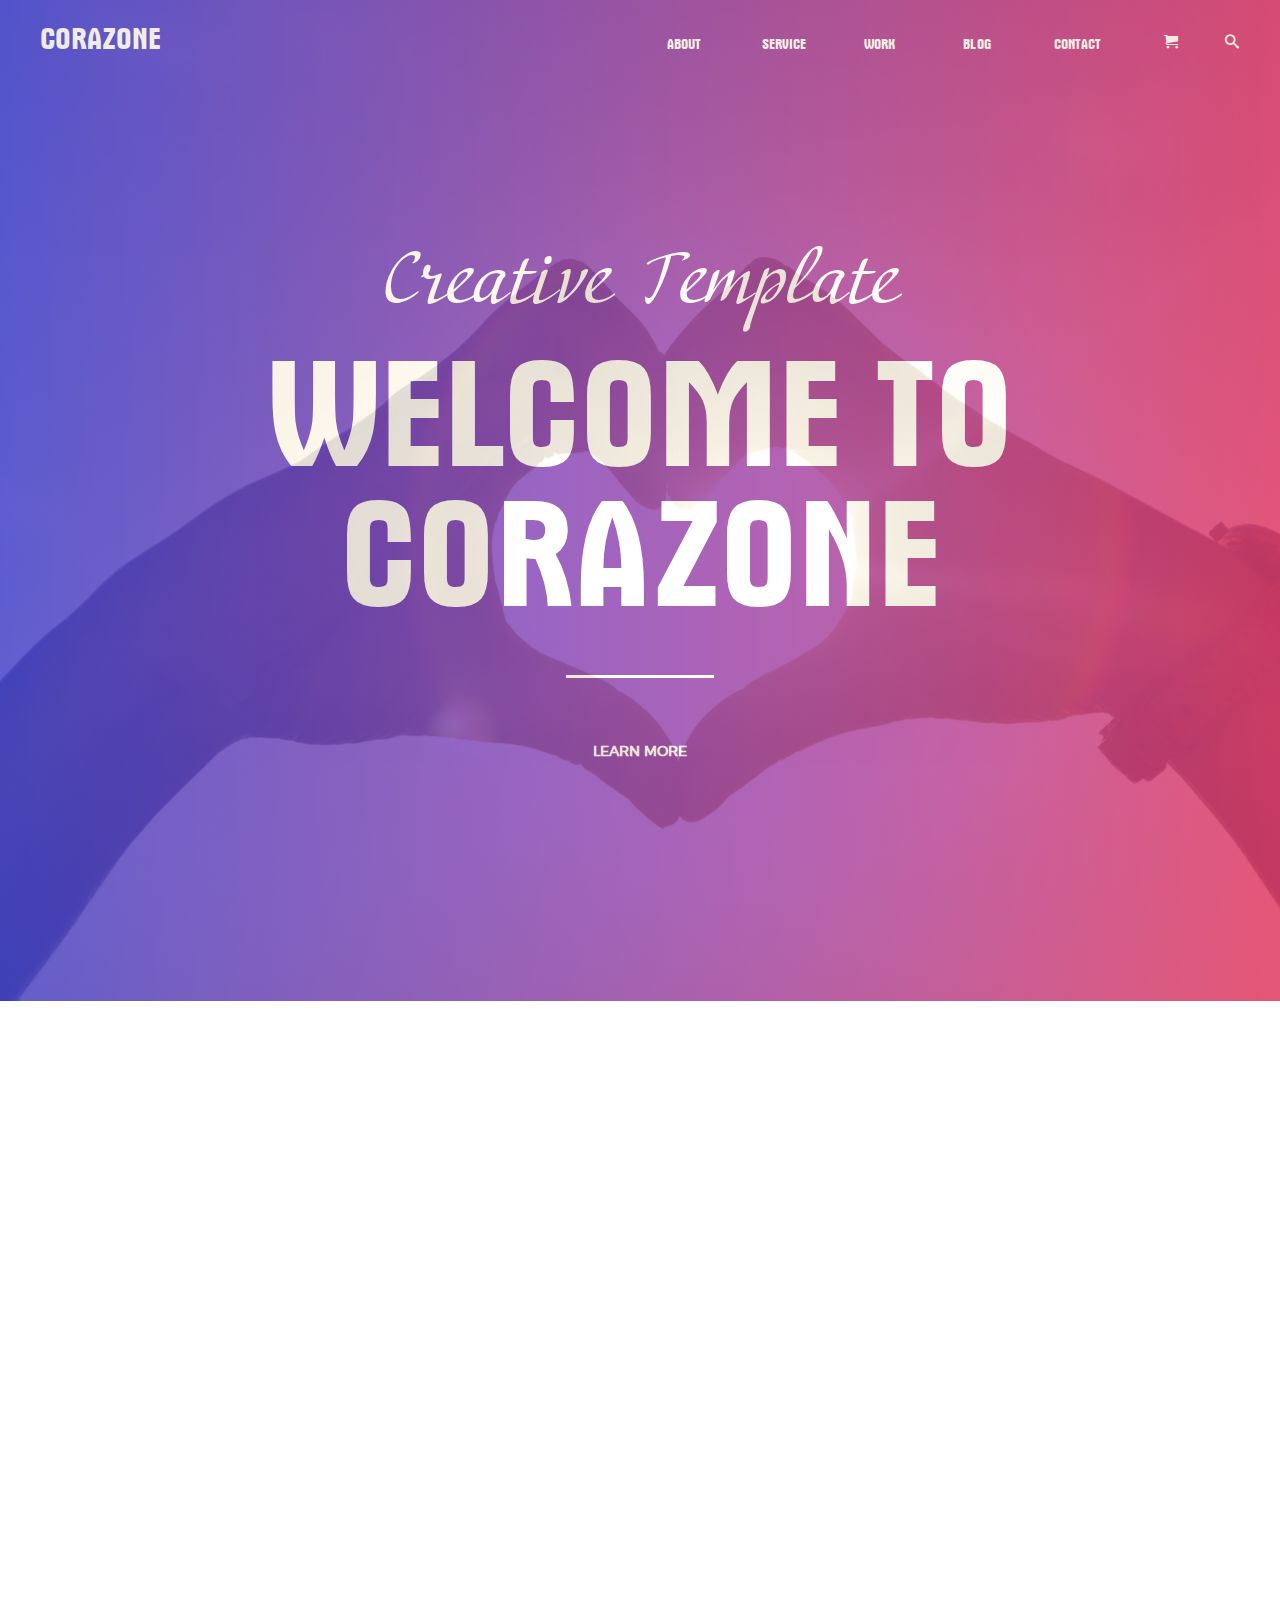
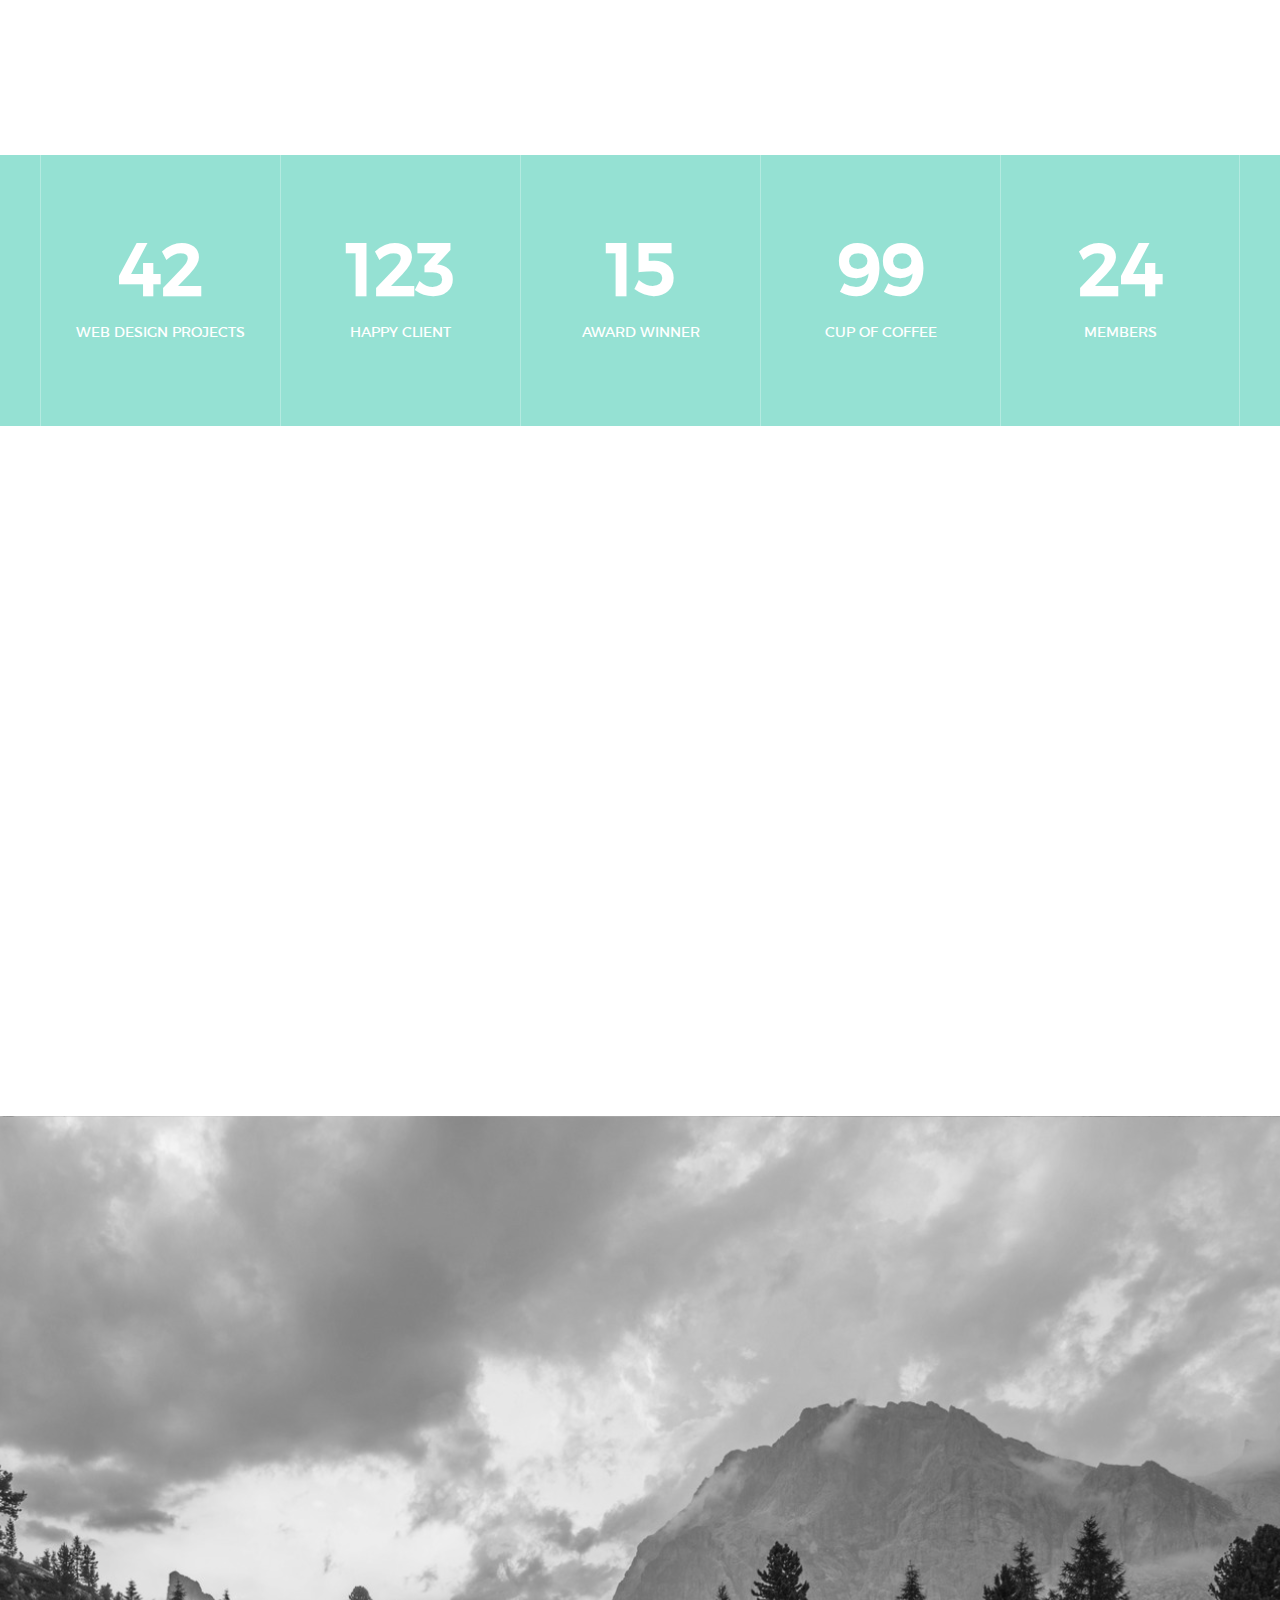
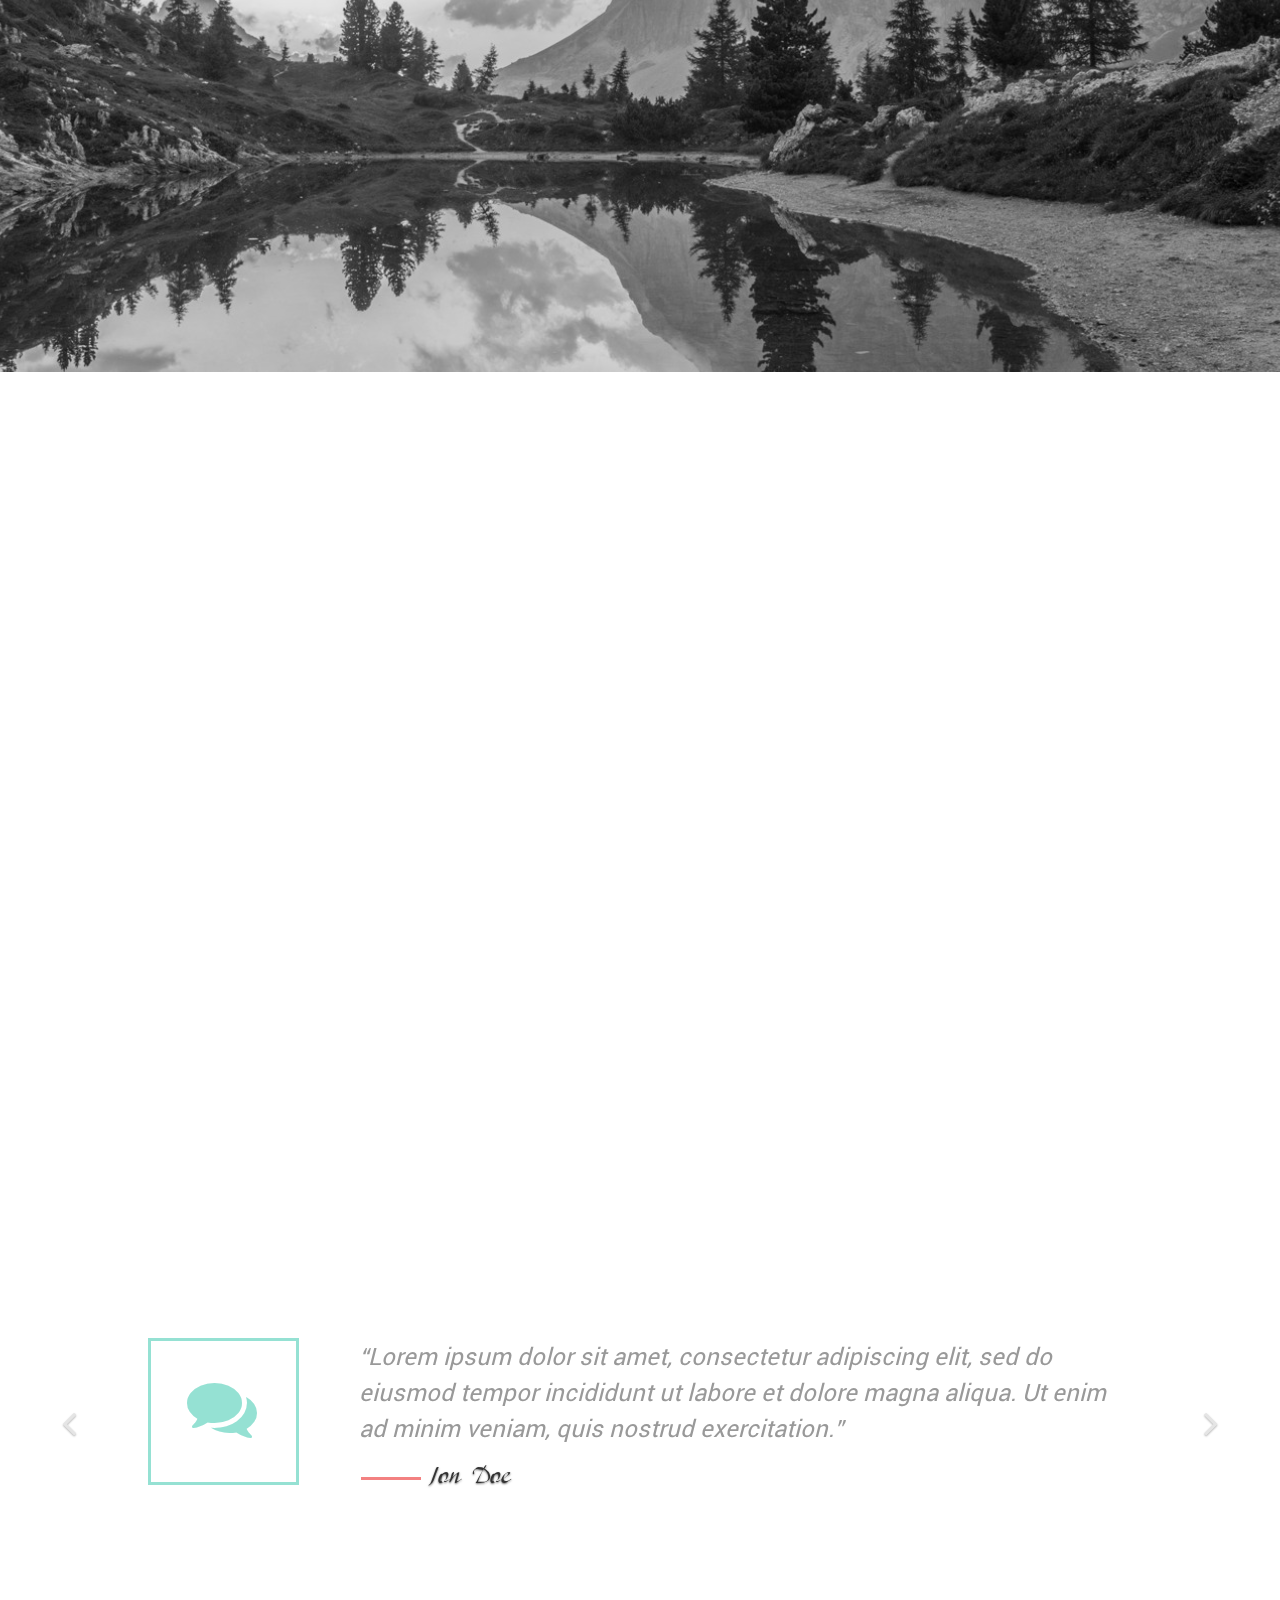
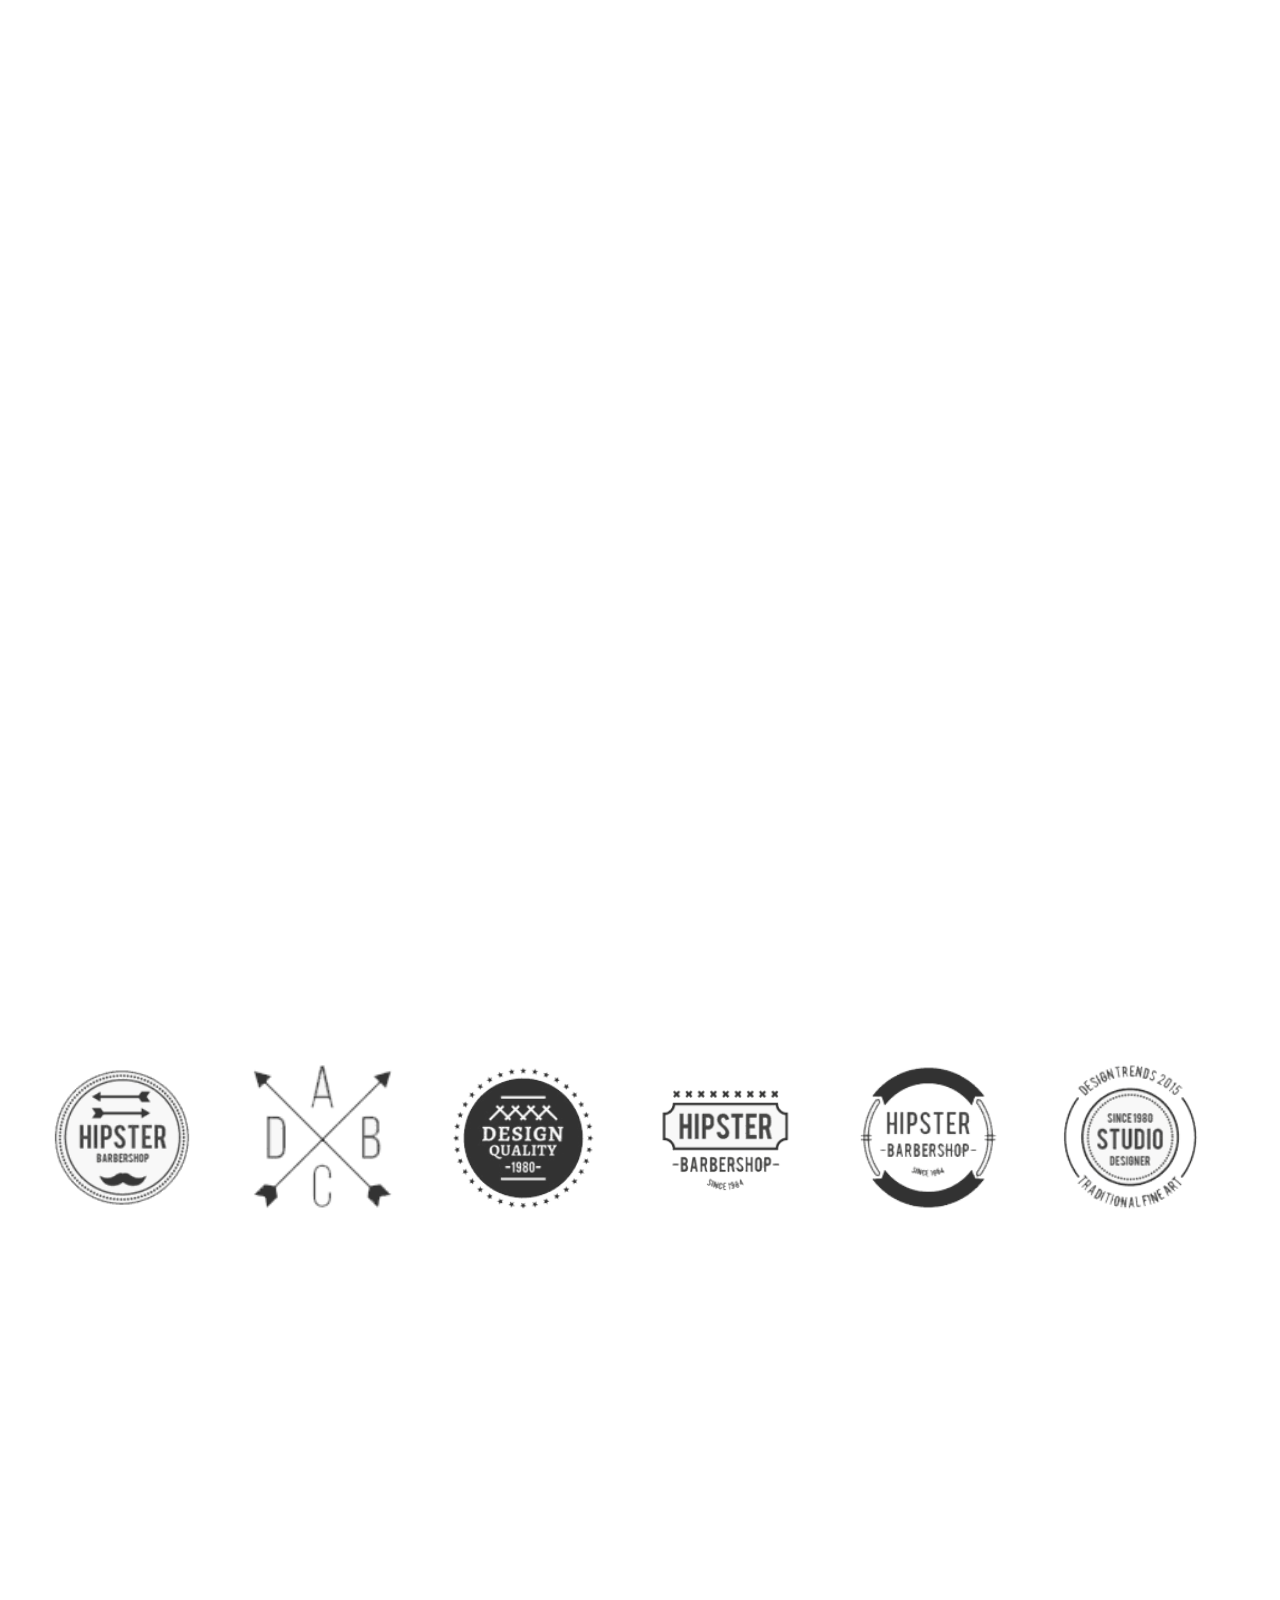
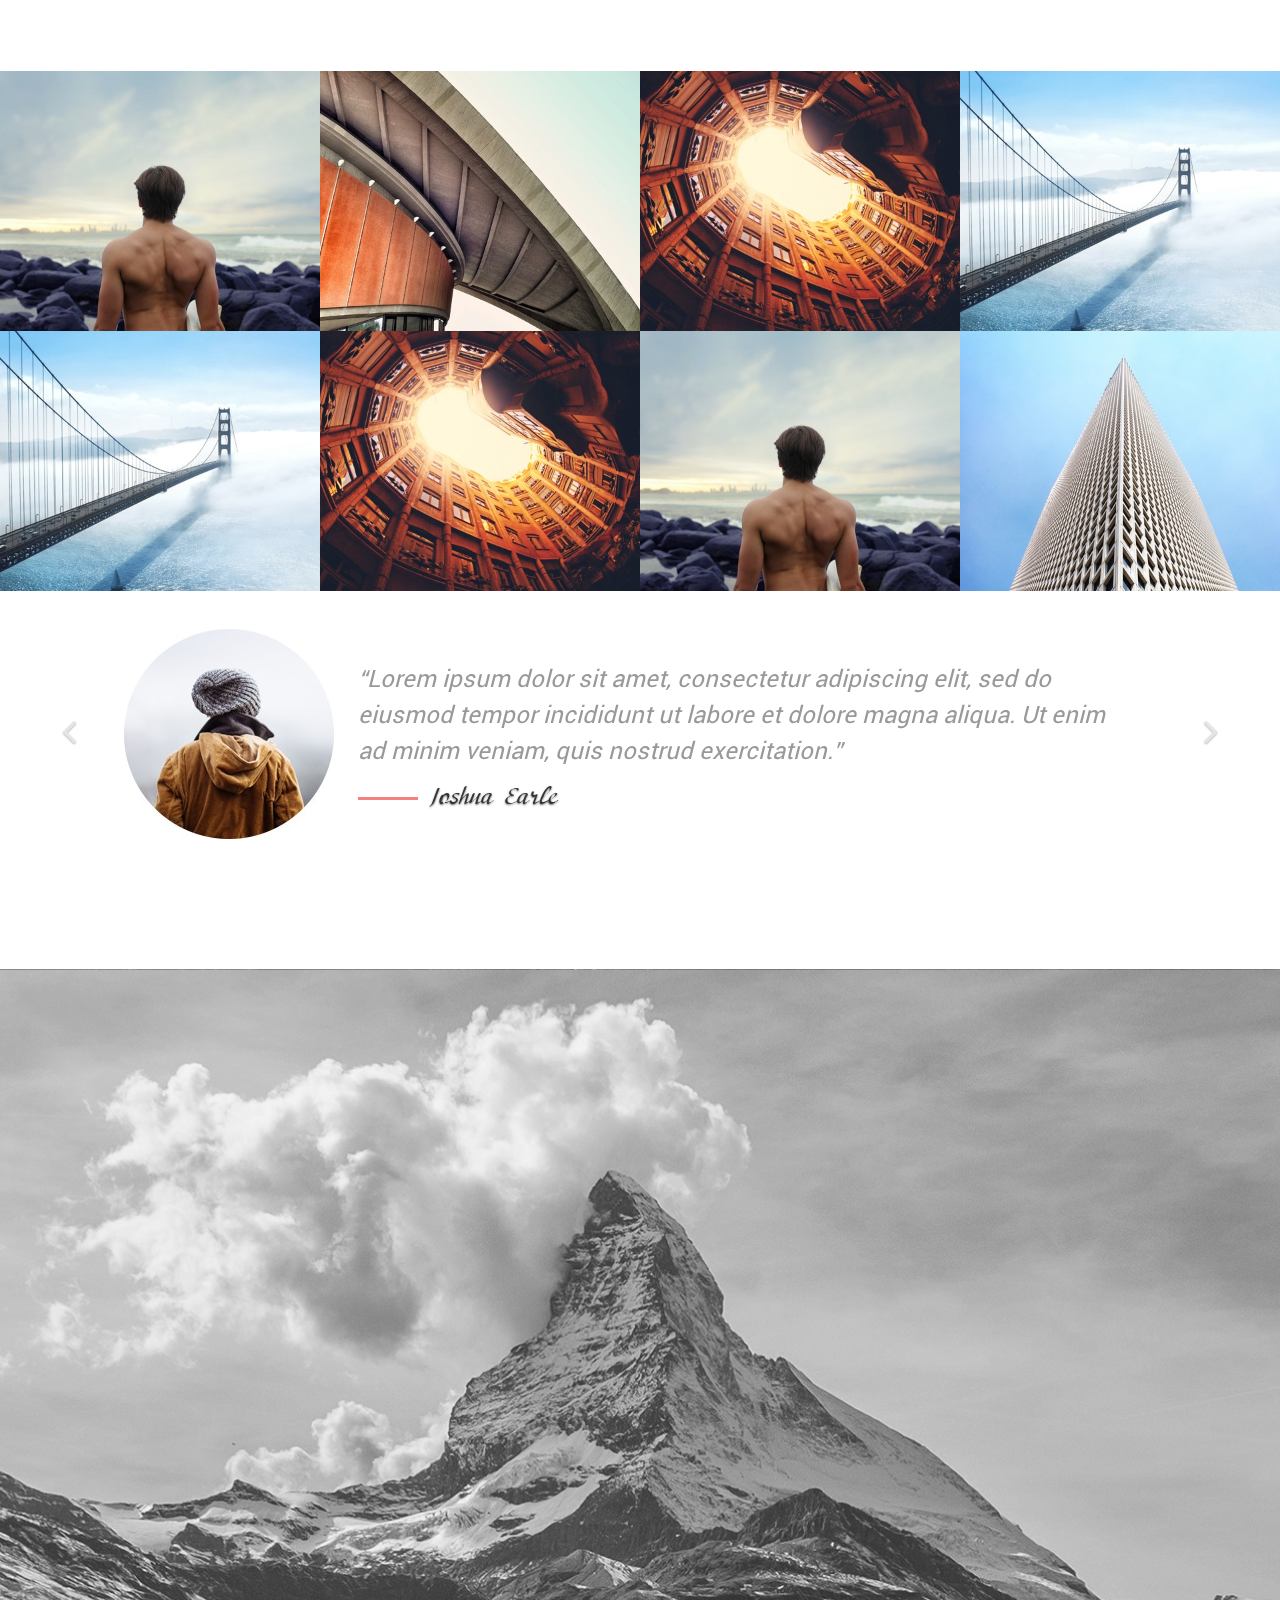
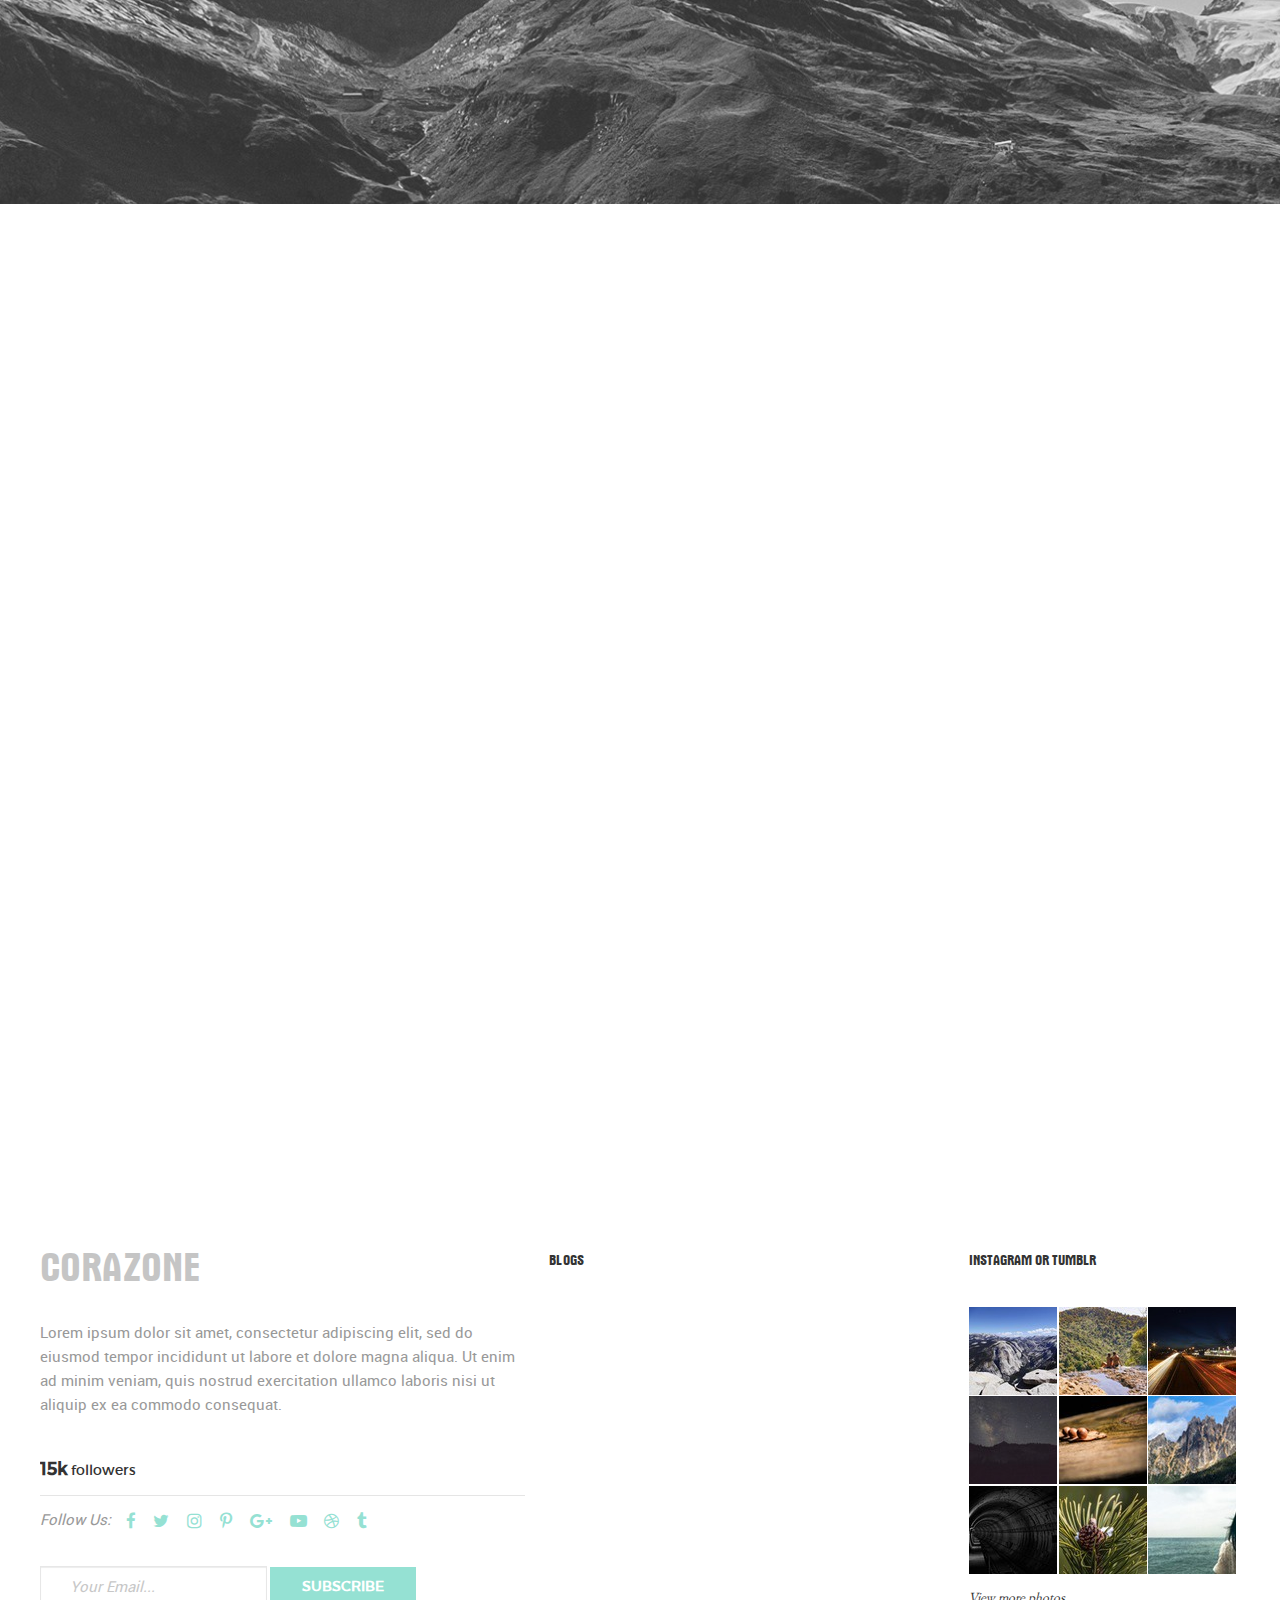
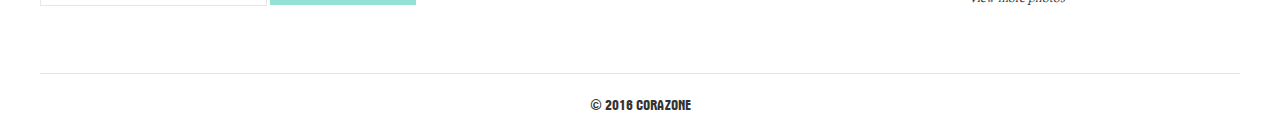
<file: index.html>
<!DOCTYPE html>
<html lang="en">
<head>
    <meta name="viewport" content="width=device-width, initial-scale=1, maximum-scale=1">
    <meta charset="UTF-8">
    <title>Corazone</title>
    <link rel="shortcut icon" href="images/favicon.png" type="image/x-icon">
    <!-- HTML5 Shim and Respond.js IE8 support of HTML5 elements and media queries -->
    <!-- WARNING: Respond.js doesn't work if you view the page via file:// -->
    <!-- [if lt IE 9]> -->
    <script src="https://oss.maxcdn.com/libs/html5shiv/3.7.0/html5shiv.js"></script>
    <script src="https://oss.maxcdn.com/libs/respond.js/1.4.2/respond.min.js"></script>
    <!-- <![endif] -->
    <link rel="stylesheet" href="styles/style.css">
    <link rel="stylesheet" href="https://maxcdn.bootstrapcdn.com/font-awesome/4.5.0/css/font-awesome.min.css">
</head>
<body>
<header id="header">
    <div class="header_g">
        <div class="container-fluid">
            <div class="header-t">
                <div class="logo col-lg-6 col-md-6 col-sm-4 col-xs-6">
                    <a href="#">Corazone</a>
                </div>
                <div class="ph-line-nav nav menu col-lg-6 col-md-6 col-sm-8 col-xs-6">
                    <nav>
                        <ul>
                            <li><a href="#story">About</a></li>
                            <li><a href="#services">service</a></li>
                            <li><a href="#work">work</a></li>
                            <li><a href="#blog">blog</a></li>
                            <li><a href="#footer">contact</a></li>
                            <li class="effect"></li>
                        </ul>
                    </nav>

                    <!--menu min-width: 480px -->
                    <div class="dropdown">
                        <a data-toggle="dropdown" href="#">Menu</a>
                        <ul class="dropdown-menu" role="menu">
                            <li><a href="#story">About</a></li>
                            <li><a href="#services">service</a></li>
                            <li><a href="#work">work</a></li>
                            <li><a href="#blog">blog</a></li>
                            <li><a href="#footer">contact</a></li>
                        </ul>
                    </div>
                    <div class="icon">
                        <ul>
                            <li><a href="#" class="icon-cart"></a></li>
                            <li><a href="#" class="icon-search"></a></li>
                        </ul>
                    </div>
                </div><!-- ph-line-nav -->
            </div><!--.header-t-->

            <div class="header-title">
                <div class="h-designation">
                    <span>Creative Template</span>
                </div>
                <div class="h-name">
                    <h1>Welcome to Corazone</h1>
                </div>
                <div class="h-denotation">
                    <a href="#" class="transition-scale"><span class="transition-scale">Learn more</span></a>
                </div>
            </div>
        </div><!--.container-fluid -->
    </div><!--header_g-->
</header>
<section id="story">
    <div class="container-fluid row">
        <div class="story-text">
            <div class="title">
                <span>What we do</span>
                <h1>Story about us</h1>
            </div>
            <div class="title-bot">
                <p>Lorem ipsum dolor sit amet, consectetur adipiscing elit, sed do eiusmod tempor incididunt ut labore
                    et dolore magna aliqua. Ut enim ad minim veniam, quis nostrud exercitation ullamco laboris nisi ut
                    aliquip ex ea commodo consequat.</p>
            </div>
        </div>
        <div class="story-pic">
            <div class="stoty-img col-lg-4 col-md-4 col-sm-4 col-xs-12">
                <img src="images/story_1.jpg" alt="">
                <a href="#">
                    <div class="active-s">
                        <span class="icon-users"></span>
                        <span>super team</span>
                    </div>
                </a>
            </div>
            <div class="stoty-img col-lg-4 col-md-4 col-sm-4 col-xs-12">
                <img src="images/story_2.jpg" alt="">
                <a href="#">
                    <div class="active-s col-md-4">
                        <span class="icon-users"></span>
                        <span>super team</span>
                    </div>
                </a>
            </div>
            <div class="stoty-img col-lg-4 col-md-4 col-sm-4 col-xs-12">
                <img src="images/story_3.jpg" alt="">
                <a href="#">
                    <div class="active-s">
                        <span class="icon-users"></span>
                        <span>super team</span>
                    </div>
                </a>
            </div>
            <div style="clear:both"></div>
        </div>
    </div><!--.container-fluid-->
    <div id="scoreboard">
        <div class="container-fluid row">
            <div class="cell">
                <span class="spincrement">42</span>
                <span>Web Design Projects</span>
            </div>
            <div class="cell">
                <span class="spincrement">123</span>
                <span>happy client</span>
            </div>
            <div class="cell">
                <span class="spincrement">15</span>
                <span>award winner</span>
            </div>
            <div class="cell">
                <span class="spincrement">99</span>
                <span>cup of coffee</span>
            </div>
            <div class="cell">
                <span class="spincrement">24</span>
                <span>members</span>
            </div>
        </div><!--.container-fluid-->
    </div><!--#scoreboard-->
</section><!--#story-->

<section id="services">
    <div class="container-fluid row">
        <div class="story-text">
            <div class="title">
                <span>We work with</span>
                <h1>Amazing Services</h1>
            </div>
        </div>
        <div class="list-s">

            <div class="cell-s col-lg-4 col-md-4 col-sm-4 col-xs-12">
                <div class="icon-s">
                    <span class="icon-alarm"></span>
                </div>
                <div class="text-s">
                    <span>Photography</span>
                    <p>Lorem ipsum dolor sit amet, consectetur adipiscing elit, sed do eiusmod tempor.</p>
                </div>
            </div>

            <div class="cell-s col-lg-4 col-md-4 col-sm-4 col-xs-12">
                <div class="icon-s">
                    <span class="icon-libreoffice"></span>
                </div>
                <div class="text-s">
                    <span>Web Design</span>
                    <p>Ipsum dolor sit amet, consectetur adipiscing elit, sed do eiusmod tempor.</p>
                </div>
            </div>

            <div class="cell-s col-lg-4 col-md-4 col-sm-4 col-xs-12">
                <div class="icon-s">
                    <span class="icon-display"></span>
                </div>
                <div class="text-s">
                    <span>Creativity</span>
                    <p>Dolor sit amet, consectetur adipiscing elit, sed do eiusmod tempor.</p>
                </div>
            </div>

            <div class="cell-s col-lg-4 col-md-4 col-sm-4 col-xs-12">
                <div class="icon-s">
                    <span class="icon-map2"></span>
                </div>
                <div class="text-s">
                    <span>seo</span>
                    <p>Ipsum dolor sit amet, consectetur adipiscing elit, sed do eiusmod.</p>
                </div>
            </div>

            <div class="cell-s col-lg-4 col-md-4 col-sm-4 col-xs-12">
                <div class="icon-s">
                    <span class="icon-home"></span>
                </div>
                <div class="text-s">
                    <span>Css/Html</span>
                    <p>Lorem dolor sit amet, consectetur adipiscing elit, sed do tempor.</p>
                </div>
            </div>

            <div class="cell-s col-lg-4 col-md-4 col-sm-4 col-xs-12">
                <div class="icon-s">
                    <span class="icon-stack"></span>
                </div>
                <div class="text-s">
                    <span>digital</span>
                    <p>Sit amet, consectetur adipiscing elit, sed do eiusmod tempor.</p>
                </div>
            </div>
        </div><!--.container-fluid-->
    </div>
</section><!--#services-->

<section id="design">
    <div class="container-fluid">
        <div class="story-text">
            <div class="title">
                <span>For all devices</span>
                <h1>Unique design</h1>
            </div>
        </div>
        <div class="design-img">
            <img src="images/display-bg.png" alt="">
            <div class="design-tel">
                <img src="images/tel.png" alt="">
            </div>
        </div>
    </div><!--.container-fluid-->
</section><!--#design-->

<section id="do">
    <div class="container-fluid">
        <div class="story-text">
            <div class="title">
                <span>Service</span>
                <h1>what we do</h1>
            </div>
            <div class="title-bot">
                <p>Lorem ipsum dolor sit amet, consectetur adipiscing elit, sed do eiusmod tempor incididunt ut labore
                    et dolore magna aliqua. Ut enim ad minim veniam, quis nostrud exercitation ullamco laboris nisi ut
                    aliquip ex ea commodo consequat.</p>
            </div>
        </div>
        <div class="do-c">
            <div class="do-l col-lg-6 col-md-6 col-sm-6 col-xs-12">
                <img src="images/do.jpg" alt="">
            </div>

            <div class="do-r col-lg-6 col-md-6 col-sm-6 col-xs-12">
                <!--accordion-->
                <div class="accordion-container">
                    <div class="panel-icon">
                        <span class="icon-file-picture"></span>
                    </div>
                    <a href="#" class="accordion-toggle">Photography
	                    <span class="toggle-icon">
	                        <i class="fa fa-angle-down" aria-hidden="true"></i>
	                    </span>
                    </a>
                    <div class="accordion-content">
                        <p>Lorem ipsum dolor sit amet, consectetur adipiscing elit, sed do eiusmod tempor incididunt ut
                            labore et dolore magna aliqua. Ut enim ad minim veniam, quis nostrud exercitation ullamco
                            laboris nisi ut aliquip ex ea commodo consequat. Duis aute irure dolor in reprehenderit in
                            voluptate velit esse cillum dolore eu fugiat nulla pariatur. Excepteur sint occaecat
                            cupidatat non proident, sunt in culpa qui officia deserunt mollit anim id est laborum.</p>
                    </div>
                </div>

                <div class="accordion-container">
                    <div class="panel-icon">
                        <span class="icon-equalizer2"></span>
                    </div>
                    <a href="#" class="accordion-toggle">creativity
	                    <span class="toggle-icon">
	                        <i class="fa fa-angle-down" aria-hidden="true"></i>
	                    </span>
                    </a>
                    <div class="accordion-content">
                        <p>Lorem ipsum dolor sit amet, consectetur adipiscing elit, sed do eiusmod tempor incididunt ut
                            labore et dolore magna aliqua. Ut enim ad minim veniam, quis nostrud exercitation ullamco
                            laboris nisi ut aliquip ex ea commodo consequat. Duis aute irure dolor in reprehenderit in
                            voluptate velit esse cillum dolore eu fugiat nulla pariatur. Excepteur sint occaecat
                            cupidatat
                            non proident, sunt in culpa qui officia deserunt mollit anim id est laborum.</p>
                    </div>
                </div><!--.accordion-container-->

                <div class="accordion-container">
                    <div class="panel-icon">
                        <span class="icon-file-picture"></span>
                    </div>
                    <a href="#" class="accordion-toggle">web design
	                    <span class="toggle-icon">
	                        <i class="fa fa-angle-down" aria-hidden="true"></i>
	                    </span>
                    </a>
                    <div class="accordion-content">
                        <p>Lorem ipsum dolor sit amet, consectetur adipiscing elit, sed do eiusmod tempor incididunt ut
                            labore et dolore magna aliqua. Ut enim ad minim veniam, quis nostrud exercitation ullamco
                            laboris nisi ut aliquip ex ea commodo consequat. Duis aute irure dolor in reprehenderit in
                            voluptate velit esse cillum dolore eu fugiat nulla pariatur. Excepteur sint occaecat
                            cupidatat
                            non proident, sunt in culpa qui officia deserunt mollit anim id est laborum.</p>
                    </div>
                </div><!--.accordion-container-->
            </div><!--.do-r-->
        </div><!--.do-c-->

        <!--carousel_1-->

        <div id="carousel-example-generic" class="carousel slide" data-ride="carousel">
            <div class="carousel-inner">
                <div class="item active">
                    <div class="item-p">
                        <i class="fa fa-comments" aria-hidden="true"></i>
                    </div>
                    <div class="carousel-caption">
                        <p>“Lorem ipsum dolor sit amet, consectetur adipiscing elit, sed do eiusmod tempor incididunt ut
                            labore et dolore magna aliqua. Ut enim ad minim veniam, quis nostrud exercitation.”</p>
                        <span>Jon Doe</span>
                    </div>
                </div>

                <div class="item">
                    <div class="item-p">
                        <i class="fa fa-comment" aria-hidden="true"></i>
                    </div>
                    <div class="carousel-caption">
                        <p>“Lorem ipsum dolor sit amet, consectetur adipiscing elit, sed do eiusmod tempor incididunt ut
                            labore et dolore magna aliqua. Ut enim ad minim veniam, quis nostrud exercitation.”</p>
                        <span>Jon Doe</span>
                    </div>
                </div>

                <div class="item">
                    <div class="item-p">
                        <i class="fa fa-commenting" aria-hidden="true"></i>
                    </div>
                    <div class="carousel-caption">
                        <p>“Lorem ipsum dolor sit amet, consectetur adipiscing elit, sed do eiusmod tempor incididunt ut
                            labore et dolore magna aliqua. Ut enim ad minim veniam, quis nostrud exercitation.”</p>
                        <span>Jon Doe</span>
                    </div>
                </div>
            </div><!--.carousel-inner -->
            <a class="left carousel-control" href="#carousel-example-generic" data-slide="prev">
                <span class="fa fa-angle-left" aria-hidden="true"></span>
            </a>
            <a class="right carousel-control" href="#carousel-example-generic" data-slide="next">
                <span class="fa fa-angle-right" aria-hidden="true"></span>
            </a>
        </div><!--#carousel-example-generic-->
    </div><!--.container-fluid-->
</section>
<section id="team">
    <div class="container-fluid row">
        <div class="story-text">
            <div class="title">
                <span>Who we are</span>
                <h1>Meet our team</h1>
            </div>
            <div class="title-bot">
                <p>Lorem ipsum dolor sit amet, consectetur adipiscing elit, sed do eiusmod tempor incididunt ut labore
                    et dolore magna aliqua. Ut enim ad minim veniam, quis nostrud exercitation ullamco laboris nisi ut
                    aliquip ex ea commodo consequat.</p>
            </div>
        </div>
        <div class="team-pic">
            <div class="story-pic">
                <div class="col-lg-4 story-pic-l col-md-4 col-sm-4 col-xs-12">
                    <div class="stoty-img" id="story-l">
                        <img src="images/team_1.jpg" alt="">
                        <div class="active-s active-s-t">
                            <ul>
                                <li>
                                    <a href="#">
                                        <span class="icon-facebook"></span>
                                    </a>
                                </li>
                                <li>
                                    <a href="#">
                                        <span class="icon-twitter"></span>
                                    </a>
                                </li>
                                <li>
                                    <a href="#">
                                        <span class="icon-pinterest2"></span>
                                    </a>
                                </li>
                                <li>
                                    <a href="#">
                                        <span class="icon-camera"></span>
                                    </a>
                                </li>
                            </ul>
                        </div>
                    </div>
                    <div class="story-t">
                        <a href="#">
                            <span class="transition-scale">Matthew Dix</span>
                        </a>
                        <span>Graphic Design</span>
                    </div>
                </div>

                <div class="col-lg-4 story-pic-c col-md-4 col-sm-4 col-xs-12">
                    <div class="stoty-img" id="story-c">
                        <img src="images/team_2.jpg" alt="">
                        <div class="active-s active-s-t">
                            <ul>
                                <li>
                                    <a href="#">
                                        <span class="icon-facebook"></span>
                                    </a>
                                </li>
                                <li>
                                    <a href="#">
                                        <span class="icon-twitter"></span>
                                    </a>
                                </li>
                                <li>
                                    <a href="#">
                                        <span class="icon-pinterest2"></span>
                                    </a>
                                </li>
                                <li>
                                    <a href="#">
                                        <span class="icon-camera"></span>
                                    </a>
                                </li>
                            </ul>
                        </div>
                    </div>
                    <div class="story-t">
                        <a href="#">
                            <span class="transition-scale">Christopher Campbellv</span>
                        </a>
                        <span>Branding/UX design</span>
                    </div>
                </div>

                <div class="col-lg-4 story-pic-r col-md-4 col-sm-4 col-xs-12">
                    <div class="stoty-img" id="story-r">
                        <img src="images/team_3.jpg" alt="">
                        <div class="active-s active-s-t">
                            <ul>
                                <li>
                                    <a href="#">
                                        <span class="icon-facebook"></span>
                                    </a>
                                </li>
                                <li>
                                    <a href="#">
                                        <span class="icon-twitter"></span>
                                    </a>
                                </li>
                                <li>
                                    <a href="#">
                                        <span class="icon-pinterest2"></span>
                                    </a>
                                </li>
                                <li>
                                    <a href="#">
                                        <span class="icon-camera"></span>
                                    </a>
                                </li>
                            </ul>
                        </div>
                    </div>
                    <div class="story-t">
                        <a href="#">
                            <span class="transition-scale">Michael Fertig</span>
                        </a>
                        <span>Developer</span>
                    </div>
                </div>
                <div style="clear:both"></div>
            </div>
        </div><!--.team-pic-->

        <!--carousel_2-->
        <div class="autoplay">
            <div><img src="images/team_p_1.png" alt=""></div>
            <div><img src="images/team_p_2.png" alt=""></div>
            <div><img src="images/team_p_3.png" alt=""></div>
            <div><img src="images/team_p_4.png" alt=""></div>
            <div><img src="images/team_p_5.png" alt=""></div>
            <div><img src="images/team_p_6.png" alt=""></div>
            <div><img src="images/team_p_1.png" alt=""></div>
            <div><img src="images/team_p_2.png" alt=""></div>
            <div><img src="images/team_p_3.png" alt=""></div>
            <div><img src="images/team_p_4.png" alt=""></div>
            <div><img src="images/team_p_5.png" alt=""></div>
            <div><img src="images/team_p_6.png" alt=""></div>
        </div>
    </div><!--.container-fluid-->
</section><!--#team-->

<section id="work">
    <div class="container-fluid">
        <div class="story-text">
            <div class="title">
                <span>What we do</span>
                <h1>Some of our work</h1>
            </div>
            <div class="title-bot">
                <p>Lorem ipsum dolor sit amet, consectetur adipiscing elit, sed do eiusmod tempor incididunt ut labore
                    et dolore magna aliqua. Ut enim ad minim veniam, quis nostrud exercitation ullamco laboris nisi ut
                    aliquip ex ea
                    commodo consequat.</p>
            </div>
        </div>
    </div><!--.container-fluid-->

    <!-- portfolio -->

    <div id="portfolio">
        <div class="portfolio-p">
            <a href="#">
                <div class="por-p">
                    <img src="images/work_p_1.jpg" alt="">
                </div>
            </a>
            <a href="#">
                <div class="por-p">
                    <img src="images/work_p_2.jpg" alt="">
                </div>
            </a>
            <a href="#">
                <div class="por-p">
                    <img src="images/work_p_5.jpg" alt="">
                </div>
            </a>
            <a href="#">
                <div class="por-p">
                    <img src="images/work_p_4.jpg" alt="">
                </div>
            </a>

            <a href="#">
                <div class="por-p">
                    <img src="images/work_p_4.jpg" alt="">
                </div>
            </a>
            <a href="#">
                <div class="por-p">
                    <img src="images/work_p_5.jpg" alt="">
                </div>
            </a>
            <a href="#">
                <div class="por-p">
                    <img src="images/work_p_1.jpg" alt="">
                </div>
            </a>
            <a href="#">
                <div class="por-p">
                    <img src="images/work_p_6.jpg" alt="">
                </div>
            </a>
        </div><!--.portfolio-->
    </div><!--#portfolio-->

    <!--carousel_3-->
    <div class="container-fluid">
        <div id="carousel-work" class="carousel slide" data-ride="carousel">
            <div class="carousel-inner">
                <div class="item active">
                    <div class="item-p" id="p-item">
                        <img src="images/car_1.jpg" alt="">
                    </div>
                    <div class="carousel-caption">
                        <p>“Lorem ipsum dolor sit amet, consectetur adipiscing elit, sed do eiusmod tempor incididunt ut
                            labore et dolore magna aliqua. Ut enim ad minim veniam, quis nostrud exercitation.”</p>
                        <span>Joshua Earle</span>
                    </div>
                </div>

                <div class="item">
                    <div class="item-p">
                        <img src="images/car_1.jpg" alt="">
                    </div>
                    <div class="carousel-caption">
                        <p>“Lorem ipsum dolor sit amet, consectetur adipiscing elit, sed do eiusmod tempor incididunt ut
                            labore et dolore magna aliqua. Ut enim ad minim veniam, quis nostrud exercitation.”</p>
                        <span>Joshua Earle</span>
                    </div>
                </div>

                <div class="item">
                    <div class="item-p">
                        <img src="images/car_1.jpg" alt="">
                    </div>
                    <div class="carousel-caption">
                        <p>“Lorem ipsum dolor sit amet, consectetur adipiscing elit, sed do eiusmod tempor incididunt ut
                            labore et dolore magna aliqua. Ut enim ad minim veniam, quis nostrud exercitation.”</p>
                        <span>Joshua Earle</span>
                    </div>
                </div>
            </div><!--.carousel-inner -->
            <a class="left carousel-control" href="#carousel-work" data-slide="prev">
                <span class="fa fa-angle-left" aria-hidden="true"></span>
            </a>
            <a class="right carousel-control" href="#carousel-work" data-slide="next">
                <span class="fa fa-angle-right" aria-hidden="true"></span>
            </a>
        </div><!--#carousel-example-generic-->
    </div><!--.container-fluid-->
</section><!--#work-->

<section id="clients">
    <div class="container-fluid">
        <div class="story-text">
            <div class="title">
                <span>Happy Clients</span>
                <h1>What people say</h1>
            </div>
        </div>
        <div class="people">
            <div class="people-cell col-lg-6 col-md-6">

                <div class="ih-item circle effect3 right_to_left">
                    <a href="#">
                        <div class="img">
                            <img src="images/people_p_1.png" alt="img">
                        </div>
                        <div class="info">
                            <span class="icon-file-picture"></span>
                        </div>
                    </a>
                </div>

                <div class="people-text">
                    <a href="#">
                        <span>Matthew Dix</span>
                    </a>
                    <span>Graphic Design</span>
                    <p>Lorem ipsum dolor sit amet, consectetur adipiscing elit, sed do eiusmod tempor incididunt ut
                        labore et dolore magna aliqua. Ut enim ad minim.</p>
                </div>
            </div>

            <div class="people-cell col-lg-6 col-md-6">

                <div class="ih-item circle effect3 right_to_left">
                    <a href="#">
                        <div class="img">
                            <img src="images/people_p_2.png" alt="img">
                        </div>
                        <div class="info">
                            <span class="icon-file-picture"></span>
                        </div>
                    </a>
                </div>

                <div class="people-text">
                    <a href="#">
                        <span>Nick Karvounis</span>
                    </a>
                    <span>Graphic Design</span>
                    <p>Lorem ipsum dolor sit amet, consectetur adipiscing elit, sed do eiusmod tempor incididunt ut
                        labore et dolore magna aliqua. Ut enim ad minim.</p>
                </div>
            </div>

            <div class="people-cell col-lg-6 col-md-6">
                <div class="ih-item circle effect3 right_to_left">
                    <a href="#">
                        <div class="img">
                            <img src="images/people_p_3.png" alt="img">
                        </div>
                        <div class="info">
                            <span class="icon-file-picture"></span>
                        </div>
                    </a>
                </div>
                <div class="people-text">
                    <a href="#">
                        <span>Jaelynn Castillo</span>
                    </a>
                    <span>Graphic Design</span>
                    <p>Lorem ipsum dolor sit amet, consectetur adipiscing elit, sed do eiusmod tempor incididunt ut
                        labore et dolore magna aliqua. Ut enim ad minim.</p>
                </div>
            </div>

            <div class="people-cell col-lg-6 col-md-6">
                <div class="ih-item circle effect3 right_to_left">
                    <a href="#">
                        <div class="img">
                            <img src="images/people_p_4.png" alt="img">
                        </div>
                        <div class="info">
                            <span class="icon-file-picture"></span>
                        </div>
                    </a>
                </div>
                <div class="people-text">
                    <a href="#">
                        <span>Mike Petrucci</span>
                    </a>
                    <span>Graphic Design</span>
                    <p>Lorem ipsum dolor sit amet, consectetur adipiscing elit, sed do eiusmod tempor incididunt ut
                        labore et dolore magna aliqua. Ut enim ad minim.</p>
                </div>
            </div>
            <div style="clear:both"></div>
        </div>
        <!-- .people -->
    </div><!-- .container-fluid -->
</section><!--#say-->

<section id="blog">
    <div class="container-fluid">
        <div class="story-text">
            <div class="title">
                <span>Our stories</span>
                <h1>Latest blog</h1>
            </div>
        </div>
        <div class="blog-b">
            <div class="blog-cell row col-lg-4 col-md-4 col-sm-4 col-xs-12">
                <div class="blog-p">
                    <img src="images/blog_p_1.jpg" alt="">
                    <div class="blog-date">
                        <span>15</span>
                        <span>Jan</span>
                    </div>
                </div>
                <div class="blog-text">
                    <span>Lorem ipsum dolor sit amet</span>
                    <p>Consectetur adipiscing elit, sed do eiusmod tempor incididunt ut labore et dolore magna
                        aliqua.</p>
                </div>
                <div class="blog-bot">
                    <a href="#">
                        <span class="icon-eye"></span>
                        <span class="spincrement">542</span>
                    </a>
                    <a href="#">
                        <span class="fa fa-commenting" aria-hidden="true"></span>
                        <span class="spincrement">17</span>
                    </a>
                </div>
            </div>

            <div class="blog-cell row col-lg-4 col-md-4 col-sm-4 col-xs-12">
                <div class="blog-p">
                    <img src="images/blog_p_2.jpg" alt="">
                    <div class="blog-date">
                        <span>14</span>
                        <span>Jan</span>
                    </div>
                </div>
                <div class="blog-text">
                    <span>sed do eiusmod tempor</span>
                    <p>Adipiscing elit, sed do eiusmod tempor incididunt ut labore et dolore magna aliqua.</p>
                </div>
                <div class="blog-bot">
                    <a href="#">
                        <span class="icon-eye"></span>
                        <span class="spincrement">992</span>
                    </a>
                    <a href="#">
                        <span class="fa fa-commenting" aria-hidden="true"></span>
                        <span class="spincrement">42</span>
                    </a>
                </div>
            </div>

            <div class="blog-cell row col-lg-4 col-md-4 col-sm-4 col-xs-12">
                <div class="blog-p">
                    <img src="images/blog_p_3.jpg" alt="">
                    <div class="blog-date">
                        <span>12</span>
                        <span>Jan</span>
                    </div>
                </div>
                <div class="blog-text">
                    <span>incididunt ut labore et dolore</span>
                    <p>Elit, sed do eiusmod tempor incididunt ut labore et dolore magna aliqua.</p>
                </div>
                <div class="blog-bot">
                    <a href="#">
                        <span class="icon-eye"></span>
                        <span class="spincrement">1560</span>
                    </a>
                    <a href="#">
                        <span class="fa fa-commenting" aria-hidden="true"></span>
                        <span class="spincrement">98</span>
                    </a>
                </div>
            </div>
        </div><!--.blog-b-->
    </div><!-- .container-fluid -->
    <div class="map">
        <iframe src="https://www.google.com/maps/embed?pb=!1m18!1m12!1m3!1d317718.69319292053!2d-0.3817765050863085!3d51.528307984912544!2m3!1f0!2f0!3f0!3m2!1i1024!2i768!4f13.1!3m3!1m2!1s0x47d8a00baf21de75%3A0x52963a5addd52a99!2sLondon%2C+UK!5e0!3m2!1sen!2sas!4v1466278298860&hl=en"></iframe>
    </div>
</section><!--#blog-->

<section id="footer">
    <div class="container-fluid">
        <div class="footer-top">
            <div class="footer-r col-lg-5 col-md-5 col-sm-12 col-xs-12">
                <div class="logo-f">
                    <a href="#">Corazone</a>
                </div>
                <div class="footer-text">
                    <p>Lorem ipsum dolor sit amet, consectetur adipiscing elit, sed do eiusmod tempor incididunt ut
                        labore
                        et dolore magna aliqua. Ut enim ad minim veniam, quis nostrud exercitation ullamco laboris nisi
                        ut
                        aliquip ex ea commodo consequat.</p>
                    <div class="footer-t-b">
                        <span>15k</span>
                        <span>followers</span>
                    </div>
                </div>
                <div class="f-social">
                    <span>Follow Us:</span>
                    <ul>
                        <li><a href="#" class="fa fa-facebook" aria-hidden="true"></a></li>
                        <li><a href="#" class="fa fa-twitter" aria-hidden="true"></a></li>
                        <li><a href="#" class="fa fa-instagram" aria-hidden="true"></a></li>
                        <li><a href="#" class="fa fa-pinterest-p" aria-hidden="true"></a></li>
                        <li><a href="#" class="fa fa-google-plus" aria-hidden="true"></a></li>
                        <li><a href="#" class="fa fa-youtube-play" aria-hidden="true"></a></li>
                        <li><a href="#" class="fa fa-dribbble" aria-hidden="true"></a></li>
                        <li><a href="#" class="fa fa-tumblr" aria-hidden="true"></a></li>
                    </ul>
                </div>
                <form class="form-inline">
                    <div class="form-group">
                        <label class="sr-only" for="exampleInputEmail2">Email</label>
                        <input type="email" class="form-control" id="exampleInputEmail2" placeholder="Your Email...">
                    </div>
                    <button type="submit" class="btn btn-default">Subscribe</button>
                </form>
            </div><!--.footer-r-->
            <div class="footer-c col-lg-4 col-md-4 col-sm-6 col-xs-12">
                <h2>blogs</h2>
                <a href="#">
                    <div class="blogs-cell">
                        <div class="blogs-p">
                            <img src="images/blogs_f_1.jpg" alt="">
                        </div>
                        <div class="blogs-text">
                            <p>Lorem ipsum dolor sit amet, consectetur adipiscing</p>
                            <span>Jan 9, 2016</span>
                        </div>
                    </div>
                </a>

                <a href="#">
                    <div class="blogs-cell">
                        <div class="blogs-p">
                            <img src="images/blogs_f_2.jpg" alt="">
                        </div>
                        <div class="blogs-text">
                            <p>Consectetur adipiscing elit, sed do eiusmod tempor</p>
                            <span>Jan 9, 2016</span>
                        </div>
                    </div>
                </a>

                <a href="#">
                    <div class="blogs-cell">
                        <div class="blogs-p">
                            <img src="images/blogs_f_3.jpg" alt="">
                        </div>
                        <div class="blogs-text">
                            <p>sed do eiusmod tempor incididunt ut labore</p>
                            <span>Jan 9, 2016</span>
                        </div>
                    </div>
                </a>
            </div><!--.footer-c-->
            <div class="footer-l col-lg-3 col-md-3 col-sm-6 col-xs-12">
                <h2>instagram or tumblr</h2>
                <div class="instagram">
                    <a href="#">
                        <div class="instagram-p">
                            <img src="images/blogs_p_1.jpg" alt="">
                            <div class="active-s">
                            </div>
                        </div>
                    </a>

                    <a href="#">
                        <div class="instagram-p">
                            <img src="images/blogs_p_2.jpg" alt="">
                            <div class="active-s">
                            </div>
                        </div>
                    </a>

                    <a href="#">
                        <div class="instagram-p">
                            <img src="images/blogs_p_3.jpg" alt="">
                            <div class="active-s">
                            </div>
                        </div>
                    </a>

                    <a href="#">
                        <div class="instagram-p">
                            <img src="images/blogs_p_4.jpg" alt="">
                            <div class="active-s">
                            </div>
                        </div>
                    </a>

                    <a href="#">
                        <div class="instagram-p">
                            <img src="images/blogs_p_5.jpg" alt="">
                            <div class="active-s">
                            </div>
                        </div>
                    </a>

                    <a href="#">
                        <div class="instagram-p">
                            <img src="images/blogs_p_6.jpg" alt="">
                            <div class="active-s">
                            </div>
                        </div>
                    </a>

                    <a href="#">
                        <div class="instagram-p">
                            <img src="images/blogs_p_7.jpg" alt="">
                            <div class="active-s">
                            </div>
                        </div>
                    </a>

                    <a href="#">
                        <div class="instagram-p">
                            <img src="images/blogs_p_8.jpg" alt="">
                            <div class="active-s">
                            </div>
                        </div>
                    </a>

                    <a href="#">
                        <div class="instagram-p">
                            <img src="images/blogs_p_9.jpg" alt="">
                            <div class="active-s">
                            </div>
                        </div>
                    </a>
                </div>
                <a href="#">
                    <span>View more photos</span>
                </a>
            </div><!--.footer-l-->
        </div><!--.foter-top-->
        <div class="footer-b">
            <span>&copy; 2016 CORAZONE</span>
        </div>
    </div><!-- .container-fluid -->
</section><!--#footer-->
<script src="bower_components/jquery/dist/jquery.js"></script>
<script src="js/jquery.spincrement.js"></script>
<script src="bower_components/bootstrap/dist/js/bootstrap.js"></script>
<script src="bower_components/slick-carousel/slick/slick.js"></script>
<script src="bower_components/wow/dist/wow.js"></script>
<script>
    new WOW().init();
</script>
<script src="js/js.js"></script>
</body>
</html>
</file>
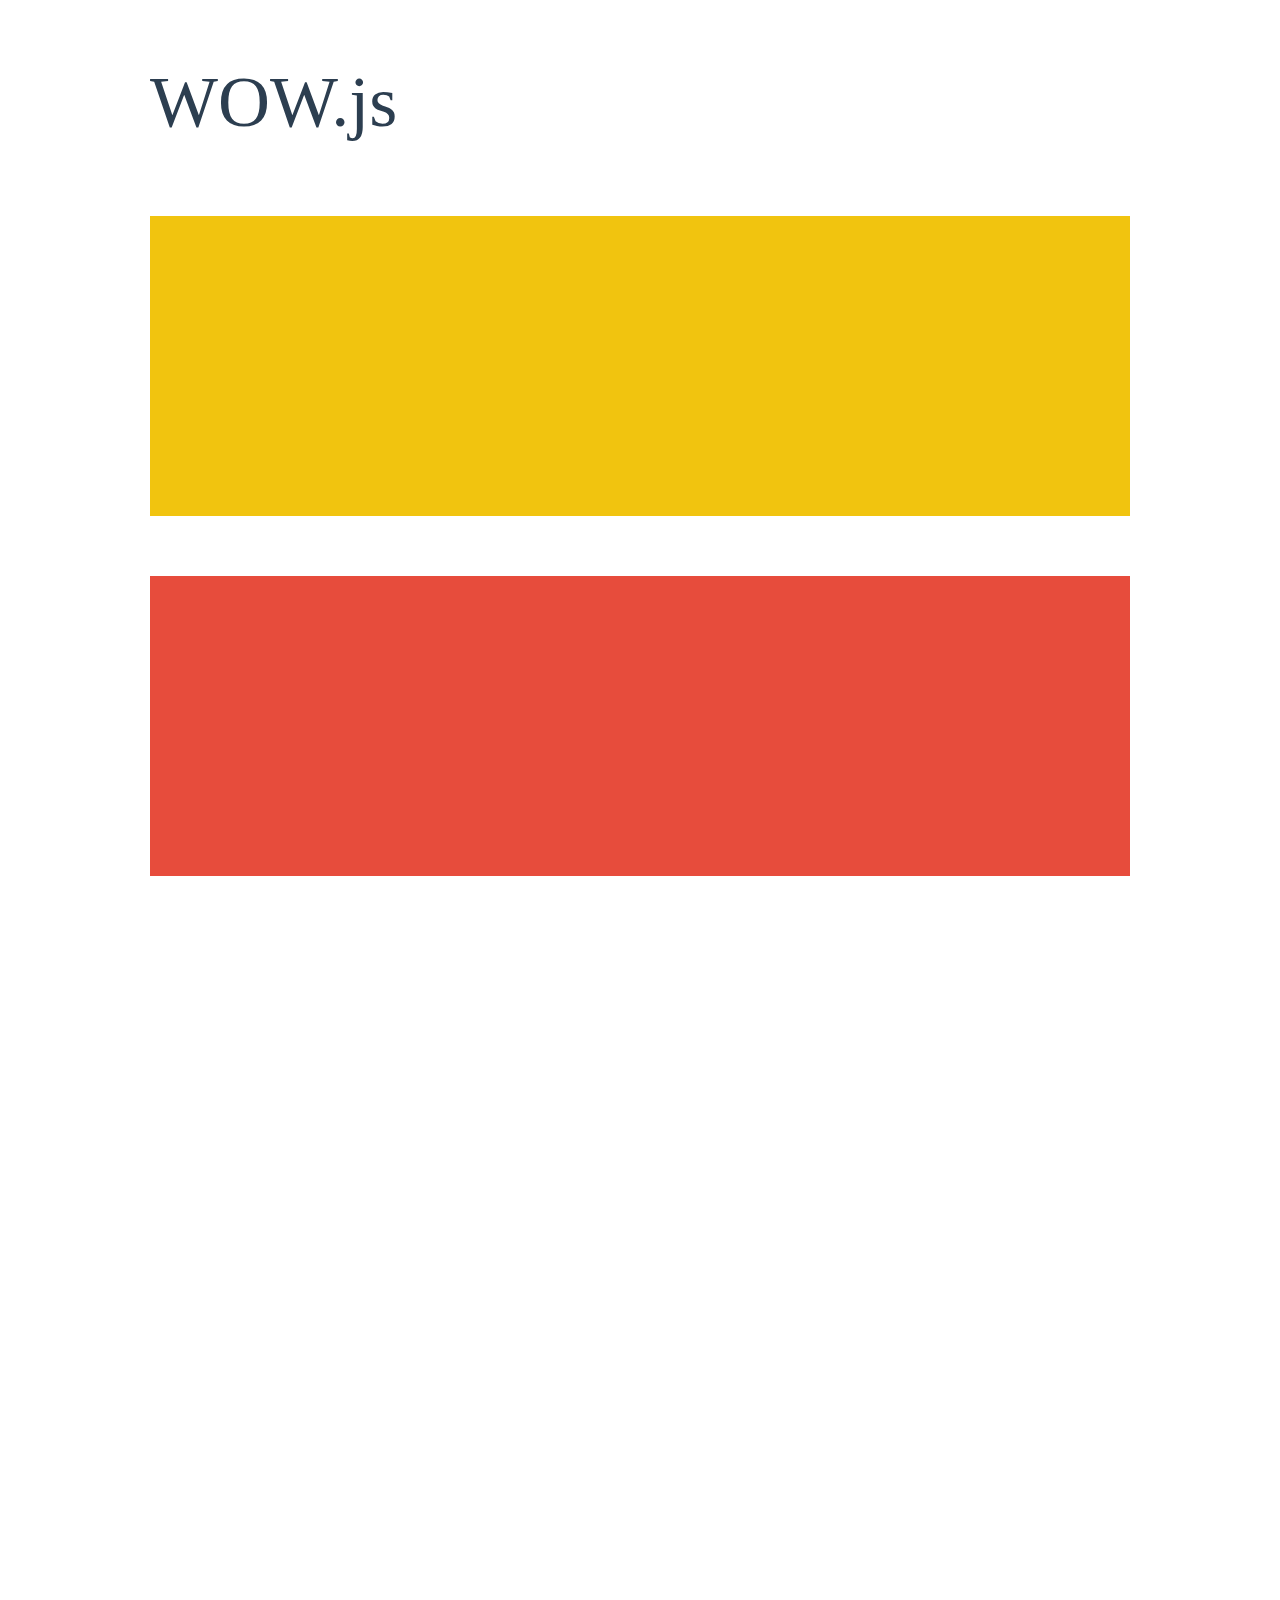
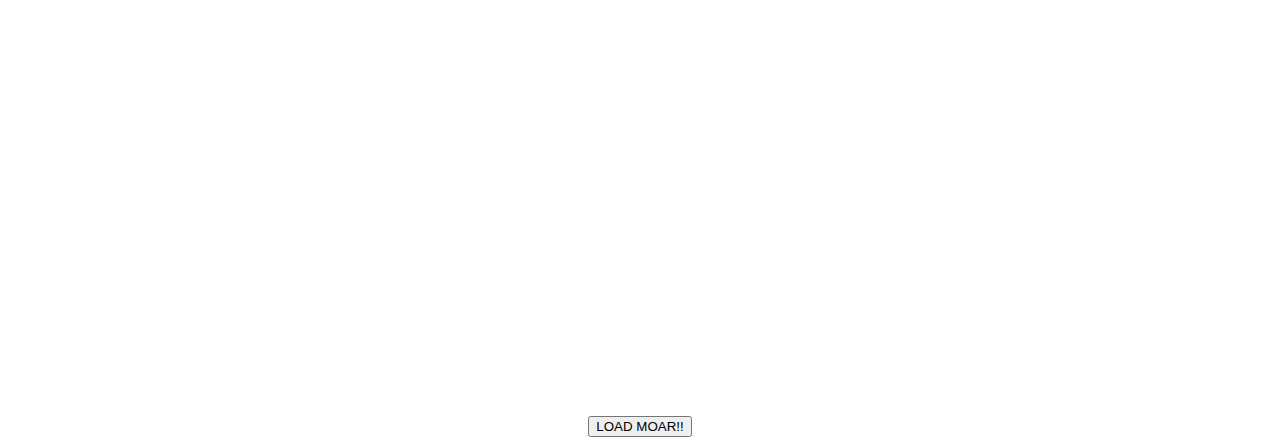
<file: bower_components/wow/demo.html>
<!doctype html>

<html lang="en">
<head>
  <meta charset="utf-8">
  <title>WOW</title>
  <link rel="stylesheet" href="css/libs/animate.css">
  <link rel="stylesheet" href="css/site.css">
  <style>
    .wow:first-child {
      visibility: hidden;
    }
  </style>
  <!--[if IE]>
    <script src="http://html5shiv.googlecode.com/svn/trunk/html5.js"></script>
  <![endif]-->
</head>

<body>
  <div id="container">
    <header>
      <h1>WOW.js</h1>
    </header>
    <div id="main">
      <section class="wow fadeInDown" style="background-color: #f1c40f;"></section>
      <section class="wow pulse" style="background-color: #e74c3c;" data-wow-iteration="infinite" data-wow-duration="1500ms"></section>
      <section class="section--purple wow slideInRight" data-wow-delay="2s"></section>
      <section class="section--blue wow bounceInLeft" data-wow-offset="300"></section>
      <section class="section--green wow slideInLeft" data-wow-duration="4s"></section>
      <button id="moar">LOAD MOAR!!</button>
    </div>
  </div>
  <script src="dist/wow.js"></script>
  <script>
    wow = new WOW(
      {
        animateClass: 'animated',
        offset:       100,
        callback:     function(box) {
          console.log("WOW: animating <" + box.tagName.toLowerCase() + ">")
        }
      }
    );
    wow.init();
    document.getElementById('moar').onclick = function() {
      var section = document.createElement('section');
      section.className = 'section--purple wow fadeInDown';
      this.parentNode.insertBefore(section, this);
    };
  </script>
</body>
</html>
</file>
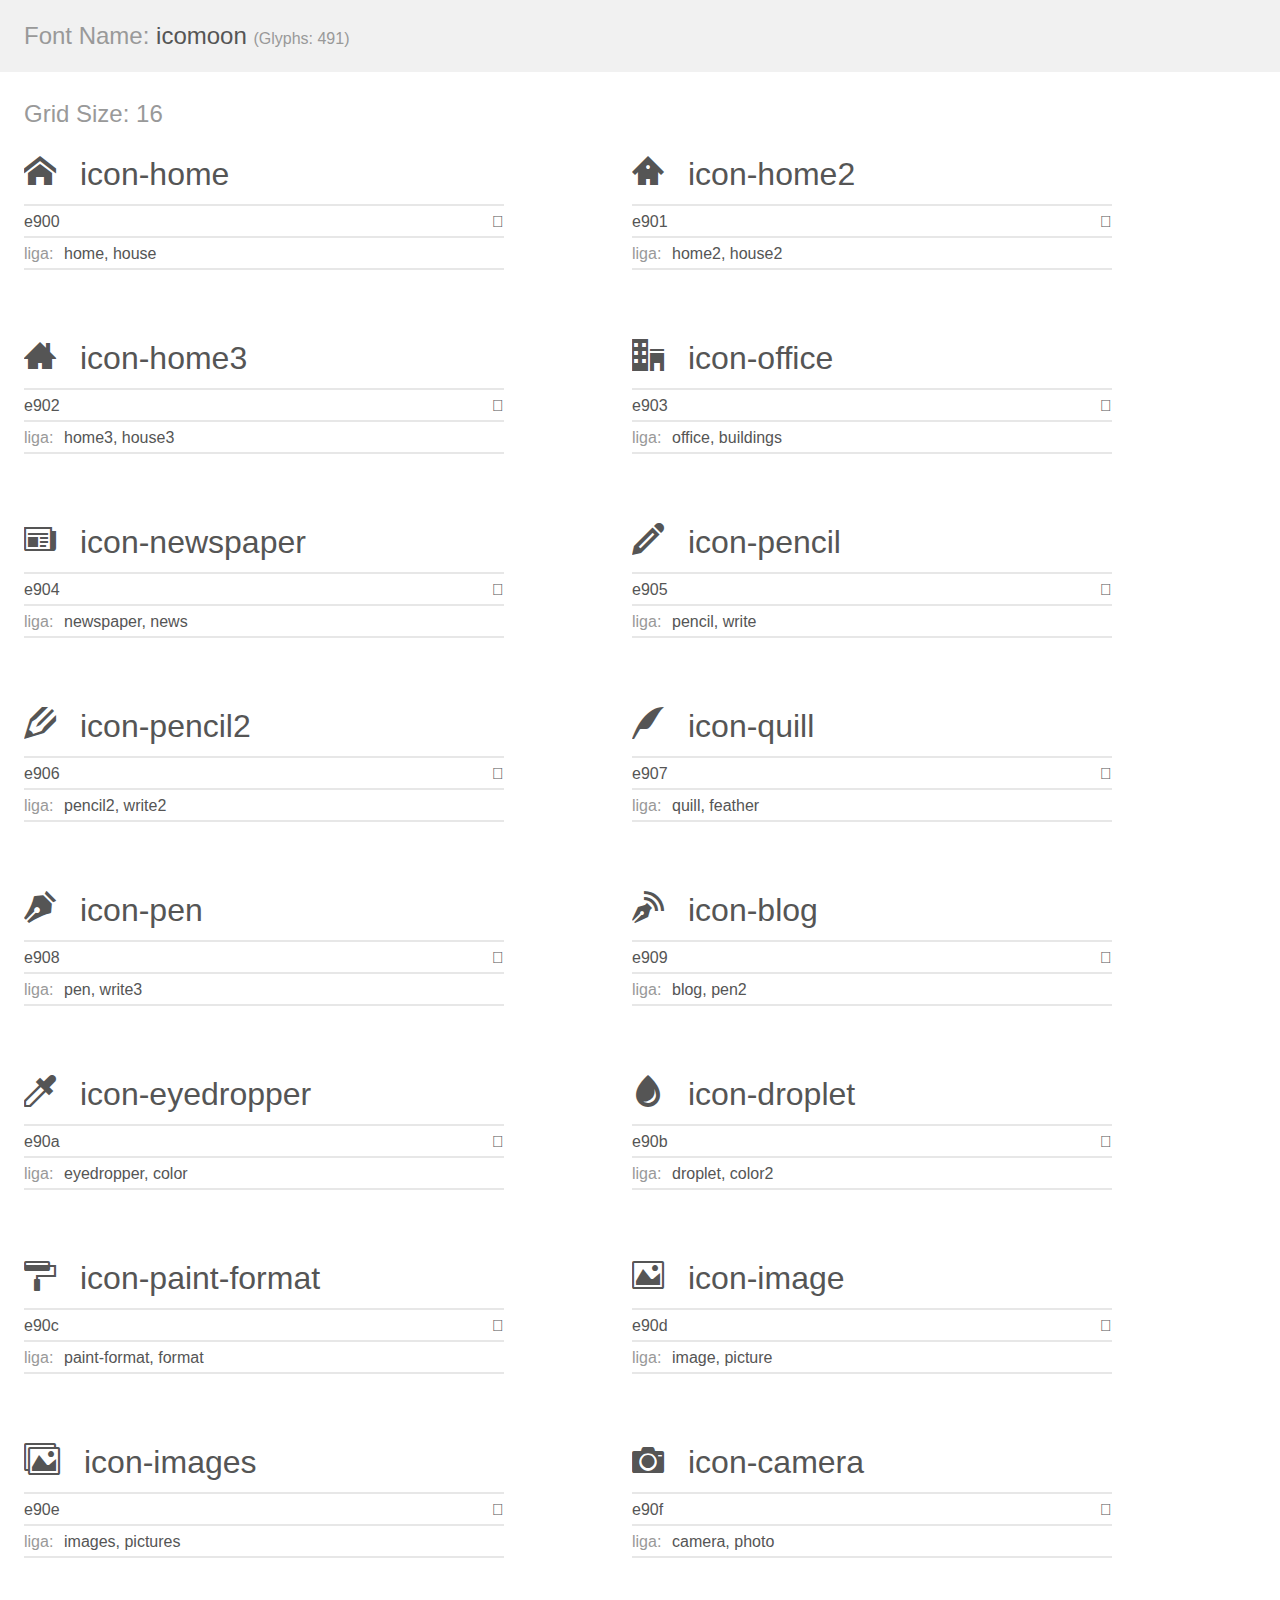
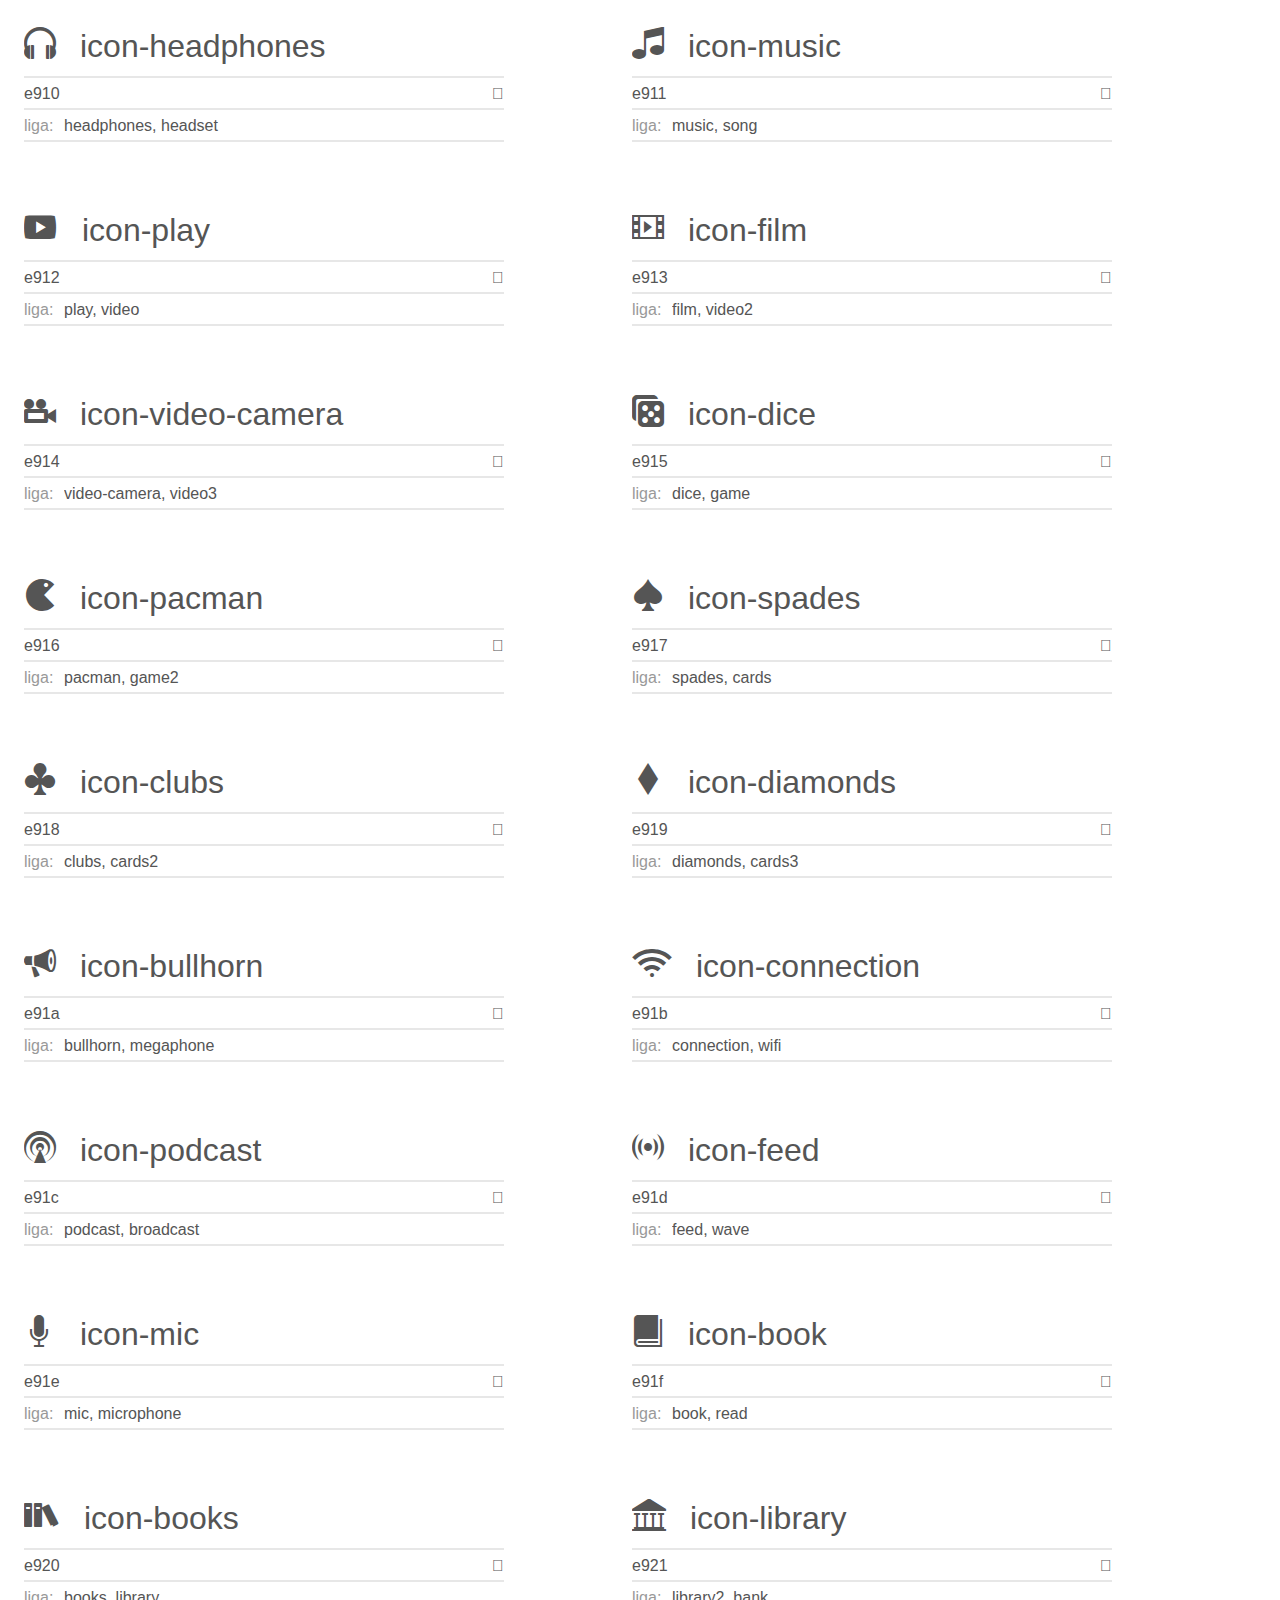
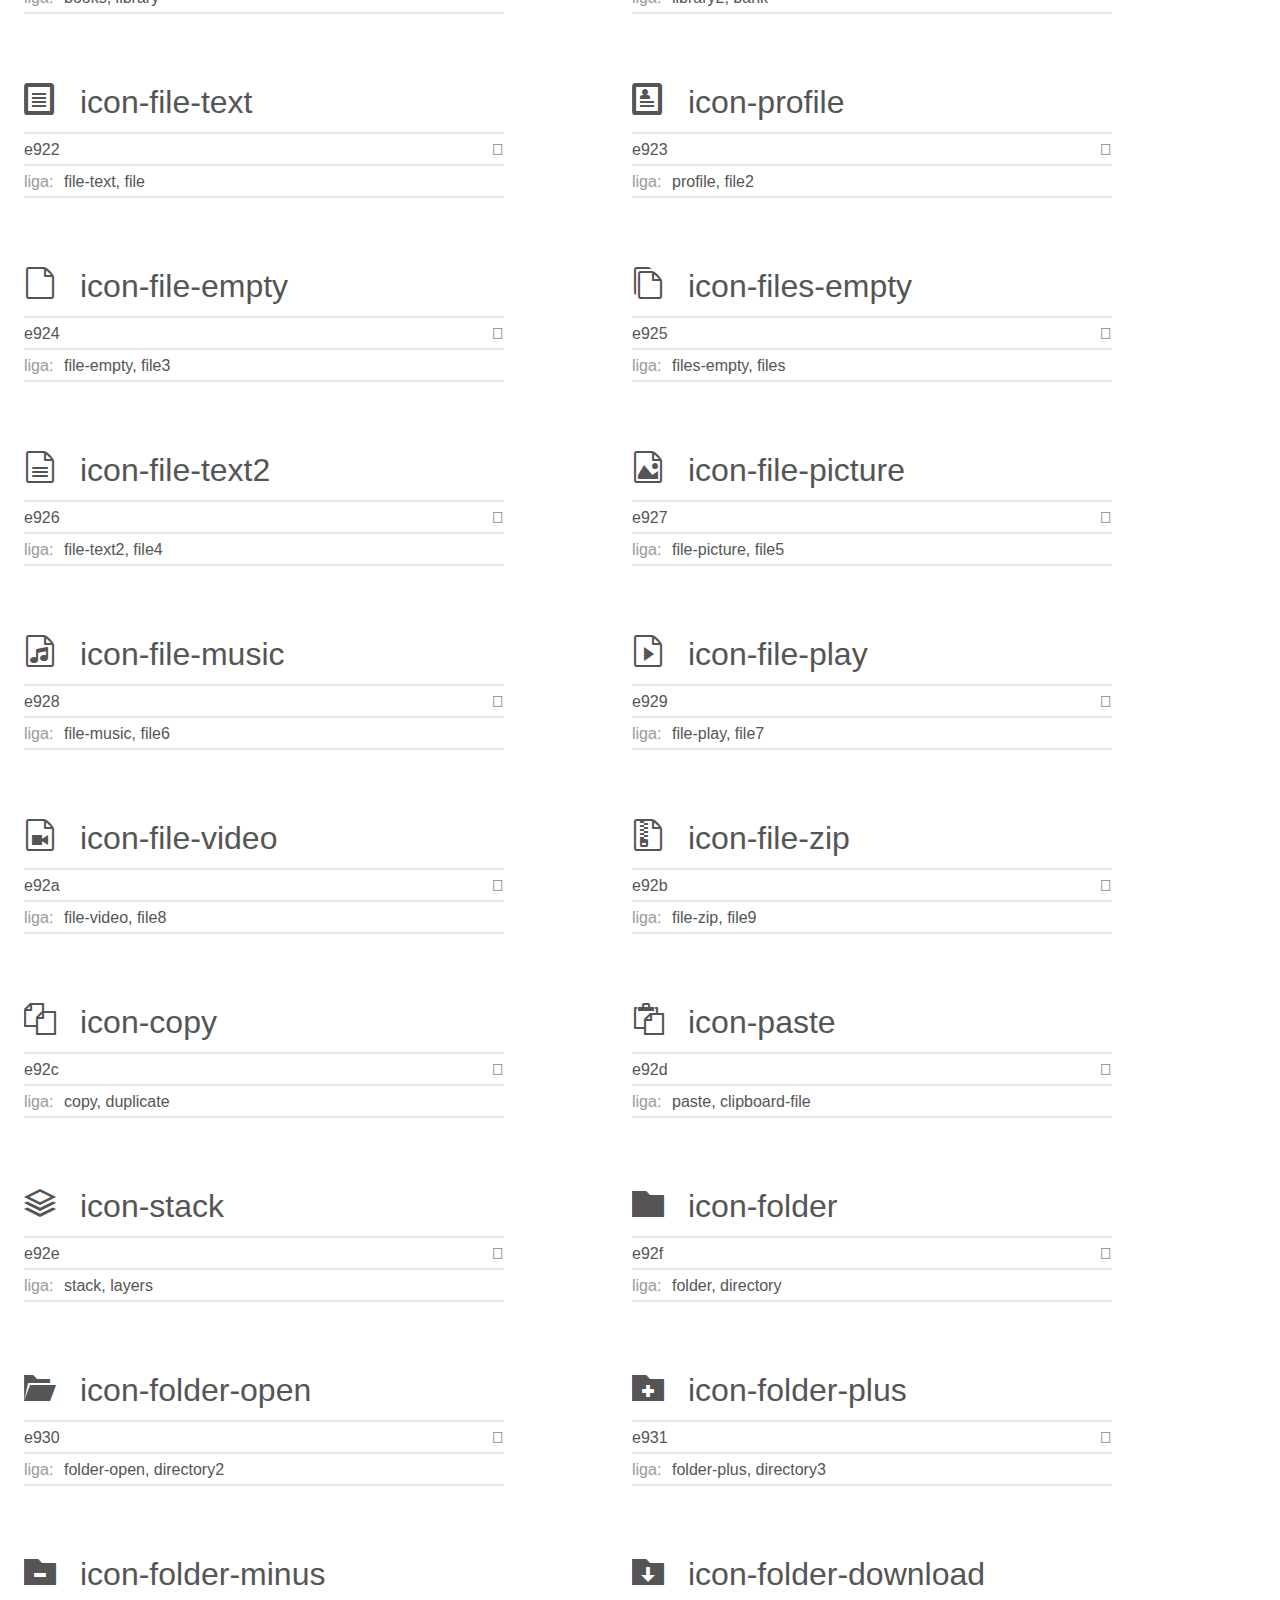
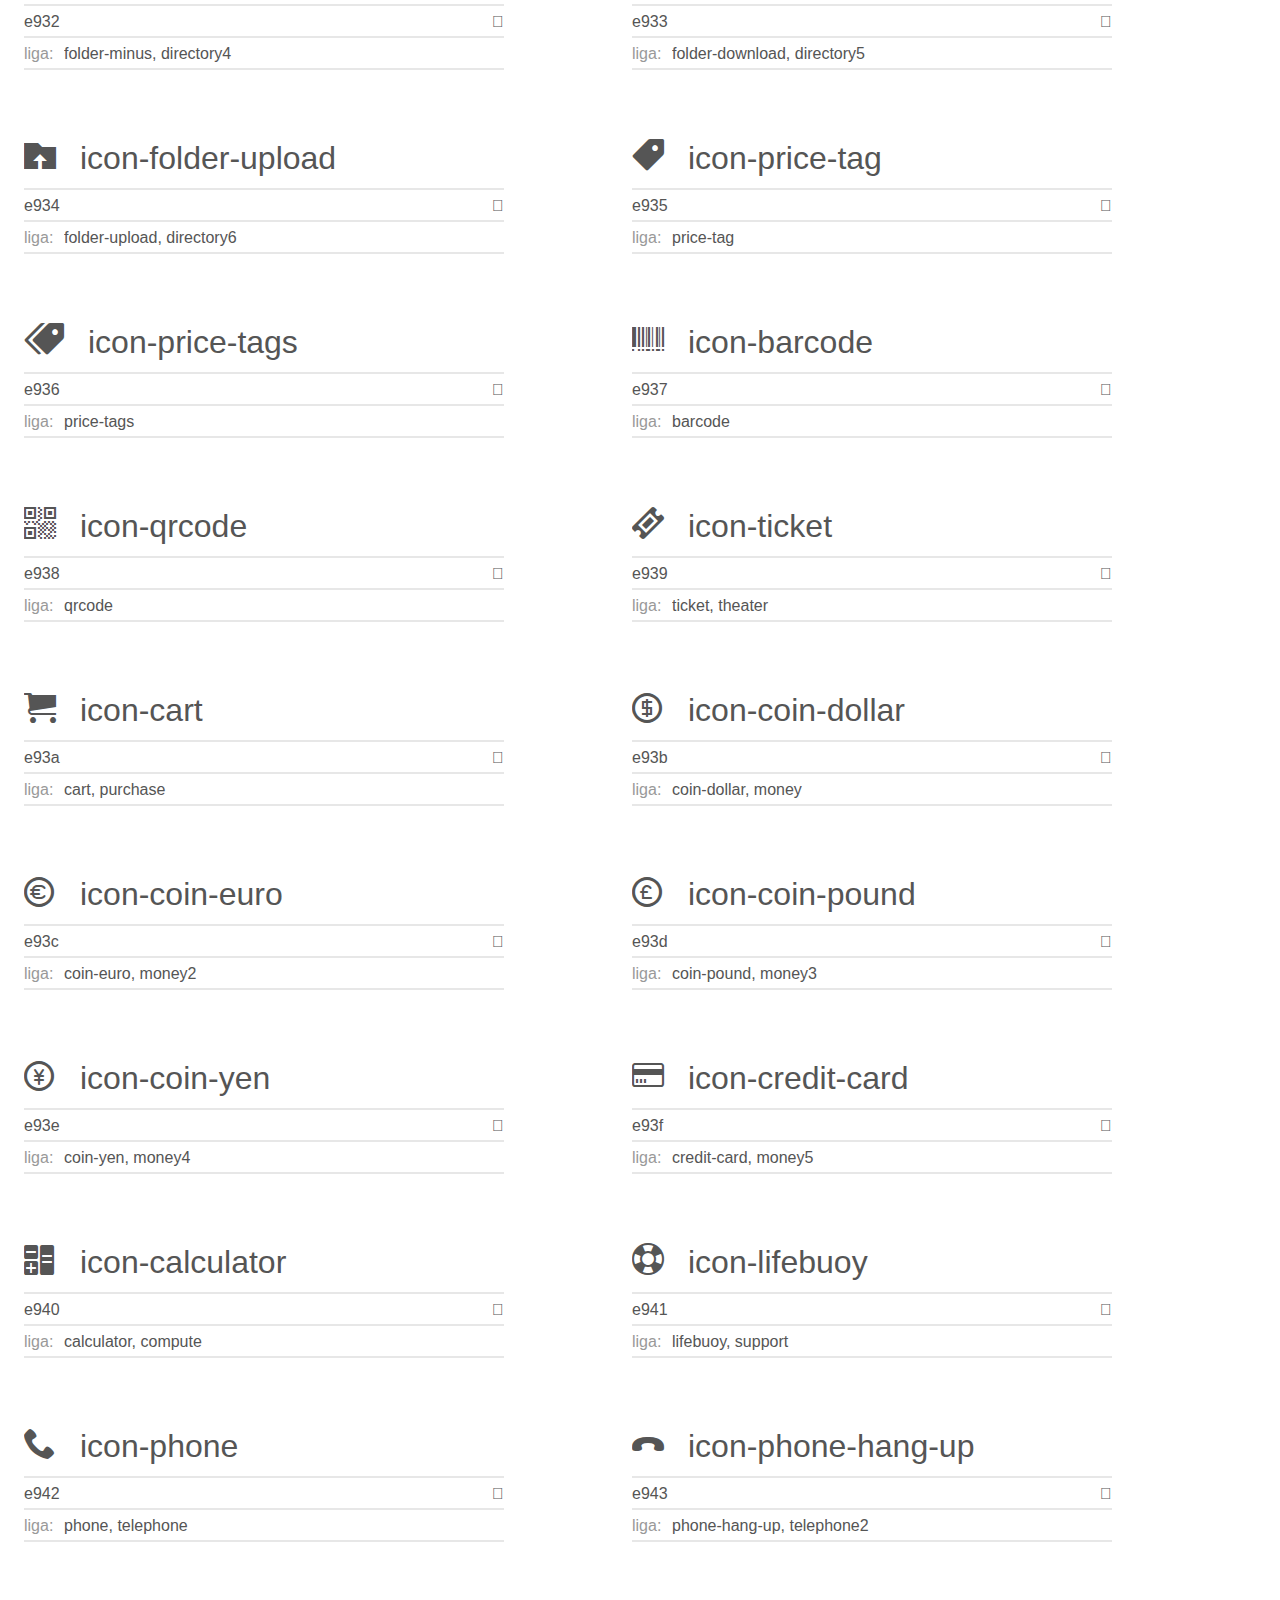
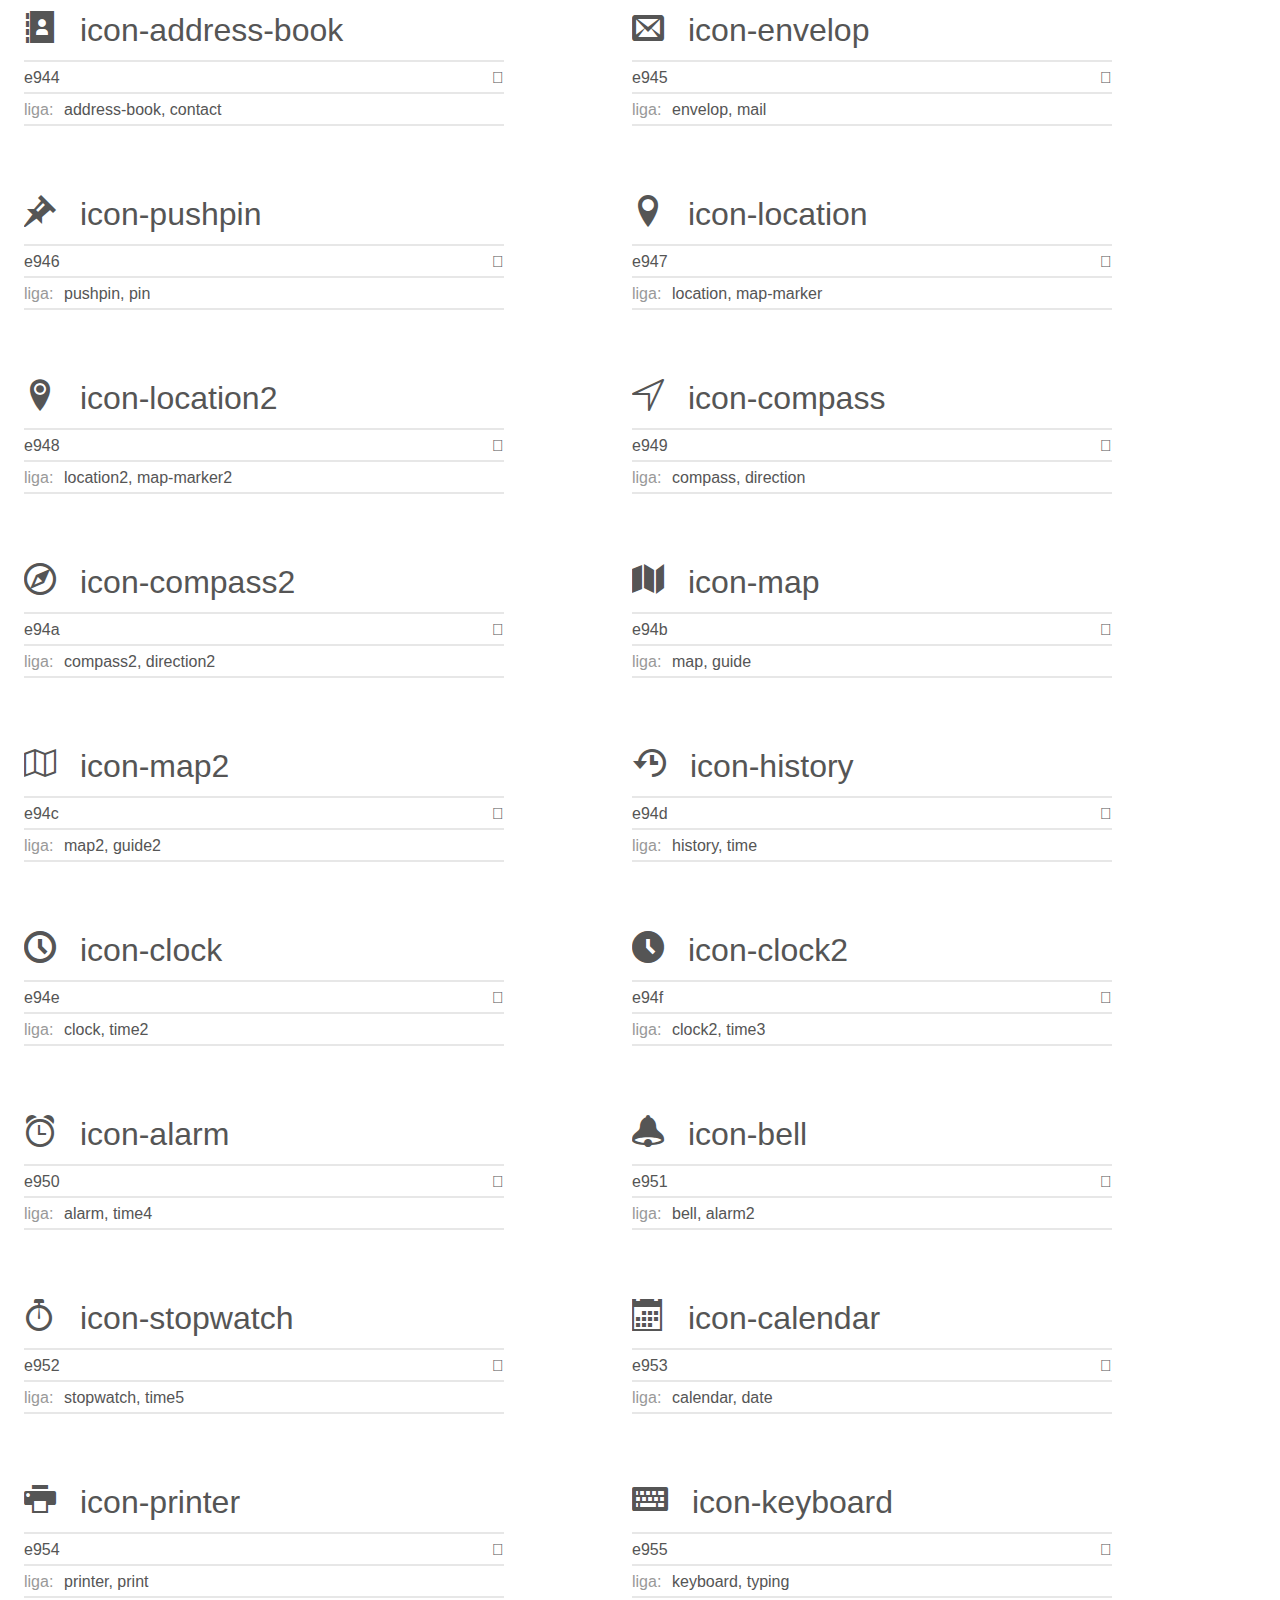
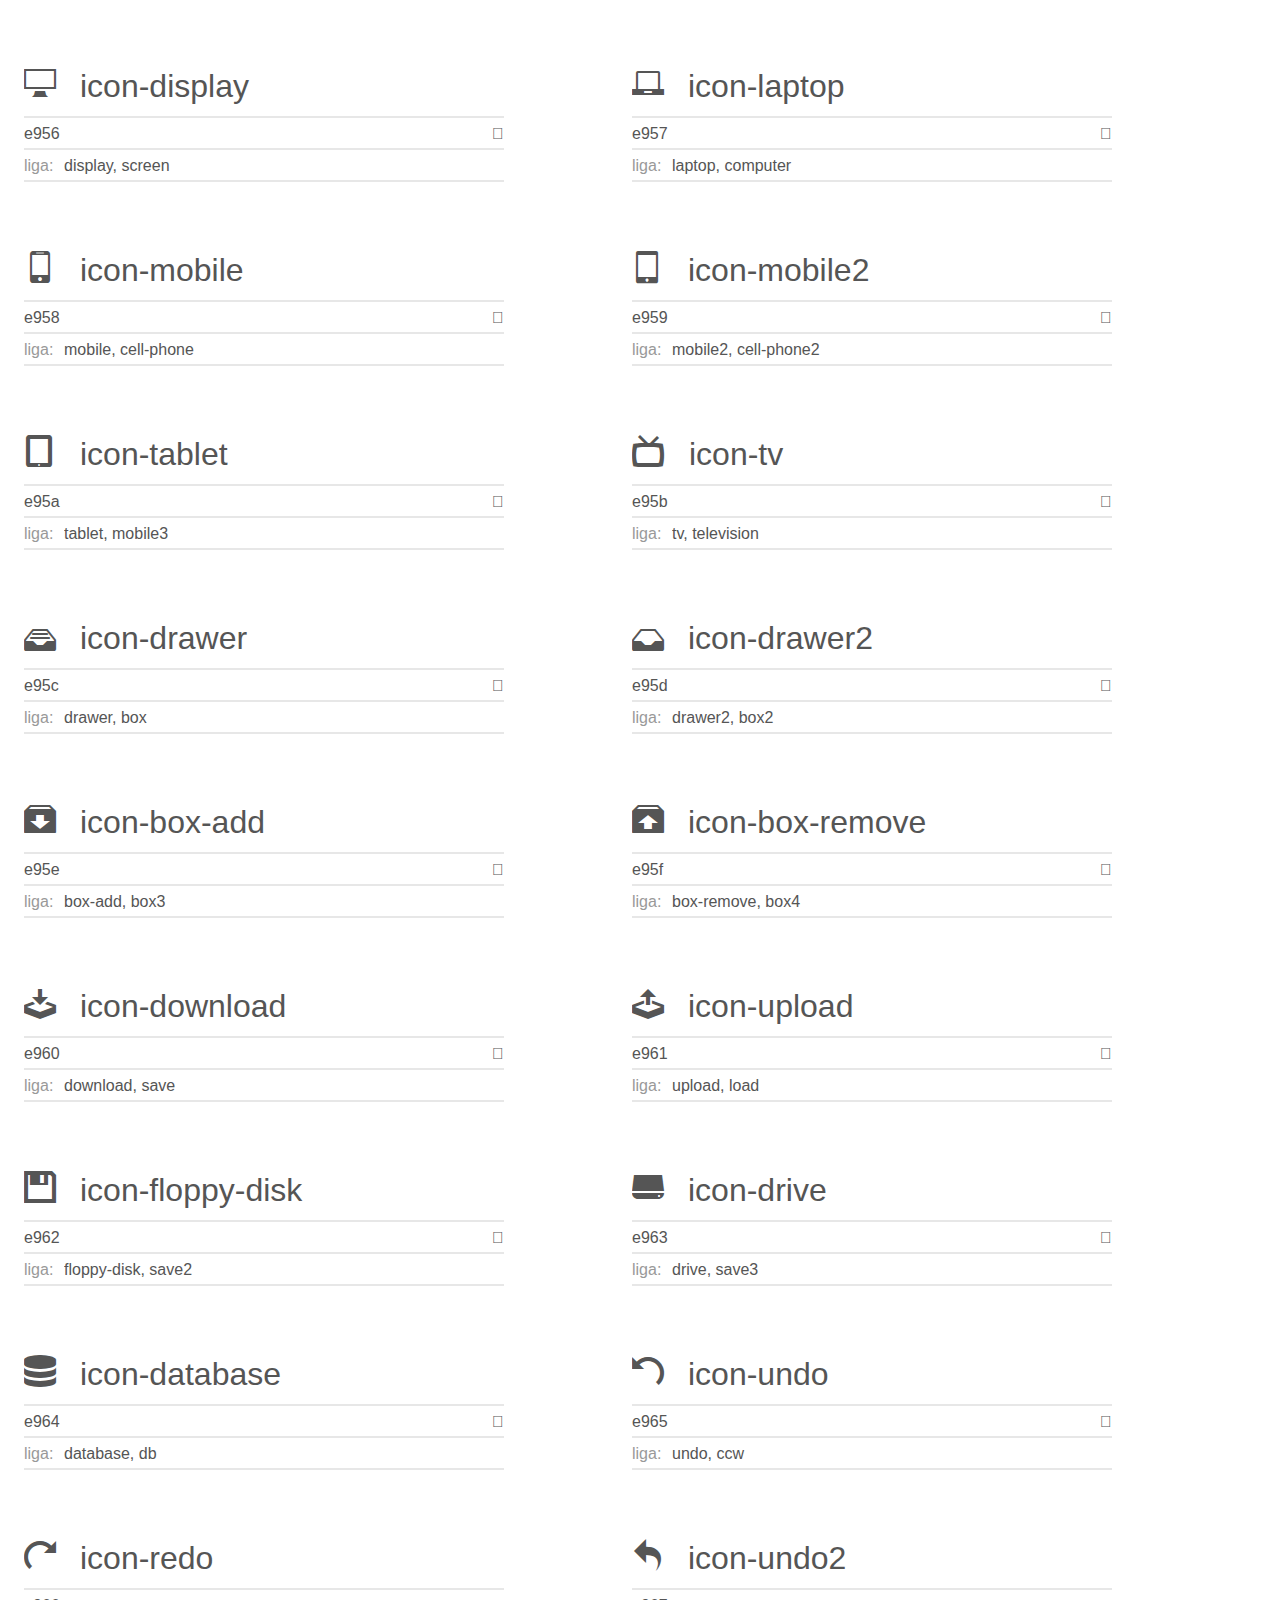
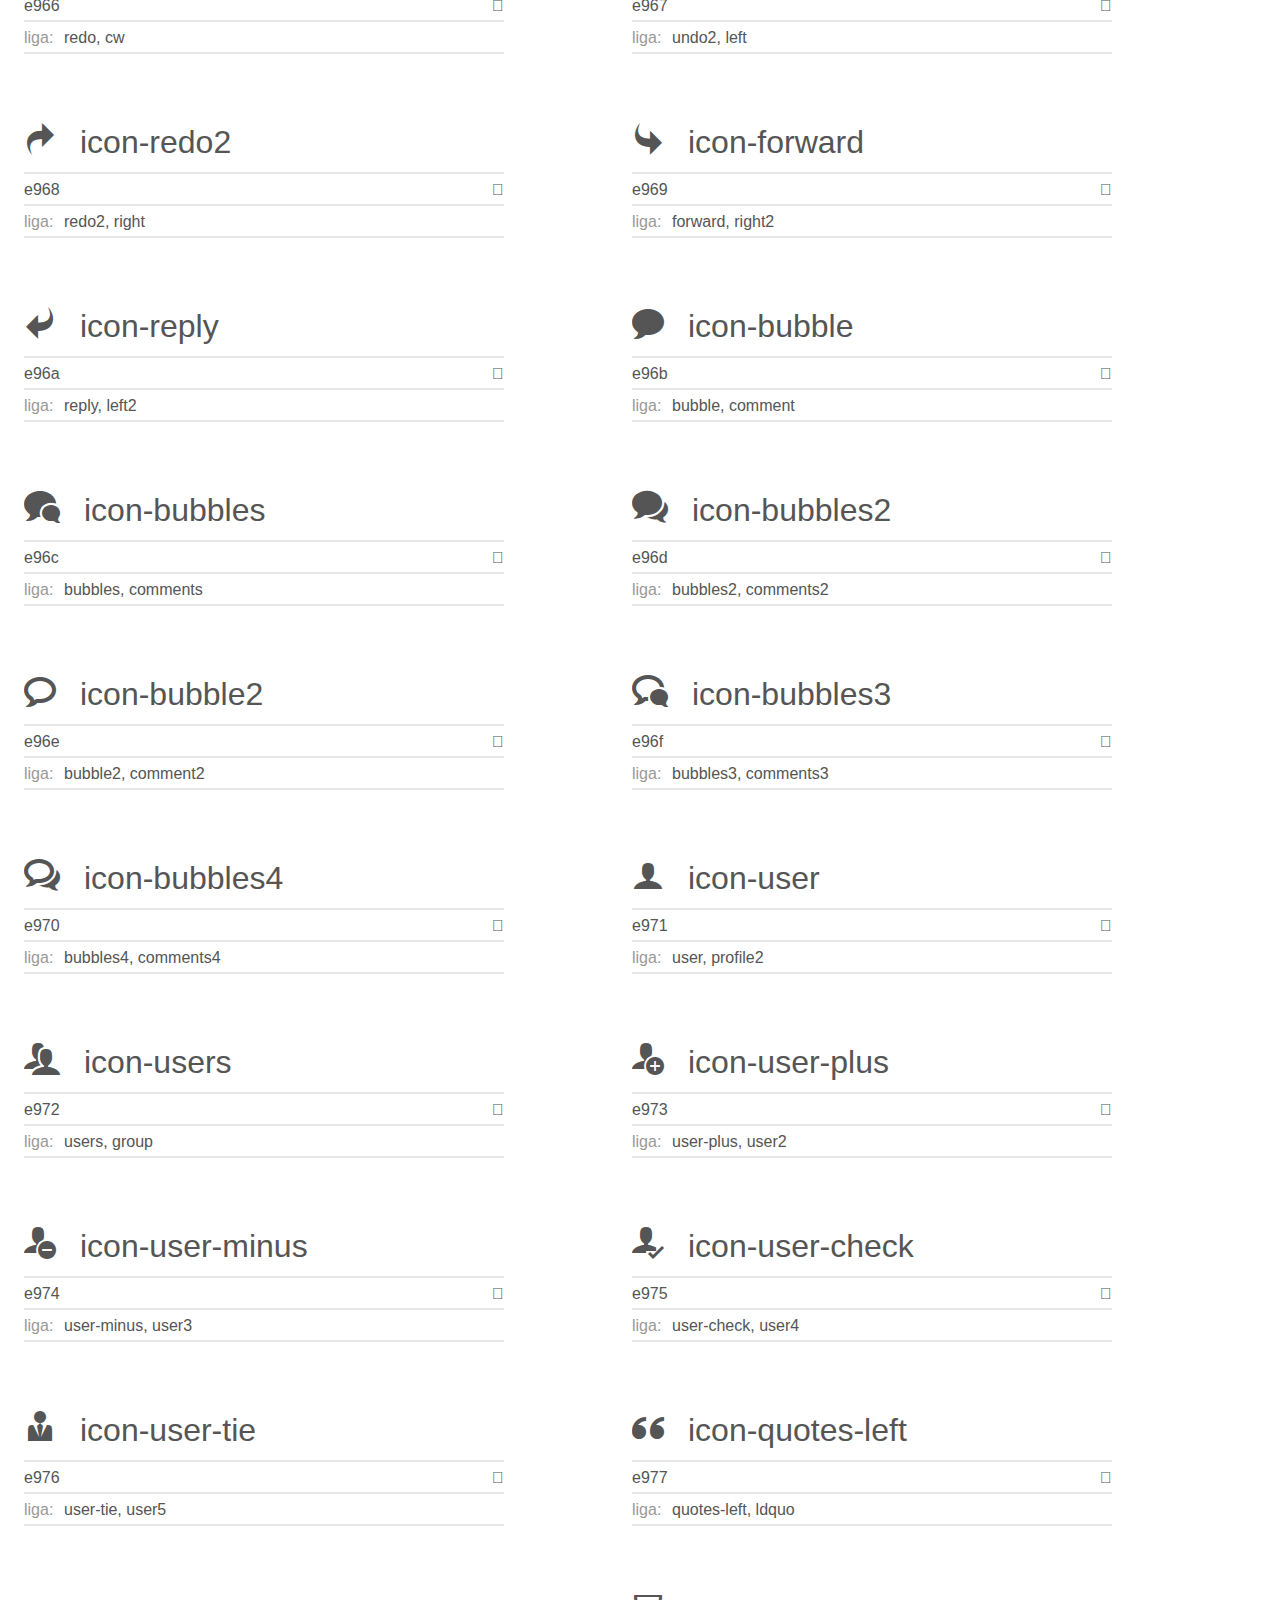
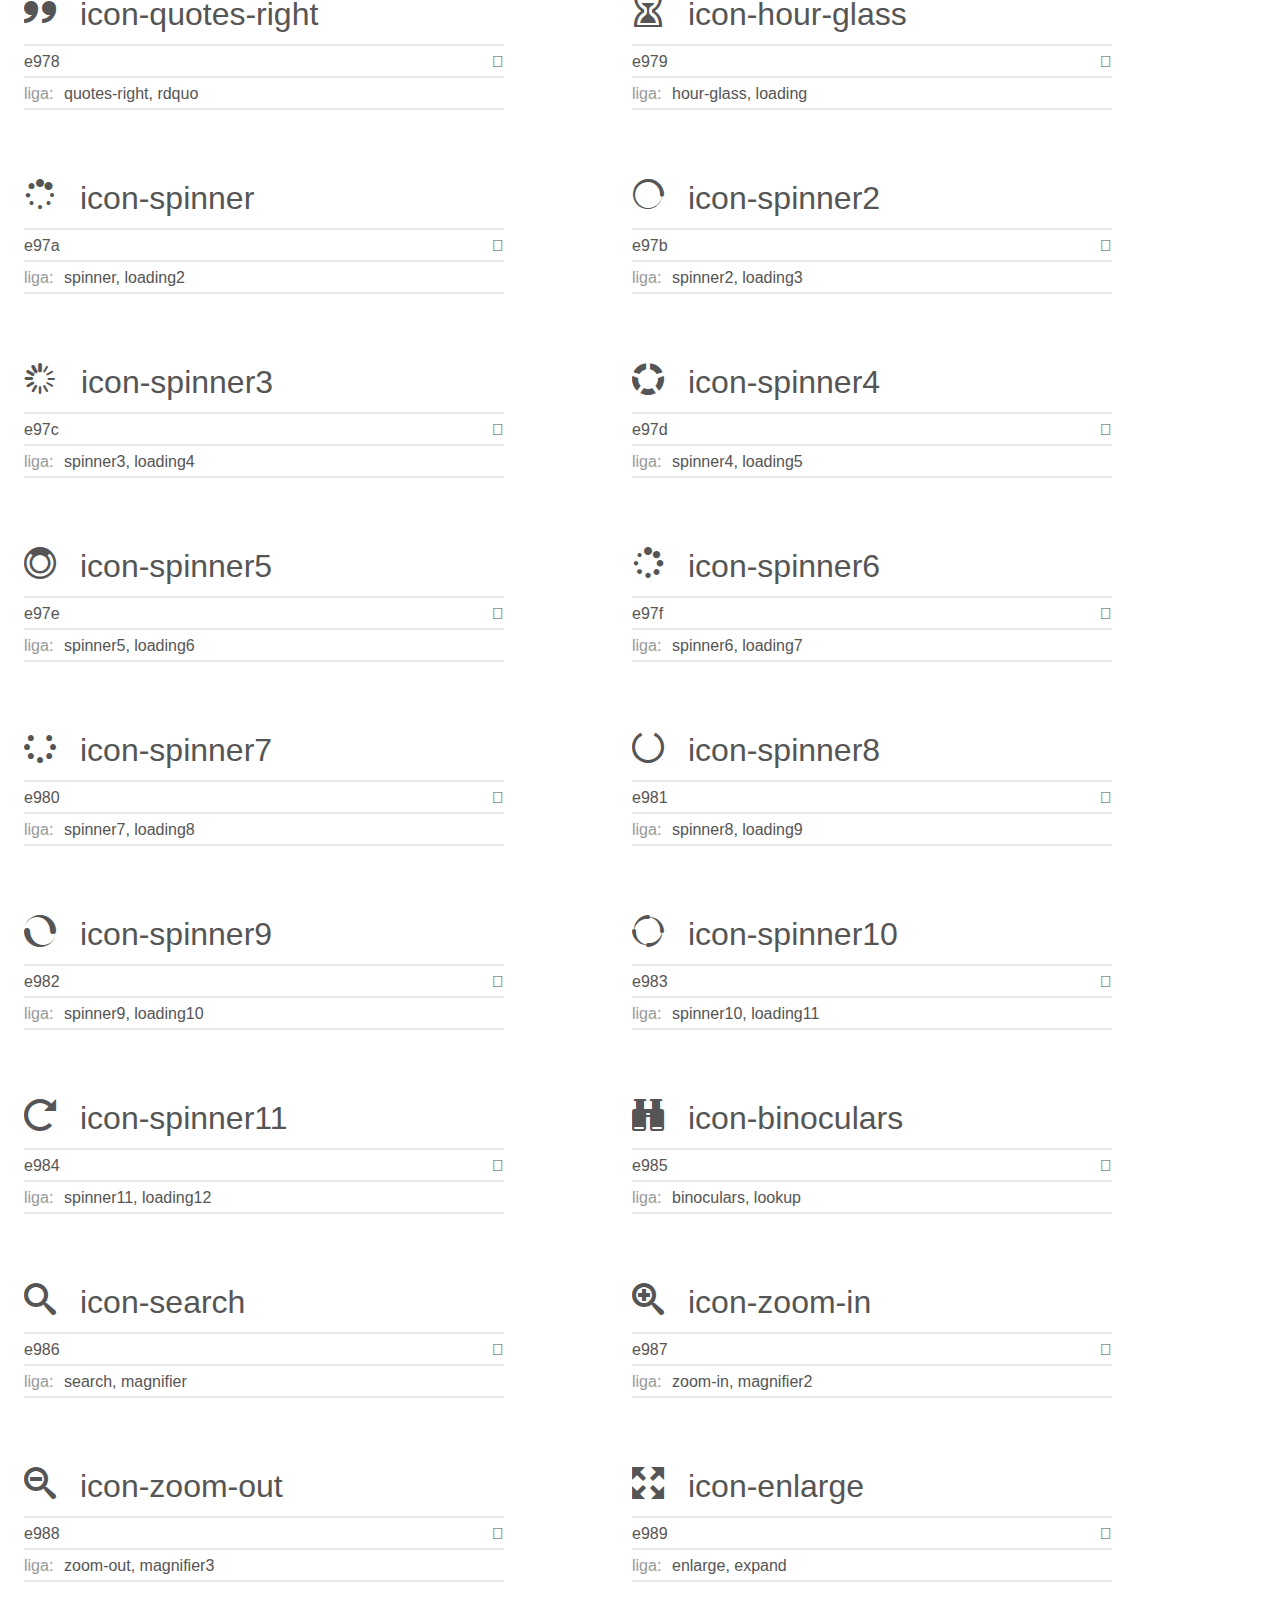
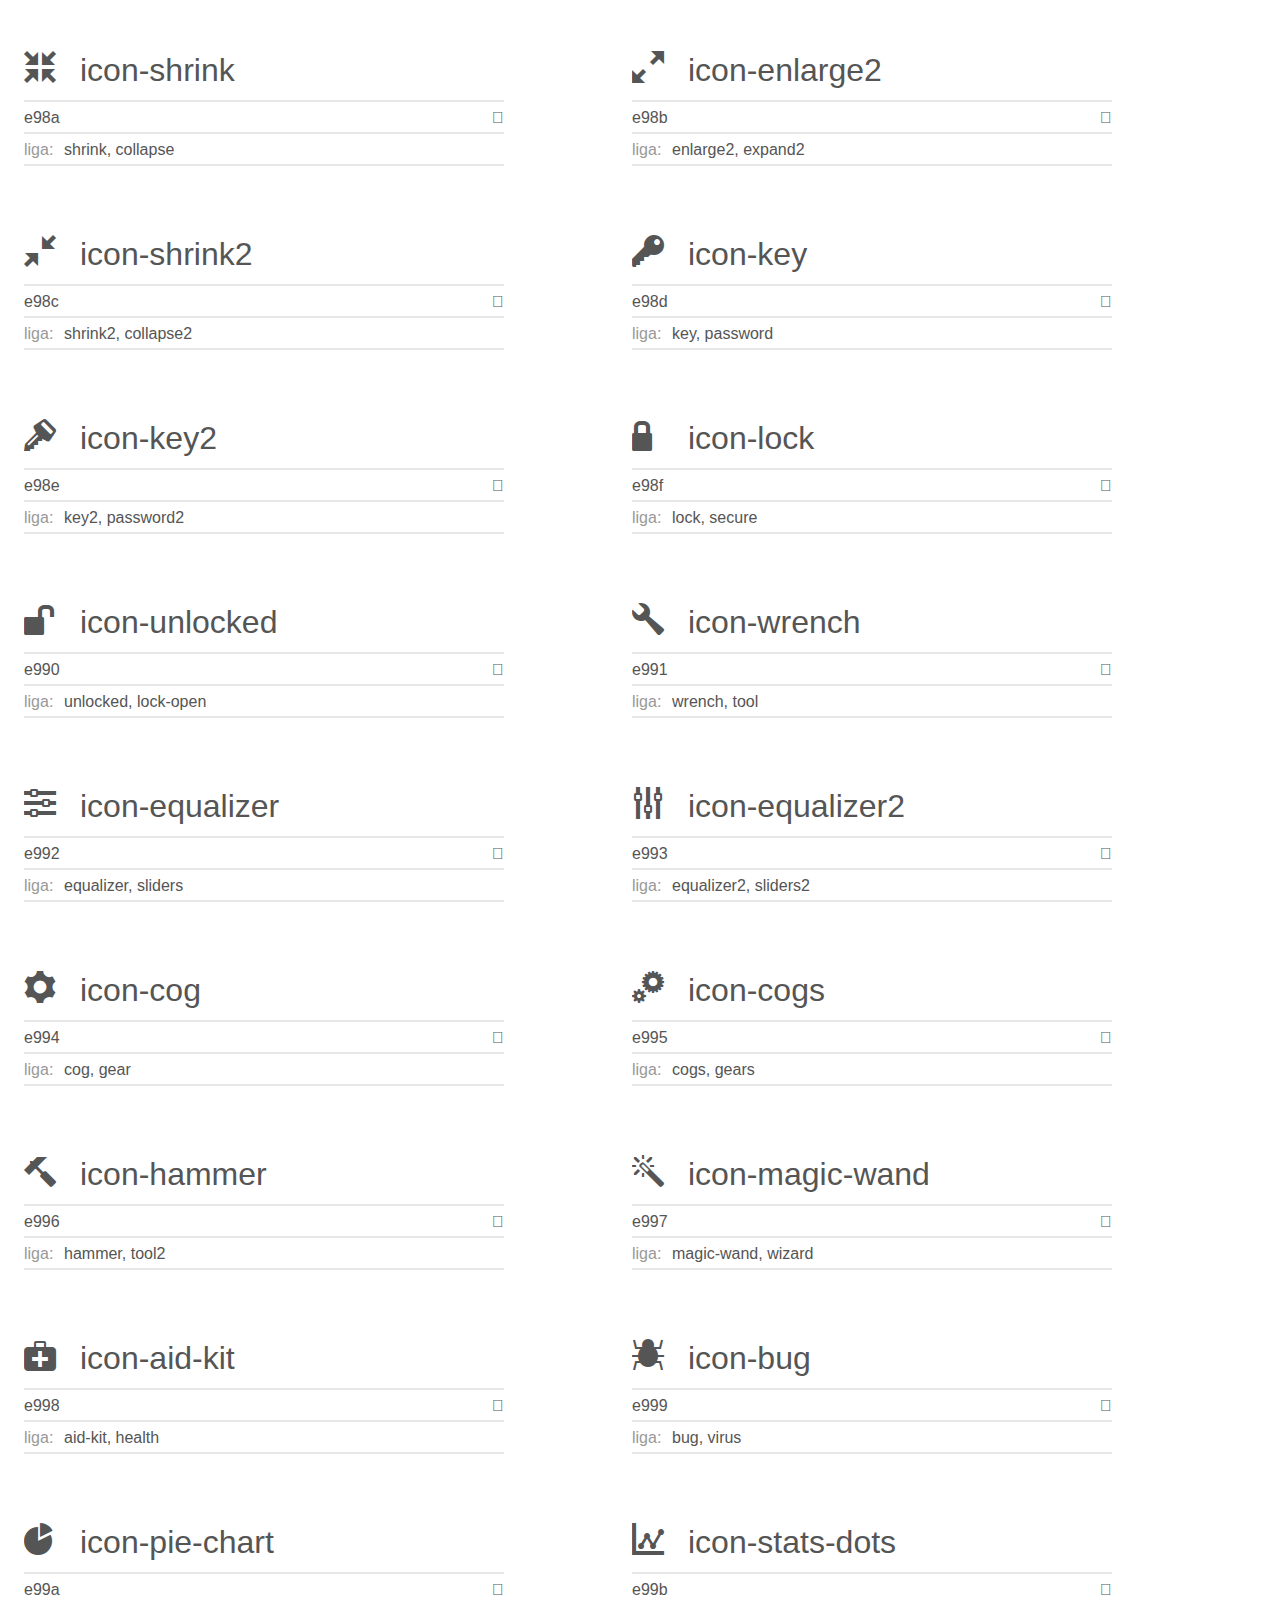
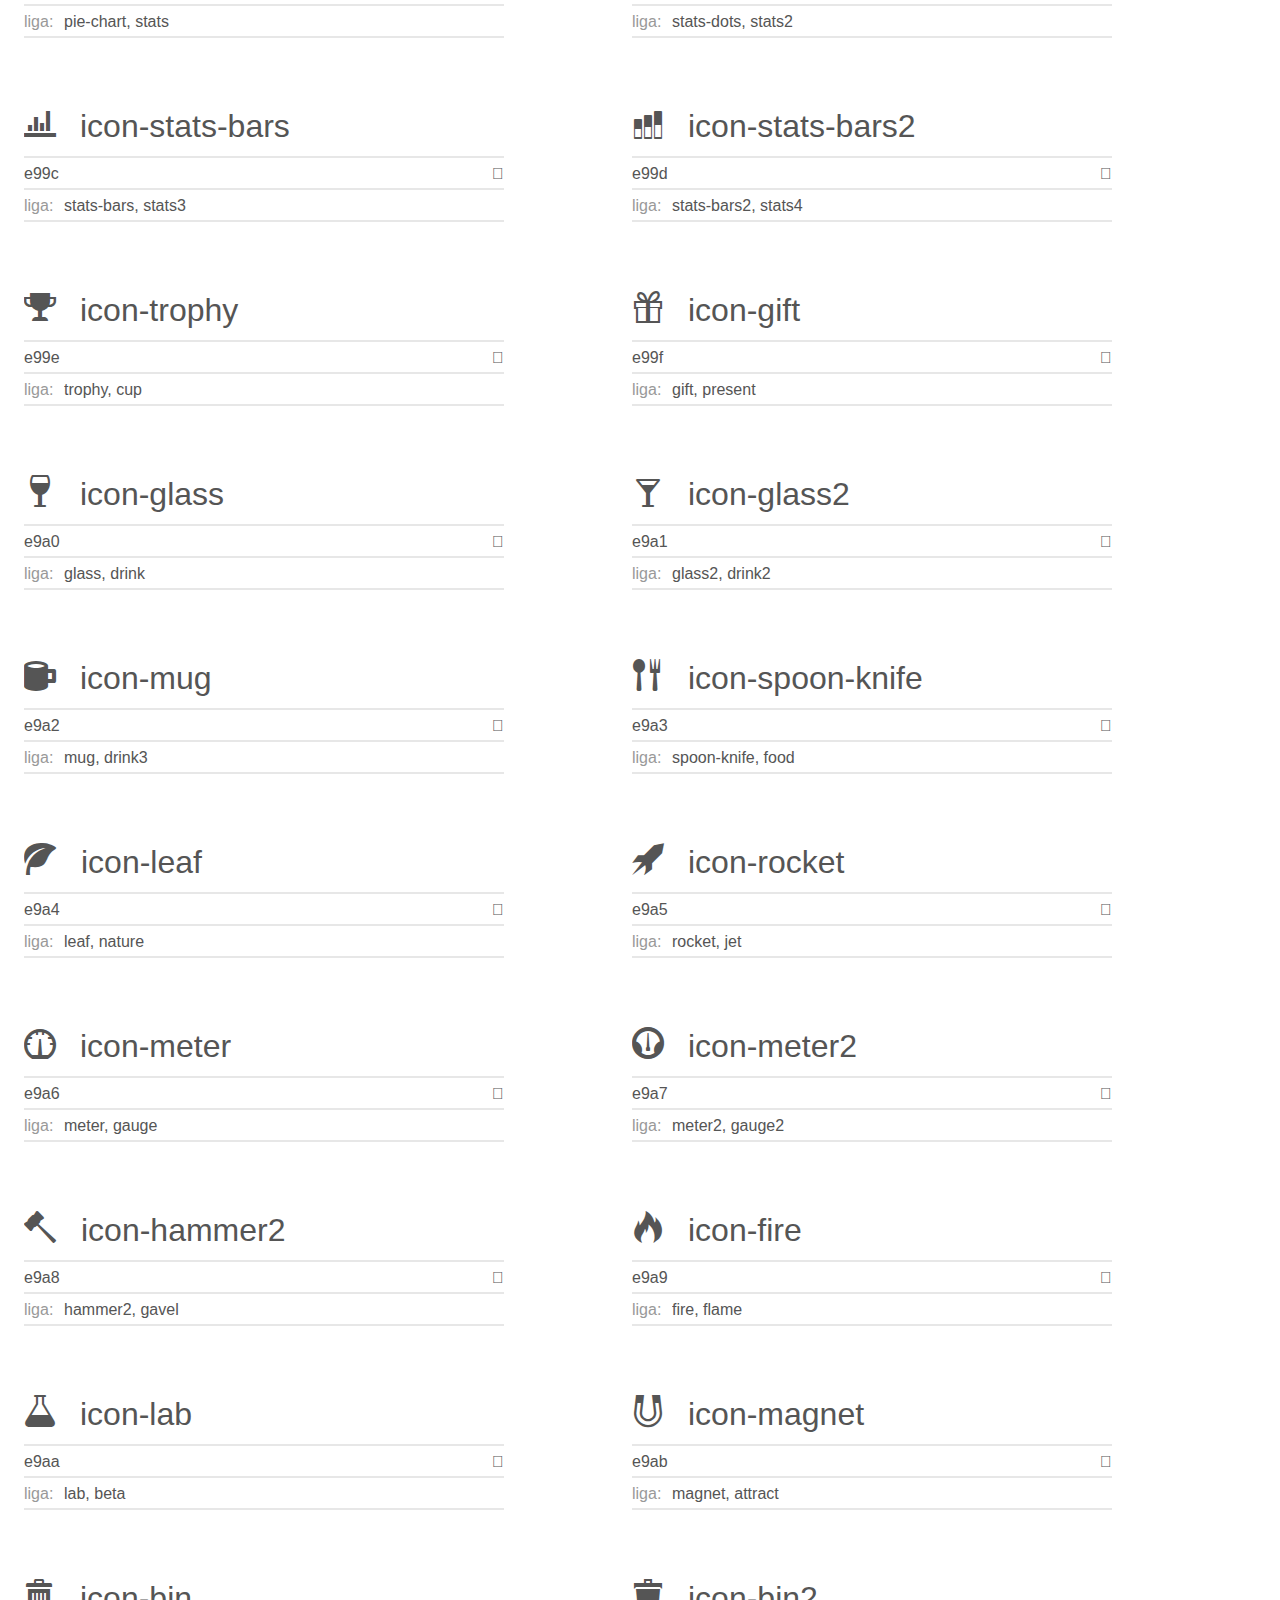
<file: font/icomoon/demo.html>
<!doctype html>
<html>
<head>
    <meta charset="utf-8">
    <title>IcoMoon Demo</title>
    <meta name="description" content="An Icon Font Generated By IcoMoon.io">
    <meta name="viewport" content="width=device-width, initial-scale=1">
    <link rel="stylesheet" href="demo-files/demo.css">
    <link rel="stylesheet" href="style.css">
    <!--[if lt IE 8]><!-->
    <link rel="stylesheet" href="ie7/ie7.css">
    <!--<![endif]-->
</head>
<body>
    <div class="bgc1 clearfix">
        <h1 class="mhmm mvm"><span class="fgc1">Font Name:</span> icomoon <small class="fgc1">(Glyphs:&nbsp;491)</small></h1>
    </div>
    <div class="clearfix mhl ptl">
        <h1 class="mvm mtn fgc1">Grid Size: 16</h1>
        <div class="glyph fs1">
            <div class="clearfix bshadow0 pbs">
                <span class="icon-home">
                
                </span>
                <span class="mls"> icon-home</span>
            </div>
            <fieldset class="fs0 size1of1 clearfix hidden-false">
                <input type="text" readonly value="e900" class="unit size1of2" />
                <input type="text" maxlength="1" readonly value="&#xe900;" class="unitRight size1of2 talign-right" />
            </fieldset>
            <div class="fs0 bshadow0 clearfix hidden-false">
                <span class="unit pvs fgc1">liga: </span>
                <input type="text" readonly value="home, house" class="liga unitRight" />
            </div>
        </div>
        <div class="glyph fs1">
            <div class="clearfix bshadow0 pbs">
                <span class="icon-home2">
                
                </span>
                <span class="mls"> icon-home2</span>
            </div>
            <fieldset class="fs0 size1of1 clearfix hidden-false">
                <input type="text" readonly value="e901" class="unit size1of2" />
                <input type="text" maxlength="1" readonly value="&#xe901;" class="unitRight size1of2 talign-right" />
            </fieldset>
            <div class="fs0 bshadow0 clearfix hidden-false">
                <span class="unit pvs fgc1">liga: </span>
                <input type="text" readonly value="home2, house2" class="liga unitRight" />
            </div>
        </div>
        <div class="glyph fs1">
            <div class="clearfix bshadow0 pbs">
                <span class="icon-home3">
                
                </span>
                <span class="mls"> icon-home3</span>
            </div>
            <fieldset class="fs0 size1of1 clearfix hidden-false">
                <input type="text" readonly value="e902" class="unit size1of2" />
                <input type="text" maxlength="1" readonly value="&#xe902;" class="unitRight size1of2 talign-right" />
            </fieldset>
            <div class="fs0 bshadow0 clearfix hidden-false">
                <span class="unit pvs fgc1">liga: </span>
                <input type="text" readonly value="home3, house3" class="liga unitRight" />
            </div>
        </div>
        <div class="glyph fs1">
            <div class="clearfix bshadow0 pbs">
                <span class="icon-office">
                
                </span>
                <span class="mls"> icon-office</span>
            </div>
            <fieldset class="fs0 size1of1 clearfix hidden-false">
                <input type="text" readonly value="e903" class="unit size1of2" />
                <input type="text" maxlength="1" readonly value="&#xe903;" class="unitRight size1of2 talign-right" />
            </fieldset>
            <div class="fs0 bshadow0 clearfix hidden-false">
                <span class="unit pvs fgc1">liga: </span>
                <input type="text" readonly value="office, buildings" class="liga unitRight" />
            </div>
        </div>
        <div class="glyph fs1">
            <div class="clearfix bshadow0 pbs">
                <span class="icon-newspaper">
                
                </span>
                <span class="mls"> icon-newspaper</span>
            </div>
            <fieldset class="fs0 size1of1 clearfix hidden-false">
                <input type="text" readonly value="e904" class="unit size1of2" />
                <input type="text" maxlength="1" readonly value="&#xe904;" class="unitRight size1of2 talign-right" />
            </fieldset>
            <div class="fs0 bshadow0 clearfix hidden-false">
                <span class="unit pvs fgc1">liga: </span>
                <input type="text" readonly value="newspaper, news" class="liga unitRight" />
            </div>
        </div>
        <div class="glyph fs1">
            <div class="clearfix bshadow0 pbs">
                <span class="icon-pencil">
                
                </span>
                <span class="mls"> icon-pencil</span>
            </div>
            <fieldset class="fs0 size1of1 clearfix hidden-false">
                <input type="text" readonly value="e905" class="unit size1of2" />
                <input type="text" maxlength="1" readonly value="&#xe905;" class="unitRight size1of2 talign-right" />
            </fieldset>
            <div class="fs0 bshadow0 clearfix hidden-false">
                <span class="unit pvs fgc1">liga: </span>
                <input type="text" readonly value="pencil, write" class="liga unitRight" />
            </div>
        </div>
        <div class="glyph fs1">
            <div class="clearfix bshadow0 pbs">
                <span class="icon-pencil2">
                
                </span>
                <span class="mls"> icon-pencil2</span>
            </div>
            <fieldset class="fs0 size1of1 clearfix hidden-false">
                <input type="text" readonly value="e906" class="unit size1of2" />
                <input type="text" maxlength="1" readonly value="&#xe906;" class="unitRight size1of2 talign-right" />
            </fieldset>
            <div class="fs0 bshadow0 clearfix hidden-false">
                <span class="unit pvs fgc1">liga: </span>
                <input type="text" readonly value="pencil2, write2" class="liga unitRight" />
            </div>
        </div>
        <div class="glyph fs1">
            <div class="clearfix bshadow0 pbs">
                <span class="icon-quill">
                
                </span>
                <span class="mls"> icon-quill</span>
            </div>
            <fieldset class="fs0 size1of1 clearfix hidden-false">
                <input type="text" readonly value="e907" class="unit size1of2" />
                <input type="text" maxlength="1" readonly value="&#xe907;" class="unitRight size1of2 talign-right" />
            </fieldset>
            <div class="fs0 bshadow0 clearfix hidden-false">
                <span class="unit pvs fgc1">liga: </span>
                <input type="text" readonly value="quill, feather" class="liga unitRight" />
            </div>
        </div>
        <div class="glyph fs1">
            <div class="clearfix bshadow0 pbs">
                <span class="icon-pen">
                
                </span>
                <span class="mls"> icon-pen</span>
            </div>
            <fieldset class="fs0 size1of1 clearfix hidden-false">
                <input type="text" readonly value="e908" class="unit size1of2" />
                <input type="text" maxlength="1" readonly value="&#xe908;" class="unitRight size1of2 talign-right" />
            </fieldset>
            <div class="fs0 bshadow0 clearfix hidden-false">
                <span class="unit pvs fgc1">liga: </span>
                <input type="text" readonly value="pen, write3" class="liga unitRight" />
            </div>
        </div>
        <div class="glyph fs1">
            <div class="clearfix bshadow0 pbs">
                <span class="icon-blog">
                
                </span>
                <span class="mls"> icon-blog</span>
            </div>
            <fieldset class="fs0 size1of1 clearfix hidden-false">
                <input type="text" readonly value="e909" class="unit size1of2" />
                <input type="text" maxlength="1" readonly value="&#xe909;" class="unitRight size1of2 talign-right" />
            </fieldset>
            <div class="fs0 bshadow0 clearfix hidden-false">
                <span class="unit pvs fgc1">liga: </span>
                <input type="text" readonly value="blog, pen2" class="liga unitRight" />
            </div>
        </div>
        <div class="glyph fs1">
            <div class="clearfix bshadow0 pbs">
                <span class="icon-eyedropper">
                
                </span>
                <span class="mls"> icon-eyedropper</span>
            </div>
            <fieldset class="fs0 size1of1 clearfix hidden-false">
                <input type="text" readonly value="e90a" class="unit size1of2" />
                <input type="text" maxlength="1" readonly value="&#xe90a;" class="unitRight size1of2 talign-right" />
            </fieldset>
            <div class="fs0 bshadow0 clearfix hidden-false">
                <span class="unit pvs fgc1">liga: </span>
                <input type="text" readonly value="eyedropper, color" class="liga unitRight" />
            </div>
        </div>
        <div class="glyph fs1">
            <div class="clearfix bshadow0 pbs">
                <span class="icon-droplet">
                
                </span>
                <span class="mls"> icon-droplet</span>
            </div>
            <fieldset class="fs0 size1of1 clearfix hidden-false">
                <input type="text" readonly value="e90b" class="unit size1of2" />
                <input type="text" maxlength="1" readonly value="&#xe90b;" class="unitRight size1of2 talign-right" />
            </fieldset>
            <div class="fs0 bshadow0 clearfix hidden-false">
                <span class="unit pvs fgc1">liga: </span>
                <input type="text" readonly value="droplet, color2" class="liga unitRight" />
            </div>
        </div>
        <div class="glyph fs1">
            <div class="clearfix bshadow0 pbs">
                <span class="icon-paint-format">
                
                </span>
                <span class="mls"> icon-paint-format</span>
            </div>
            <fieldset class="fs0 size1of1 clearfix hidden-false">
                <input type="text" readonly value="e90c" class="unit size1of2" />
                <input type="text" maxlength="1" readonly value="&#xe90c;" class="unitRight size1of2 talign-right" />
            </fieldset>
            <div class="fs0 bshadow0 clearfix hidden-false">
                <span class="unit pvs fgc1">liga: </span>
                <input type="text" readonly value="paint-format, format" class="liga unitRight" />
            </div>
        </div>
        <div class="glyph fs1">
            <div class="clearfix bshadow0 pbs">
                <span class="icon-image">
                
                </span>
                <span class="mls"> icon-image</span>
            </div>
            <fieldset class="fs0 size1of1 clearfix hidden-false">
                <input type="text" readonly value="e90d" class="unit size1of2" />
                <input type="text" maxlength="1" readonly value="&#xe90d;" class="unitRight size1of2 talign-right" />
            </fieldset>
            <div class="fs0 bshadow0 clearfix hidden-false">
                <span class="unit pvs fgc1">liga: </span>
                <input type="text" readonly value="image, picture" class="liga unitRight" />
            </div>
        </div>
        <div class="glyph fs1">
            <div class="clearfix bshadow0 pbs">
                <span class="icon-images">
                
                </span>
                <span class="mls"> icon-images</span>
            </div>
            <fieldset class="fs0 size1of1 clearfix hidden-false">
                <input type="text" readonly value="e90e" class="unit size1of2" />
                <input type="text" maxlength="1" readonly value="&#xe90e;" class="unitRight size1of2 talign-right" />
            </fieldset>
            <div class="fs0 bshadow0 clearfix hidden-false">
                <span class="unit pvs fgc1">liga: </span>
                <input type="text" readonly value="images, pictures" class="liga unitRight" />
            </div>
        </div>
        <div class="glyph fs1">
            <div class="clearfix bshadow0 pbs">
                <span class="icon-camera">
                
                </span>
                <span class="mls"> icon-camera</span>
            </div>
            <fieldset class="fs0 size1of1 clearfix hidden-false">
                <input type="text" readonly value="e90f" class="unit size1of2" />
                <input type="text" maxlength="1" readonly value="&#xe90f;" class="unitRight size1of2 talign-right" />
            </fieldset>
            <div class="fs0 bshadow0 clearfix hidden-false">
                <span class="unit pvs fgc1">liga: </span>
                <input type="text" readonly value="camera, photo" class="liga unitRight" />
            </div>
        </div>
        <div class="glyph fs1">
            <div class="clearfix bshadow0 pbs">
                <span class="icon-headphones">
                
                </span>
                <span class="mls"> icon-headphones</span>
            </div>
            <fieldset class="fs0 size1of1 clearfix hidden-false">
                <input type="text" readonly value="e910" class="unit size1of2" />
                <input type="text" maxlength="1" readonly value="&#xe910;" class="unitRight size1of2 talign-right" />
            </fieldset>
            <div class="fs0 bshadow0 clearfix hidden-false">
                <span class="unit pvs fgc1">liga: </span>
                <input type="text" readonly value="headphones, headset" class="liga unitRight" />
            </div>
        </div>
        <div class="glyph fs1">
            <div class="clearfix bshadow0 pbs">
                <span class="icon-music">
                
                </span>
                <span class="mls"> icon-music</span>
            </div>
            <fieldset class="fs0 size1of1 clearfix hidden-false">
                <input type="text" readonly value="e911" class="unit size1of2" />
                <input type="text" maxlength="1" readonly value="&#xe911;" class="unitRight size1of2 talign-right" />
            </fieldset>
            <div class="fs0 bshadow0 clearfix hidden-false">
                <span class="unit pvs fgc1">liga: </span>
                <input type="text" readonly value="music, song" class="liga unitRight" />
            </div>
        </div>
        <div class="glyph fs1">
            <div class="clearfix bshadow0 pbs">
                <span class="icon-play">
                
                </span>
                <span class="mls"> icon-play</span>
            </div>
            <fieldset class="fs0 size1of1 clearfix hidden-false">
                <input type="text" readonly value="e912" class="unit size1of2" />
                <input type="text" maxlength="1" readonly value="&#xe912;" class="unitRight size1of2 talign-right" />
            </fieldset>
            <div class="fs0 bshadow0 clearfix hidden-false">
                <span class="unit pvs fgc1">liga: </span>
                <input type="text" readonly value="play, video" class="liga unitRight" />
            </div>
        </div>
        <div class="glyph fs1">
            <div class="clearfix bshadow0 pbs">
                <span class="icon-film">
                
                </span>
                <span class="mls"> icon-film</span>
            </div>
            <fieldset class="fs0 size1of1 clearfix hidden-false">
                <input type="text" readonly value="e913" class="unit size1of2" />
                <input type="text" maxlength="1" readonly value="&#xe913;" class="unitRight size1of2 talign-right" />
            </fieldset>
            <div class="fs0 bshadow0 clearfix hidden-false">
                <span class="unit pvs fgc1">liga: </span>
                <input type="text" readonly value="film, video2" class="liga unitRight" />
            </div>
        </div>
        <div class="glyph fs1">
            <div class="clearfix bshadow0 pbs">
                <span class="icon-video-camera">
                
                </span>
                <span class="mls"> icon-video-camera</span>
            </div>
            <fieldset class="fs0 size1of1 clearfix hidden-false">
                <input type="text" readonly value="e914" class="unit size1of2" />
                <input type="text" maxlength="1" readonly value="&#xe914;" class="unitRight size1of2 talign-right" />
            </fieldset>
            <div class="fs0 bshadow0 clearfix hidden-false">
                <span class="unit pvs fgc1">liga: </span>
                <input type="text" readonly value="video-camera, video3" class="liga unitRight" />
            </div>
        </div>
        <div class="glyph fs1">
            <div class="clearfix bshadow0 pbs">
                <span class="icon-dice">
                
                </span>
                <span class="mls"> icon-dice</span>
            </div>
            <fieldset class="fs0 size1of1 clearfix hidden-false">
                <input type="text" readonly value="e915" class="unit size1of2" />
                <input type="text" maxlength="1" readonly value="&#xe915;" class="unitRight size1of2 talign-right" />
            </fieldset>
            <div class="fs0 bshadow0 clearfix hidden-false">
                <span class="unit pvs fgc1">liga: </span>
                <input type="text" readonly value="dice, game" class="liga unitRight" />
            </div>
        </div>
        <div class="glyph fs1">
            <div class="clearfix bshadow0 pbs">
                <span class="icon-pacman">
                
                </span>
                <span class="mls"> icon-pacman</span>
            </div>
            <fieldset class="fs0 size1of1 clearfix hidden-false">
                <input type="text" readonly value="e916" class="unit size1of2" />
                <input type="text" maxlength="1" readonly value="&#xe916;" class="unitRight size1of2 talign-right" />
            </fieldset>
            <div class="fs0 bshadow0 clearfix hidden-false">
                <span class="unit pvs fgc1">liga: </span>
                <input type="text" readonly value="pacman, game2" class="liga unitRight" />
            </div>
        </div>
        <div class="glyph fs1">
            <div class="clearfix bshadow0 pbs">
                <span class="icon-spades">
                
                </span>
                <span class="mls"> icon-spades</span>
            </div>
            <fieldset class="fs0 size1of1 clearfix hidden-false">
                <input type="text" readonly value="e917" class="unit size1of2" />
                <input type="text" maxlength="1" readonly value="&#xe917;" class="unitRight size1of2 talign-right" />
            </fieldset>
            <div class="fs0 bshadow0 clearfix hidden-false">
                <span class="unit pvs fgc1">liga: </span>
                <input type="text" readonly value="spades, cards" class="liga unitRight" />
            </div>
        </div>
        <div class="glyph fs1">
            <div class="clearfix bshadow0 pbs">
                <span class="icon-clubs">
                
                </span>
                <span class="mls"> icon-clubs</span>
            </div>
            <fieldset class="fs0 size1of1 clearfix hidden-false">
                <input type="text" readonly value="e918" class="unit size1of2" />
                <input type="text" maxlength="1" readonly value="&#xe918;" class="unitRight size1of2 talign-right" />
            </fieldset>
            <div class="fs0 bshadow0 clearfix hidden-false">
                <span class="unit pvs fgc1">liga: </span>
                <input type="text" readonly value="clubs, cards2" class="liga unitRight" />
            </div>
        </div>
        <div class="glyph fs1">
            <div class="clearfix bshadow0 pbs">
                <span class="icon-diamonds">
                
                </span>
                <span class="mls"> icon-diamonds</span>
            </div>
            <fieldset class="fs0 size1of1 clearfix hidden-false">
                <input type="text" readonly value="e919" class="unit size1of2" />
                <input type="text" maxlength="1" readonly value="&#xe919;" class="unitRight size1of2 talign-right" />
            </fieldset>
            <div class="fs0 bshadow0 clearfix hidden-false">
                <span class="unit pvs fgc1">liga: </span>
                <input type="text" readonly value="diamonds, cards3" class="liga unitRight" />
            </div>
        </div>
        <div class="glyph fs1">
            <div class="clearfix bshadow0 pbs">
                <span class="icon-bullhorn">
                
                </span>
                <span class="mls"> icon-bullhorn</span>
            </div>
            <fieldset class="fs0 size1of1 clearfix hidden-false">
                <input type="text" readonly value="e91a" class="unit size1of2" />
                <input type="text" maxlength="1" readonly value="&#xe91a;" class="unitRight size1of2 talign-right" />
            </fieldset>
            <div class="fs0 bshadow0 clearfix hidden-false">
                <span class="unit pvs fgc1">liga: </span>
                <input type="text" readonly value="bullhorn, megaphone" class="liga unitRight" />
            </div>
        </div>
        <div class="glyph fs1">
            <div class="clearfix bshadow0 pbs">
                <span class="icon-connection">
                
                </span>
                <span class="mls"> icon-connection</span>
            </div>
            <fieldset class="fs0 size1of1 clearfix hidden-false">
                <input type="text" readonly value="e91b" class="unit size1of2" />
                <input type="text" maxlength="1" readonly value="&#xe91b;" class="unitRight size1of2 talign-right" />
            </fieldset>
            <div class="fs0 bshadow0 clearfix hidden-false">
                <span class="unit pvs fgc1">liga: </span>
                <input type="text" readonly value="connection, wifi" class="liga unitRight" />
            </div>
        </div>
        <div class="glyph fs1">
            <div class="clearfix bshadow0 pbs">
                <span class="icon-podcast">
                
                </span>
                <span class="mls"> icon-podcast</span>
            </div>
            <fieldset class="fs0 size1of1 clearfix hidden-false">
                <input type="text" readonly value="e91c" class="unit size1of2" />
                <input type="text" maxlength="1" readonly value="&#xe91c;" class="unitRight size1of2 talign-right" />
            </fieldset>
            <div class="fs0 bshadow0 clearfix hidden-false">
                <span class="unit pvs fgc1">liga: </span>
                <input type="text" readonly value="podcast, broadcast" class="liga unitRight" />
            </div>
        </div>
        <div class="glyph fs1">
            <div class="clearfix bshadow0 pbs">
                <span class="icon-feed">
                
                </span>
                <span class="mls"> icon-feed</span>
            </div>
            <fieldset class="fs0 size1of1 clearfix hidden-false">
                <input type="text" readonly value="e91d" class="unit size1of2" />
                <input type="text" maxlength="1" readonly value="&#xe91d;" class="unitRight size1of2 talign-right" />
            </fieldset>
            <div class="fs0 bshadow0 clearfix hidden-false">
                <span class="unit pvs fgc1">liga: </span>
                <input type="text" readonly value="feed, wave" class="liga unitRight" />
            </div>
        </div>
        <div class="glyph fs1">
            <div class="clearfix bshadow0 pbs">
                <span class="icon-mic">
                
                </span>
                <span class="mls"> icon-mic</span>
            </div>
            <fieldset class="fs0 size1of1 clearfix hidden-false">
                <input type="text" readonly value="e91e" class="unit size1of2" />
                <input type="text" maxlength="1" readonly value="&#xe91e;" class="unitRight size1of2 talign-right" />
            </fieldset>
            <div class="fs0 bshadow0 clearfix hidden-false">
                <span class="unit pvs fgc1">liga: </span>
                <input type="text" readonly value="mic, microphone" class="liga unitRight" />
            </div>
        </div>
        <div class="glyph fs1">
            <div class="clearfix bshadow0 pbs">
                <span class="icon-book">
                
                </span>
                <span class="mls"> icon-book</span>
            </div>
            <fieldset class="fs0 size1of1 clearfix hidden-false">
                <input type="text" readonly value="e91f" class="unit size1of2" />
                <input type="text" maxlength="1" readonly value="&#xe91f;" class="unitRight size1of2 talign-right" />
            </fieldset>
            <div class="fs0 bshadow0 clearfix hidden-false">
                <span class="unit pvs fgc1">liga: </span>
                <input type="text" readonly value="book, read" class="liga unitRight" />
            </div>
        </div>
        <div class="glyph fs1">
            <div class="clearfix bshadow0 pbs">
                <span class="icon-books">
                
                </span>
                <span class="mls"> icon-books</span>
            </div>
            <fieldset class="fs0 size1of1 clearfix hidden-false">
                <input type="text" readonly value="e920" class="unit size1of2" />
                <input type="text" maxlength="1" readonly value="&#xe920;" class="unitRight size1of2 talign-right" />
            </fieldset>
            <div class="fs0 bshadow0 clearfix hidden-false">
                <span class="unit pvs fgc1">liga: </span>
                <input type="text" readonly value="books, library" class="liga unitRight" />
            </div>
        </div>
        <div class="glyph fs1">
            <div class="clearfix bshadow0 pbs">
                <span class="icon-library">
                
                </span>
                <span class="mls"> icon-library</span>
            </div>
            <fieldset class="fs0 size1of1 clearfix hidden-false">
                <input type="text" readonly value="e921" class="unit size1of2" />
                <input type="text" maxlength="1" readonly value="&#xe921;" class="unitRight size1of2 talign-right" />
            </fieldset>
            <div class="fs0 bshadow0 clearfix hidden-false">
                <span class="unit pvs fgc1">liga: </span>
                <input type="text" readonly value="library2, bank" class="liga unitRight" />
            </div>
        </div>
        <div class="glyph fs1">
            <div class="clearfix bshadow0 pbs">
                <span class="icon-file-text">
                
                </span>
                <span class="mls"> icon-file-text</span>
            </div>
            <fieldset class="fs0 size1of1 clearfix hidden-false">
                <input type="text" readonly value="e922" class="unit size1of2" />
                <input type="text" maxlength="1" readonly value="&#xe922;" class="unitRight size1of2 talign-right" />
            </fieldset>
            <div class="fs0 bshadow0 clearfix hidden-false">
                <span class="unit pvs fgc1">liga: </span>
                <input type="text" readonly value="file-text, file" class="liga unitRight" />
            </div>
        </div>
        <div class="glyph fs1">
            <div class="clearfix bshadow0 pbs">
                <span class="icon-profile">
                
                </span>
                <span class="mls"> icon-profile</span>
            </div>
            <fieldset class="fs0 size1of1 clearfix hidden-false">
                <input type="text" readonly value="e923" class="unit size1of2" />
                <input type="text" maxlength="1" readonly value="&#xe923;" class="unitRight size1of2 talign-right" />
            </fieldset>
            <div class="fs0 bshadow0 clearfix hidden-false">
                <span class="unit pvs fgc1">liga: </span>
                <input type="text" readonly value="profile, file2" class="liga unitRight" />
            </div>
        </div>
        <div class="glyph fs1">
            <div class="clearfix bshadow0 pbs">
                <span class="icon-file-empty">
                
                </span>
                <span class="mls"> icon-file-empty</span>
            </div>
            <fieldset class="fs0 size1of1 clearfix hidden-false">
                <input type="text" readonly value="e924" class="unit size1of2" />
                <input type="text" maxlength="1" readonly value="&#xe924;" class="unitRight size1of2 talign-right" />
            </fieldset>
            <div class="fs0 bshadow0 clearfix hidden-false">
                <span class="unit pvs fgc1">liga: </span>
                <input type="text" readonly value="file-empty, file3" class="liga unitRight" />
            </div>
        </div>
        <div class="glyph fs1">
            <div class="clearfix bshadow0 pbs">
                <span class="icon-files-empty">
                
                </span>
                <span class="mls"> icon-files-empty</span>
            </div>
            <fieldset class="fs0 size1of1 clearfix hidden-false">
                <input type="text" readonly value="e925" class="unit size1of2" />
                <input type="text" maxlength="1" readonly value="&#xe925;" class="unitRight size1of2 talign-right" />
            </fieldset>
            <div class="fs0 bshadow0 clearfix hidden-false">
                <span class="unit pvs fgc1">liga: </span>
                <input type="text" readonly value="files-empty, files" class="liga unitRight" />
            </div>
        </div>
        <div class="glyph fs1">
            <div class="clearfix bshadow0 pbs">
                <span class="icon-file-text2">
                
                </span>
                <span class="mls"> icon-file-text2</span>
            </div>
            <fieldset class="fs0 size1of1 clearfix hidden-false">
                <input type="text" readonly value="e926" class="unit size1of2" />
                <input type="text" maxlength="1" readonly value="&#xe926;" class="unitRight size1of2 talign-right" />
            </fieldset>
            <div class="fs0 bshadow0 clearfix hidden-false">
                <span class="unit pvs fgc1">liga: </span>
                <input type="text" readonly value="file-text2, file4" class="liga unitRight" />
            </div>
        </div>
        <div class="glyph fs1">
            <div class="clearfix bshadow0 pbs">
                <span class="icon-file-picture">
                
                </span>
                <span class="mls"> icon-file-picture</span>
            </div>
            <fieldset class="fs0 size1of1 clearfix hidden-false">
                <input type="text" readonly value="e927" class="unit size1of2" />
                <input type="text" maxlength="1" readonly value="&#xe927;" class="unitRight size1of2 talign-right" />
            </fieldset>
            <div class="fs0 bshadow0 clearfix hidden-false">
                <span class="unit pvs fgc1">liga: </span>
                <input type="text" readonly value="file-picture, file5" class="liga unitRight" />
            </div>
        </div>
        <div class="glyph fs1">
            <div class="clearfix bshadow0 pbs">
                <span class="icon-file-music">
                
                </span>
                <span class="mls"> icon-file-music</span>
            </div>
            <fieldset class="fs0 size1of1 clearfix hidden-false">
                <input type="text" readonly value="e928" class="unit size1of2" />
                <input type="text" maxlength="1" readonly value="&#xe928;" class="unitRight size1of2 talign-right" />
            </fieldset>
            <div class="fs0 bshadow0 clearfix hidden-false">
                <span class="unit pvs fgc1">liga: </span>
                <input type="text" readonly value="file-music, file6" class="liga unitRight" />
            </div>
        </div>
        <div class="glyph fs1">
            <div class="clearfix bshadow0 pbs">
                <span class="icon-file-play">
                
                </span>
                <span class="mls"> icon-file-play</span>
            </div>
            <fieldset class="fs0 size1of1 clearfix hidden-false">
                <input type="text" readonly value="e929" class="unit size1of2" />
                <input type="text" maxlength="1" readonly value="&#xe929;" class="unitRight size1of2 talign-right" />
            </fieldset>
            <div class="fs0 bshadow0 clearfix hidden-false">
                <span class="unit pvs fgc1">liga: </span>
                <input type="text" readonly value="file-play, file7" class="liga unitRight" />
            </div>
        </div>
        <div class="glyph fs1">
            <div class="clearfix bshadow0 pbs">
                <span class="icon-file-video">
                
                </span>
                <span class="mls"> icon-file-video</span>
            </div>
            <fieldset class="fs0 size1of1 clearfix hidden-false">
                <input type="text" readonly value="e92a" class="unit size1of2" />
                <input type="text" maxlength="1" readonly value="&#xe92a;" class="unitRight size1of2 talign-right" />
            </fieldset>
            <div class="fs0 bshadow0 clearfix hidden-false">
                <span class="unit pvs fgc1">liga: </span>
                <input type="text" readonly value="file-video, file8" class="liga unitRight" />
            </div>
        </div>
        <div class="glyph fs1">
            <div class="clearfix bshadow0 pbs">
                <span class="icon-file-zip">
                
                </span>
                <span class="mls"> icon-file-zip</span>
            </div>
            <fieldset class="fs0 size1of1 clearfix hidden-false">
                <input type="text" readonly value="e92b" class="unit size1of2" />
                <input type="text" maxlength="1" readonly value="&#xe92b;" class="unitRight size1of2 talign-right" />
            </fieldset>
            <div class="fs0 bshadow0 clearfix hidden-false">
                <span class="unit pvs fgc1">liga: </span>
                <input type="text" readonly value="file-zip, file9" class="liga unitRight" />
            </div>
        </div>
        <div class="glyph fs1">
            <div class="clearfix bshadow0 pbs">
                <span class="icon-copy">
                
                </span>
                <span class="mls"> icon-copy</span>
            </div>
            <fieldset class="fs0 size1of1 clearfix hidden-false">
                <input type="text" readonly value="e92c" class="unit size1of2" />
                <input type="text" maxlength="1" readonly value="&#xe92c;" class="unitRight size1of2 talign-right" />
            </fieldset>
            <div class="fs0 bshadow0 clearfix hidden-false">
                <span class="unit pvs fgc1">liga: </span>
                <input type="text" readonly value="copy, duplicate" class="liga unitRight" />
            </div>
        </div>
        <div class="glyph fs1">
            <div class="clearfix bshadow0 pbs">
                <span class="icon-paste">
                
                </span>
                <span class="mls"> icon-paste</span>
            </div>
            <fieldset class="fs0 size1of1 clearfix hidden-false">
                <input type="text" readonly value="e92d" class="unit size1of2" />
                <input type="text" maxlength="1" readonly value="&#xe92d;" class="unitRight size1of2 talign-right" />
            </fieldset>
            <div class="fs0 bshadow0 clearfix hidden-false">
                <span class="unit pvs fgc1">liga: </span>
                <input type="text" readonly value="paste, clipboard-file" class="liga unitRight" />
            </div>
        </div>
        <div class="glyph fs1">
            <div class="clearfix bshadow0 pbs">
                <span class="icon-stack">
                
                </span>
                <span class="mls"> icon-stack</span>
            </div>
            <fieldset class="fs0 size1of1 clearfix hidden-false">
                <input type="text" readonly value="e92e" class="unit size1of2" />
                <input type="text" maxlength="1" readonly value="&#xe92e;" class="unitRight size1of2 talign-right" />
            </fieldset>
            <div class="fs0 bshadow0 clearfix hidden-false">
                <span class="unit pvs fgc1">liga: </span>
                <input type="text" readonly value="stack, layers" class="liga unitRight" />
            </div>
        </div>
        <div class="glyph fs1">
            <div class="clearfix bshadow0 pbs">
                <span class="icon-folder">
                
                </span>
                <span class="mls"> icon-folder</span>
            </div>
            <fieldset class="fs0 size1of1 clearfix hidden-false">
                <input type="text" readonly value="e92f" class="unit size1of2" />
                <input type="text" maxlength="1" readonly value="&#xe92f;" class="unitRight size1of2 talign-right" />
            </fieldset>
            <div class="fs0 bshadow0 clearfix hidden-false">
                <span class="unit pvs fgc1">liga: </span>
                <input type="text" readonly value="folder, directory" class="liga unitRight" />
            </div>
        </div>
        <div class="glyph fs1">
            <div class="clearfix bshadow0 pbs">
                <span class="icon-folder-open">
                
                </span>
                <span class="mls"> icon-folder-open</span>
            </div>
            <fieldset class="fs0 size1of1 clearfix hidden-false">
                <input type="text" readonly value="e930" class="unit size1of2" />
                <input type="text" maxlength="1" readonly value="&#xe930;" class="unitRight size1of2 talign-right" />
            </fieldset>
            <div class="fs0 bshadow0 clearfix hidden-false">
                <span class="unit pvs fgc1">liga: </span>
                <input type="text" readonly value="folder-open, directory2" class="liga unitRight" />
            </div>
        </div>
        <div class="glyph fs1">
            <div class="clearfix bshadow0 pbs">
                <span class="icon-folder-plus">
                
                </span>
                <span class="mls"> icon-folder-plus</span>
            </div>
            <fieldset class="fs0 size1of1 clearfix hidden-false">
                <input type="text" readonly value="e931" class="unit size1of2" />
                <input type="text" maxlength="1" readonly value="&#xe931;" class="unitRight size1of2 talign-right" />
            </fieldset>
            <div class="fs0 bshadow0 clearfix hidden-false">
                <span class="unit pvs fgc1">liga: </span>
                <input type="text" readonly value="folder-plus, directory3" class="liga unitRight" />
            </div>
        </div>
        <div class="glyph fs1">
            <div class="clearfix bshadow0 pbs">
                <span class="icon-folder-minus">
                
                </span>
                <span class="mls"> icon-folder-minus</span>
            </div>
            <fieldset class="fs0 size1of1 clearfix hidden-false">
                <input type="text" readonly value="e932" class="unit size1of2" />
                <input type="text" maxlength="1" readonly value="&#xe932;" class="unitRight size1of2 talign-right" />
            </fieldset>
            <div class="fs0 bshadow0 clearfix hidden-false">
                <span class="unit pvs fgc1">liga: </span>
                <input type="text" readonly value="folder-minus, directory4" class="liga unitRight" />
            </div>
        </div>
        <div class="glyph fs1">
            <div class="clearfix bshadow0 pbs">
                <span class="icon-folder-download">
                
                </span>
                <span class="mls"> icon-folder-download</span>
            </div>
            <fieldset class="fs0 size1of1 clearfix hidden-false">
                <input type="text" readonly value="e933" class="unit size1of2" />
                <input type="text" maxlength="1" readonly value="&#xe933;" class="unitRight size1of2 talign-right" />
            </fieldset>
            <div class="fs0 bshadow0 clearfix hidden-false">
                <span class="unit pvs fgc1">liga: </span>
                <input type="text" readonly value="folder-download, directory5" class="liga unitRight" />
            </div>
        </div>
        <div class="glyph fs1">
            <div class="clearfix bshadow0 pbs">
                <span class="icon-folder-upload">
                
                </span>
                <span class="mls"> icon-folder-upload</span>
            </div>
            <fieldset class="fs0 size1of1 clearfix hidden-false">
                <input type="text" readonly value="e934" class="unit size1of2" />
                <input type="text" maxlength="1" readonly value="&#xe934;" class="unitRight size1of2 talign-right" />
            </fieldset>
            <div class="fs0 bshadow0 clearfix hidden-false">
                <span class="unit pvs fgc1">liga: </span>
                <input type="text" readonly value="folder-upload, directory6" class="liga unitRight" />
            </div>
        </div>
        <div class="glyph fs1">
            <div class="clearfix bshadow0 pbs">
                <span class="icon-price-tag">
                
                </span>
                <span class="mls"> icon-price-tag</span>
            </div>
            <fieldset class="fs0 size1of1 clearfix hidden-false">
                <input type="text" readonly value="e935" class="unit size1of2" />
                <input type="text" maxlength="1" readonly value="&#xe935;" class="unitRight size1of2 talign-right" />
            </fieldset>
            <div class="fs0 bshadow0 clearfix hidden-false">
                <span class="unit pvs fgc1">liga: </span>
                <input type="text" readonly value="price-tag" class="liga unitRight" />
            </div>
        </div>
        <div class="glyph fs1">
            <div class="clearfix bshadow0 pbs">
                <span class="icon-price-tags">
                
                </span>
                <span class="mls"> icon-price-tags</span>
            </div>
            <fieldset class="fs0 size1of1 clearfix hidden-false">
                <input type="text" readonly value="e936" class="unit size1of2" />
                <input type="text" maxlength="1" readonly value="&#xe936;" class="unitRight size1of2 talign-right" />
            </fieldset>
            <div class="fs0 bshadow0 clearfix hidden-false">
                <span class="unit pvs fgc1">liga: </span>
                <input type="text" readonly value="price-tags" class="liga unitRight" />
            </div>
        </div>
        <div class="glyph fs1">
            <div class="clearfix bshadow0 pbs">
                <span class="icon-barcode">
                
                </span>
                <span class="mls"> icon-barcode</span>
            </div>
            <fieldset class="fs0 size1of1 clearfix hidden-false">
                <input type="text" readonly value="e937" class="unit size1of2" />
                <input type="text" maxlength="1" readonly value="&#xe937;" class="unitRight size1of2 talign-right" />
            </fieldset>
            <div class="fs0 bshadow0 clearfix hidden-false">
                <span class="unit pvs fgc1">liga: </span>
                <input type="text" readonly value="barcode" class="liga unitRight" />
            </div>
        </div>
        <div class="glyph fs1">
            <div class="clearfix bshadow0 pbs">
                <span class="icon-qrcode">
                
                </span>
                <span class="mls"> icon-qrcode</span>
            </div>
            <fieldset class="fs0 size1of1 clearfix hidden-false">
                <input type="text" readonly value="e938" class="unit size1of2" />
                <input type="text" maxlength="1" readonly value="&#xe938;" class="unitRight size1of2 talign-right" />
            </fieldset>
            <div class="fs0 bshadow0 clearfix hidden-false">
                <span class="unit pvs fgc1">liga: </span>
                <input type="text" readonly value="qrcode" class="liga unitRight" />
            </div>
        </div>
        <div class="glyph fs1">
            <div class="clearfix bshadow0 pbs">
                <span class="icon-ticket">
                
                </span>
                <span class="mls"> icon-ticket</span>
            </div>
            <fieldset class="fs0 size1of1 clearfix hidden-false">
                <input type="text" readonly value="e939" class="unit size1of2" />
                <input type="text" maxlength="1" readonly value="&#xe939;" class="unitRight size1of2 talign-right" />
            </fieldset>
            <div class="fs0 bshadow0 clearfix hidden-false">
                <span class="unit pvs fgc1">liga: </span>
                <input type="text" readonly value="ticket, theater" class="liga unitRight" />
            </div>
        </div>
        <div class="glyph fs1">
            <div class="clearfix bshadow0 pbs">
                <span class="icon-cart">
                
                </span>
                <span class="mls"> icon-cart</span>
            </div>
            <fieldset class="fs0 size1of1 clearfix hidden-false">
                <input type="text" readonly value="e93a" class="unit size1of2" />
                <input type="text" maxlength="1" readonly value="&#xe93a;" class="unitRight size1of2 talign-right" />
            </fieldset>
            <div class="fs0 bshadow0 clearfix hidden-false">
                <span class="unit pvs fgc1">liga: </span>
                <input type="text" readonly value="cart, purchase" class="liga unitRight" />
            </div>
        </div>
        <div class="glyph fs1">
            <div class="clearfix bshadow0 pbs">
                <span class="icon-coin-dollar">
                
                </span>
                <span class="mls"> icon-coin-dollar</span>
            </div>
            <fieldset class="fs0 size1of1 clearfix hidden-false">
                <input type="text" readonly value="e93b" class="unit size1of2" />
                <input type="text" maxlength="1" readonly value="&#xe93b;" class="unitRight size1of2 talign-right" />
            </fieldset>
            <div class="fs0 bshadow0 clearfix hidden-false">
                <span class="unit pvs fgc1">liga: </span>
                <input type="text" readonly value="coin-dollar, money" class="liga unitRight" />
            </div>
        </div>
        <div class="glyph fs1">
            <div class="clearfix bshadow0 pbs">
                <span class="icon-coin-euro">
                
                </span>
                <span class="mls"> icon-coin-euro</span>
            </div>
            <fieldset class="fs0 size1of1 clearfix hidden-false">
                <input type="text" readonly value="e93c" class="unit size1of2" />
                <input type="text" maxlength="1" readonly value="&#xe93c;" class="unitRight size1of2 talign-right" />
            </fieldset>
            <div class="fs0 bshadow0 clearfix hidden-false">
                <span class="unit pvs fgc1">liga: </span>
                <input type="text" readonly value="coin-euro, money2" class="liga unitRight" />
            </div>
        </div>
        <div class="glyph fs1">
            <div class="clearfix bshadow0 pbs">
                <span class="icon-coin-pound">
                
                </span>
                <span class="mls"> icon-coin-pound</span>
            </div>
            <fieldset class="fs0 size1of1 clearfix hidden-false">
                <input type="text" readonly value="e93d" class="unit size1of2" />
                <input type="text" maxlength="1" readonly value="&#xe93d;" class="unitRight size1of2 talign-right" />
            </fieldset>
            <div class="fs0 bshadow0 clearfix hidden-false">
                <span class="unit pvs fgc1">liga: </span>
                <input type="text" readonly value="coin-pound, money3" class="liga unitRight" />
            </div>
        </div>
        <div class="glyph fs1">
            <div class="clearfix bshadow0 pbs">
                <span class="icon-coin-yen">
                
                </span>
                <span class="mls"> icon-coin-yen</span>
            </div>
            <fieldset class="fs0 size1of1 clearfix hidden-false">
                <input type="text" readonly value="e93e" class="unit size1of2" />
                <input type="text" maxlength="1" readonly value="&#xe93e;" class="unitRight size1of2 talign-right" />
            </fieldset>
            <div class="fs0 bshadow0 clearfix hidden-false">
                <span class="unit pvs fgc1">liga: </span>
                <input type="text" readonly value="coin-yen, money4" class="liga unitRight" />
            </div>
        </div>
        <div class="glyph fs1">
            <div class="clearfix bshadow0 pbs">
                <span class="icon-credit-card">
                
                </span>
                <span class="mls"> icon-credit-card</span>
            </div>
            <fieldset class="fs0 size1of1 clearfix hidden-false">
                <input type="text" readonly value="e93f" class="unit size1of2" />
                <input type="text" maxlength="1" readonly value="&#xe93f;" class="unitRight size1of2 talign-right" />
            </fieldset>
            <div class="fs0 bshadow0 clearfix hidden-false">
                <span class="unit pvs fgc1">liga: </span>
                <input type="text" readonly value="credit-card, money5" class="liga unitRight" />
            </div>
        </div>
        <div class="glyph fs1">
            <div class="clearfix bshadow0 pbs">
                <span class="icon-calculator">
                
                </span>
                <span class="mls"> icon-calculator</span>
            </div>
            <fieldset class="fs0 size1of1 clearfix hidden-false">
                <input type="text" readonly value="e940" class="unit size1of2" />
                <input type="text" maxlength="1" readonly value="&#xe940;" class="unitRight size1of2 talign-right" />
            </fieldset>
            <div class="fs0 bshadow0 clearfix hidden-false">
                <span class="unit pvs fgc1">liga: </span>
                <input type="text" readonly value="calculator, compute" class="liga unitRight" />
            </div>
        </div>
        <div class="glyph fs1">
            <div class="clearfix bshadow0 pbs">
                <span class="icon-lifebuoy">
                
                </span>
                <span class="mls"> icon-lifebuoy</span>
            </div>
            <fieldset class="fs0 size1of1 clearfix hidden-false">
                <input type="text" readonly value="e941" class="unit size1of2" />
                <input type="text" maxlength="1" readonly value="&#xe941;" class="unitRight size1of2 talign-right" />
            </fieldset>
            <div class="fs0 bshadow0 clearfix hidden-false">
                <span class="unit pvs fgc1">liga: </span>
                <input type="text" readonly value="lifebuoy, support" class="liga unitRight" />
            </div>
        </div>
        <div class="glyph fs1">
            <div class="clearfix bshadow0 pbs">
                <span class="icon-phone">
                
                </span>
                <span class="mls"> icon-phone</span>
            </div>
            <fieldset class="fs0 size1of1 clearfix hidden-false">
                <input type="text" readonly value="e942" class="unit size1of2" />
                <input type="text" maxlength="1" readonly value="&#xe942;" class="unitRight size1of2 talign-right" />
            </fieldset>
            <div class="fs0 bshadow0 clearfix hidden-false">
                <span class="unit pvs fgc1">liga: </span>
                <input type="text" readonly value="phone, telephone" class="liga unitRight" />
            </div>
        </div>
        <div class="glyph fs1">
            <div class="clearfix bshadow0 pbs">
                <span class="icon-phone-hang-up">
                
                </span>
                <span class="mls"> icon-phone-hang-up</span>
            </div>
            <fieldset class="fs0 size1of1 clearfix hidden-false">
                <input type="text" readonly value="e943" class="unit size1of2" />
                <input type="text" maxlength="1" readonly value="&#xe943;" class="unitRight size1of2 talign-right" />
            </fieldset>
            <div class="fs0 bshadow0 clearfix hidden-false">
                <span class="unit pvs fgc1">liga: </span>
                <input type="text" readonly value="phone-hang-up, telephone2" class="liga unitRight" />
            </div>
        </div>
        <div class="glyph fs1">
            <div class="clearfix bshadow0 pbs">
                <span class="icon-address-book">
                
                </span>
                <span class="mls"> icon-address-book</span>
            </div>
            <fieldset class="fs0 size1of1 clearfix hidden-false">
                <input type="text" readonly value="e944" class="unit size1of2" />
                <input type="text" maxlength="1" readonly value="&#xe944;" class="unitRight size1of2 talign-right" />
            </fieldset>
            <div class="fs0 bshadow0 clearfix hidden-false">
                <span class="unit pvs fgc1">liga: </span>
                <input type="text" readonly value="address-book, contact" class="liga unitRight" />
            </div>
        </div>
        <div class="glyph fs1">
            <div class="clearfix bshadow0 pbs">
                <span class="icon-envelop">
                
                </span>
                <span class="mls"> icon-envelop</span>
            </div>
            <fieldset class="fs0 size1of1 clearfix hidden-false">
                <input type="text" readonly value="e945" class="unit size1of2" />
                <input type="text" maxlength="1" readonly value="&#xe945;" class="unitRight size1of2 talign-right" />
            </fieldset>
            <div class="fs0 bshadow0 clearfix hidden-false">
                <span class="unit pvs fgc1">liga: </span>
                <input type="text" readonly value="envelop, mail" class="liga unitRight" />
            </div>
        </div>
        <div class="glyph fs1">
            <div class="clearfix bshadow0 pbs">
                <span class="icon-pushpin">
                
                </span>
                <span class="mls"> icon-pushpin</span>
            </div>
            <fieldset class="fs0 size1of1 clearfix hidden-false">
                <input type="text" readonly value="e946" class="unit size1of2" />
                <input type="text" maxlength="1" readonly value="&#xe946;" class="unitRight size1of2 talign-right" />
            </fieldset>
            <div class="fs0 bshadow0 clearfix hidden-false">
                <span class="unit pvs fgc1">liga: </span>
                <input type="text" readonly value="pushpin, pin" class="liga unitRight" />
            </div>
        </div>
        <div class="glyph fs1">
            <div class="clearfix bshadow0 pbs">
                <span class="icon-location">
                
                </span>
                <span class="mls"> icon-location</span>
            </div>
            <fieldset class="fs0 size1of1 clearfix hidden-false">
                <input type="text" readonly value="e947" class="unit size1of2" />
                <input type="text" maxlength="1" readonly value="&#xe947;" class="unitRight size1of2 talign-right" />
            </fieldset>
            <div class="fs0 bshadow0 clearfix hidden-false">
                <span class="unit pvs fgc1">liga: </span>
                <input type="text" readonly value="location, map-marker" class="liga unitRight" />
            </div>
        </div>
        <div class="glyph fs1">
            <div class="clearfix bshadow0 pbs">
                <span class="icon-location2">
                
                </span>
                <span class="mls"> icon-location2</span>
            </div>
            <fieldset class="fs0 size1of1 clearfix hidden-false">
                <input type="text" readonly value="e948" class="unit size1of2" />
                <input type="text" maxlength="1" readonly value="&#xe948;" class="unitRight size1of2 talign-right" />
            </fieldset>
            <div class="fs0 bshadow0 clearfix hidden-false">
                <span class="unit pvs fgc1">liga: </span>
                <input type="text" readonly value="location2, map-marker2" class="liga unitRight" />
            </div>
        </div>
        <div class="glyph fs1">
            <div class="clearfix bshadow0 pbs">
                <span class="icon-compass">
                
                </span>
                <span class="mls"> icon-compass</span>
            </div>
            <fieldset class="fs0 size1of1 clearfix hidden-false">
                <input type="text" readonly value="e949" class="unit size1of2" />
                <input type="text" maxlength="1" readonly value="&#xe949;" class="unitRight size1of2 talign-right" />
            </fieldset>
            <div class="fs0 bshadow0 clearfix hidden-false">
                <span class="unit pvs fgc1">liga: </span>
                <input type="text" readonly value="compass, direction" class="liga unitRight" />
            </div>
        </div>
        <div class="glyph fs1">
            <div class="clearfix bshadow0 pbs">
                <span class="icon-compass2">
                
                </span>
                <span class="mls"> icon-compass2</span>
            </div>
            <fieldset class="fs0 size1of1 clearfix hidden-false">
                <input type="text" readonly value="e94a" class="unit size1of2" />
                <input type="text" maxlength="1" readonly value="&#xe94a;" class="unitRight size1of2 talign-right" />
            </fieldset>
            <div class="fs0 bshadow0 clearfix hidden-false">
                <span class="unit pvs fgc1">liga: </span>
                <input type="text" readonly value="compass2, direction2" class="liga unitRight" />
            </div>
        </div>
        <div class="glyph fs1">
            <div class="clearfix bshadow0 pbs">
                <span class="icon-map">
                
                </span>
                <span class="mls"> icon-map</span>
            </div>
            <fieldset class="fs0 size1of1 clearfix hidden-false">
                <input type="text" readonly value="e94b" class="unit size1of2" />
                <input type="text" maxlength="1" readonly value="&#xe94b;" class="unitRight size1of2 talign-right" />
            </fieldset>
            <div class="fs0 bshadow0 clearfix hidden-false">
                <span class="unit pvs fgc1">liga: </span>
                <input type="text" readonly value="map, guide" class="liga unitRight" />
            </div>
        </div>
        <div class="glyph fs1">
            <div class="clearfix bshadow0 pbs">
                <span class="icon-map2">
                
                </span>
                <span class="mls"> icon-map2</span>
            </div>
            <fieldset class="fs0 size1of1 clearfix hidden-false">
                <input type="text" readonly value="e94c" class="unit size1of2" />
                <input type="text" maxlength="1" readonly value="&#xe94c;" class="unitRight size1of2 talign-right" />
            </fieldset>
            <div class="fs0 bshadow0 clearfix hidden-false">
                <span class="unit pvs fgc1">liga: </span>
                <input type="text" readonly value="map2, guide2" class="liga unitRight" />
            </div>
        </div>
        <div class="glyph fs1">
            <div class="clearfix bshadow0 pbs">
                <span class="icon-history">
                
                </span>
                <span class="mls"> icon-history</span>
            </div>
            <fieldset class="fs0 size1of1 clearfix hidden-false">
                <input type="text" readonly value="e94d" class="unit size1of2" />
                <input type="text" maxlength="1" readonly value="&#xe94d;" class="unitRight size1of2 talign-right" />
            </fieldset>
            <div class="fs0 bshadow0 clearfix hidden-false">
                <span class="unit pvs fgc1">liga: </span>
                <input type="text" readonly value="history, time" class="liga unitRight" />
            </div>
        </div>
        <div class="glyph fs1">
            <div class="clearfix bshadow0 pbs">
                <span class="icon-clock">
                
                </span>
                <span class="mls"> icon-clock</span>
            </div>
            <fieldset class="fs0 size1of1 clearfix hidden-false">
                <input type="text" readonly value="e94e" class="unit size1of2" />
                <input type="text" maxlength="1" readonly value="&#xe94e;" class="unitRight size1of2 talign-right" />
            </fieldset>
            <div class="fs0 bshadow0 clearfix hidden-false">
                <span class="unit pvs fgc1">liga: </span>
                <input type="text" readonly value="clock, time2" class="liga unitRight" />
            </div>
        </div>
        <div class="glyph fs1">
            <div class="clearfix bshadow0 pbs">
                <span class="icon-clock2">
                
                </span>
                <span class="mls"> icon-clock2</span>
            </div>
            <fieldset class="fs0 size1of1 clearfix hidden-false">
                <input type="text" readonly value="e94f" class="unit size1of2" />
                <input type="text" maxlength="1" readonly value="&#xe94f;" class="unitRight size1of2 talign-right" />
            </fieldset>
            <div class="fs0 bshadow0 clearfix hidden-false">
                <span class="unit pvs fgc1">liga: </span>
                <input type="text" readonly value="clock2, time3" class="liga unitRight" />
            </div>
        </div>
        <div class="glyph fs1">
            <div class="clearfix bshadow0 pbs">
                <span class="icon-alarm">
                
                </span>
                <span class="mls"> icon-alarm</span>
            </div>
            <fieldset class="fs0 size1of1 clearfix hidden-false">
                <input type="text" readonly value="e950" class="unit size1of2" />
                <input type="text" maxlength="1" readonly value="&#xe950;" class="unitRight size1of2 talign-right" />
            </fieldset>
            <div class="fs0 bshadow0 clearfix hidden-false">
                <span class="unit pvs fgc1">liga: </span>
                <input type="text" readonly value="alarm, time4" class="liga unitRight" />
            </div>
        </div>
        <div class="glyph fs1">
            <div class="clearfix bshadow0 pbs">
                <span class="icon-bell">
                
                </span>
                <span class="mls"> icon-bell</span>
            </div>
            <fieldset class="fs0 size1of1 clearfix hidden-false">
                <input type="text" readonly value="e951" class="unit size1of2" />
                <input type="text" maxlength="1" readonly value="&#xe951;" class="unitRight size1of2 talign-right" />
            </fieldset>
            <div class="fs0 bshadow0 clearfix hidden-false">
                <span class="unit pvs fgc1">liga: </span>
                <input type="text" readonly value="bell, alarm2" class="liga unitRight" />
            </div>
        </div>
        <div class="glyph fs1">
            <div class="clearfix bshadow0 pbs">
                <span class="icon-stopwatch">
                
                </span>
                <span class="mls"> icon-stopwatch</span>
            </div>
            <fieldset class="fs0 size1of1 clearfix hidden-false">
                <input type="text" readonly value="e952" class="unit size1of2" />
                <input type="text" maxlength="1" readonly value="&#xe952;" class="unitRight size1of2 talign-right" />
            </fieldset>
            <div class="fs0 bshadow0 clearfix hidden-false">
                <span class="unit pvs fgc1">liga: </span>
                <input type="text" readonly value="stopwatch, time5" class="liga unitRight" />
            </div>
        </div>
        <div class="glyph fs1">
            <div class="clearfix bshadow0 pbs">
                <span class="icon-calendar">
                
                </span>
                <span class="mls"> icon-calendar</span>
            </div>
            <fieldset class="fs0 size1of1 clearfix hidden-false">
                <input type="text" readonly value="e953" class="unit size1of2" />
                <input type="text" maxlength="1" readonly value="&#xe953;" class="unitRight size1of2 talign-right" />
            </fieldset>
            <div class="fs0 bshadow0 clearfix hidden-false">
                <span class="unit pvs fgc1">liga: </span>
                <input type="text" readonly value="calendar, date" class="liga unitRight" />
            </div>
        </div>
        <div class="glyph fs1">
            <div class="clearfix bshadow0 pbs">
                <span class="icon-printer">
                
                </span>
                <span class="mls"> icon-printer</span>
            </div>
            <fieldset class="fs0 size1of1 clearfix hidden-false">
                <input type="text" readonly value="e954" class="unit size1of2" />
                <input type="text" maxlength="1" readonly value="&#xe954;" class="unitRight size1of2 talign-right" />
            </fieldset>
            <div class="fs0 bshadow0 clearfix hidden-false">
                <span class="unit pvs fgc1">liga: </span>
                <input type="text" readonly value="printer, print" class="liga unitRight" />
            </div>
        </div>
        <div class="glyph fs1">
            <div class="clearfix bshadow0 pbs">
                <span class="icon-keyboard">
                
                </span>
                <span class="mls"> icon-keyboard</span>
            </div>
            <fieldset class="fs0 size1of1 clearfix hidden-false">
                <input type="text" readonly value="e955" class="unit size1of2" />
                <input type="text" maxlength="1" readonly value="&#xe955;" class="unitRight size1of2 talign-right" />
            </fieldset>
            <div class="fs0 bshadow0 clearfix hidden-false">
                <span class="unit pvs fgc1">liga: </span>
                <input type="text" readonly value="keyboard, typing" class="liga unitRight" />
            </div>
        </div>
        <div class="glyph fs1">
            <div class="clearfix bshadow0 pbs">
                <span class="icon-display">
                
                </span>
                <span class="mls"> icon-display</span>
            </div>
            <fieldset class="fs0 size1of1 clearfix hidden-false">
                <input type="text" readonly value="e956" class="unit size1of2" />
                <input type="text" maxlength="1" readonly value="&#xe956;" class="unitRight size1of2 talign-right" />
            </fieldset>
            <div class="fs0 bshadow0 clearfix hidden-false">
                <span class="unit pvs fgc1">liga: </span>
                <input type="text" readonly value="display, screen" class="liga unitRight" />
            </div>
        </div>
        <div class="glyph fs1">
            <div class="clearfix bshadow0 pbs">
                <span class="icon-laptop">
                
                </span>
                <span class="mls"> icon-laptop</span>
            </div>
            <fieldset class="fs0 size1of1 clearfix hidden-false">
                <input type="text" readonly value="e957" class="unit size1of2" />
                <input type="text" maxlength="1" readonly value="&#xe957;" class="unitRight size1of2 talign-right" />
            </fieldset>
            <div class="fs0 bshadow0 clearfix hidden-false">
                <span class="unit pvs fgc1">liga: </span>
                <input type="text" readonly value="laptop, computer" class="liga unitRight" />
            </div>
        </div>
        <div class="glyph fs1">
            <div class="clearfix bshadow0 pbs">
                <span class="icon-mobile">
                
                </span>
                <span class="mls"> icon-mobile</span>
            </div>
            <fieldset class="fs0 size1of1 clearfix hidden-false">
                <input type="text" readonly value="e958" class="unit size1of2" />
                <input type="text" maxlength="1" readonly value="&#xe958;" class="unitRight size1of2 talign-right" />
            </fieldset>
            <div class="fs0 bshadow0 clearfix hidden-false">
                <span class="unit pvs fgc1">liga: </span>
                <input type="text" readonly value="mobile, cell-phone" class="liga unitRight" />
            </div>
        </div>
        <div class="glyph fs1">
            <div class="clearfix bshadow0 pbs">
                <span class="icon-mobile2">
                
                </span>
                <span class="mls"> icon-mobile2</span>
            </div>
            <fieldset class="fs0 size1of1 clearfix hidden-false">
                <input type="text" readonly value="e959" class="unit size1of2" />
                <input type="text" maxlength="1" readonly value="&#xe959;" class="unitRight size1of2 talign-right" />
            </fieldset>
            <div class="fs0 bshadow0 clearfix hidden-false">
                <span class="unit pvs fgc1">liga: </span>
                <input type="text" readonly value="mobile2, cell-phone2" class="liga unitRight" />
            </div>
        </div>
        <div class="glyph fs1">
            <div class="clearfix bshadow0 pbs">
                <span class="icon-tablet">
                
                </span>
                <span class="mls"> icon-tablet</span>
            </div>
            <fieldset class="fs0 size1of1 clearfix hidden-false">
                <input type="text" readonly value="e95a" class="unit size1of2" />
                <input type="text" maxlength="1" readonly value="&#xe95a;" class="unitRight size1of2 talign-right" />
            </fieldset>
            <div class="fs0 bshadow0 clearfix hidden-false">
                <span class="unit pvs fgc1">liga: </span>
                <input type="text" readonly value="tablet, mobile3" class="liga unitRight" />
            </div>
        </div>
        <div class="glyph fs1">
            <div class="clearfix bshadow0 pbs">
                <span class="icon-tv">
                
                </span>
                <span class="mls"> icon-tv</span>
            </div>
            <fieldset class="fs0 size1of1 clearfix hidden-false">
                <input type="text" readonly value="e95b" class="unit size1of2" />
                <input type="text" maxlength="1" readonly value="&#xe95b;" class="unitRight size1of2 talign-right" />
            </fieldset>
            <div class="fs0 bshadow0 clearfix hidden-false">
                <span class="unit pvs fgc1">liga: </span>
                <input type="text" readonly value="tv, television" class="liga unitRight" />
            </div>
        </div>
        <div class="glyph fs1">
            <div class="clearfix bshadow0 pbs">
                <span class="icon-drawer">
                
                </span>
                <span class="mls"> icon-drawer</span>
            </div>
            <fieldset class="fs0 size1of1 clearfix hidden-false">
                <input type="text" readonly value="e95c" class="unit size1of2" />
                <input type="text" maxlength="1" readonly value="&#xe95c;" class="unitRight size1of2 talign-right" />
            </fieldset>
            <div class="fs0 bshadow0 clearfix hidden-false">
                <span class="unit pvs fgc1">liga: </span>
                <input type="text" readonly value="drawer, box" class="liga unitRight" />
            </div>
        </div>
        <div class="glyph fs1">
            <div class="clearfix bshadow0 pbs">
                <span class="icon-drawer2">
                
                </span>
                <span class="mls"> icon-drawer2</span>
            </div>
            <fieldset class="fs0 size1of1 clearfix hidden-false">
                <input type="text" readonly value="e95d" class="unit size1of2" />
                <input type="text" maxlength="1" readonly value="&#xe95d;" class="unitRight size1of2 talign-right" />
            </fieldset>
            <div class="fs0 bshadow0 clearfix hidden-false">
                <span class="unit pvs fgc1">liga: </span>
                <input type="text" readonly value="drawer2, box2" class="liga unitRight" />
            </div>
        </div>
        <div class="glyph fs1">
            <div class="clearfix bshadow0 pbs">
                <span class="icon-box-add">
                
                </span>
                <span class="mls"> icon-box-add</span>
            </div>
            <fieldset class="fs0 size1of1 clearfix hidden-false">
                <input type="text" readonly value="e95e" class="unit size1of2" />
                <input type="text" maxlength="1" readonly value="&#xe95e;" class="unitRight size1of2 talign-right" />
            </fieldset>
            <div class="fs0 bshadow0 clearfix hidden-false">
                <span class="unit pvs fgc1">liga: </span>
                <input type="text" readonly value="box-add, box3" class="liga unitRight" />
            </div>
        </div>
        <div class="glyph fs1">
            <div class="clearfix bshadow0 pbs">
                <span class="icon-box-remove">
                
                </span>
                <span class="mls"> icon-box-remove</span>
            </div>
            <fieldset class="fs0 size1of1 clearfix hidden-false">
                <input type="text" readonly value="e95f" class="unit size1of2" />
                <input type="text" maxlength="1" readonly value="&#xe95f;" class="unitRight size1of2 talign-right" />
            </fieldset>
            <div class="fs0 bshadow0 clearfix hidden-false">
                <span class="unit pvs fgc1">liga: </span>
                <input type="text" readonly value="box-remove, box4" class="liga unitRight" />
            </div>
        </div>
        <div class="glyph fs1">
            <div class="clearfix bshadow0 pbs">
                <span class="icon-download">
                
                </span>
                <span class="mls"> icon-download</span>
            </div>
            <fieldset class="fs0 size1of1 clearfix hidden-false">
                <input type="text" readonly value="e960" class="unit size1of2" />
                <input type="text" maxlength="1" readonly value="&#xe960;" class="unitRight size1of2 talign-right" />
            </fieldset>
            <div class="fs0 bshadow0 clearfix hidden-false">
                <span class="unit pvs fgc1">liga: </span>
                <input type="text" readonly value="download, save" class="liga unitRight" />
            </div>
        </div>
        <div class="glyph fs1">
            <div class="clearfix bshadow0 pbs">
                <span class="icon-upload">
                
                </span>
                <span class="mls"> icon-upload</span>
            </div>
            <fieldset class="fs0 size1of1 clearfix hidden-false">
                <input type="text" readonly value="e961" class="unit size1of2" />
                <input type="text" maxlength="1" readonly value="&#xe961;" class="unitRight size1of2 talign-right" />
            </fieldset>
            <div class="fs0 bshadow0 clearfix hidden-false">
                <span class="unit pvs fgc1">liga: </span>
                <input type="text" readonly value="upload, load" class="liga unitRight" />
            </div>
        </div>
        <div class="glyph fs1">
            <div class="clearfix bshadow0 pbs">
                <span class="icon-floppy-disk">
                
                </span>
                <span class="mls"> icon-floppy-disk</span>
            </div>
            <fieldset class="fs0 size1of1 clearfix hidden-false">
                <input type="text" readonly value="e962" class="unit size1of2" />
                <input type="text" maxlength="1" readonly value="&#xe962;" class="unitRight size1of2 talign-right" />
            </fieldset>
            <div class="fs0 bshadow0 clearfix hidden-false">
                <span class="unit pvs fgc1">liga: </span>
                <input type="text" readonly value="floppy-disk, save2" class="liga unitRight" />
            </div>
        </div>
        <div class="glyph fs1">
            <div class="clearfix bshadow0 pbs">
                <span class="icon-drive">
                
                </span>
                <span class="mls"> icon-drive</span>
            </div>
            <fieldset class="fs0 size1of1 clearfix hidden-false">
                <input type="text" readonly value="e963" class="unit size1of2" />
                <input type="text" maxlength="1" readonly value="&#xe963;" class="unitRight size1of2 talign-right" />
            </fieldset>
            <div class="fs0 bshadow0 clearfix hidden-false">
                <span class="unit pvs fgc1">liga: </span>
                <input type="text" readonly value="drive, save3" class="liga unitRight" />
            </div>
        </div>
        <div class="glyph fs1">
            <div class="clearfix bshadow0 pbs">
                <span class="icon-database">
                
                </span>
                <span class="mls"> icon-database</span>
            </div>
            <fieldset class="fs0 size1of1 clearfix hidden-false">
                <input type="text" readonly value="e964" class="unit size1of2" />
                <input type="text" maxlength="1" readonly value="&#xe964;" class="unitRight size1of2 talign-right" />
            </fieldset>
            <div class="fs0 bshadow0 clearfix hidden-false">
                <span class="unit pvs fgc1">liga: </span>
                <input type="text" readonly value="database, db" class="liga unitRight" />
            </div>
        </div>
        <div class="glyph fs1">
            <div class="clearfix bshadow0 pbs">
                <span class="icon-undo">
                
                </span>
                <span class="mls"> icon-undo</span>
            </div>
            <fieldset class="fs0 size1of1 clearfix hidden-false">
                <input type="text" readonly value="e965" class="unit size1of2" />
                <input type="text" maxlength="1" readonly value="&#xe965;" class="unitRight size1of2 talign-right" />
            </fieldset>
            <div class="fs0 bshadow0 clearfix hidden-false">
                <span class="unit pvs fgc1">liga: </span>
                <input type="text" readonly value="undo, ccw" class="liga unitRight" />
            </div>
        </div>
        <div class="glyph fs1">
            <div class="clearfix bshadow0 pbs">
                <span class="icon-redo">
                
                </span>
                <span class="mls"> icon-redo</span>
            </div>
            <fieldset class="fs0 size1of1 clearfix hidden-false">
                <input type="text" readonly value="e966" class="unit size1of2" />
                <input type="text" maxlength="1" readonly value="&#xe966;" class="unitRight size1of2 talign-right" />
            </fieldset>
            <div class="fs0 bshadow0 clearfix hidden-false">
                <span class="unit pvs fgc1">liga: </span>
                <input type="text" readonly value="redo, cw" class="liga unitRight" />
            </div>
        </div>
        <div class="glyph fs1">
            <div class="clearfix bshadow0 pbs">
                <span class="icon-undo2">
                
                </span>
                <span class="mls"> icon-undo2</span>
            </div>
            <fieldset class="fs0 size1of1 clearfix hidden-false">
                <input type="text" readonly value="e967" class="unit size1of2" />
                <input type="text" maxlength="1" readonly value="&#xe967;" class="unitRight size1of2 talign-right" />
            </fieldset>
            <div class="fs0 bshadow0 clearfix hidden-false">
                <span class="unit pvs fgc1">liga: </span>
                <input type="text" readonly value="undo2, left" class="liga unitRight" />
            </div>
        </div>
        <div class="glyph fs1">
            <div class="clearfix bshadow0 pbs">
                <span class="icon-redo2">
                
                </span>
                <span class="mls"> icon-redo2</span>
            </div>
            <fieldset class="fs0 size1of1 clearfix hidden-false">
                <input type="text" readonly value="e968" class="unit size1of2" />
                <input type="text" maxlength="1" readonly value="&#xe968;" class="unitRight size1of2 talign-right" />
            </fieldset>
            <div class="fs0 bshadow0 clearfix hidden-false">
                <span class="unit pvs fgc1">liga: </span>
                <input type="text" readonly value="redo2, right" class="liga unitRight" />
            </div>
        </div>
        <div class="glyph fs1">
            <div class="clearfix bshadow0 pbs">
                <span class="icon-forward">
                
                </span>
                <span class="mls"> icon-forward</span>
            </div>
            <fieldset class="fs0 size1of1 clearfix hidden-false">
                <input type="text" readonly value="e969" class="unit size1of2" />
                <input type="text" maxlength="1" readonly value="&#xe969;" class="unitRight size1of2 talign-right" />
            </fieldset>
            <div class="fs0 bshadow0 clearfix hidden-false">
                <span class="unit pvs fgc1">liga: </span>
                <input type="text" readonly value="forward, right2" class="liga unitRight" />
            </div>
        </div>
        <div class="glyph fs1">
            <div class="clearfix bshadow0 pbs">
                <span class="icon-reply">
                
                </span>
                <span class="mls"> icon-reply</span>
            </div>
            <fieldset class="fs0 size1of1 clearfix hidden-false">
                <input type="text" readonly value="e96a" class="unit size1of2" />
                <input type="text" maxlength="1" readonly value="&#xe96a;" class="unitRight size1of2 talign-right" />
            </fieldset>
            <div class="fs0 bshadow0 clearfix hidden-false">
                <span class="unit pvs fgc1">liga: </span>
                <input type="text" readonly value="reply, left2" class="liga unitRight" />
            </div>
        </div>
        <div class="glyph fs1">
            <div class="clearfix bshadow0 pbs">
                <span class="icon-bubble">
                
                </span>
                <span class="mls"> icon-bubble</span>
            </div>
            <fieldset class="fs0 size1of1 clearfix hidden-false">
                <input type="text" readonly value="e96b" class="unit size1of2" />
                <input type="text" maxlength="1" readonly value="&#xe96b;" class="unitRight size1of2 talign-right" />
            </fieldset>
            <div class="fs0 bshadow0 clearfix hidden-false">
                <span class="unit pvs fgc1">liga: </span>
                <input type="text" readonly value="bubble, comment" class="liga unitRight" />
            </div>
        </div>
        <div class="glyph fs1">
            <div class="clearfix bshadow0 pbs">
                <span class="icon-bubbles">
                
                </span>
                <span class="mls"> icon-bubbles</span>
            </div>
            <fieldset class="fs0 size1of1 clearfix hidden-false">
                <input type="text" readonly value="e96c" class="unit size1of2" />
                <input type="text" maxlength="1" readonly value="&#xe96c;" class="unitRight size1of2 talign-right" />
            </fieldset>
            <div class="fs0 bshadow0 clearfix hidden-false">
                <span class="unit pvs fgc1">liga: </span>
                <input type="text" readonly value="bubbles, comments" class="liga unitRight" />
            </div>
        </div>
        <div class="glyph fs1">
            <div class="clearfix bshadow0 pbs">
                <span class="icon-bubbles2">
                
                </span>
                <span class="mls"> icon-bubbles2</span>
            </div>
            <fieldset class="fs0 size1of1 clearfix hidden-false">
                <input type="text" readonly value="e96d" class="unit size1of2" />
                <input type="text" maxlength="1" readonly value="&#xe96d;" class="unitRight size1of2 talign-right" />
            </fieldset>
            <div class="fs0 bshadow0 clearfix hidden-false">
                <span class="unit pvs fgc1">liga: </span>
                <input type="text" readonly value="bubbles2, comments2" class="liga unitRight" />
            </div>
        </div>
        <div class="glyph fs1">
            <div class="clearfix bshadow0 pbs">
                <span class="icon-bubble2">
                
                </span>
                <span class="mls"> icon-bubble2</span>
            </div>
            <fieldset class="fs0 size1of1 clearfix hidden-false">
                <input type="text" readonly value="e96e" class="unit size1of2" />
                <input type="text" maxlength="1" readonly value="&#xe96e;" class="unitRight size1of2 talign-right" />
            </fieldset>
            <div class="fs0 bshadow0 clearfix hidden-false">
                <span class="unit pvs fgc1">liga: </span>
                <input type="text" readonly value="bubble2, comment2" class="liga unitRight" />
            </div>
        </div>
        <div class="glyph fs1">
            <div class="clearfix bshadow0 pbs">
                <span class="icon-bubbles3">
                
                </span>
                <span class="mls"> icon-bubbles3</span>
            </div>
            <fieldset class="fs0 size1of1 clearfix hidden-false">
                <input type="text" readonly value="e96f" class="unit size1of2" />
                <input type="text" maxlength="1" readonly value="&#xe96f;" class="unitRight size1of2 talign-right" />
            </fieldset>
            <div class="fs0 bshadow0 clearfix hidden-false">
                <span class="unit pvs fgc1">liga: </span>
                <input type="text" readonly value="bubbles3, comments3" class="liga unitRight" />
            </div>
        </div>
        <div class="glyph fs1">
            <div class="clearfix bshadow0 pbs">
                <span class="icon-bubbles4">
                
                </span>
                <span class="mls"> icon-bubbles4</span>
            </div>
            <fieldset class="fs0 size1of1 clearfix hidden-false">
                <input type="text" readonly value="e970" class="unit size1of2" />
                <input type="text" maxlength="1" readonly value="&#xe970;" class="unitRight size1of2 talign-right" />
            </fieldset>
            <div class="fs0 bshadow0 clearfix hidden-false">
                <span class="unit pvs fgc1">liga: </span>
                <input type="text" readonly value="bubbles4, comments4" class="liga unitRight" />
            </div>
        </div>
        <div class="glyph fs1">
            <div class="clearfix bshadow0 pbs">
                <span class="icon-user">
                
                </span>
                <span class="mls"> icon-user</span>
            </div>
            <fieldset class="fs0 size1of1 clearfix hidden-false">
                <input type="text" readonly value="e971" class="unit size1of2" />
                <input type="text" maxlength="1" readonly value="&#xe971;" class="unitRight size1of2 talign-right" />
            </fieldset>
            <div class="fs0 bshadow0 clearfix hidden-false">
                <span class="unit pvs fgc1">liga: </span>
                <input type="text" readonly value="user, profile2" class="liga unitRight" />
            </div>
        </div>
        <div class="glyph fs1">
            <div class="clearfix bshadow0 pbs">
                <span class="icon-users">
                
                </span>
                <span class="mls"> icon-users</span>
            </div>
            <fieldset class="fs0 size1of1 clearfix hidden-false">
                <input type="text" readonly value="e972" class="unit size1of2" />
                <input type="text" maxlength="1" readonly value="&#xe972;" class="unitRight size1of2 talign-right" />
            </fieldset>
            <div class="fs0 bshadow0 clearfix hidden-false">
                <span class="unit pvs fgc1">liga: </span>
                <input type="text" readonly value="users, group" class="liga unitRight" />
            </div>
        </div>
        <div class="glyph fs1">
            <div class="clearfix bshadow0 pbs">
                <span class="icon-user-plus">
                
                </span>
                <span class="mls"> icon-user-plus</span>
            </div>
            <fieldset class="fs0 size1of1 clearfix hidden-false">
                <input type="text" readonly value="e973" class="unit size1of2" />
                <input type="text" maxlength="1" readonly value="&#xe973;" class="unitRight size1of2 talign-right" />
            </fieldset>
            <div class="fs0 bshadow0 clearfix hidden-false">
                <span class="unit pvs fgc1">liga: </span>
                <input type="text" readonly value="user-plus, user2" class="liga unitRight" />
            </div>
        </div>
        <div class="glyph fs1">
            <div class="clearfix bshadow0 pbs">
                <span class="icon-user-minus">
                
                </span>
                <span class="mls"> icon-user-minus</span>
            </div>
            <fieldset class="fs0 size1of1 clearfix hidden-false">
                <input type="text" readonly value="e974" class="unit size1of2" />
                <input type="text" maxlength="1" readonly value="&#xe974;" class="unitRight size1of2 talign-right" />
            </fieldset>
            <div class="fs0 bshadow0 clearfix hidden-false">
                <span class="unit pvs fgc1">liga: </span>
                <input type="text" readonly value="user-minus, user3" class="liga unitRight" />
            </div>
        </div>
        <div class="glyph fs1">
            <div class="clearfix bshadow0 pbs">
                <span class="icon-user-check">
                
                </span>
                <span class="mls"> icon-user-check</span>
            </div>
            <fieldset class="fs0 size1of1 clearfix hidden-false">
                <input type="text" readonly value="e975" class="unit size1of2" />
                <input type="text" maxlength="1" readonly value="&#xe975;" class="unitRight size1of2 talign-right" />
            </fieldset>
            <div class="fs0 bshadow0 clearfix hidden-false">
                <span class="unit pvs fgc1">liga: </span>
                <input type="text" readonly value="user-check, user4" class="liga unitRight" />
            </div>
        </div>
        <div class="glyph fs1">
            <div class="clearfix bshadow0 pbs">
                <span class="icon-user-tie">
                
                </span>
                <span class="mls"> icon-user-tie</span>
            </div>
            <fieldset class="fs0 size1of1 clearfix hidden-false">
                <input type="text" readonly value="e976" class="unit size1of2" />
                <input type="text" maxlength="1" readonly value="&#xe976;" class="unitRight size1of2 talign-right" />
            </fieldset>
            <div class="fs0 bshadow0 clearfix hidden-false">
                <span class="unit pvs fgc1">liga: </span>
                <input type="text" readonly value="user-tie, user5" class="liga unitRight" />
            </div>
        </div>
        <div class="glyph fs1">
            <div class="clearfix bshadow0 pbs">
                <span class="icon-quotes-left">
                
                </span>
                <span class="mls"> icon-quotes-left</span>
            </div>
            <fieldset class="fs0 size1of1 clearfix hidden-false">
                <input type="text" readonly value="e977" class="unit size1of2" />
                <input type="text" maxlength="1" readonly value="&#xe977;" class="unitRight size1of2 talign-right" />
            </fieldset>
            <div class="fs0 bshadow0 clearfix hidden-false">
                <span class="unit pvs fgc1">liga: </span>
                <input type="text" readonly value="quotes-left, ldquo" class="liga unitRight" />
            </div>
        </div>
        <div class="glyph fs1">
            <div class="clearfix bshadow0 pbs">
                <span class="icon-quotes-right">
                
                </span>
                <span class="mls"> icon-quotes-right</span>
            </div>
            <fieldset class="fs0 size1of1 clearfix hidden-false">
                <input type="text" readonly value="e978" class="unit size1of2" />
                <input type="text" maxlength="1" readonly value="&#xe978;" class="unitRight size1of2 talign-right" />
            </fieldset>
            <div class="fs0 bshadow0 clearfix hidden-false">
                <span class="unit pvs fgc1">liga: </span>
                <input type="text" readonly value="quotes-right, rdquo" class="liga unitRight" />
            </div>
        </div>
        <div class="glyph fs1">
            <div class="clearfix bshadow0 pbs">
                <span class="icon-hour-glass">
                
                </span>
                <span class="mls"> icon-hour-glass</span>
            </div>
            <fieldset class="fs0 size1of1 clearfix hidden-false">
                <input type="text" readonly value="e979" class="unit size1of2" />
                <input type="text" maxlength="1" readonly value="&#xe979;" class="unitRight size1of2 talign-right" />
            </fieldset>
            <div class="fs0 bshadow0 clearfix hidden-false">
                <span class="unit pvs fgc1">liga: </span>
                <input type="text" readonly value="hour-glass, loading" class="liga unitRight" />
            </div>
        </div>
        <div class="glyph fs1">
            <div class="clearfix bshadow0 pbs">
                <span class="icon-spinner">
                
                </span>
                <span class="mls"> icon-spinner</span>
            </div>
            <fieldset class="fs0 size1of1 clearfix hidden-false">
                <input type="text" readonly value="e97a" class="unit size1of2" />
                <input type="text" maxlength="1" readonly value="&#xe97a;" class="unitRight size1of2 talign-right" />
            </fieldset>
            <div class="fs0 bshadow0 clearfix hidden-false">
                <span class="unit pvs fgc1">liga: </span>
                <input type="text" readonly value="spinner, loading2" class="liga unitRight" />
            </div>
        </div>
        <div class="glyph fs1">
            <div class="clearfix bshadow0 pbs">
                <span class="icon-spinner2">
                
                </span>
                <span class="mls"> icon-spinner2</span>
            </div>
            <fieldset class="fs0 size1of1 clearfix hidden-false">
                <input type="text" readonly value="e97b" class="unit size1of2" />
                <input type="text" maxlength="1" readonly value="&#xe97b;" class="unitRight size1of2 talign-right" />
            </fieldset>
            <div class="fs0 bshadow0 clearfix hidden-false">
                <span class="unit pvs fgc1">liga: </span>
                <input type="text" readonly value="spinner2, loading3" class="liga unitRight" />
            </div>
        </div>
        <div class="glyph fs1">
            <div class="clearfix bshadow0 pbs">
                <span class="icon-spinner3">
                
                </span>
                <span class="mls"> icon-spinner3</span>
            </div>
            <fieldset class="fs0 size1of1 clearfix hidden-false">
                <input type="text" readonly value="e97c" class="unit size1of2" />
                <input type="text" maxlength="1" readonly value="&#xe97c;" class="unitRight size1of2 talign-right" />
            </fieldset>
            <div class="fs0 bshadow0 clearfix hidden-false">
                <span class="unit pvs fgc1">liga: </span>
                <input type="text" readonly value="spinner3, loading4" class="liga unitRight" />
            </div>
        </div>
        <div class="glyph fs1">
            <div class="clearfix bshadow0 pbs">
                <span class="icon-spinner4">
                
                </span>
                <span class="mls"> icon-spinner4</span>
            </div>
            <fieldset class="fs0 size1of1 clearfix hidden-false">
                <input type="text" readonly value="e97d" class="unit size1of2" />
                <input type="text" maxlength="1" readonly value="&#xe97d;" class="unitRight size1of2 talign-right" />
            </fieldset>
            <div class="fs0 bshadow0 clearfix hidden-false">
                <span class="unit pvs fgc1">liga: </span>
                <input type="text" readonly value="spinner4, loading5" class="liga unitRight" />
            </div>
        </div>
        <div class="glyph fs1">
            <div class="clearfix bshadow0 pbs">
                <span class="icon-spinner5">
                
                </span>
                <span class="mls"> icon-spinner5</span>
            </div>
            <fieldset class="fs0 size1of1 clearfix hidden-false">
                <input type="text" readonly value="e97e" class="unit size1of2" />
                <input type="text" maxlength="1" readonly value="&#xe97e;" class="unitRight size1of2 talign-right" />
            </fieldset>
            <div class="fs0 bshadow0 clearfix hidden-false">
                <span class="unit pvs fgc1">liga: </span>
                <input type="text" readonly value="spinner5, loading6" class="liga unitRight" />
            </div>
        </div>
        <div class="glyph fs1">
            <div class="clearfix bshadow0 pbs">
                <span class="icon-spinner6">
                
                </span>
                <span class="mls"> icon-spinner6</span>
            </div>
            <fieldset class="fs0 size1of1 clearfix hidden-false">
                <input type="text" readonly value="e97f" class="unit size1of2" />
                <input type="text" maxlength="1" readonly value="&#xe97f;" class="unitRight size1of2 talign-right" />
            </fieldset>
            <div class="fs0 bshadow0 clearfix hidden-false">
                <span class="unit pvs fgc1">liga: </span>
                <input type="text" readonly value="spinner6, loading7" class="liga unitRight" />
            </div>
        </div>
        <div class="glyph fs1">
            <div class="clearfix bshadow0 pbs">
                <span class="icon-spinner7">
                
                </span>
                <span class="mls"> icon-spinner7</span>
            </div>
            <fieldset class="fs0 size1of1 clearfix hidden-false">
                <input type="text" readonly value="e980" class="unit size1of2" />
                <input type="text" maxlength="1" readonly value="&#xe980;" class="unitRight size1of2 talign-right" />
            </fieldset>
            <div class="fs0 bshadow0 clearfix hidden-false">
                <span class="unit pvs fgc1">liga: </span>
                <input type="text" readonly value="spinner7, loading8" class="liga unitRight" />
            </div>
        </div>
        <div class="glyph fs1">
            <div class="clearfix bshadow0 pbs">
                <span class="icon-spinner8">
                
                </span>
                <span class="mls"> icon-spinner8</span>
            </div>
            <fieldset class="fs0 size1of1 clearfix hidden-false">
                <input type="text" readonly value="e981" class="unit size1of2" />
                <input type="text" maxlength="1" readonly value="&#xe981;" class="unitRight size1of2 talign-right" />
            </fieldset>
            <div class="fs0 bshadow0 clearfix hidden-false">
                <span class="unit pvs fgc1">liga: </span>
                <input type="text" readonly value="spinner8, loading9" class="liga unitRight" />
            </div>
        </div>
        <div class="glyph fs1">
            <div class="clearfix bshadow0 pbs">
                <span class="icon-spinner9">
                
                </span>
                <span class="mls"> icon-spinner9</span>
            </div>
            <fieldset class="fs0 size1of1 clearfix hidden-false">
                <input type="text" readonly value="e982" class="unit size1of2" />
                <input type="text" maxlength="1" readonly value="&#xe982;" class="unitRight size1of2 talign-right" />
            </fieldset>
            <div class="fs0 bshadow0 clearfix hidden-false">
                <span class="unit pvs fgc1">liga: </span>
                <input type="text" readonly value="spinner9, loading10" class="liga unitRight" />
            </div>
        </div>
        <div class="glyph fs1">
            <div class="clearfix bshadow0 pbs">
                <span class="icon-spinner10">
                
                </span>
                <span class="mls"> icon-spinner10</span>
            </div>
            <fieldset class="fs0 size1of1 clearfix hidden-false">
                <input type="text" readonly value="e983" class="unit size1of2" />
                <input type="text" maxlength="1" readonly value="&#xe983;" class="unitRight size1of2 talign-right" />
            </fieldset>
            <div class="fs0 bshadow0 clearfix hidden-false">
                <span class="unit pvs fgc1">liga: </span>
                <input type="text" readonly value="spinner10, loading11" class="liga unitRight" />
            </div>
        </div>
        <div class="glyph fs1">
            <div class="clearfix bshadow0 pbs">
                <span class="icon-spinner11">
                
                </span>
                <span class="mls"> icon-spinner11</span>
            </div>
            <fieldset class="fs0 size1of1 clearfix hidden-false">
                <input type="text" readonly value="e984" class="unit size1of2" />
                <input type="text" maxlength="1" readonly value="&#xe984;" class="unitRight size1of2 talign-right" />
            </fieldset>
            <div class="fs0 bshadow0 clearfix hidden-false">
                <span class="unit pvs fgc1">liga: </span>
                <input type="text" readonly value="spinner11, loading12" class="liga unitRight" />
            </div>
        </div>
        <div class="glyph fs1">
            <div class="clearfix bshadow0 pbs">
                <span class="icon-binoculars">
                
                </span>
                <span class="mls"> icon-binoculars</span>
            </div>
            <fieldset class="fs0 size1of1 clearfix hidden-false">
                <input type="text" readonly value="e985" class="unit size1of2" />
                <input type="text" maxlength="1" readonly value="&#xe985;" class="unitRight size1of2 talign-right" />
            </fieldset>
            <div class="fs0 bshadow0 clearfix hidden-false">
                <span class="unit pvs fgc1">liga: </span>
                <input type="text" readonly value="binoculars, lookup" class="liga unitRight" />
            </div>
        </div>
        <div class="glyph fs1">
            <div class="clearfix bshadow0 pbs">
                <span class="icon-search">
                
                </span>
                <span class="mls"> icon-search</span>
            </div>
            <fieldset class="fs0 size1of1 clearfix hidden-false">
                <input type="text" readonly value="e986" class="unit size1of2" />
                <input type="text" maxlength="1" readonly value="&#xe986;" class="unitRight size1of2 talign-right" />
            </fieldset>
            <div class="fs0 bshadow0 clearfix hidden-false">
                <span class="unit pvs fgc1">liga: </span>
                <input type="text" readonly value="search, magnifier" class="liga unitRight" />
            </div>
        </div>
        <div class="glyph fs1">
            <div class="clearfix bshadow0 pbs">
                <span class="icon-zoom-in">
                
                </span>
                <span class="mls"> icon-zoom-in</span>
            </div>
            <fieldset class="fs0 size1of1 clearfix hidden-false">
                <input type="text" readonly value="e987" class="unit size1of2" />
                <input type="text" maxlength="1" readonly value="&#xe987;" class="unitRight size1of2 talign-right" />
            </fieldset>
            <div class="fs0 bshadow0 clearfix hidden-false">
                <span class="unit pvs fgc1">liga: </span>
                <input type="text" readonly value="zoom-in, magnifier2" class="liga unitRight" />
            </div>
        </div>
        <div class="glyph fs1">
            <div class="clearfix bshadow0 pbs">
                <span class="icon-zoom-out">
                
                </span>
                <span class="mls"> icon-zoom-out</span>
            </div>
            <fieldset class="fs0 size1of1 clearfix hidden-false">
                <input type="text" readonly value="e988" class="unit size1of2" />
                <input type="text" maxlength="1" readonly value="&#xe988;" class="unitRight size1of2 talign-right" />
            </fieldset>
            <div class="fs0 bshadow0 clearfix hidden-false">
                <span class="unit pvs fgc1">liga: </span>
                <input type="text" readonly value="zoom-out, magnifier3" class="liga unitRight" />
            </div>
        </div>
        <div class="glyph fs1">
            <div class="clearfix bshadow0 pbs">
                <span class="icon-enlarge">
                
                </span>
                <span class="mls"> icon-enlarge</span>
            </div>
            <fieldset class="fs0 size1of1 clearfix hidden-false">
                <input type="text" readonly value="e989" class="unit size1of2" />
                <input type="text" maxlength="1" readonly value="&#xe989;" class="unitRight size1of2 talign-right" />
            </fieldset>
            <div class="fs0 bshadow0 clearfix hidden-false">
                <span class="unit pvs fgc1">liga: </span>
                <input type="text" readonly value="enlarge, expand" class="liga unitRight" />
            </div>
        </div>
        <div class="glyph fs1">
            <div class="clearfix bshadow0 pbs">
                <span class="icon-shrink">
                
                </span>
                <span class="mls"> icon-shrink</span>
            </div>
            <fieldset class="fs0 size1of1 clearfix hidden-false">
                <input type="text" readonly value="e98a" class="unit size1of2" />
                <input type="text" maxlength="1" readonly value="&#xe98a;" class="unitRight size1of2 talign-right" />
            </fieldset>
            <div class="fs0 bshadow0 clearfix hidden-false">
                <span class="unit pvs fgc1">liga: </span>
                <input type="text" readonly value="shrink, collapse" class="liga unitRight" />
            </div>
        </div>
        <div class="glyph fs1">
            <div class="clearfix bshadow0 pbs">
                <span class="icon-enlarge2">
                
                </span>
                <span class="mls"> icon-enlarge2</span>
            </div>
            <fieldset class="fs0 size1of1 clearfix hidden-false">
                <input type="text" readonly value="e98b" class="unit size1of2" />
                <input type="text" maxlength="1" readonly value="&#xe98b;" class="unitRight size1of2 talign-right" />
            </fieldset>
            <div class="fs0 bshadow0 clearfix hidden-false">
                <span class="unit pvs fgc1">liga: </span>
                <input type="text" readonly value="enlarge2, expand2" class="liga unitRight" />
            </div>
        </div>
        <div class="glyph fs1">
            <div class="clearfix bshadow0 pbs">
                <span class="icon-shrink2">
                
                </span>
                <span class="mls"> icon-shrink2</span>
            </div>
            <fieldset class="fs0 size1of1 clearfix hidden-false">
                <input type="text" readonly value="e98c" class="unit size1of2" />
                <input type="text" maxlength="1" readonly value="&#xe98c;" class="unitRight size1of2 talign-right" />
            </fieldset>
            <div class="fs0 bshadow0 clearfix hidden-false">
                <span class="unit pvs fgc1">liga: </span>
                <input type="text" readonly value="shrink2, collapse2" class="liga unitRight" />
            </div>
        </div>
        <div class="glyph fs1">
            <div class="clearfix bshadow0 pbs">
                <span class="icon-key">
                
                </span>
                <span class="mls"> icon-key</span>
            </div>
            <fieldset class="fs0 size1of1 clearfix hidden-false">
                <input type="text" readonly value="e98d" class="unit size1of2" />
                <input type="text" maxlength="1" readonly value="&#xe98d;" class="unitRight size1of2 talign-right" />
            </fieldset>
            <div class="fs0 bshadow0 clearfix hidden-false">
                <span class="unit pvs fgc1">liga: </span>
                <input type="text" readonly value="key, password" class="liga unitRight" />
            </div>
        </div>
        <div class="glyph fs1">
            <div class="clearfix bshadow0 pbs">
                <span class="icon-key2">
                
                </span>
                <span class="mls"> icon-key2</span>
            </div>
            <fieldset class="fs0 size1of1 clearfix hidden-false">
                <input type="text" readonly value="e98e" class="unit size1of2" />
                <input type="text" maxlength="1" readonly value="&#xe98e;" class="unitRight size1of2 talign-right" />
            </fieldset>
            <div class="fs0 bshadow0 clearfix hidden-false">
                <span class="unit pvs fgc1">liga: </span>
                <input type="text" readonly value="key2, password2" class="liga unitRight" />
            </div>
        </div>
        <div class="glyph fs1">
            <div class="clearfix bshadow0 pbs">
                <span class="icon-lock">
                
                </span>
                <span class="mls"> icon-lock</span>
            </div>
            <fieldset class="fs0 size1of1 clearfix hidden-false">
                <input type="text" readonly value="e98f" class="unit size1of2" />
                <input type="text" maxlength="1" readonly value="&#xe98f;" class="unitRight size1of2 talign-right" />
            </fieldset>
            <div class="fs0 bshadow0 clearfix hidden-false">
                <span class="unit pvs fgc1">liga: </span>
                <input type="text" readonly value="lock, secure" class="liga unitRight" />
            </div>
        </div>
        <div class="glyph fs1">
            <div class="clearfix bshadow0 pbs">
                <span class="icon-unlocked">
                
                </span>
                <span class="mls"> icon-unlocked</span>
            </div>
            <fieldset class="fs0 size1of1 clearfix hidden-false">
                <input type="text" readonly value="e990" class="unit size1of2" />
                <input type="text" maxlength="1" readonly value="&#xe990;" class="unitRight size1of2 talign-right" />
            </fieldset>
            <div class="fs0 bshadow0 clearfix hidden-false">
                <span class="unit pvs fgc1">liga: </span>
                <input type="text" readonly value="unlocked, lock-open" class="liga unitRight" />
            </div>
        </div>
        <div class="glyph fs1">
            <div class="clearfix bshadow0 pbs">
                <span class="icon-wrench">
                
                </span>
                <span class="mls"> icon-wrench</span>
            </div>
            <fieldset class="fs0 size1of1 clearfix hidden-false">
                <input type="text" readonly value="e991" class="unit size1of2" />
                <input type="text" maxlength="1" readonly value="&#xe991;" class="unitRight size1of2 talign-right" />
            </fieldset>
            <div class="fs0 bshadow0 clearfix hidden-false">
                <span class="unit pvs fgc1">liga: </span>
                <input type="text" readonly value="wrench, tool" class="liga unitRight" />
            </div>
        </div>
        <div class="glyph fs1">
            <div class="clearfix bshadow0 pbs">
                <span class="icon-equalizer">
                
                </span>
                <span class="mls"> icon-equalizer</span>
            </div>
            <fieldset class="fs0 size1of1 clearfix hidden-false">
                <input type="text" readonly value="e992" class="unit size1of2" />
                <input type="text" maxlength="1" readonly value="&#xe992;" class="unitRight size1of2 talign-right" />
            </fieldset>
            <div class="fs0 bshadow0 clearfix hidden-false">
                <span class="unit pvs fgc1">liga: </span>
                <input type="text" readonly value="equalizer, sliders" class="liga unitRight" />
            </div>
        </div>
        <div class="glyph fs1">
            <div class="clearfix bshadow0 pbs">
                <span class="icon-equalizer2">
                
                </span>
                <span class="mls"> icon-equalizer2</span>
            </div>
            <fieldset class="fs0 size1of1 clearfix hidden-false">
                <input type="text" readonly value="e993" class="unit size1of2" />
                <input type="text" maxlength="1" readonly value="&#xe993;" class="unitRight size1of2 talign-right" />
            </fieldset>
            <div class="fs0 bshadow0 clearfix hidden-false">
                <span class="unit pvs fgc1">liga: </span>
                <input type="text" readonly value="equalizer2, sliders2" class="liga unitRight" />
            </div>
        </div>
        <div class="glyph fs1">
            <div class="clearfix bshadow0 pbs">
                <span class="icon-cog">
                
                </span>
                <span class="mls"> icon-cog</span>
            </div>
            <fieldset class="fs0 size1of1 clearfix hidden-false">
                <input type="text" readonly value="e994" class="unit size1of2" />
                <input type="text" maxlength="1" readonly value="&#xe994;" class="unitRight size1of2 talign-right" />
            </fieldset>
            <div class="fs0 bshadow0 clearfix hidden-false">
                <span class="unit pvs fgc1">liga: </span>
                <input type="text" readonly value="cog, gear" class="liga unitRight" />
            </div>
        </div>
        <div class="glyph fs1">
            <div class="clearfix bshadow0 pbs">
                <span class="icon-cogs">
                
                </span>
                <span class="mls"> icon-cogs</span>
            </div>
            <fieldset class="fs0 size1of1 clearfix hidden-false">
                <input type="text" readonly value="e995" class="unit size1of2" />
                <input type="text" maxlength="1" readonly value="&#xe995;" class="unitRight size1of2 talign-right" />
            </fieldset>
            <div class="fs0 bshadow0 clearfix hidden-false">
                <span class="unit pvs fgc1">liga: </span>
                <input type="text" readonly value="cogs, gears" class="liga unitRight" />
            </div>
        </div>
        <div class="glyph fs1">
            <div class="clearfix bshadow0 pbs">
                <span class="icon-hammer">
                
                </span>
                <span class="mls"> icon-hammer</span>
            </div>
            <fieldset class="fs0 size1of1 clearfix hidden-false">
                <input type="text" readonly value="e996" class="unit size1of2" />
                <input type="text" maxlength="1" readonly value="&#xe996;" class="unitRight size1of2 talign-right" />
            </fieldset>
            <div class="fs0 bshadow0 clearfix hidden-false">
                <span class="unit pvs fgc1">liga: </span>
                <input type="text" readonly value="hammer, tool2" class="liga unitRight" />
            </div>
        </div>
        <div class="glyph fs1">
            <div class="clearfix bshadow0 pbs">
                <span class="icon-magic-wand">
                
                </span>
                <span class="mls"> icon-magic-wand</span>
            </div>
            <fieldset class="fs0 size1of1 clearfix hidden-false">
                <input type="text" readonly value="e997" class="unit size1of2" />
                <input type="text" maxlength="1" readonly value="&#xe997;" class="unitRight size1of2 talign-right" />
            </fieldset>
            <div class="fs0 bshadow0 clearfix hidden-false">
                <span class="unit pvs fgc1">liga: </span>
                <input type="text" readonly value="magic-wand, wizard" class="liga unitRight" />
            </div>
        </div>
        <div class="glyph fs1">
            <div class="clearfix bshadow0 pbs">
                <span class="icon-aid-kit">
                
                </span>
                <span class="mls"> icon-aid-kit</span>
            </div>
            <fieldset class="fs0 size1of1 clearfix hidden-false">
                <input type="text" readonly value="e998" class="unit size1of2" />
                <input type="text" maxlength="1" readonly value="&#xe998;" class="unitRight size1of2 talign-right" />
            </fieldset>
            <div class="fs0 bshadow0 clearfix hidden-false">
                <span class="unit pvs fgc1">liga: </span>
                <input type="text" readonly value="aid-kit, health" class="liga unitRight" />
            </div>
        </div>
        <div class="glyph fs1">
            <div class="clearfix bshadow0 pbs">
                <span class="icon-bug">
                
                </span>
                <span class="mls"> icon-bug</span>
            </div>
            <fieldset class="fs0 size1of1 clearfix hidden-false">
                <input type="text" readonly value="e999" class="unit size1of2" />
                <input type="text" maxlength="1" readonly value="&#xe999;" class="unitRight size1of2 talign-right" />
            </fieldset>
            <div class="fs0 bshadow0 clearfix hidden-false">
                <span class="unit pvs fgc1">liga: </span>
                <input type="text" readonly value="bug, virus" class="liga unitRight" />
            </div>
        </div>
        <div class="glyph fs1">
            <div class="clearfix bshadow0 pbs">
                <span class="icon-pie-chart">
                
                </span>
                <span class="mls"> icon-pie-chart</span>
            </div>
            <fieldset class="fs0 size1of1 clearfix hidden-false">
                <input type="text" readonly value="e99a" class="unit size1of2" />
                <input type="text" maxlength="1" readonly value="&#xe99a;" class="unitRight size1of2 talign-right" />
            </fieldset>
            <div class="fs0 bshadow0 clearfix hidden-false">
                <span class="unit pvs fgc1">liga: </span>
                <input type="text" readonly value="pie-chart, stats" class="liga unitRight" />
            </div>
        </div>
        <div class="glyph fs1">
            <div class="clearfix bshadow0 pbs">
                <span class="icon-stats-dots">
                
                </span>
                <span class="mls"> icon-stats-dots</span>
            </div>
            <fieldset class="fs0 size1of1 clearfix hidden-false">
                <input type="text" readonly value="e99b" class="unit size1of2" />
                <input type="text" maxlength="1" readonly value="&#xe99b;" class="unitRight size1of2 talign-right" />
            </fieldset>
            <div class="fs0 bshadow0 clearfix hidden-false">
                <span class="unit pvs fgc1">liga: </span>
                <input type="text" readonly value="stats-dots, stats2" class="liga unitRight" />
            </div>
        </div>
        <div class="glyph fs1">
            <div class="clearfix bshadow0 pbs">
                <span class="icon-stats-bars">
                
                </span>
                <span class="mls"> icon-stats-bars</span>
            </div>
            <fieldset class="fs0 size1of1 clearfix hidden-false">
                <input type="text" readonly value="e99c" class="unit size1of2" />
                <input type="text" maxlength="1" readonly value="&#xe99c;" class="unitRight size1of2 talign-right" />
            </fieldset>
            <div class="fs0 bshadow0 clearfix hidden-false">
                <span class="unit pvs fgc1">liga: </span>
                <input type="text" readonly value="stats-bars, stats3" class="liga unitRight" />
            </div>
        </div>
        <div class="glyph fs1">
            <div class="clearfix bshadow0 pbs">
                <span class="icon-stats-bars2">
                
                </span>
                <span class="mls"> icon-stats-bars2</span>
            </div>
            <fieldset class="fs0 size1of1 clearfix hidden-false">
                <input type="text" readonly value="e99d" class="unit size1of2" />
                <input type="text" maxlength="1" readonly value="&#xe99d;" class="unitRight size1of2 talign-right" />
            </fieldset>
            <div class="fs0 bshadow0 clearfix hidden-false">
                <span class="unit pvs fgc1">liga: </span>
                <input type="text" readonly value="stats-bars2, stats4" class="liga unitRight" />
            </div>
        </div>
        <div class="glyph fs1">
            <div class="clearfix bshadow0 pbs">
                <span class="icon-trophy">
                
                </span>
                <span class="mls"> icon-trophy</span>
            </div>
            <fieldset class="fs0 size1of1 clearfix hidden-false">
                <input type="text" readonly value="e99e" class="unit size1of2" />
                <input type="text" maxlength="1" readonly value="&#xe99e;" class="unitRight size1of2 talign-right" />
            </fieldset>
            <div class="fs0 bshadow0 clearfix hidden-false">
                <span class="unit pvs fgc1">liga: </span>
                <input type="text" readonly value="trophy, cup" class="liga unitRight" />
            </div>
        </div>
        <div class="glyph fs1">
            <div class="clearfix bshadow0 pbs">
                <span class="icon-gift">
                
                </span>
                <span class="mls"> icon-gift</span>
            </div>
            <fieldset class="fs0 size1of1 clearfix hidden-false">
                <input type="text" readonly value="e99f" class="unit size1of2" />
                <input type="text" maxlength="1" readonly value="&#xe99f;" class="unitRight size1of2 talign-right" />
            </fieldset>
            <div class="fs0 bshadow0 clearfix hidden-false">
                <span class="unit pvs fgc1">liga: </span>
                <input type="text" readonly value="gift, present" class="liga unitRight" />
            </div>
        </div>
        <div class="glyph fs1">
            <div class="clearfix bshadow0 pbs">
                <span class="icon-glass">
                
                </span>
                <span class="mls"> icon-glass</span>
            </div>
            <fieldset class="fs0 size1of1 clearfix hidden-false">
                <input type="text" readonly value="e9a0" class="unit size1of2" />
                <input type="text" maxlength="1" readonly value="&#xe9a0;" class="unitRight size1of2 talign-right" />
            </fieldset>
            <div class="fs0 bshadow0 clearfix hidden-false">
                <span class="unit pvs fgc1">liga: </span>
                <input type="text" readonly value="glass, drink" class="liga unitRight" />
            </div>
        </div>
        <div class="glyph fs1">
            <div class="clearfix bshadow0 pbs">
                <span class="icon-glass2">
                
                </span>
                <span class="mls"> icon-glass2</span>
            </div>
            <fieldset class="fs0 size1of1 clearfix hidden-false">
                <input type="text" readonly value="e9a1" class="unit size1of2" />
                <input type="text" maxlength="1" readonly value="&#xe9a1;" class="unitRight size1of2 talign-right" />
            </fieldset>
            <div class="fs0 bshadow0 clearfix hidden-false">
                <span class="unit pvs fgc1">liga: </span>
                <input type="text" readonly value="glass2, drink2" class="liga unitRight" />
            </div>
        </div>
        <div class="glyph fs1">
            <div class="clearfix bshadow0 pbs">
                <span class="icon-mug">
                
                </span>
                <span class="mls"> icon-mug</span>
            </div>
            <fieldset class="fs0 size1of1 clearfix hidden-false">
                <input type="text" readonly value="e9a2" class="unit size1of2" />
                <input type="text" maxlength="1" readonly value="&#xe9a2;" class="unitRight size1of2 talign-right" />
            </fieldset>
            <div class="fs0 bshadow0 clearfix hidden-false">
                <span class="unit pvs fgc1">liga: </span>
                <input type="text" readonly value="mug, drink3" class="liga unitRight" />
            </div>
        </div>
        <div class="glyph fs1">
            <div class="clearfix bshadow0 pbs">
                <span class="icon-spoon-knife">
                
                </span>
                <span class="mls"> icon-spoon-knife</span>
            </div>
            <fieldset class="fs0 size1of1 clearfix hidden-false">
                <input type="text" readonly value="e9a3" class="unit size1of2" />
                <input type="text" maxlength="1" readonly value="&#xe9a3;" class="unitRight size1of2 talign-right" />
            </fieldset>
            <div class="fs0 bshadow0 clearfix hidden-false">
                <span class="unit pvs fgc1">liga: </span>
                <input type="text" readonly value="spoon-knife, food" class="liga unitRight" />
            </div>
        </div>
        <div class="glyph fs1">
            <div class="clearfix bshadow0 pbs">
                <span class="icon-leaf">
                
                </span>
                <span class="mls"> icon-leaf</span>
            </div>
            <fieldset class="fs0 size1of1 clearfix hidden-false">
                <input type="text" readonly value="e9a4" class="unit size1of2" />
                <input type="text" maxlength="1" readonly value="&#xe9a4;" class="unitRight size1of2 talign-right" />
            </fieldset>
            <div class="fs0 bshadow0 clearfix hidden-false">
                <span class="unit pvs fgc1">liga: </span>
                <input type="text" readonly value="leaf, nature" class="liga unitRight" />
            </div>
        </div>
        <div class="glyph fs1">
            <div class="clearfix bshadow0 pbs">
                <span class="icon-rocket">
                
                </span>
                <span class="mls"> icon-rocket</span>
            </div>
            <fieldset class="fs0 size1of1 clearfix hidden-false">
                <input type="text" readonly value="e9a5" class="unit size1of2" />
                <input type="text" maxlength="1" readonly value="&#xe9a5;" class="unitRight size1of2 talign-right" />
            </fieldset>
            <div class="fs0 bshadow0 clearfix hidden-false">
                <span class="unit pvs fgc1">liga: </span>
                <input type="text" readonly value="rocket, jet" class="liga unitRight" />
            </div>
        </div>
        <div class="glyph fs1">
            <div class="clearfix bshadow0 pbs">
                <span class="icon-meter">
                
                </span>
                <span class="mls"> icon-meter</span>
            </div>
            <fieldset class="fs0 size1of1 clearfix hidden-false">
                <input type="text" readonly value="e9a6" class="unit size1of2" />
                <input type="text" maxlength="1" readonly value="&#xe9a6;" class="unitRight size1of2 talign-right" />
            </fieldset>
            <div class="fs0 bshadow0 clearfix hidden-false">
                <span class="unit pvs fgc1">liga: </span>
                <input type="text" readonly value="meter, gauge" class="liga unitRight" />
            </div>
        </div>
        <div class="glyph fs1">
            <div class="clearfix bshadow0 pbs">
                <span class="icon-meter2">
                
                </span>
                <span class="mls"> icon-meter2</span>
            </div>
            <fieldset class="fs0 size1of1 clearfix hidden-false">
                <input type="text" readonly value="e9a7" class="unit size1of2" />
                <input type="text" maxlength="1" readonly value="&#xe9a7;" class="unitRight size1of2 talign-right" />
            </fieldset>
            <div class="fs0 bshadow0 clearfix hidden-false">
                <span class="unit pvs fgc1">liga: </span>
                <input type="text" readonly value="meter2, gauge2" class="liga unitRight" />
            </div>
        </div>
        <div class="glyph fs1">
            <div class="clearfix bshadow0 pbs">
                <span class="icon-hammer2">
                
                </span>
                <span class="mls"> icon-hammer2</span>
            </div>
            <fieldset class="fs0 size1of1 clearfix hidden-false">
                <input type="text" readonly value="e9a8" class="unit size1of2" />
                <input type="text" maxlength="1" readonly value="&#xe9a8;" class="unitRight size1of2 talign-right" />
            </fieldset>
            <div class="fs0 bshadow0 clearfix hidden-false">
                <span class="unit pvs fgc1">liga: </span>
                <input type="text" readonly value="hammer2, gavel" class="liga unitRight" />
            </div>
        </div>
        <div class="glyph fs1">
            <div class="clearfix bshadow0 pbs">
                <span class="icon-fire">
                
                </span>
                <span class="mls"> icon-fire</span>
            </div>
            <fieldset class="fs0 size1of1 clearfix hidden-false">
                <input type="text" readonly value="e9a9" class="unit size1of2" />
                <input type="text" maxlength="1" readonly value="&#xe9a9;" class="unitRight size1of2 talign-right" />
            </fieldset>
            <div class="fs0 bshadow0 clearfix hidden-false">
                <span class="unit pvs fgc1">liga: </span>
                <input type="text" readonly value="fire, flame" class="liga unitRight" />
            </div>
        </div>
        <div class="glyph fs1">
            <div class="clearfix bshadow0 pbs">
                <span class="icon-lab">
                
                </span>
                <span class="mls"> icon-lab</span>
            </div>
            <fieldset class="fs0 size1of1 clearfix hidden-false">
                <input type="text" readonly value="e9aa" class="unit size1of2" />
                <input type="text" maxlength="1" readonly value="&#xe9aa;" class="unitRight size1of2 talign-right" />
            </fieldset>
            <div class="fs0 bshadow0 clearfix hidden-false">
                <span class="unit pvs fgc1">liga: </span>
                <input type="text" readonly value="lab, beta" class="liga unitRight" />
            </div>
        </div>
        <div class="glyph fs1">
            <div class="clearfix bshadow0 pbs">
                <span class="icon-magnet">
                
                </span>
                <span class="mls"> icon-magnet</span>
            </div>
            <fieldset class="fs0 size1of1 clearfix hidden-false">
                <input type="text" readonly value="e9ab" class="unit size1of2" />
                <input type="text" maxlength="1" readonly value="&#xe9ab;" class="unitRight size1of2 talign-right" />
            </fieldset>
            <div class="fs0 bshadow0 clearfix hidden-false">
                <span class="unit pvs fgc1">liga: </span>
                <input type="text" readonly value="magnet, attract" class="liga unitRight" />
            </div>
        </div>
        <div class="glyph fs1">
            <div class="clearfix bshadow0 pbs">
                <span class="icon-bin">
                
                </span>
                <span class="mls"> icon-bin</span>
            </div>
            <fieldset class="fs0 size1of1 clearfix hidden-false">
                <input type="text" readonly value="e9ac" class="unit size1of2" />
                <input type="text" maxlength="1" readonly value="&#xe9ac;" class="unitRight size1of2 talign-right" />
            </fieldset>
            <div class="fs0 bshadow0 clearfix hidden-false">
                <span class="unit pvs fgc1">liga: </span>
                <input type="text" readonly value="bin, trashcan" class="liga unitRight" />
            </div>
        </div>
        <div class="glyph fs1">
            <div class="clearfix bshadow0 pbs">
                <span class="icon-bin2">
                
                </span>
                <span class="mls"> icon-bin2</span>
            </div>
            <fieldset class="fs0 size1of1 clearfix hidden-false">
                <input type="text" readonly value="e9ad" class="unit size1of2" />
                <input type="text" maxlength="1" readonly value="&#xe9ad;" class="unitRight size1of2 talign-right" />
            </fieldset>
            <div class="fs0 bshadow0 clearfix hidden-false">
                <span class="unit pvs fgc1">liga: </span>
                <input type="text" readonly value="bin2, trashcan2" class="liga unitRight" />
            </div>
        </div>
        <div class="glyph fs1">
            <div class="clearfix bshadow0 pbs">
                <span class="icon-briefcase">
                
                </span>
                <span class="mls"> icon-briefcase</span>
            </div>
            <fieldset class="fs0 size1of1 clearfix hidden-false">
                <input type="text" readonly value="e9ae" class="unit size1of2" />
                <input type="text" maxlength="1" readonly value="&#xe9ae;" class="unitRight size1of2 talign-right" />
            </fieldset>
            <div class="fs0 bshadow0 clearfix hidden-false">
                <span class="unit pvs fgc1">liga: </span>
                <input type="text" readonly value="briefcase, portfolio" class="liga unitRight" />
            </div>
        </div>
        <div class="glyph fs1">
            <div class="clearfix bshadow0 pbs">
                <span class="icon-airplane">
                
                </span>
                <span class="mls"> icon-airplane</span>
            </div>
            <fieldset class="fs0 size1of1 clearfix hidden-false">
                <input type="text" readonly value="e9af" class="unit size1of2" />
                <input type="text" maxlength="1" readonly value="&#xe9af;" class="unitRight size1of2 talign-right" />
            </fieldset>
            <div class="fs0 bshadow0 clearfix hidden-false">
                <span class="unit pvs fgc1">liga: </span>
                <input type="text" readonly value="airplane, travel" class="liga unitRight" />
            </div>
        </div>
        <div class="glyph fs1">
            <div class="clearfix bshadow0 pbs">
                <span class="icon-truck">
                
                </span>
                <span class="mls"> icon-truck</span>
            </div>
            <fieldset class="fs0 size1of1 clearfix hidden-false">
                <input type="text" readonly value="e9b0" class="unit size1of2" />
                <input type="text" maxlength="1" readonly value="&#xe9b0;" class="unitRight size1of2 talign-right" />
            </fieldset>
            <div class="fs0 bshadow0 clearfix hidden-false">
                <span class="unit pvs fgc1">liga: </span>
                <input type="text" readonly value="truck, transit" class="liga unitRight" />
            </div>
        </div>
        <div class="glyph fs1">
            <div class="clearfix bshadow0 pbs">
                <span class="icon-road">
                
                </span>
                <span class="mls"> icon-road</span>
            </div>
            <fieldset class="fs0 size1of1 clearfix hidden-false">
                <input type="text" readonly value="e9b1" class="unit size1of2" />
                <input type="text" maxlength="1" readonly value="&#xe9b1;" class="unitRight size1of2 talign-right" />
            </fieldset>
            <div class="fs0 bshadow0 clearfix hidden-false">
                <span class="unit pvs fgc1">liga: </span>
                <input type="text" readonly value="road, asphalt" class="liga unitRight" />
            </div>
        </div>
        <div class="glyph fs1">
            <div class="clearfix bshadow0 pbs">
                <span class="icon-accessibility">
                
                </span>
                <span class="mls"> icon-accessibility</span>
            </div>
            <fieldset class="fs0 size1of1 clearfix hidden-false">
                <input type="text" readonly value="e9b2" class="unit size1of2" />
                <input type="text" maxlength="1" readonly value="&#xe9b2;" class="unitRight size1of2 talign-right" />
            </fieldset>
            <div class="fs0 bshadow0 clearfix hidden-false">
                <span class="unit pvs fgc1">liga: </span>
                <input type="text" readonly value="accessibility" class="liga unitRight" />
            </div>
        </div>
        <div class="glyph fs1">
            <div class="clearfix bshadow0 pbs">
                <span class="icon-target">
                
                </span>
                <span class="mls"> icon-target</span>
            </div>
            <fieldset class="fs0 size1of1 clearfix hidden-false">
                <input type="text" readonly value="e9b3" class="unit size1of2" />
                <input type="text" maxlength="1" readonly value="&#xe9b3;" class="unitRight size1of2 talign-right" />
            </fieldset>
            <div class="fs0 bshadow0 clearfix hidden-false">
                <span class="unit pvs fgc1">liga: </span>
                <input type="text" readonly value="target, goal" class="liga unitRight" />
            </div>
        </div>
        <div class="glyph fs1">
            <div class="clearfix bshadow0 pbs">
                <span class="icon-shield">
                
                </span>
                <span class="mls"> icon-shield</span>
            </div>
            <fieldset class="fs0 size1of1 clearfix hidden-false">
                <input type="text" readonly value="e9b4" class="unit size1of2" />
                <input type="text" maxlength="1" readonly value="&#xe9b4;" class="unitRight size1of2 talign-right" />
            </fieldset>
            <div class="fs0 bshadow0 clearfix hidden-false">
                <span class="unit pvs fgc1">liga: </span>
                <input type="text" readonly value="shield, security" class="liga unitRight" />
            </div>
        </div>
        <div class="glyph fs1">
            <div class="clearfix bshadow0 pbs">
                <span class="icon-power">
                
                </span>
                <span class="mls"> icon-power</span>
            </div>
            <fieldset class="fs0 size1of1 clearfix hidden-false">
                <input type="text" readonly value="e9b5" class="unit size1of2" />
                <input type="text" maxlength="1" readonly value="&#xe9b5;" class="unitRight size1of2 talign-right" />
            </fieldset>
            <div class="fs0 bshadow0 clearfix hidden-false">
                <span class="unit pvs fgc1">liga: </span>
                <input type="text" readonly value="power, lightning" class="liga unitRight" />
            </div>
        </div>
        <div class="glyph fs1">
            <div class="clearfix bshadow0 pbs">
                <span class="icon-switch">
                
                </span>
                <span class="mls"> icon-switch</span>
            </div>
            <fieldset class="fs0 size1of1 clearfix hidden-false">
                <input type="text" readonly value="e9b6" class="unit size1of2" />
                <input type="text" maxlength="1" readonly value="&#xe9b6;" class="unitRight size1of2 talign-right" />
            </fieldset>
            <div class="fs0 bshadow0 clearfix hidden-false">
                <span class="unit pvs fgc1">liga: </span>
                <input type="text" readonly value="switch" class="liga unitRight" />
            </div>
        </div>
        <div class="glyph fs1">
            <div class="clearfix bshadow0 pbs">
                <span class="icon-power-cord">
                
                </span>
                <span class="mls"> icon-power-cord</span>
            </div>
            <fieldset class="fs0 size1of1 clearfix hidden-false">
                <input type="text" readonly value="e9b7" class="unit size1of2" />
                <input type="text" maxlength="1" readonly value="&#xe9b7;" class="unitRight size1of2 talign-right" />
            </fieldset>
            <div class="fs0 bshadow0 clearfix hidden-false">
                <span class="unit pvs fgc1">liga: </span>
                <input type="text" readonly value="power-cord, plugin" class="liga unitRight" />
            </div>
        </div>
        <div class="glyph fs1">
            <div class="clearfix bshadow0 pbs">
                <span class="icon-clipboard">
                
                </span>
                <span class="mls"> icon-clipboard</span>
            </div>
            <fieldset class="fs0 size1of1 clearfix hidden-false">
                <input type="text" readonly value="e9b8" class="unit size1of2" />
                <input type="text" maxlength="1" readonly value="&#xe9b8;" class="unitRight size1of2 talign-right" />
            </fieldset>
            <div class="fs0 bshadow0 clearfix hidden-false">
                <span class="unit pvs fgc1">liga: </span>
                <input type="text" readonly value="clipboard, board" class="liga unitRight" />
            </div>
        </div>
        <div class="glyph fs1">
            <div class="clearfix bshadow0 pbs">
                <span class="icon-list-numbered">
                
                </span>
                <span class="mls"> icon-list-numbered</span>
            </div>
            <fieldset class="fs0 size1of1 clearfix hidden-false">
                <input type="text" readonly value="e9b9" class="unit size1of2" />
                <input type="text" maxlength="1" readonly value="&#xe9b9;" class="unitRight size1of2 talign-right" />
            </fieldset>
            <div class="fs0 bshadow0 clearfix hidden-false">
                <span class="unit pvs fgc1">liga: </span>
                <input type="text" readonly value="list-numbered, options" class="liga unitRight" />
            </div>
        </div>
        <div class="glyph fs1">
            <div class="clearfix bshadow0 pbs">
                <span class="icon-list">
                
                </span>
                <span class="mls"> icon-list</span>
            </div>
            <fieldset class="fs0 size1of1 clearfix hidden-false">
                <input type="text" readonly value="e9ba" class="unit size1of2" />
                <input type="text" maxlength="1" readonly value="&#xe9ba;" class="unitRight size1of2 talign-right" />
            </fieldset>
            <div class="fs0 bshadow0 clearfix hidden-false">
                <span class="unit pvs fgc1">liga: </span>
                <input type="text" readonly value="list, todo" class="liga unitRight" />
            </div>
        </div>
        <div class="glyph fs1">
            <div class="clearfix bshadow0 pbs">
                <span class="icon-list2">
                
                </span>
                <span class="mls"> icon-list2</span>
            </div>
            <fieldset class="fs0 size1of1 clearfix hidden-false">
                <input type="text" readonly value="e9bb" class="unit size1of2" />
                <input type="text" maxlength="1" readonly value="&#xe9bb;" class="unitRight size1of2 talign-right" />
            </fieldset>
            <div class="fs0 bshadow0 clearfix hidden-false">
                <span class="unit pvs fgc1">liga: </span>
                <input type="text" readonly value="list2, todo2" class="liga unitRight" />
            </div>
        </div>
        <div class="glyph fs1">
            <div class="clearfix bshadow0 pbs">
                <span class="icon-tree">
                
                </span>
                <span class="mls"> icon-tree</span>
            </div>
            <fieldset class="fs0 size1of1 clearfix hidden-false">
                <input type="text" readonly value="e9bc" class="unit size1of2" />
                <input type="text" maxlength="1" readonly value="&#xe9bc;" class="unitRight size1of2 talign-right" />
            </fieldset>
            <div class="fs0 bshadow0 clearfix hidden-false">
                <span class="unit pvs fgc1">liga: </span>
                <input type="text" readonly value="tree, branches" class="liga unitRight" />
            </div>
        </div>
        <div class="glyph fs1">
            <div class="clearfix bshadow0 pbs">
                <span class="icon-menu">
                
                </span>
                <span class="mls"> icon-menu</span>
            </div>
            <fieldset class="fs0 size1of1 clearfix hidden-false">
                <input type="text" readonly value="e9bd" class="unit size1of2" />
                <input type="text" maxlength="1" readonly value="&#xe9bd;" class="unitRight size1of2 talign-right" />
            </fieldset>
            <div class="fs0 bshadow0 clearfix hidden-false">
                <span class="unit pvs fgc1">liga: </span>
                <input type="text" readonly value="menu, list3" class="liga unitRight" />
            </div>
        </div>
        <div class="glyph fs1">
            <div class="clearfix bshadow0 pbs">
                <span class="icon-menu2">
                
                </span>
                <span class="mls"> icon-menu2</span>
            </div>
            <fieldset class="fs0 size1of1 clearfix hidden-false">
                <input type="text" readonly value="e9be" class="unit size1of2" />
                <input type="text" maxlength="1" readonly value="&#xe9be;" class="unitRight size1of2 talign-right" />
            </fieldset>
            <div class="fs0 bshadow0 clearfix hidden-false">
                <span class="unit pvs fgc1">liga: </span>
                <input type="text" readonly value="menu2, options2" class="liga unitRight" />
            </div>
        </div>
        <div class="glyph fs1">
            <div class="clearfix bshadow0 pbs">
                <span class="icon-menu3">
                
                </span>
                <span class="mls"> icon-menu3</span>
            </div>
            <fieldset class="fs0 size1of1 clearfix hidden-false">
                <input type="text" readonly value="e9bf" class="unit size1of2" />
                <input type="text" maxlength="1" readonly value="&#xe9bf;" class="unitRight size1of2 talign-right" />
            </fieldset>
            <div class="fs0 bshadow0 clearfix hidden-false">
                <span class="unit pvs fgc1">liga: </span>
                <input type="text" readonly value="menu3, options3" class="liga unitRight" />
            </div>
        </div>
        <div class="glyph fs1">
            <div class="clearfix bshadow0 pbs">
                <span class="icon-menu4">
                
                </span>
                <span class="mls"> icon-menu4</span>
            </div>
            <fieldset class="fs0 size1of1 clearfix hidden-false">
                <input type="text" readonly value="e9c0" class="unit size1of2" />
                <input type="text" maxlength="1" readonly value="&#xe9c0;" class="unitRight size1of2 talign-right" />
            </fieldset>
            <div class="fs0 bshadow0 clearfix hidden-false">
                <span class="unit pvs fgc1">liga: </span>
                <input type="text" readonly value="menu4, options4" class="liga unitRight" />
            </div>
        </div>
        <div class="glyph fs1">
            <div class="clearfix bshadow0 pbs">
                <span class="icon-cloud">
                
                </span>
                <span class="mls"> icon-cloud</span>
            </div>
            <fieldset class="fs0 size1of1 clearfix hidden-false">
                <input type="text" readonly value="e9c1" class="unit size1of2" />
                <input type="text" maxlength="1" readonly value="&#xe9c1;" class="unitRight size1of2 talign-right" />
            </fieldset>
            <div class="fs0 bshadow0 clearfix hidden-false">
                <span class="unit pvs fgc1">liga: </span>
                <input type="text" readonly value="cloud, weather" class="liga unitRight" />
            </div>
        </div>
        <div class="glyph fs1">
            <div class="clearfix bshadow0 pbs">
                <span class="icon-cloud-download">
                
                </span>
                <span class="mls"> icon-cloud-download</span>
            </div>
            <fieldset class="fs0 size1of1 clearfix hidden-false">
                <input type="text" readonly value="e9c2" class="unit size1of2" />
                <input type="text" maxlength="1" readonly value="&#xe9c2;" class="unitRight size1of2 talign-right" />
            </fieldset>
            <div class="fs0 bshadow0 clearfix hidden-false">
                <span class="unit pvs fgc1">liga: </span>
                <input type="text" readonly value="cloud-download, cloud2" class="liga unitRight" />
            </div>
        </div>
        <div class="glyph fs1">
            <div class="clearfix bshadow0 pbs">
                <span class="icon-cloud-upload">
                
                </span>
                <span class="mls"> icon-cloud-upload</span>
            </div>
            <fieldset class="fs0 size1of1 clearfix hidden-false">
                <input type="text" readonly value="e9c3" class="unit size1of2" />
                <input type="text" maxlength="1" readonly value="&#xe9c3;" class="unitRight size1of2 talign-right" />
            </fieldset>
            <div class="fs0 bshadow0 clearfix hidden-false">
                <span class="unit pvs fgc1">liga: </span>
                <input type="text" readonly value="cloud-upload, cloud3" class="liga unitRight" />
            </div>
        </div>
        <div class="glyph fs1">
            <div class="clearfix bshadow0 pbs">
                <span class="icon-cloud-check">
                
                </span>
                <span class="mls"> icon-cloud-check</span>
            </div>
            <fieldset class="fs0 size1of1 clearfix hidden-false">
                <input type="text" readonly value="e9c4" class="unit size1of2" />
                <input type="text" maxlength="1" readonly value="&#xe9c4;" class="unitRight size1of2 talign-right" />
            </fieldset>
            <div class="fs0 bshadow0 clearfix hidden-false">
                <span class="unit pvs fgc1">liga: </span>
                <input type="text" readonly value="cloud-check, cloud4" class="liga unitRight" />
            </div>
        </div>
        <div class="glyph fs1">
            <div class="clearfix bshadow0 pbs">
                <span class="icon-download2">
                
                </span>
                <span class="mls"> icon-download2</span>
            </div>
            <fieldset class="fs0 size1of1 clearfix hidden-false">
                <input type="text" readonly value="e9c5" class="unit size1of2" />
                <input type="text" maxlength="1" readonly value="&#xe9c5;" class="unitRight size1of2 talign-right" />
            </fieldset>
            <div class="fs0 bshadow0 clearfix hidden-false">
                <span class="unit pvs fgc1">liga: </span>
                <input type="text" readonly value="download2, save4" class="liga unitRight" />
            </div>
        </div>
        <div class="glyph fs1">
            <div class="clearfix bshadow0 pbs">
                <span class="icon-upload2">
                
                </span>
                <span class="mls"> icon-upload2</span>
            </div>
            <fieldset class="fs0 size1of1 clearfix hidden-false">
                <input type="text" readonly value="e9c6" class="unit size1of2" />
                <input type="text" maxlength="1" readonly value="&#xe9c6;" class="unitRight size1of2 talign-right" />
            </fieldset>
            <div class="fs0 bshadow0 clearfix hidden-false">
                <span class="unit pvs fgc1">liga: </span>
                <input type="text" readonly value="upload2, load2" class="liga unitRight" />
            </div>
        </div>
        <div class="glyph fs1">
            <div class="clearfix bshadow0 pbs">
                <span class="icon-download3">
                
                </span>
                <span class="mls"> icon-download3</span>
            </div>
            <fieldset class="fs0 size1of1 clearfix hidden-false">
                <input type="text" readonly value="e9c7" class="unit size1of2" />
                <input type="text" maxlength="1" readonly value="&#xe9c7;" class="unitRight size1of2 talign-right" />
            </fieldset>
            <div class="fs0 bshadow0 clearfix hidden-false">
                <span class="unit pvs fgc1">liga: </span>
                <input type="text" readonly value="download3, save5" class="liga unitRight" />
            </div>
        </div>
        <div class="glyph fs1">
            <div class="clearfix bshadow0 pbs">
                <span class="icon-upload3">
                
                </span>
                <span class="mls"> icon-upload3</span>
            </div>
            <fieldset class="fs0 size1of1 clearfix hidden-false">
                <input type="text" readonly value="e9c8" class="unit size1of2" />
                <input type="text" maxlength="1" readonly value="&#xe9c8;" class="unitRight size1of2 talign-right" />
            </fieldset>
            <div class="fs0 bshadow0 clearfix hidden-false">
                <span class="unit pvs fgc1">liga: </span>
                <input type="text" readonly value="upload3, load3" class="liga unitRight" />
            </div>
        </div>
        <div class="glyph fs1">
            <div class="clearfix bshadow0 pbs">
                <span class="icon-sphere">
                
                </span>
                <span class="mls"> icon-sphere</span>
            </div>
            <fieldset class="fs0 size1of1 clearfix hidden-false">
                <input type="text" readonly value="e9c9" class="unit size1of2" />
                <input type="text" maxlength="1" readonly value="&#xe9c9;" class="unitRight size1of2 talign-right" />
            </fieldset>
            <div class="fs0 bshadow0 clearfix hidden-false">
                <span class="unit pvs fgc1">liga: </span>
                <input type="text" readonly value="sphere, globe" class="liga unitRight" />
            </div>
        </div>
        <div class="glyph fs1">
            <div class="clearfix bshadow0 pbs">
                <span class="icon-earth">
                
                </span>
                <span class="mls"> icon-earth</span>
            </div>
            <fieldset class="fs0 size1of1 clearfix hidden-false">
                <input type="text" readonly value="e9ca" class="unit size1of2" />
                <input type="text" maxlength="1" readonly value="&#xe9ca;" class="unitRight size1of2 talign-right" />
            </fieldset>
            <div class="fs0 bshadow0 clearfix hidden-false">
                <span class="unit pvs fgc1">liga: </span>
                <input type="text" readonly value="earth, globe2" class="liga unitRight" />
            </div>
        </div>
        <div class="glyph fs1">
            <div class="clearfix bshadow0 pbs">
                <span class="icon-link">
                
                </span>
                <span class="mls"> icon-link</span>
            </div>
            <fieldset class="fs0 size1of1 clearfix hidden-false">
                <input type="text" readonly value="e9cb" class="unit size1of2" />
                <input type="text" maxlength="1" readonly value="&#xe9cb;" class="unitRight size1of2 talign-right" />
            </fieldset>
            <div class="fs0 bshadow0 clearfix hidden-false">
                <span class="unit pvs fgc1">liga: </span>
                <input type="text" readonly value="link, chain" class="liga unitRight" />
            </div>
        </div>
        <div class="glyph fs1">
            <div class="clearfix bshadow0 pbs">
                <span class="icon-flag">
                
                </span>
                <span class="mls"> icon-flag</span>
            </div>
            <fieldset class="fs0 size1of1 clearfix hidden-false">
                <input type="text" readonly value="e9cc" class="unit size1of2" />
                <input type="text" maxlength="1" readonly value="&#xe9cc;" class="unitRight size1of2 talign-right" />
            </fieldset>
            <div class="fs0 bshadow0 clearfix hidden-false">
                <span class="unit pvs fgc1">liga: </span>
                <input type="text" readonly value="flag, report" class="liga unitRight" />
            </div>
        </div>
        <div class="glyph fs1">
            <div class="clearfix bshadow0 pbs">
                <span class="icon-attachment">
                
                </span>
                <span class="mls"> icon-attachment</span>
            </div>
            <fieldset class="fs0 size1of1 clearfix hidden-false">
                <input type="text" readonly value="e9cd" class="unit size1of2" />
                <input type="text" maxlength="1" readonly value="&#xe9cd;" class="unitRight size1of2 talign-right" />
            </fieldset>
            <div class="fs0 bshadow0 clearfix hidden-false">
                <span class="unit pvs fgc1">liga: </span>
                <input type="text" readonly value="attachment, paperclip" class="liga unitRight" />
            </div>
        </div>
        <div class="glyph fs1">
            <div class="clearfix bshadow0 pbs">
                <span class="icon-eye">
                
                </span>
                <span class="mls"> icon-eye</span>
            </div>
            <fieldset class="fs0 size1of1 clearfix hidden-false">
                <input type="text" readonly value="e9ce" class="unit size1of2" />
                <input type="text" maxlength="1" readonly value="&#xe9ce;" class="unitRight size1of2 talign-right" />
            </fieldset>
            <div class="fs0 bshadow0 clearfix hidden-false">
                <span class="unit pvs fgc1">liga: </span>
                <input type="text" readonly value="eye, views" class="liga unitRight" />
            </div>
        </div>
        <div class="glyph fs1">
            <div class="clearfix bshadow0 pbs">
                <span class="icon-eye-plus">
                
                </span>
                <span class="mls"> icon-eye-plus</span>
            </div>
            <fieldset class="fs0 size1of1 clearfix hidden-false">
                <input type="text" readonly value="e9cf" class="unit size1of2" />
                <input type="text" maxlength="1" readonly value="&#xe9cf;" class="unitRight size1of2 talign-right" />
            </fieldset>
            <div class="fs0 bshadow0 clearfix hidden-false">
                <span class="unit pvs fgc1">liga: </span>
                <input type="text" readonly value="eye-plus, views2" class="liga unitRight" />
            </div>
        </div>
        <div class="glyph fs1">
            <div class="clearfix bshadow0 pbs">
                <span class="icon-eye-minus">
                
                </span>
                <span class="mls"> icon-eye-minus</span>
            </div>
            <fieldset class="fs0 size1of1 clearfix hidden-false">
                <input type="text" readonly value="e9d0" class="unit size1of2" />
                <input type="text" maxlength="1" readonly value="&#xe9d0;" class="unitRight size1of2 talign-right" />
            </fieldset>
            <div class="fs0 bshadow0 clearfix hidden-false">
                <span class="unit pvs fgc1">liga: </span>
                <input type="text" readonly value="eye-minus, views3" class="liga unitRight" />
            </div>
        </div>
        <div class="glyph fs1">
            <div class="clearfix bshadow0 pbs">
                <span class="icon-eye-blocked">
                
                </span>
                <span class="mls"> icon-eye-blocked</span>
            </div>
            <fieldset class="fs0 size1of1 clearfix hidden-false">
                <input type="text" readonly value="e9d1" class="unit size1of2" />
                <input type="text" maxlength="1" readonly value="&#xe9d1;" class="unitRight size1of2 talign-right" />
            </fieldset>
            <div class="fs0 bshadow0 clearfix hidden-false">
                <span class="unit pvs fgc1">liga: </span>
                <input type="text" readonly value="eye-blocked, views4" class="liga unitRight" />
            </div>
        </div>
        <div class="glyph fs1">
            <div class="clearfix bshadow0 pbs">
                <span class="icon-bookmark">
                
                </span>
                <span class="mls"> icon-bookmark</span>
            </div>
            <fieldset class="fs0 size1of1 clearfix hidden-false">
                <input type="text" readonly value="e9d2" class="unit size1of2" />
                <input type="text" maxlength="1" readonly value="&#xe9d2;" class="unitRight size1of2 talign-right" />
            </fieldset>
            <div class="fs0 bshadow0 clearfix hidden-false">
                <span class="unit pvs fgc1">liga: </span>
                <input type="text" readonly value="bookmark, ribbon" class="liga unitRight" />
            </div>
        </div>
        <div class="glyph fs1">
            <div class="clearfix bshadow0 pbs">
                <span class="icon-bookmarks">
                
                </span>
                <span class="mls"> icon-bookmarks</span>
            </div>
            <fieldset class="fs0 size1of1 clearfix hidden-false">
                <input type="text" readonly value="e9d3" class="unit size1of2" />
                <input type="text" maxlength="1" readonly value="&#xe9d3;" class="unitRight size1of2 talign-right" />
            </fieldset>
            <div class="fs0 bshadow0 clearfix hidden-false">
                <span class="unit pvs fgc1">liga: </span>
                <input type="text" readonly value="bookmarks, ribbons" class="liga unitRight" />
            </div>
        </div>
        <div class="glyph fs1">
            <div class="clearfix bshadow0 pbs">
                <span class="icon-sun">
                
                </span>
                <span class="mls"> icon-sun</span>
            </div>
            <fieldset class="fs0 size1of1 clearfix hidden-false">
                <input type="text" readonly value="e9d4" class="unit size1of2" />
                <input type="text" maxlength="1" readonly value="&#xe9d4;" class="unitRight size1of2 talign-right" />
            </fieldset>
            <div class="fs0 bshadow0 clearfix hidden-false">
                <span class="unit pvs fgc1">liga: </span>
                <input type="text" readonly value="sun, weather2" class="liga unitRight" />
            </div>
        </div>
        <div class="glyph fs1">
            <div class="clearfix bshadow0 pbs">
                <span class="icon-contrast">
                
                </span>
                <span class="mls"> icon-contrast</span>
            </div>
            <fieldset class="fs0 size1of1 clearfix hidden-false">
                <input type="text" readonly value="e9d5" class="unit size1of2" />
                <input type="text" maxlength="1" readonly value="&#xe9d5;" class="unitRight size1of2 talign-right" />
            </fieldset>
            <div class="fs0 bshadow0 clearfix hidden-false">
                <span class="unit pvs fgc1">liga: </span>
                <input type="text" readonly value="contrast" class="liga unitRight" />
            </div>
        </div>
        <div class="glyph fs1">
            <div class="clearfix bshadow0 pbs">
                <span class="icon-brightness-contrast">
                
                </span>
                <span class="mls"> icon-brightness-contrast</span>
            </div>
            <fieldset class="fs0 size1of1 clearfix hidden-false">
                <input type="text" readonly value="e9d6" class="unit size1of2" />
                <input type="text" maxlength="1" readonly value="&#xe9d6;" class="unitRight size1of2 talign-right" />
            </fieldset>
            <div class="fs0 bshadow0 clearfix hidden-false">
                <span class="unit pvs fgc1">liga: </span>
                <input type="text" readonly value="brightness-contrast" class="liga unitRight" />
            </div>
        </div>
        <div class="glyph fs1">
            <div class="clearfix bshadow0 pbs">
                <span class="icon-star-empty">
                
                </span>
                <span class="mls"> icon-star-empty</span>
            </div>
            <fieldset class="fs0 size1of1 clearfix hidden-false">
                <input type="text" readonly value="e9d7" class="unit size1of2" />
                <input type="text" maxlength="1" readonly value="&#xe9d7;" class="unitRight size1of2 talign-right" />
            </fieldset>
            <div class="fs0 bshadow0 clearfix hidden-false">
                <span class="unit pvs fgc1">liga: </span>
                <input type="text" readonly value="star-empty, rate" class="liga unitRight" />
            </div>
        </div>
        <div class="glyph fs1">
            <div class="clearfix bshadow0 pbs">
                <span class="icon-star-half">
                
                </span>
                <span class="mls"> icon-star-half</span>
            </div>
            <fieldset class="fs0 size1of1 clearfix hidden-false">
                <input type="text" readonly value="e9d8" class="unit size1of2" />
                <input type="text" maxlength="1" readonly value="&#xe9d8;" class="unitRight size1of2 talign-right" />
            </fieldset>
            <div class="fs0 bshadow0 clearfix hidden-false">
                <span class="unit pvs fgc1">liga: </span>
                <input type="text" readonly value="star-half, rate2" class="liga unitRight" />
            </div>
        </div>
        <div class="glyph fs1">
            <div class="clearfix bshadow0 pbs">
                <span class="icon-star-full">
                
                </span>
                <span class="mls"> icon-star-full</span>
            </div>
            <fieldset class="fs0 size1of1 clearfix hidden-false">
                <input type="text" readonly value="e9d9" class="unit size1of2" />
                <input type="text" maxlength="1" readonly value="&#xe9d9;" class="unitRight size1of2 talign-right" />
            </fieldset>
            <div class="fs0 bshadow0 clearfix hidden-false">
                <span class="unit pvs fgc1">liga: </span>
                <input type="text" readonly value="star-full, rate3" class="liga unitRight" />
            </div>
        </div>
        <div class="glyph fs1">
            <div class="clearfix bshadow0 pbs">
                <span class="icon-heart">
                
                </span>
                <span class="mls"> icon-heart</span>
            </div>
            <fieldset class="fs0 size1of1 clearfix hidden-false">
                <input type="text" readonly value="e9da" class="unit size1of2" />
                <input type="text" maxlength="1" readonly value="&#xe9da;" class="unitRight size1of2 talign-right" />
            </fieldset>
            <div class="fs0 bshadow0 clearfix hidden-false">
                <span class="unit pvs fgc1">liga: </span>
                <input type="text" readonly value="heart, like" class="liga unitRight" />
            </div>
        </div>
        <div class="glyph fs1">
            <div class="clearfix bshadow0 pbs">
                <span class="icon-heart-broken">
                
                </span>
                <span class="mls"> icon-heart-broken</span>
            </div>
            <fieldset class="fs0 size1of1 clearfix hidden-false">
                <input type="text" readonly value="e9db" class="unit size1of2" />
                <input type="text" maxlength="1" readonly value="&#xe9db;" class="unitRight size1of2 talign-right" />
            </fieldset>
            <div class="fs0 bshadow0 clearfix hidden-false">
                <span class="unit pvs fgc1">liga: </span>
                <input type="text" readonly value="heart-broken, heart2" class="liga unitRight" />
            </div>
        </div>
        <div class="glyph fs1">
            <div class="clearfix bshadow0 pbs">
                <span class="icon-man">
                
                </span>
                <span class="mls"> icon-man</span>
            </div>
            <fieldset class="fs0 size1of1 clearfix hidden-false">
                <input type="text" readonly value="e9dc" class="unit size1of2" />
                <input type="text" maxlength="1" readonly value="&#xe9dc;" class="unitRight size1of2 talign-right" />
            </fieldset>
            <div class="fs0 bshadow0 clearfix hidden-false">
                <span class="unit pvs fgc1">liga: </span>
                <input type="text" readonly value="man, male" class="liga unitRight" />
            </div>
        </div>
        <div class="glyph fs1">
            <div class="clearfix bshadow0 pbs">
                <span class="icon-woman">
                
                </span>
                <span class="mls"> icon-woman</span>
            </div>
            <fieldset class="fs0 size1of1 clearfix hidden-false">
                <input type="text" readonly value="e9dd" class="unit size1of2" />
                <input type="text" maxlength="1" readonly value="&#xe9dd;" class="unitRight size1of2 talign-right" />
            </fieldset>
            <div class="fs0 bshadow0 clearfix hidden-false">
                <span class="unit pvs fgc1">liga: </span>
                <input type="text" readonly value="woman, female" class="liga unitRight" />
            </div>
        </div>
        <div class="glyph fs1">
            <div class="clearfix bshadow0 pbs">
                <span class="icon-man-woman">
                
                </span>
                <span class="mls"> icon-man-woman</span>
            </div>
            <fieldset class="fs0 size1of1 clearfix hidden-false">
                <input type="text" readonly value="e9de" class="unit size1of2" />
                <input type="text" maxlength="1" readonly value="&#xe9de;" class="unitRight size1of2 talign-right" />
            </fieldset>
            <div class="fs0 bshadow0 clearfix hidden-false">
                <span class="unit pvs fgc1">liga: </span>
                <input type="text" readonly value="man-woman, toilet" class="liga unitRight" />
            </div>
        </div>
        <div class="glyph fs1">
            <div class="clearfix bshadow0 pbs">
                <span class="icon-happy">
                
                </span>
                <span class="mls"> icon-happy</span>
            </div>
            <fieldset class="fs0 size1of1 clearfix hidden-false">
                <input type="text" readonly value="e9df" class="unit size1of2" />
                <input type="text" maxlength="1" readonly value="&#xe9df;" class="unitRight size1of2 talign-right" />
            </fieldset>
            <div class="fs0 bshadow0 clearfix hidden-false">
                <span class="unit pvs fgc1">liga: </span>
                <input type="text" readonly value="happy, emoticon" class="liga unitRight" />
            </div>
        </div>
        <div class="glyph fs1">
            <div class="clearfix bshadow0 pbs">
                <span class="icon-happy2">
                
                </span>
                <span class="mls"> icon-happy2</span>
            </div>
            <fieldset class="fs0 size1of1 clearfix hidden-false">
                <input type="text" readonly value="e9e0" class="unit size1of2" />
                <input type="text" maxlength="1" readonly value="&#xe9e0;" class="unitRight size1of2 talign-right" />
            </fieldset>
            <div class="fs0 bshadow0 clearfix hidden-false">
                <span class="unit pvs fgc1">liga: </span>
                <input type="text" readonly value="happy2, emoticon2" class="liga unitRight" />
            </div>
        </div>
        <div class="glyph fs1">
            <div class="clearfix bshadow0 pbs">
                <span class="icon-smile">
                
                </span>
                <span class="mls"> icon-smile</span>
            </div>
            <fieldset class="fs0 size1of1 clearfix hidden-false">
                <input type="text" readonly value="e9e1" class="unit size1of2" />
                <input type="text" maxlength="1" readonly value="&#xe9e1;" class="unitRight size1of2 talign-right" />
            </fieldset>
            <div class="fs0 bshadow0 clearfix hidden-false">
                <span class="unit pvs fgc1">liga: </span>
                <input type="text" readonly value="smile, emoticon3" class="liga unitRight" />
            </div>
        </div>
        <div class="glyph fs1">
            <div class="clearfix bshadow0 pbs">
                <span class="icon-smile2">
                
                </span>
                <span class="mls"> icon-smile2</span>
            </div>
            <fieldset class="fs0 size1of1 clearfix hidden-false">
                <input type="text" readonly value="e9e2" class="unit size1of2" />
                <input type="text" maxlength="1" readonly value="&#xe9e2;" class="unitRight size1of2 talign-right" />
            </fieldset>
            <div class="fs0 bshadow0 clearfix hidden-false">
                <span class="unit pvs fgc1">liga: </span>
                <input type="text" readonly value="smile2, emoticon4" class="liga unitRight" />
            </div>
        </div>
        <div class="glyph fs1">
            <div class="clearfix bshadow0 pbs">
                <span class="icon-tongue">
                
                </span>
                <span class="mls"> icon-tongue</span>
            </div>
            <fieldset class="fs0 size1of1 clearfix hidden-false">
                <input type="text" readonly value="e9e3" class="unit size1of2" />
                <input type="text" maxlength="1" readonly value="&#xe9e3;" class="unitRight size1of2 talign-right" />
            </fieldset>
            <div class="fs0 bshadow0 clearfix hidden-false">
                <span class="unit pvs fgc1">liga: </span>
                <input type="text" readonly value="tongue, emoticon5" class="liga unitRight" />
            </div>
        </div>
        <div class="glyph fs1">
            <div class="clearfix bshadow0 pbs">
                <span class="icon-tongue2">
                
                </span>
                <span class="mls"> icon-tongue2</span>
            </div>
            <fieldset class="fs0 size1of1 clearfix hidden-false">
                <input type="text" readonly value="e9e4" class="unit size1of2" />
                <input type="text" maxlength="1" readonly value="&#xe9e4;" class="unitRight size1of2 talign-right" />
            </fieldset>
            <div class="fs0 bshadow0 clearfix hidden-false">
                <span class="unit pvs fgc1">liga: </span>
                <input type="text" readonly value="tongue2, emoticon6" class="liga unitRight" />
            </div>
        </div>
        <div class="glyph fs1">
            <div class="clearfix bshadow0 pbs">
                <span class="icon-sad">
                
                </span>
                <span class="mls"> icon-sad</span>
            </div>
            <fieldset class="fs0 size1of1 clearfix hidden-false">
                <input type="text" readonly value="e9e5" class="unit size1of2" />
                <input type="text" maxlength="1" readonly value="&#xe9e5;" class="unitRight size1of2 talign-right" />
            </fieldset>
            <div class="fs0 bshadow0 clearfix hidden-false">
                <span class="unit pvs fgc1">liga: </span>
                <input type="text" readonly value="sad, emoticon7" class="liga unitRight" />
            </div>
        </div>
        <div class="glyph fs1">
            <div class="clearfix bshadow0 pbs">
                <span class="icon-sad2">
                
                </span>
                <span class="mls"> icon-sad2</span>
            </div>
            <fieldset class="fs0 size1of1 clearfix hidden-false">
                <input type="text" readonly value="e9e6" class="unit size1of2" />
                <input type="text" maxlength="1" readonly value="&#xe9e6;" class="unitRight size1of2 talign-right" />
            </fieldset>
            <div class="fs0 bshadow0 clearfix hidden-false">
                <span class="unit pvs fgc1">liga: </span>
                <input type="text" readonly value="sad2, emoticon8" class="liga unitRight" />
            </div>
        </div>
        <div class="glyph fs1">
            <div class="clearfix bshadow0 pbs">
                <span class="icon-wink">
                
                </span>
                <span class="mls"> icon-wink</span>
            </div>
            <fieldset class="fs0 size1of1 clearfix hidden-false">
                <input type="text" readonly value="e9e7" class="unit size1of2" />
                <input type="text" maxlength="1" readonly value="&#xe9e7;" class="unitRight size1of2 talign-right" />
            </fieldset>
            <div class="fs0 bshadow0 clearfix hidden-false">
                <span class="unit pvs fgc1">liga: </span>
                <input type="text" readonly value="wink, emoticon9" class="liga unitRight" />
            </div>
        </div>
        <div class="glyph fs1">
            <div class="clearfix bshadow0 pbs">
                <span class="icon-wink2">
                
                </span>
                <span class="mls"> icon-wink2</span>
            </div>
            <fieldset class="fs0 size1of1 clearfix hidden-false">
                <input type="text" readonly value="e9e8" class="unit size1of2" />
                <input type="text" maxlength="1" readonly value="&#xe9e8;" class="unitRight size1of2 talign-right" />
            </fieldset>
            <div class="fs0 bshadow0 clearfix hidden-false">
                <span class="unit pvs fgc1">liga: </span>
                <input type="text" readonly value="wink2, emoticon10" class="liga unitRight" />
            </div>
        </div>
        <div class="glyph fs1">
            <div class="clearfix bshadow0 pbs">
                <span class="icon-grin">
                
                </span>
                <span class="mls"> icon-grin</span>
            </div>
            <fieldset class="fs0 size1of1 clearfix hidden-false">
                <input type="text" readonly value="e9e9" class="unit size1of2" />
                <input type="text" maxlength="1" readonly value="&#xe9e9;" class="unitRight size1of2 talign-right" />
            </fieldset>
            <div class="fs0 bshadow0 clearfix hidden-false">
                <span class="unit pvs fgc1">liga: </span>
                <input type="text" readonly value="grin, emoticon11" class="liga unitRight" />
            </div>
        </div>
        <div class="glyph fs1">
            <div class="clearfix bshadow0 pbs">
                <span class="icon-grin2">
                
                </span>
                <span class="mls"> icon-grin2</span>
            </div>
            <fieldset class="fs0 size1of1 clearfix hidden-false">
                <input type="text" readonly value="e9ea" class="unit size1of2" />
                <input type="text" maxlength="1" readonly value="&#xe9ea;" class="unitRight size1of2 talign-right" />
            </fieldset>
            <div class="fs0 bshadow0 clearfix hidden-false">
                <span class="unit pvs fgc1">liga: </span>
                <input type="text" readonly value="grin2, emoticon12" class="liga unitRight" />
            </div>
        </div>
        <div class="glyph fs1">
            <div class="clearfix bshadow0 pbs">
                <span class="icon-cool">
                
                </span>
                <span class="mls"> icon-cool</span>
            </div>
            <fieldset class="fs0 size1of1 clearfix hidden-false">
                <input type="text" readonly value="e9eb" class="unit size1of2" />
                <input type="text" maxlength="1" readonly value="&#xe9eb;" class="unitRight size1of2 talign-right" />
            </fieldset>
            <div class="fs0 bshadow0 clearfix hidden-false">
                <span class="unit pvs fgc1">liga: </span>
                <input type="text" readonly value="cool, emoticon13" class="liga unitRight" />
            </div>
        </div>
        <div class="glyph fs1">
            <div class="clearfix bshadow0 pbs">
                <span class="icon-cool2">
                
                </span>
                <span class="mls"> icon-cool2</span>
            </div>
            <fieldset class="fs0 size1of1 clearfix hidden-false">
                <input type="text" readonly value="e9ec" class="unit size1of2" />
                <input type="text" maxlength="1" readonly value="&#xe9ec;" class="unitRight size1of2 talign-right" />
            </fieldset>
            <div class="fs0 bshadow0 clearfix hidden-false">
                <span class="unit pvs fgc1">liga: </span>
                <input type="text" readonly value="cool2, emoticon14" class="liga unitRight" />
            </div>
        </div>
        <div class="glyph fs1">
            <div class="clearfix bshadow0 pbs">
                <span class="icon-angry">
                
                </span>
                <span class="mls"> icon-angry</span>
            </div>
            <fieldset class="fs0 size1of1 clearfix hidden-false">
                <input type="text" readonly value="e9ed" class="unit size1of2" />
                <input type="text" maxlength="1" readonly value="&#xe9ed;" class="unitRight size1of2 talign-right" />
            </fieldset>
            <div class="fs0 bshadow0 clearfix hidden-false">
                <span class="unit pvs fgc1">liga: </span>
                <input type="text" readonly value="angry, emoticon15" class="liga unitRight" />
            </div>
        </div>
        <div class="glyph fs1">
            <div class="clearfix bshadow0 pbs">
                <span class="icon-angry2">
                
                </span>
                <span class="mls"> icon-angry2</span>
            </div>
            <fieldset class="fs0 size1of1 clearfix hidden-false">
                <input type="text" readonly value="e9ee" class="unit size1of2" />
                <input type="text" maxlength="1" readonly value="&#xe9ee;" class="unitRight size1of2 talign-right" />
            </fieldset>
            <div class="fs0 bshadow0 clearfix hidden-false">
                <span class="unit pvs fgc1">liga: </span>
                <input type="text" readonly value="angry2, emoticon16" class="liga unitRight" />
            </div>
        </div>
        <div class="glyph fs1">
            <div class="clearfix bshadow0 pbs">
                <span class="icon-evil">
                
                </span>
                <span class="mls"> icon-evil</span>
            </div>
            <fieldset class="fs0 size1of1 clearfix hidden-false">
                <input type="text" readonly value="e9ef" class="unit size1of2" />
                <input type="text" maxlength="1" readonly value="&#xe9ef;" class="unitRight size1of2 talign-right" />
            </fieldset>
            <div class="fs0 bshadow0 clearfix hidden-false">
                <span class="unit pvs fgc1">liga: </span>
                <input type="text" readonly value="evil, emoticon17" class="liga unitRight" />
            </div>
        </div>
        <div class="glyph fs1">
            <div class="clearfix bshadow0 pbs">
                <span class="icon-evil2">
                
                </span>
                <span class="mls"> icon-evil2</span>
            </div>
            <fieldset class="fs0 size1of1 clearfix hidden-false">
                <input type="text" readonly value="e9f0" class="unit size1of2" />
                <input type="text" maxlength="1" readonly value="&#xe9f0;" class="unitRight size1of2 talign-right" />
            </fieldset>
            <div class="fs0 bshadow0 clearfix hidden-false">
                <span class="unit pvs fgc1">liga: </span>
                <input type="text" readonly value="evil2, emoticon18" class="liga unitRight" />
            </div>
        </div>
        <div class="glyph fs1">
            <div class="clearfix bshadow0 pbs">
                <span class="icon-shocked">
                
                </span>
                <span class="mls"> icon-shocked</span>
            </div>
            <fieldset class="fs0 size1of1 clearfix hidden-false">
                <input type="text" readonly value="e9f1" class="unit size1of2" />
                <input type="text" maxlength="1" readonly value="&#xe9f1;" class="unitRight size1of2 talign-right" />
            </fieldset>
            <div class="fs0 bshadow0 clearfix hidden-false">
                <span class="unit pvs fgc1">liga: </span>
                <input type="text" readonly value="shocked, emoticon19" class="liga unitRight" />
            </div>
        </div>
        <div class="glyph fs1">
            <div class="clearfix bshadow0 pbs">
                <span class="icon-shocked2">
                
                </span>
                <span class="mls"> icon-shocked2</span>
            </div>
            <fieldset class="fs0 size1of1 clearfix hidden-false">
                <input type="text" readonly value="e9f2" class="unit size1of2" />
                <input type="text" maxlength="1" readonly value="&#xe9f2;" class="unitRight size1of2 talign-right" />
            </fieldset>
            <div class="fs0 bshadow0 clearfix hidden-false">
                <span class="unit pvs fgc1">liga: </span>
                <input type="text" readonly value="shocked2, emoticon20" class="liga unitRight" />
            </div>
        </div>
        <div class="glyph fs1">
            <div class="clearfix bshadow0 pbs">
                <span class="icon-baffled">
                
                </span>
                <span class="mls"> icon-baffled</span>
            </div>
            <fieldset class="fs0 size1of1 clearfix hidden-false">
                <input type="text" readonly value="e9f3" class="unit size1of2" />
                <input type="text" maxlength="1" readonly value="&#xe9f3;" class="unitRight size1of2 talign-right" />
            </fieldset>
            <div class="fs0 bshadow0 clearfix hidden-false">
                <span class="unit pvs fgc1">liga: </span>
                <input type="text" readonly value="baffled, emoticon21" class="liga unitRight" />
            </div>
        </div>
        <div class="glyph fs1">
            <div class="clearfix bshadow0 pbs">
                <span class="icon-baffled2">
                
                </span>
                <span class="mls"> icon-baffled2</span>
            </div>
            <fieldset class="fs0 size1of1 clearfix hidden-false">
                <input type="text" readonly value="e9f4" class="unit size1of2" />
                <input type="text" maxlength="1" readonly value="&#xe9f4;" class="unitRight size1of2 talign-right" />
            </fieldset>
            <div class="fs0 bshadow0 clearfix hidden-false">
                <span class="unit pvs fgc1">liga: </span>
                <input type="text" readonly value="baffled2, emoticon22" class="liga unitRight" />
            </div>
        </div>
        <div class="glyph fs1">
            <div class="clearfix bshadow0 pbs">
                <span class="icon-confused">
                
                </span>
                <span class="mls"> icon-confused</span>
            </div>
            <fieldset class="fs0 size1of1 clearfix hidden-false">
                <input type="text" readonly value="e9f5" class="unit size1of2" />
                <input type="text" maxlength="1" readonly value="&#xe9f5;" class="unitRight size1of2 talign-right" />
            </fieldset>
            <div class="fs0 bshadow0 clearfix hidden-false">
                <span class="unit pvs fgc1">liga: </span>
                <input type="text" readonly value="confused, emoticon23" class="liga unitRight" />
            </div>
        </div>
        <div class="glyph fs1">
            <div class="clearfix bshadow0 pbs">
                <span class="icon-confused2">
                
                </span>
                <span class="mls"> icon-confused2</span>
            </div>
            <fieldset class="fs0 size1of1 clearfix hidden-false">
                <input type="text" readonly value="e9f6" class="unit size1of2" />
                <input type="text" maxlength="1" readonly value="&#xe9f6;" class="unitRight size1of2 talign-right" />
            </fieldset>
            <div class="fs0 bshadow0 clearfix hidden-false">
                <span class="unit pvs fgc1">liga: </span>
                <input type="text" readonly value="confused2, emoticon24" class="liga unitRight" />
            </div>
        </div>
        <div class="glyph fs1">
            <div class="clearfix bshadow0 pbs">
                <span class="icon-neutral">
                
                </span>
                <span class="mls"> icon-neutral</span>
            </div>
            <fieldset class="fs0 size1of1 clearfix hidden-false">
                <input type="text" readonly value="e9f7" class="unit size1of2" />
                <input type="text" maxlength="1" readonly value="&#xe9f7;" class="unitRight size1of2 talign-right" />
            </fieldset>
            <div class="fs0 bshadow0 clearfix hidden-false">
                <span class="unit pvs fgc1">liga: </span>
                <input type="text" readonly value="neutral, emoticon25" class="liga unitRight" />
            </div>
        </div>
        <div class="glyph fs1">
            <div class="clearfix bshadow0 pbs">
                <span class="icon-neutral2">
                
                </span>
                <span class="mls"> icon-neutral2</span>
            </div>
            <fieldset class="fs0 size1of1 clearfix hidden-false">
                <input type="text" readonly value="e9f8" class="unit size1of2" />
                <input type="text" maxlength="1" readonly value="&#xe9f8;" class="unitRight size1of2 talign-right" />
            </fieldset>
            <div class="fs0 bshadow0 clearfix hidden-false">
                <span class="unit pvs fgc1">liga: </span>
                <input type="text" readonly value="neutral2, emoticon26" class="liga unitRight" />
            </div>
        </div>
        <div class="glyph fs1">
            <div class="clearfix bshadow0 pbs">
                <span class="icon-hipster">
                
                </span>
                <span class="mls"> icon-hipster</span>
            </div>
            <fieldset class="fs0 size1of1 clearfix hidden-false">
                <input type="text" readonly value="e9f9" class="unit size1of2" />
                <input type="text" maxlength="1" readonly value="&#xe9f9;" class="unitRight size1of2 talign-right" />
            </fieldset>
            <div class="fs0 bshadow0 clearfix hidden-false">
                <span class="unit pvs fgc1">liga: </span>
                <input type="text" readonly value="hipster, emoticon27" class="liga unitRight" />
            </div>
        </div>
        <div class="glyph fs1">
            <div class="clearfix bshadow0 pbs">
                <span class="icon-hipster2">
                
                </span>
                <span class="mls"> icon-hipster2</span>
            </div>
            <fieldset class="fs0 size1of1 clearfix hidden-false">
                <input type="text" readonly value="e9fa" class="unit size1of2" />
                <input type="text" maxlength="1" readonly value="&#xe9fa;" class="unitRight size1of2 talign-right" />
            </fieldset>
            <div class="fs0 bshadow0 clearfix hidden-false">
                <span class="unit pvs fgc1">liga: </span>
                <input type="text" readonly value="hipster2, emoticon28" class="liga unitRight" />
            </div>
        </div>
        <div class="glyph fs1">
            <div class="clearfix bshadow0 pbs">
                <span class="icon-wondering">
                
                </span>
                <span class="mls"> icon-wondering</span>
            </div>
            <fieldset class="fs0 size1of1 clearfix hidden-false">
                <input type="text" readonly value="e9fb" class="unit size1of2" />
                <input type="text" maxlength="1" readonly value="&#xe9fb;" class="unitRight size1of2 talign-right" />
            </fieldset>
            <div class="fs0 bshadow0 clearfix hidden-false">
                <span class="unit pvs fgc1">liga: </span>
                <input type="text" readonly value="wondering, emoticon29" class="liga unitRight" />
            </div>
        </div>
        <div class="glyph fs1">
            <div class="clearfix bshadow0 pbs">
                <span class="icon-wondering2">
                
                </span>
                <span class="mls"> icon-wondering2</span>
            </div>
            <fieldset class="fs0 size1of1 clearfix hidden-false">
                <input type="text" readonly value="e9fc" class="unit size1of2" />
                <input type="text" maxlength="1" readonly value="&#xe9fc;" class="unitRight size1of2 talign-right" />
            </fieldset>
            <div class="fs0 bshadow0 clearfix hidden-false">
                <span class="unit pvs fgc1">liga: </span>
                <input type="text" readonly value="wondering2, emoticon30" class="liga unitRight" />
            </div>
        </div>
        <div class="glyph fs1">
            <div class="clearfix bshadow0 pbs">
                <span class="icon-sleepy">
                
                </span>
                <span class="mls"> icon-sleepy</span>
            </div>
            <fieldset class="fs0 size1of1 clearfix hidden-false">
                <input type="text" readonly value="e9fd" class="unit size1of2" />
                <input type="text" maxlength="1" readonly value="&#xe9fd;" class="unitRight size1of2 talign-right" />
            </fieldset>
            <div class="fs0 bshadow0 clearfix hidden-false">
                <span class="unit pvs fgc1">liga: </span>
                <input type="text" readonly value="sleepy, emoticon31" class="liga unitRight" />
            </div>
        </div>
        <div class="glyph fs1">
            <div class="clearfix bshadow0 pbs">
                <span class="icon-sleepy2">
                
                </span>
                <span class="mls"> icon-sleepy2</span>
            </div>
            <fieldset class="fs0 size1of1 clearfix hidden-false">
                <input type="text" readonly value="e9fe" class="unit size1of2" />
                <input type="text" maxlength="1" readonly value="&#xe9fe;" class="unitRight size1of2 talign-right" />
            </fieldset>
            <div class="fs0 bshadow0 clearfix hidden-false">
                <span class="unit pvs fgc1">liga: </span>
                <input type="text" readonly value="sleepy2, emoticon32" class="liga unitRight" />
            </div>
        </div>
        <div class="glyph fs1">
            <div class="clearfix bshadow0 pbs">
                <span class="icon-frustrated">
                
                </span>
                <span class="mls"> icon-frustrated</span>
            </div>
            <fieldset class="fs0 size1of1 clearfix hidden-false">
                <input type="text" readonly value="e9ff" class="unit size1of2" />
                <input type="text" maxlength="1" readonly value="&#xe9ff;" class="unitRight size1of2 talign-right" />
            </fieldset>
            <div class="fs0 bshadow0 clearfix hidden-false">
                <span class="unit pvs fgc1">liga: </span>
                <input type="text" readonly value="frustrated, emoticon33" class="liga unitRight" />
            </div>
        </div>
        <div class="glyph fs1">
            <div class="clearfix bshadow0 pbs">
                <span class="icon-frustrated2">
                
                </span>
                <span class="mls"> icon-frustrated2</span>
            </div>
            <fieldset class="fs0 size1of1 clearfix hidden-false">
                <input type="text" readonly value="ea00" class="unit size1of2" />
                <input type="text" maxlength="1" readonly value="&#xea00;" class="unitRight size1of2 talign-right" />
            </fieldset>
            <div class="fs0 bshadow0 clearfix hidden-false">
                <span class="unit pvs fgc1">liga: </span>
                <input type="text" readonly value="frustrated2, emoticon34" class="liga unitRight" />
            </div>
        </div>
        <div class="glyph fs1">
            <div class="clearfix bshadow0 pbs">
                <span class="icon-crying">
                
                </span>
                <span class="mls"> icon-crying</span>
            </div>
            <fieldset class="fs0 size1of1 clearfix hidden-false">
                <input type="text" readonly value="ea01" class="unit size1of2" />
                <input type="text" maxlength="1" readonly value="&#xea01;" class="unitRight size1of2 talign-right" />
            </fieldset>
            <div class="fs0 bshadow0 clearfix hidden-false">
                <span class="unit pvs fgc1">liga: </span>
                <input type="text" readonly value="crying, emoticon35" class="liga unitRight" />
            </div>
        </div>
        <div class="glyph fs1">
            <div class="clearfix bshadow0 pbs">
                <span class="icon-crying2">
                
                </span>
                <span class="mls"> icon-crying2</span>
            </div>
            <fieldset class="fs0 size1of1 clearfix hidden-false">
                <input type="text" readonly value="ea02" class="unit size1of2" />
                <input type="text" maxlength="1" readonly value="&#xea02;" class="unitRight size1of2 talign-right" />
            </fieldset>
            <div class="fs0 bshadow0 clearfix hidden-false">
                <span class="unit pvs fgc1">liga: </span>
                <input type="text" readonly value="crying2, emoticon36" class="liga unitRight" />
            </div>
        </div>
        <div class="glyph fs1">
            <div class="clearfix bshadow0 pbs">
                <span class="icon-point-up">
                
                </span>
                <span class="mls"> icon-point-up</span>
            </div>
            <fieldset class="fs0 size1of1 clearfix hidden-false">
                <input type="text" readonly value="ea03" class="unit size1of2" />
                <input type="text" maxlength="1" readonly value="&#xea03;" class="unitRight size1of2 talign-right" />
            </fieldset>
            <div class="fs0 bshadow0 clearfix hidden-false">
                <span class="unit pvs fgc1">liga: </span>
                <input type="text" readonly value="point-up, finger" class="liga unitRight" />
            </div>
        </div>
        <div class="glyph fs1">
            <div class="clearfix bshadow0 pbs">
                <span class="icon-point-right">
                
                </span>
                <span class="mls"> icon-point-right</span>
            </div>
            <fieldset class="fs0 size1of1 clearfix hidden-false">
                <input type="text" readonly value="ea04" class="unit size1of2" />
                <input type="text" maxlength="1" readonly value="&#xea04;" class="unitRight size1of2 talign-right" />
            </fieldset>
            <div class="fs0 bshadow0 clearfix hidden-false">
                <span class="unit pvs fgc1">liga: </span>
                <input type="text" readonly value="point-right, finger2" class="liga unitRight" />
            </div>
        </div>
        <div class="glyph fs1">
            <div class="clearfix bshadow0 pbs">
                <span class="icon-point-down">
                
                </span>
                <span class="mls"> icon-point-down</span>
            </div>
            <fieldset class="fs0 size1of1 clearfix hidden-false">
                <input type="text" readonly value="ea05" class="unit size1of2" />
                <input type="text" maxlength="1" readonly value="&#xea05;" class="unitRight size1of2 talign-right" />
            </fieldset>
            <div class="fs0 bshadow0 clearfix hidden-false">
                <span class="unit pvs fgc1">liga: </span>
                <input type="text" readonly value="point-down, finger3" class="liga unitRight" />
            </div>
        </div>
        <div class="glyph fs1">
            <div class="clearfix bshadow0 pbs">
                <span class="icon-point-left">
                
                </span>
                <span class="mls"> icon-point-left</span>
            </div>
            <fieldset class="fs0 size1of1 clearfix hidden-false">
                <input type="text" readonly value="ea06" class="unit size1of2" />
                <input type="text" maxlength="1" readonly value="&#xea06;" class="unitRight size1of2 talign-right" />
            </fieldset>
            <div class="fs0 bshadow0 clearfix hidden-false">
                <span class="unit pvs fgc1">liga: </span>
                <input type="text" readonly value="point-left, finger4" class="liga unitRight" />
            </div>
        </div>
        <div class="glyph fs1">
            <div class="clearfix bshadow0 pbs">
                <span class="icon-warning">
                
                </span>
                <span class="mls"> icon-warning</span>
            </div>
            <fieldset class="fs0 size1of1 clearfix hidden-false">
                <input type="text" readonly value="ea07" class="unit size1of2" />
                <input type="text" maxlength="1" readonly value="&#xea07;" class="unitRight size1of2 talign-right" />
            </fieldset>
            <div class="fs0 bshadow0 clearfix hidden-false">
                <span class="unit pvs fgc1">liga: </span>
                <input type="text" readonly value="warning, sign" class="liga unitRight" />
            </div>
        </div>
        <div class="glyph fs1">
            <div class="clearfix bshadow0 pbs">
                <span class="icon-notification">
                
                </span>
                <span class="mls"> icon-notification</span>
            </div>
            <fieldset class="fs0 size1of1 clearfix hidden-false">
                <input type="text" readonly value="ea08" class="unit size1of2" />
                <input type="text" maxlength="1" readonly value="&#xea08;" class="unitRight size1of2 talign-right" />
            </fieldset>
            <div class="fs0 bshadow0 clearfix hidden-false">
                <span class="unit pvs fgc1">liga: </span>
                <input type="text" readonly value="notification, warning2" class="liga unitRight" />
            </div>
        </div>
        <div class="glyph fs1">
            <div class="clearfix bshadow0 pbs">
                <span class="icon-question">
                
                </span>
                <span class="mls"> icon-question</span>
            </div>
            <fieldset class="fs0 size1of1 clearfix hidden-false">
                <input type="text" readonly value="ea09" class="unit size1of2" />
                <input type="text" maxlength="1" readonly value="&#xea09;" class="unitRight size1of2 talign-right" />
            </fieldset>
            <div class="fs0 bshadow0 clearfix hidden-false">
                <span class="unit pvs fgc1">liga: </span>
                <input type="text" readonly value="question, help" class="liga unitRight" />
            </div>
        </div>
        <div class="glyph fs1">
            <div class="clearfix bshadow0 pbs">
                <span class="icon-plus">
                
                </span>
                <span class="mls"> icon-plus</span>
            </div>
            <fieldset class="fs0 size1of1 clearfix hidden-false">
                <input type="text" readonly value="ea0a" class="unit size1of2" />
                <input type="text" maxlength="1" readonly value="&#xea0a;" class="unitRight size1of2 talign-right" />
            </fieldset>
            <div class="fs0 bshadow0 clearfix hidden-false">
                <span class="unit pvs fgc1">liga: </span>
                <input type="text" readonly value="plus, add" class="liga unitRight" />
            </div>
        </div>
        <div class="glyph fs1">
            <div class="clearfix bshadow0 pbs">
                <span class="icon-minus">
                
                </span>
                <span class="mls"> icon-minus</span>
            </div>
            <fieldset class="fs0 size1of1 clearfix hidden-false">
                <input type="text" readonly value="ea0b" class="unit size1of2" />
                <input type="text" maxlength="1" readonly value="&#xea0b;" class="unitRight size1of2 talign-right" />
            </fieldset>
            <div class="fs0 bshadow0 clearfix hidden-false">
                <span class="unit pvs fgc1">liga: </span>
                <input type="text" readonly value="minus, subtract" class="liga unitRight" />
            </div>
        </div>
        <div class="glyph fs1">
            <div class="clearfix bshadow0 pbs">
                <span class="icon-info">
                
                </span>
                <span class="mls"> icon-info</span>
            </div>
            <fieldset class="fs0 size1of1 clearfix hidden-false">
                <input type="text" readonly value="ea0c" class="unit size1of2" />
                <input type="text" maxlength="1" readonly value="&#xea0c;" class="unitRight size1of2 talign-right" />
            </fieldset>
            <div class="fs0 bshadow0 clearfix hidden-false">
                <span class="unit pvs fgc1">liga: </span>
                <input type="text" readonly value="info, information" class="liga unitRight" />
            </div>
        </div>
        <div class="glyph fs1">
            <div class="clearfix bshadow0 pbs">
                <span class="icon-cancel-circle">
                
                </span>
                <span class="mls"> icon-cancel-circle</span>
            </div>
            <fieldset class="fs0 size1of1 clearfix hidden-false">
                <input type="text" readonly value="ea0d" class="unit size1of2" />
                <input type="text" maxlength="1" readonly value="&#xea0d;" class="unitRight size1of2 talign-right" />
            </fieldset>
            <div class="fs0 bshadow0 clearfix hidden-false">
                <span class="unit pvs fgc1">liga: </span>
                <input type="text" readonly value="cancel-circle, close" class="liga unitRight" />
            </div>
        </div>
        <div class="glyph fs1">
            <div class="clearfix bshadow0 pbs">
                <span class="icon-blocked">
                
                </span>
                <span class="mls"> icon-blocked</span>
            </div>
            <fieldset class="fs0 size1of1 clearfix hidden-false">
                <input type="text" readonly value="ea0e" class="unit size1of2" />
                <input type="text" maxlength="1" readonly value="&#xea0e;" class="unitRight size1of2 talign-right" />
            </fieldset>
            <div class="fs0 bshadow0 clearfix hidden-false">
                <span class="unit pvs fgc1">liga: </span>
                <input type="text" readonly value="blocked, forbidden" class="liga unitRight" />
            </div>
        </div>
        <div class="glyph fs1">
            <div class="clearfix bshadow0 pbs">
                <span class="icon-cross">
                
                </span>
                <span class="mls"> icon-cross</span>
            </div>
            <fieldset class="fs0 size1of1 clearfix hidden-false">
                <input type="text" readonly value="ea0f" class="unit size1of2" />
                <input type="text" maxlength="1" readonly value="&#xea0f;" class="unitRight size1of2 talign-right" />
            </fieldset>
            <div class="fs0 bshadow0 clearfix hidden-false">
                <span class="unit pvs fgc1">liga: </span>
                <input type="text" readonly value="cross, cancel" class="liga unitRight" />
            </div>
        </div>
        <div class="glyph fs1">
            <div class="clearfix bshadow0 pbs">
                <span class="icon-checkmark">
                
                </span>
                <span class="mls"> icon-checkmark</span>
            </div>
            <fieldset class="fs0 size1of1 clearfix hidden-false">
                <input type="text" readonly value="ea10" class="unit size1of2" />
                <input type="text" maxlength="1" readonly value="&#xea10;" class="unitRight size1of2 talign-right" />
            </fieldset>
            <div class="fs0 bshadow0 clearfix hidden-false">
                <span class="unit pvs fgc1">liga: </span>
                <input type="text" readonly value="checkmark, tick" class="liga unitRight" />
            </div>
        </div>
        <div class="glyph fs1">
            <div class="clearfix bshadow0 pbs">
                <span class="icon-checkmark2">
                
                </span>
                <span class="mls"> icon-checkmark2</span>
            </div>
            <fieldset class="fs0 size1of1 clearfix hidden-false">
                <input type="text" readonly value="ea11" class="unit size1of2" />
                <input type="text" maxlength="1" readonly value="&#xea11;" class="unitRight size1of2 talign-right" />
            </fieldset>
            <div class="fs0 bshadow0 clearfix hidden-false">
                <span class="unit pvs fgc1">liga: </span>
                <input type="text" readonly value="checkmark2, tick2" class="liga unitRight" />
            </div>
        </div>
        <div class="glyph fs1">
            <div class="clearfix bshadow0 pbs">
                <span class="icon-spell-check">
                
                </span>
                <span class="mls"> icon-spell-check</span>
            </div>
            <fieldset class="fs0 size1of1 clearfix hidden-false">
                <input type="text" readonly value="ea12" class="unit size1of2" />
                <input type="text" maxlength="1" readonly value="&#xea12;" class="unitRight size1of2 talign-right" />
            </fieldset>
            <div class="fs0 bshadow0 clearfix hidden-false">
                <span class="unit pvs fgc1">liga: </span>
                <input type="text" readonly value="spell-check, spelling" class="liga unitRight" />
            </div>
        </div>
        <div class="glyph fs1">
            <div class="clearfix bshadow0 pbs">
                <span class="icon-enter">
                
                </span>
                <span class="mls"> icon-enter</span>
            </div>
            <fieldset class="fs0 size1of1 clearfix hidden-false">
                <input type="text" readonly value="ea13" class="unit size1of2" />
                <input type="text" maxlength="1" readonly value="&#xea13;" class="unitRight size1of2 talign-right" />
            </fieldset>
            <div class="fs0 bshadow0 clearfix hidden-false">
                <span class="unit pvs fgc1">liga: </span>
                <input type="text" readonly value="enter, signin" class="liga unitRight" />
            </div>
        </div>
        <div class="glyph fs1">
            <div class="clearfix bshadow0 pbs">
                <span class="icon-exit">
                
                </span>
                <span class="mls"> icon-exit</span>
            </div>
            <fieldset class="fs0 size1of1 clearfix hidden-false">
                <input type="text" readonly value="ea14" class="unit size1of2" />
                <input type="text" maxlength="1" readonly value="&#xea14;" class="unitRight size1of2 talign-right" />
            </fieldset>
            <div class="fs0 bshadow0 clearfix hidden-false">
                <span class="unit pvs fgc1">liga: </span>
                <input type="text" readonly value="exit, signout" class="liga unitRight" />
            </div>
        </div>
        <div class="glyph fs1">
            <div class="clearfix bshadow0 pbs">
                <span class="icon-play2">
                
                </span>
                <span class="mls"> icon-play2</span>
            </div>
            <fieldset class="fs0 size1of1 clearfix hidden-false">
                <input type="text" readonly value="ea15" class="unit size1of2" />
                <input type="text" maxlength="1" readonly value="&#xea15;" class="unitRight size1of2 talign-right" />
            </fieldset>
            <div class="fs0 bshadow0 clearfix hidden-false">
                <span class="unit pvs fgc1">liga: </span>
                <input type="text" readonly value="play2, player" class="liga unitRight" />
            </div>
        </div>
        <div class="glyph fs1">
            <div class="clearfix bshadow0 pbs">
                <span class="icon-pause">
                
                </span>
                <span class="mls"> icon-pause</span>
            </div>
            <fieldset class="fs0 size1of1 clearfix hidden-false">
                <input type="text" readonly value="ea16" class="unit size1of2" />
                <input type="text" maxlength="1" readonly value="&#xea16;" class="unitRight size1of2 talign-right" />
            </fieldset>
            <div class="fs0 bshadow0 clearfix hidden-false">
                <span class="unit pvs fgc1">liga: </span>
                <input type="text" readonly value="pause, player2" class="liga unitRight" />
            </div>
        </div>
        <div class="glyph fs1">
            <div class="clearfix bshadow0 pbs">
                <span class="icon-stop">
                
                </span>
                <span class="mls"> icon-stop</span>
            </div>
            <fieldset class="fs0 size1of1 clearfix hidden-false">
                <input type="text" readonly value="ea17" class="unit size1of2" />
                <input type="text" maxlength="1" readonly value="&#xea17;" class="unitRight size1of2 talign-right" />
            </fieldset>
            <div class="fs0 bshadow0 clearfix hidden-false">
                <span class="unit pvs fgc1">liga: </span>
                <input type="text" readonly value="stop, player3" class="liga unitRight" />
            </div>
        </div>
        <div class="glyph fs1">
            <div class="clearfix bshadow0 pbs">
                <span class="icon-previous">
                
                </span>
                <span class="mls"> icon-previous</span>
            </div>
            <fieldset class="fs0 size1of1 clearfix hidden-false">
                <input type="text" readonly value="ea18" class="unit size1of2" />
                <input type="text" maxlength="1" readonly value="&#xea18;" class="unitRight size1of2 talign-right" />
            </fieldset>
            <div class="fs0 bshadow0 clearfix hidden-false">
                <span class="unit pvs fgc1">liga: </span>
                <input type="text" readonly value="previous, player4" class="liga unitRight" />
            </div>
        </div>
        <div class="glyph fs1">
            <div class="clearfix bshadow0 pbs">
                <span class="icon-next">
                
                </span>
                <span class="mls"> icon-next</span>
            </div>
            <fieldset class="fs0 size1of1 clearfix hidden-false">
                <input type="text" readonly value="ea19" class="unit size1of2" />
                <input type="text" maxlength="1" readonly value="&#xea19;" class="unitRight size1of2 talign-right" />
            </fieldset>
            <div class="fs0 bshadow0 clearfix hidden-false">
                <span class="unit pvs fgc1">liga: </span>
                <input type="text" readonly value="next, player5" class="liga unitRight" />
            </div>
        </div>
        <div class="glyph fs1">
            <div class="clearfix bshadow0 pbs">
                <span class="icon-backward">
                
                </span>
                <span class="mls"> icon-backward</span>
            </div>
            <fieldset class="fs0 size1of1 clearfix hidden-false">
                <input type="text" readonly value="ea1a" class="unit size1of2" />
                <input type="text" maxlength="1" readonly value="&#xea1a;" class="unitRight size1of2 talign-right" />
            </fieldset>
            <div class="fs0 bshadow0 clearfix hidden-false">
                <span class="unit pvs fgc1">liga: </span>
                <input type="text" readonly value="backward, player6" class="liga unitRight" />
            </div>
        </div>
        <div class="glyph fs1">
            <div class="clearfix bshadow0 pbs">
                <span class="icon-forward2">
                
                </span>
                <span class="mls"> icon-forward2</span>
            </div>
            <fieldset class="fs0 size1of1 clearfix hidden-false">
                <input type="text" readonly value="ea1b" class="unit size1of2" />
                <input type="text" maxlength="1" readonly value="&#xea1b;" class="unitRight size1of2 talign-right" />
            </fieldset>
            <div class="fs0 bshadow0 clearfix hidden-false">
                <span class="unit pvs fgc1">liga: </span>
                <input type="text" readonly value="forward2, player7" class="liga unitRight" />
            </div>
        </div>
        <div class="glyph fs1">
            <div class="clearfix bshadow0 pbs">
                <span class="icon-play3">
                
                </span>
                <span class="mls"> icon-play3</span>
            </div>
            <fieldset class="fs0 size1of1 clearfix hidden-false">
                <input type="text" readonly value="ea1c" class="unit size1of2" />
                <input type="text" maxlength="1" readonly value="&#xea1c;" class="unitRight size1of2 talign-right" />
            </fieldset>
            <div class="fs0 bshadow0 clearfix hidden-false">
                <span class="unit pvs fgc1">liga: </span>
                <input type="text" readonly value="play3, player8" class="liga unitRight" />
            </div>
        </div>
        <div class="glyph fs1">
            <div class="clearfix bshadow0 pbs">
                <span class="icon-pause2">
                
                </span>
                <span class="mls"> icon-pause2</span>
            </div>
            <fieldset class="fs0 size1of1 clearfix hidden-false">
                <input type="text" readonly value="ea1d" class="unit size1of2" />
                <input type="text" maxlength="1" readonly value="&#xea1d;" class="unitRight size1of2 talign-right" />
            </fieldset>
            <div class="fs0 bshadow0 clearfix hidden-false">
                <span class="unit pvs fgc1">liga: </span>
                <input type="text" readonly value="pause2, player9" class="liga unitRight" />
            </div>
        </div>
        <div class="glyph fs1">
            <div class="clearfix bshadow0 pbs">
                <span class="icon-stop2">
                
                </span>
                <span class="mls"> icon-stop2</span>
            </div>
            <fieldset class="fs0 size1of1 clearfix hidden-false">
                <input type="text" readonly value="ea1e" class="unit size1of2" />
                <input type="text" maxlength="1" readonly value="&#xea1e;" class="unitRight size1of2 talign-right" />
            </fieldset>
            <div class="fs0 bshadow0 clearfix hidden-false">
                <span class="unit pvs fgc1">liga: </span>
                <input type="text" readonly value="stop2, player10" class="liga unitRight" />
            </div>
        </div>
        <div class="glyph fs1">
            <div class="clearfix bshadow0 pbs">
                <span class="icon-backward2">
                
                </span>
                <span class="mls"> icon-backward2</span>
            </div>
            <fieldset class="fs0 size1of1 clearfix hidden-false">
                <input type="text" readonly value="ea1f" class="unit size1of2" />
                <input type="text" maxlength="1" readonly value="&#xea1f;" class="unitRight size1of2 talign-right" />
            </fieldset>
            <div class="fs0 bshadow0 clearfix hidden-false">
                <span class="unit pvs fgc1">liga: </span>
                <input type="text" readonly value="backward2, player11" class="liga unitRight" />
            </div>
        </div>
        <div class="glyph fs1">
            <div class="clearfix bshadow0 pbs">
                <span class="icon-forward3">
                
                </span>
                <span class="mls"> icon-forward3</span>
            </div>
            <fieldset class="fs0 size1of1 clearfix hidden-false">
                <input type="text" readonly value="ea20" class="unit size1of2" />
                <input type="text" maxlength="1" readonly value="&#xea20;" class="unitRight size1of2 talign-right" />
            </fieldset>
            <div class="fs0 bshadow0 clearfix hidden-false">
                <span class="unit pvs fgc1">liga: </span>
                <input type="text" readonly value="forward3, player12" class="liga unitRight" />
            </div>
        </div>
        <div class="glyph fs1">
            <div class="clearfix bshadow0 pbs">
                <span class="icon-first">
                
                </span>
                <span class="mls"> icon-first</span>
            </div>
            <fieldset class="fs0 size1of1 clearfix hidden-false">
                <input type="text" readonly value="ea21" class="unit size1of2" />
                <input type="text" maxlength="1" readonly value="&#xea21;" class="unitRight size1of2 talign-right" />
            </fieldset>
            <div class="fs0 bshadow0 clearfix hidden-false">
                <span class="unit pvs fgc1">liga: </span>
                <input type="text" readonly value="first, player13" class="liga unitRight" />
            </div>
        </div>
        <div class="glyph fs1">
            <div class="clearfix bshadow0 pbs">
                <span class="icon-last">
                
                </span>
                <span class="mls"> icon-last</span>
            </div>
            <fieldset class="fs0 size1of1 clearfix hidden-false">
                <input type="text" readonly value="ea22" class="unit size1of2" />
                <input type="text" maxlength="1" readonly value="&#xea22;" class="unitRight size1of2 talign-right" />
            </fieldset>
            <div class="fs0 bshadow0 clearfix hidden-false">
                <span class="unit pvs fgc1">liga: </span>
                <input type="text" readonly value="last, player14" class="liga unitRight" />
            </div>
        </div>
        <div class="glyph fs1">
            <div class="clearfix bshadow0 pbs">
                <span class="icon-previous2">
                
                </span>
                <span class="mls"> icon-previous2</span>
            </div>
            <fieldset class="fs0 size1of1 clearfix hidden-false">
                <input type="text" readonly value="ea23" class="unit size1of2" />
                <input type="text" maxlength="1" readonly value="&#xea23;" class="unitRight size1of2 talign-right" />
            </fieldset>
            <div class="fs0 bshadow0 clearfix hidden-false">
                <span class="unit pvs fgc1">liga: </span>
                <input type="text" readonly value="previous2, player15" class="liga unitRight" />
            </div>
        </div>
        <div class="glyph fs1">
            <div class="clearfix bshadow0 pbs">
                <span class="icon-next2">
                
                </span>
                <span class="mls"> icon-next2</span>
            </div>
            <fieldset class="fs0 size1of1 clearfix hidden-false">
                <input type="text" readonly value="ea24" class="unit size1of2" />
                <input type="text" maxlength="1" readonly value="&#xea24;" class="unitRight size1of2 talign-right" />
            </fieldset>
            <div class="fs0 bshadow0 clearfix hidden-false">
                <span class="unit pvs fgc1">liga: </span>
                <input type="text" readonly value="next2, player16" class="liga unitRight" />
            </div>
        </div>
        <div class="glyph fs1">
            <div class="clearfix bshadow0 pbs">
                <span class="icon-eject">
                
                </span>
                <span class="mls"> icon-eject</span>
            </div>
            <fieldset class="fs0 size1of1 clearfix hidden-false">
                <input type="text" readonly value="ea25" class="unit size1of2" />
                <input type="text" maxlength="1" readonly value="&#xea25;" class="unitRight size1of2 talign-right" />
            </fieldset>
            <div class="fs0 bshadow0 clearfix hidden-false">
                <span class="unit pvs fgc1">liga: </span>
                <input type="text" readonly value="eject, player17" class="liga unitRight" />
            </div>
        </div>
        <div class="glyph fs1">
            <div class="clearfix bshadow0 pbs">
                <span class="icon-volume-high">
                
                </span>
                <span class="mls"> icon-volume-high</span>
            </div>
            <fieldset class="fs0 size1of1 clearfix hidden-false">
                <input type="text" readonly value="ea26" class="unit size1of2" />
                <input type="text" maxlength="1" readonly value="&#xea26;" class="unitRight size1of2 talign-right" />
            </fieldset>
            <div class="fs0 bshadow0 clearfix hidden-false">
                <span class="unit pvs fgc1">liga: </span>
                <input type="text" readonly value="volume-high, volume" class="liga unitRight" />
            </div>
        </div>
        <div class="glyph fs1">
            <div class="clearfix bshadow0 pbs">
                <span class="icon-volume-medium">
                
                </span>
                <span class="mls"> icon-volume-medium</span>
            </div>
            <fieldset class="fs0 size1of1 clearfix hidden-false">
                <input type="text" readonly value="ea27" class="unit size1of2" />
                <input type="text" maxlength="1" readonly value="&#xea27;" class="unitRight size1of2 talign-right" />
            </fieldset>
            <div class="fs0 bshadow0 clearfix hidden-false">
                <span class="unit pvs fgc1">liga: </span>
                <input type="text" readonly value="volume-medium, volume2" class="liga unitRight" />
            </div>
        </div>
        <div class="glyph fs1">
            <div class="clearfix bshadow0 pbs">
                <span class="icon-volume-low">
                
                </span>
                <span class="mls"> icon-volume-low</span>
            </div>
            <fieldset class="fs0 size1of1 clearfix hidden-false">
                <input type="text" readonly value="ea28" class="unit size1of2" />
                <input type="text" maxlength="1" readonly value="&#xea28;" class="unitRight size1of2 talign-right" />
            </fieldset>
            <div class="fs0 bshadow0 clearfix hidden-false">
                <span class="unit pvs fgc1">liga: </span>
                <input type="text" readonly value="volume-low, volume3" class="liga unitRight" />
            </div>
        </div>
        <div class="glyph fs1">
            <div class="clearfix bshadow0 pbs">
                <span class="icon-volume-mute">
                
                </span>
                <span class="mls"> icon-volume-mute</span>
            </div>
            <fieldset class="fs0 size1of1 clearfix hidden-false">
                <input type="text" readonly value="ea29" class="unit size1of2" />
                <input type="text" maxlength="1" readonly value="&#xea29;" class="unitRight size1of2 talign-right" />
            </fieldset>
            <div class="fs0 bshadow0 clearfix hidden-false">
                <span class="unit pvs fgc1">liga: </span>
                <input type="text" readonly value="volume-mute, volume4" class="liga unitRight" />
            </div>
        </div>
        <div class="glyph fs1">
            <div class="clearfix bshadow0 pbs">
                <span class="icon-volume-mute2">
                
                </span>
                <span class="mls"> icon-volume-mute2</span>
            </div>
            <fieldset class="fs0 size1of1 clearfix hidden-false">
                <input type="text" readonly value="ea2a" class="unit size1of2" />
                <input type="text" maxlength="1" readonly value="&#xea2a;" class="unitRight size1of2 talign-right" />
            </fieldset>
            <div class="fs0 bshadow0 clearfix hidden-false">
                <span class="unit pvs fgc1">liga: </span>
                <input type="text" readonly value="volume-mute2, volume5" class="liga unitRight" />
            </div>
        </div>
        <div class="glyph fs1">
            <div class="clearfix bshadow0 pbs">
                <span class="icon-volume-increase">
                
                </span>
                <span class="mls"> icon-volume-increase</span>
            </div>
            <fieldset class="fs0 size1of1 clearfix hidden-false">
                <input type="text" readonly value="ea2b" class="unit size1of2" />
                <input type="text" maxlength="1" readonly value="&#xea2b;" class="unitRight size1of2 talign-right" />
            </fieldset>
            <div class="fs0 bshadow0 clearfix hidden-false">
                <span class="unit pvs fgc1">liga: </span>
                <input type="text" readonly value="volume-increase, volume6" class="liga unitRight" />
            </div>
        </div>
        <div class="glyph fs1">
            <div class="clearfix bshadow0 pbs">
                <span class="icon-volume-decrease">
                
                </span>
                <span class="mls"> icon-volume-decrease</span>
            </div>
            <fieldset class="fs0 size1of1 clearfix hidden-false">
                <input type="text" readonly value="ea2c" class="unit size1of2" />
                <input type="text" maxlength="1" readonly value="&#xea2c;" class="unitRight size1of2 talign-right" />
            </fieldset>
            <div class="fs0 bshadow0 clearfix hidden-false">
                <span class="unit pvs fgc1">liga: </span>
                <input type="text" readonly value="volume-decrease, volume7" class="liga unitRight" />
            </div>
        </div>
        <div class="glyph fs1">
            <div class="clearfix bshadow0 pbs">
                <span class="icon-loop">
                
                </span>
                <span class="mls"> icon-loop</span>
            </div>
            <fieldset class="fs0 size1of1 clearfix hidden-false">
                <input type="text" readonly value="ea2d" class="unit size1of2" />
                <input type="text" maxlength="1" readonly value="&#xea2d;" class="unitRight size1of2 talign-right" />
            </fieldset>
            <div class="fs0 bshadow0 clearfix hidden-false">
                <span class="unit pvs fgc1">liga: </span>
                <input type="text" readonly value="loop, repeat" class="liga unitRight" />
            </div>
        </div>
        <div class="glyph fs1">
            <div class="clearfix bshadow0 pbs">
                <span class="icon-loop2">
                
                </span>
                <span class="mls"> icon-loop2</span>
            </div>
            <fieldset class="fs0 size1of1 clearfix hidden-false">
                <input type="text" readonly value="ea2e" class="unit size1of2" />
                <input type="text" maxlength="1" readonly value="&#xea2e;" class="unitRight size1of2 talign-right" />
            </fieldset>
            <div class="fs0 bshadow0 clearfix hidden-false">
                <span class="unit pvs fgc1">liga: </span>
                <input type="text" readonly value="loop2, repeat2" class="liga unitRight" />
            </div>
        </div>
        <div class="glyph fs1">
            <div class="clearfix bshadow0 pbs">
                <span class="icon-infinite">
                
                </span>
                <span class="mls"> icon-infinite</span>
            </div>
            <fieldset class="fs0 size1of1 clearfix hidden-false">
                <input type="text" readonly value="ea2f" class="unit size1of2" />
                <input type="text" maxlength="1" readonly value="&#xea2f;" class="unitRight size1of2 talign-right" />
            </fieldset>
            <div class="fs0 bshadow0 clearfix hidden-false">
                <span class="unit pvs fgc1">liga: </span>
                <input type="text" readonly value="infinite" class="liga unitRight" />
            </div>
        </div>
        <div class="glyph fs1">
            <div class="clearfix bshadow0 pbs">
                <span class="icon-shuffle">
                
                </span>
                <span class="mls"> icon-shuffle</span>
            </div>
            <fieldset class="fs0 size1of1 clearfix hidden-false">
                <input type="text" readonly value="ea30" class="unit size1of2" />
                <input type="text" maxlength="1" readonly value="&#xea30;" class="unitRight size1of2 talign-right" />
            </fieldset>
            <div class="fs0 bshadow0 clearfix hidden-false">
                <span class="unit pvs fgc1">liga: </span>
                <input type="text" readonly value="shuffle, random" class="liga unitRight" />
            </div>
        </div>
        <div class="glyph fs1">
            <div class="clearfix bshadow0 pbs">
                <span class="icon-arrow-up-left">
                
                </span>
                <span class="mls"> icon-arrow-up-left</span>
            </div>
            <fieldset class="fs0 size1of1 clearfix hidden-false">
                <input type="text" readonly value="ea31" class="unit size1of2" />
                <input type="text" maxlength="1" readonly value="&#xea31;" class="unitRight size1of2 talign-right" />
            </fieldset>
            <div class="fs0 bshadow0 clearfix hidden-false">
                <span class="unit pvs fgc1">liga: </span>
                <input type="text" readonly value="arrow-up-left, up-left" class="liga unitRight" />
            </div>
        </div>
        <div class="glyph fs1">
            <div class="clearfix bshadow0 pbs">
                <span class="icon-arrow-up">
                
                </span>
                <span class="mls"> icon-arrow-up</span>
            </div>
            <fieldset class="fs0 size1of1 clearfix hidden-false">
                <input type="text" readonly value="ea32" class="unit size1of2" />
                <input type="text" maxlength="1" readonly value="&#xea32;" class="unitRight size1of2 talign-right" />
            </fieldset>
            <div class="fs0 bshadow0 clearfix hidden-false">
                <span class="unit pvs fgc1">liga: </span>
                <input type="text" readonly value="arrow-up, up" class="liga unitRight" />
            </div>
        </div>
        <div class="glyph fs1">
            <div class="clearfix bshadow0 pbs">
                <span class="icon-arrow-up-right">
                
                </span>
                <span class="mls"> icon-arrow-up-right</span>
            </div>
            <fieldset class="fs0 size1of1 clearfix hidden-false">
                <input type="text" readonly value="ea33" class="unit size1of2" />
                <input type="text" maxlength="1" readonly value="&#xea33;" class="unitRight size1of2 talign-right" />
            </fieldset>
            <div class="fs0 bshadow0 clearfix hidden-false">
                <span class="unit pvs fgc1">liga: </span>
                <input type="text" readonly value="arrow-up-right, up-right" class="liga unitRight" />
            </div>
        </div>
        <div class="glyph fs1">
            <div class="clearfix bshadow0 pbs">
                <span class="icon-arrow-right">
                
                </span>
                <span class="mls"> icon-arrow-right</span>
            </div>
            <fieldset class="fs0 size1of1 clearfix hidden-false">
                <input type="text" readonly value="ea34" class="unit size1of2" />
                <input type="text" maxlength="1" readonly value="&#xea34;" class="unitRight size1of2 talign-right" />
            </fieldset>
            <div class="fs0 bshadow0 clearfix hidden-false">
                <span class="unit pvs fgc1">liga: </span>
                <input type="text" readonly value="arrow-right, right3" class="liga unitRight" />
            </div>
        </div>
        <div class="glyph fs1">
            <div class="clearfix bshadow0 pbs">
                <span class="icon-arrow-down-right">
                
                </span>
                <span class="mls"> icon-arrow-down-right</span>
            </div>
            <fieldset class="fs0 size1of1 clearfix hidden-false">
                <input type="text" readonly value="ea35" class="unit size1of2" />
                <input type="text" maxlength="1" readonly value="&#xea35;" class="unitRight size1of2 talign-right" />
            </fieldset>
            <div class="fs0 bshadow0 clearfix hidden-false">
                <span class="unit pvs fgc1">liga: </span>
                <input type="text" readonly value="arrow-down-right, down-right" class="liga unitRight" />
            </div>
        </div>
        <div class="glyph fs1">
            <div class="clearfix bshadow0 pbs">
                <span class="icon-arrow-down">
                
                </span>
                <span class="mls"> icon-arrow-down</span>
            </div>
            <fieldset class="fs0 size1of1 clearfix hidden-false">
                <input type="text" readonly value="ea36" class="unit size1of2" />
                <input type="text" maxlength="1" readonly value="&#xea36;" class="unitRight size1of2 talign-right" />
            </fieldset>
            <div class="fs0 bshadow0 clearfix hidden-false">
                <span class="unit pvs fgc1">liga: </span>
                <input type="text" readonly value="arrow-down, down" class="liga unitRight" />
            </div>
        </div>
        <div class="glyph fs1">
            <div class="clearfix bshadow0 pbs">
                <span class="icon-arrow-down-left">
                
                </span>
                <span class="mls"> icon-arrow-down-left</span>
            </div>
            <fieldset class="fs0 size1of1 clearfix hidden-false">
                <input type="text" readonly value="ea37" class="unit size1of2" />
                <input type="text" maxlength="1" readonly value="&#xea37;" class="unitRight size1of2 talign-right" />
            </fieldset>
            <div class="fs0 bshadow0 clearfix hidden-false">
                <span class="unit pvs fgc1">liga: </span>
                <input type="text" readonly value="arrow-down-left, down-left" class="liga unitRight" />
            </div>
        </div>
        <div class="glyph fs1">
            <div class="clearfix bshadow0 pbs">
                <span class="icon-arrow-left">
                
                </span>
                <span class="mls"> icon-arrow-left</span>
            </div>
            <fieldset class="fs0 size1of1 clearfix hidden-false">
                <input type="text" readonly value="ea38" class="unit size1of2" />
                <input type="text" maxlength="1" readonly value="&#xea38;" class="unitRight size1of2 talign-right" />
            </fieldset>
            <div class="fs0 bshadow0 clearfix hidden-false">
                <span class="unit pvs fgc1">liga: </span>
                <input type="text" readonly value="arrow-left, left3" class="liga unitRight" />
            </div>
        </div>
        <div class="glyph fs1">
            <div class="clearfix bshadow0 pbs">
                <span class="icon-arrow-up-left2">
                
                </span>
                <span class="mls"> icon-arrow-up-left2</span>
            </div>
            <fieldset class="fs0 size1of1 clearfix hidden-false">
                <input type="text" readonly value="ea39" class="unit size1of2" />
                <input type="text" maxlength="1" readonly value="&#xea39;" class="unitRight size1of2 talign-right" />
            </fieldset>
            <div class="fs0 bshadow0 clearfix hidden-false">
                <span class="unit pvs fgc1">liga: </span>
                <input type="text" readonly value="arrow-up-left2, up-left2" class="liga unitRight" />
            </div>
        </div>
        <div class="glyph fs1">
            <div class="clearfix bshadow0 pbs">
                <span class="icon-arrow-up2">
                
                </span>
                <span class="mls"> icon-arrow-up2</span>
            </div>
            <fieldset class="fs0 size1of1 clearfix hidden-false">
                <input type="text" readonly value="ea3a" class="unit size1of2" />
                <input type="text" maxlength="1" readonly value="&#xea3a;" class="unitRight size1of2 talign-right" />
            </fieldset>
            <div class="fs0 bshadow0 clearfix hidden-false">
                <span class="unit pvs fgc1">liga: </span>
                <input type="text" readonly value="arrow-up2, up2" class="liga unitRight" />
            </div>
        </div>
        <div class="glyph fs1">
            <div class="clearfix bshadow0 pbs">
                <span class="icon-arrow-up-right2">
                
                </span>
                <span class="mls"> icon-arrow-up-right2</span>
            </div>
            <fieldset class="fs0 size1of1 clearfix hidden-false">
                <input type="text" readonly value="ea3b" class="unit size1of2" />
                <input type="text" maxlength="1" readonly value="&#xea3b;" class="unitRight size1of2 talign-right" />
            </fieldset>
            <div class="fs0 bshadow0 clearfix hidden-false">
                <span class="unit pvs fgc1">liga: </span>
                <input type="text" readonly value="arrow-up-right2, up-right2" class="liga unitRight" />
            </div>
        </div>
        <div class="glyph fs1">
            <div class="clearfix bshadow0 pbs">
                <span class="icon-arrow-right2">
                
                </span>
                <span class="mls"> icon-arrow-right2</span>
            </div>
            <fieldset class="fs0 size1of1 clearfix hidden-false">
                <input type="text" readonly value="ea3c" class="unit size1of2" />
                <input type="text" maxlength="1" readonly value="&#xea3c;" class="unitRight size1of2 talign-right" />
            </fieldset>
            <div class="fs0 bshadow0 clearfix hidden-false">
                <span class="unit pvs fgc1">liga: </span>
                <input type="text" readonly value="arrow-right2, right4" class="liga unitRight" />
            </div>
        </div>
        <div class="glyph fs1">
            <div class="clearfix bshadow0 pbs">
                <span class="icon-arrow-down-right2">
                
                </span>
                <span class="mls"> icon-arrow-down-right2</span>
            </div>
            <fieldset class="fs0 size1of1 clearfix hidden-false">
                <input type="text" readonly value="ea3d" class="unit size1of2" />
                <input type="text" maxlength="1" readonly value="&#xea3d;" class="unitRight size1of2 talign-right" />
            </fieldset>
            <div class="fs0 bshadow0 clearfix hidden-false">
                <span class="unit pvs fgc1">liga: </span>
                <input type="text" readonly value="arrow-down-right2, down-right2" class="liga unitRight" />
            </div>
        </div>
        <div class="glyph fs1">
            <div class="clearfix bshadow0 pbs">
                <span class="icon-arrow-down2">
                
                </span>
                <span class="mls"> icon-arrow-down2</span>
            </div>
            <fieldset class="fs0 size1of1 clearfix hidden-false">
                <input type="text" readonly value="ea3e" class="unit size1of2" />
                <input type="text" maxlength="1" readonly value="&#xea3e;" class="unitRight size1of2 talign-right" />
            </fieldset>
            <div class="fs0 bshadow0 clearfix hidden-false">
                <span class="unit pvs fgc1">liga: </span>
                <input type="text" readonly value="arrow-down2, down2" class="liga unitRight" />
            </div>
        </div>
        <div class="glyph fs1">
            <div class="clearfix bshadow0 pbs">
                <span class="icon-arrow-down-left2">
                
                </span>
                <span class="mls"> icon-arrow-down-left2</span>
            </div>
            <fieldset class="fs0 size1of1 clearfix hidden-false">
                <input type="text" readonly value="ea3f" class="unit size1of2" />
                <input type="text" maxlength="1" readonly value="&#xea3f;" class="unitRight size1of2 talign-right" />
            </fieldset>
            <div class="fs0 bshadow0 clearfix hidden-false">
                <span class="unit pvs fgc1">liga: </span>
                <input type="text" readonly value="arrow-down-left2, down-left2" class="liga unitRight" />
            </div>
        </div>
        <div class="glyph fs1">
            <div class="clearfix bshadow0 pbs">
                <span class="icon-arrow-left2">
                
                </span>
                <span class="mls"> icon-arrow-left2</span>
            </div>
            <fieldset class="fs0 size1of1 clearfix hidden-false">
                <input type="text" readonly value="ea40" class="unit size1of2" />
                <input type="text" maxlength="1" readonly value="&#xea40;" class="unitRight size1of2 talign-right" />
            </fieldset>
            <div class="fs0 bshadow0 clearfix hidden-false">
                <span class="unit pvs fgc1">liga: </span>
                <input type="text" readonly value="arrow-left2, left4" class="liga unitRight" />
            </div>
        </div>
        <div class="glyph fs1">
            <div class="clearfix bshadow0 pbs">
                <span class="icon-circle-up">
                
                </span>
                <span class="mls"> icon-circle-up</span>
            </div>
            <fieldset class="fs0 size1of1 clearfix hidden-false">
                <input type="text" readonly value="ea41" class="unit size1of2" />
                <input type="text" maxlength="1" readonly value="&#xea41;" class="unitRight size1of2 talign-right" />
            </fieldset>
            <div class="fs0 bshadow0 clearfix hidden-false">
                <span class="unit pvs fgc1">liga: </span>
                <input type="text" readonly value="circle-up, up3" class="liga unitRight" />
            </div>
        </div>
        <div class="glyph fs1">
            <div class="clearfix bshadow0 pbs">
                <span class="icon-circle-right">
                
                </span>
                <span class="mls"> icon-circle-right</span>
            </div>
            <fieldset class="fs0 size1of1 clearfix hidden-false">
                <input type="text" readonly value="ea42" class="unit size1of2" />
                <input type="text" maxlength="1" readonly value="&#xea42;" class="unitRight size1of2 talign-right" />
            </fieldset>
            <div class="fs0 bshadow0 clearfix hidden-false">
                <span class="unit pvs fgc1">liga: </span>
                <input type="text" readonly value="circle-right, right5" class="liga unitRight" />
            </div>
        </div>
        <div class="glyph fs1">
            <div class="clearfix bshadow0 pbs">
                <span class="icon-circle-down">
                
                </span>
                <span class="mls"> icon-circle-down</span>
            </div>
            <fieldset class="fs0 size1of1 clearfix hidden-false">
                <input type="text" readonly value="ea43" class="unit size1of2" />
                <input type="text" maxlength="1" readonly value="&#xea43;" class="unitRight size1of2 talign-right" />
            </fieldset>
            <div class="fs0 bshadow0 clearfix hidden-false">
                <span class="unit pvs fgc1">liga: </span>
                <input type="text" readonly value="circle-down, down3" class="liga unitRight" />
            </div>
        </div>
        <div class="glyph fs1">
            <div class="clearfix bshadow0 pbs">
                <span class="icon-circle-left">
                
                </span>
                <span class="mls"> icon-circle-left</span>
            </div>
            <fieldset class="fs0 size1of1 clearfix hidden-false">
                <input type="text" readonly value="ea44" class="unit size1of2" />
                <input type="text" maxlength="1" readonly value="&#xea44;" class="unitRight size1of2 talign-right" />
            </fieldset>
            <div class="fs0 bshadow0 clearfix hidden-false">
                <span class="unit pvs fgc1">liga: </span>
                <input type="text" readonly value="circle-left, left5" class="liga unitRight" />
            </div>
        </div>
        <div class="glyph fs1">
            <div class="clearfix bshadow0 pbs">
                <span class="icon-tab">
                
                </span>
                <span class="mls"> icon-tab</span>
            </div>
            <fieldset class="fs0 size1of1 clearfix hidden-false">
                <input type="text" readonly value="ea45" class="unit size1of2" />
                <input type="text" maxlength="1" readonly value="&#xea45;" class="unitRight size1of2 talign-right" />
            </fieldset>
            <div class="fs0 bshadow0 clearfix hidden-false">
                <span class="unit pvs fgc1">liga: </span>
                <input type="text" readonly value="tab, arrows" class="liga unitRight" />
            </div>
        </div>
        <div class="glyph fs1">
            <div class="clearfix bshadow0 pbs">
                <span class="icon-move-up">
                
                </span>
                <span class="mls"> icon-move-up</span>
            </div>
            <fieldset class="fs0 size1of1 clearfix hidden-false">
                <input type="text" readonly value="ea46" class="unit size1of2" />
                <input type="text" maxlength="1" readonly value="&#xea46;" class="unitRight size1of2 talign-right" />
            </fieldset>
            <div class="fs0 bshadow0 clearfix hidden-false">
                <span class="unit pvs fgc1">liga: </span>
                <input type="text" readonly value="move-up, sort" class="liga unitRight" />
            </div>
        </div>
        <div class="glyph fs1">
            <div class="clearfix bshadow0 pbs">
                <span class="icon-move-down">
                
                </span>
                <span class="mls"> icon-move-down</span>
            </div>
            <fieldset class="fs0 size1of1 clearfix hidden-false">
                <input type="text" readonly value="ea47" class="unit size1of2" />
                <input type="text" maxlength="1" readonly value="&#xea47;" class="unitRight size1of2 talign-right" />
            </fieldset>
            <div class="fs0 bshadow0 clearfix hidden-false">
                <span class="unit pvs fgc1">liga: </span>
                <input type="text" readonly value="move-down, sort2" class="liga unitRight" />
            </div>
        </div>
        <div class="glyph fs1">
            <div class="clearfix bshadow0 pbs">
                <span class="icon-sort-alpha-asc">
                
                </span>
                <span class="mls"> icon-sort-alpha-asc</span>
            </div>
            <fieldset class="fs0 size1of1 clearfix hidden-false">
                <input type="text" readonly value="ea48" class="unit size1of2" />
                <input type="text" maxlength="1" readonly value="&#xea48;" class="unitRight size1of2 talign-right" />
            </fieldset>
            <div class="fs0 bshadow0 clearfix hidden-false">
                <span class="unit pvs fgc1">liga: </span>
                <input type="text" readonly value="sort-alpha-asc, arrange" class="liga unitRight" />
            </div>
        </div>
        <div class="glyph fs1">
            <div class="clearfix bshadow0 pbs">
                <span class="icon-sort-alpha-desc">
                
                </span>
                <span class="mls"> icon-sort-alpha-desc</span>
            </div>
            <fieldset class="fs0 size1of1 clearfix hidden-false">
                <input type="text" readonly value="ea49" class="unit size1of2" />
                <input type="text" maxlength="1" readonly value="&#xea49;" class="unitRight size1of2 talign-right" />
            </fieldset>
            <div class="fs0 bshadow0 clearfix hidden-false">
                <span class="unit pvs fgc1">liga: </span>
                <input type="text" readonly value="sort-alpha-desc, arrange2" class="liga unitRight" />
            </div>
        </div>
        <div class="glyph fs1">
            <div class="clearfix bshadow0 pbs">
                <span class="icon-sort-numeric-asc">
                
                </span>
                <span class="mls"> icon-sort-numeric-asc</span>
            </div>
            <fieldset class="fs0 size1of1 clearfix hidden-false">
                <input type="text" readonly value="ea4a" class="unit size1of2" />
                <input type="text" maxlength="1" readonly value="&#xea4a;" class="unitRight size1of2 talign-right" />
            </fieldset>
            <div class="fs0 bshadow0 clearfix hidden-false">
                <span class="unit pvs fgc1">liga: </span>
                <input type="text" readonly value="sort-numeric-asc, arrange3" class="liga unitRight" />
            </div>
        </div>
        <div class="glyph fs1">
            <div class="clearfix bshadow0 pbs">
                <span class="icon-sort-numberic-desc">
                
                </span>
                <span class="mls"> icon-sort-numberic-desc</span>
            </div>
            <fieldset class="fs0 size1of1 clearfix hidden-false">
                <input type="text" readonly value="ea4b" class="unit size1of2" />
                <input type="text" maxlength="1" readonly value="&#xea4b;" class="unitRight size1of2 talign-right" />
            </fieldset>
            <div class="fs0 bshadow0 clearfix hidden-false">
                <span class="unit pvs fgc1">liga: </span>
                <input type="text" readonly value="sort-numberic-desc, arrange4" class="liga unitRight" />
            </div>
        </div>
        <div class="glyph fs1">
            <div class="clearfix bshadow0 pbs">
                <span class="icon-sort-amount-asc">
                
                </span>
                <span class="mls"> icon-sort-amount-asc</span>
            </div>
            <fieldset class="fs0 size1of1 clearfix hidden-false">
                <input type="text" readonly value="ea4c" class="unit size1of2" />
                <input type="text" maxlength="1" readonly value="&#xea4c;" class="unitRight size1of2 talign-right" />
            </fieldset>
            <div class="fs0 bshadow0 clearfix hidden-false">
                <span class="unit pvs fgc1">liga: </span>
                <input type="text" readonly value="sort-amount-asc, arrange5" class="liga unitRight" />
            </div>
        </div>
        <div class="glyph fs1">
            <div class="clearfix bshadow0 pbs">
                <span class="icon-sort-amount-desc">
                
                </span>
                <span class="mls"> icon-sort-amount-desc</span>
            </div>
            <fieldset class="fs0 size1of1 clearfix hidden-false">
                <input type="text" readonly value="ea4d" class="unit size1of2" />
                <input type="text" maxlength="1" readonly value="&#xea4d;" class="unitRight size1of2 talign-right" />
            </fieldset>
            <div class="fs0 bshadow0 clearfix hidden-false">
                <span class="unit pvs fgc1">liga: </span>
                <input type="text" readonly value="sort-amount-desc, arrange6" class="liga unitRight" />
            </div>
        </div>
        <div class="glyph fs1">
            <div class="clearfix bshadow0 pbs">
                <span class="icon-command">
                
                </span>
                <span class="mls"> icon-command</span>
            </div>
            <fieldset class="fs0 size1of1 clearfix hidden-false">
                <input type="text" readonly value="ea4e" class="unit size1of2" />
                <input type="text" maxlength="1" readonly value="&#xea4e;" class="unitRight size1of2 talign-right" />
            </fieldset>
            <div class="fs0 bshadow0 clearfix hidden-false">
                <span class="unit pvs fgc1">liga: </span>
                <input type="text" readonly value="command, cmd" class="liga unitRight" />
            </div>
        </div>
        <div class="glyph fs1">
            <div class="clearfix bshadow0 pbs">
                <span class="icon-shift">
                
                </span>
                <span class="mls"> icon-shift</span>
            </div>
            <fieldset class="fs0 size1of1 clearfix hidden-false">
                <input type="text" readonly value="ea4f" class="unit size1of2" />
                <input type="text" maxlength="1" readonly value="&#xea4f;" class="unitRight size1of2 talign-right" />
            </fieldset>
            <div class="fs0 bshadow0 clearfix hidden-false">
                <span class="unit pvs fgc1">liga: </span>
                <input type="text" readonly value="shift" class="liga unitRight" />
            </div>
        </div>
        <div class="glyph fs1">
            <div class="clearfix bshadow0 pbs">
                <span class="icon-ctrl">
                
                </span>
                <span class="mls"> icon-ctrl</span>
            </div>
            <fieldset class="fs0 size1of1 clearfix hidden-false">
                <input type="text" readonly value="ea50" class="unit size1of2" />
                <input type="text" maxlength="1" readonly value="&#xea50;" class="unitRight size1of2 talign-right" />
            </fieldset>
            <div class="fs0 bshadow0 clearfix hidden-false">
                <span class="unit pvs fgc1">liga: </span>
                <input type="text" readonly value="ctrl, control" class="liga unitRight" />
            </div>
        </div>
        <div class="glyph fs1">
            <div class="clearfix bshadow0 pbs">
                <span class="icon-opt">
                
                </span>
                <span class="mls"> icon-opt</span>
            </div>
            <fieldset class="fs0 size1of1 clearfix hidden-false">
                <input type="text" readonly value="ea51" class="unit size1of2" />
                <input type="text" maxlength="1" readonly value="&#xea51;" class="unitRight size1of2 talign-right" />
            </fieldset>
            <div class="fs0 bshadow0 clearfix hidden-false">
                <span class="unit pvs fgc1">liga: </span>
                <input type="text" readonly value="opt, option" class="liga unitRight" />
            </div>
        </div>
        <div class="glyph fs1">
            <div class="clearfix bshadow0 pbs">
                <span class="icon-checkbox-checked">
                
                </span>
                <span class="mls"> icon-checkbox-checked</span>
            </div>
            <fieldset class="fs0 size1of1 clearfix hidden-false">
                <input type="text" readonly value="ea52" class="unit size1of2" />
                <input type="text" maxlength="1" readonly value="&#xea52;" class="unitRight size1of2 talign-right" />
            </fieldset>
            <div class="fs0 bshadow0 clearfix hidden-false">
                <span class="unit pvs fgc1">liga: </span>
                <input type="text" readonly value="checkbox-checked, checkbox" class="liga unitRight" />
            </div>
        </div>
        <div class="glyph fs1">
            <div class="clearfix bshadow0 pbs">
                <span class="icon-checkbox-unchecked">
                
                </span>
                <span class="mls"> icon-checkbox-unchecked</span>
            </div>
            <fieldset class="fs0 size1of1 clearfix hidden-false">
                <input type="text" readonly value="ea53" class="unit size1of2" />
                <input type="text" maxlength="1" readonly value="&#xea53;" class="unitRight size1of2 talign-right" />
            </fieldset>
            <div class="fs0 bshadow0 clearfix hidden-false">
                <span class="unit pvs fgc1">liga: </span>
                <input type="text" readonly value="checkbox-unchecked, checkbox2" class="liga unitRight" />
            </div>
        </div>
        <div class="glyph fs1">
            <div class="clearfix bshadow0 pbs">
                <span class="icon-radio-checked">
                
                </span>
                <span class="mls"> icon-radio-checked</span>
            </div>
            <fieldset class="fs0 size1of1 clearfix hidden-false">
                <input type="text" readonly value="ea54" class="unit size1of2" />
                <input type="text" maxlength="1" readonly value="&#xea54;" class="unitRight size1of2 talign-right" />
            </fieldset>
            <div class="fs0 bshadow0 clearfix hidden-false">
                <span class="unit pvs fgc1">liga: </span>
                <input type="text" readonly value="radio-checked, radio-button" class="liga unitRight" />
            </div>
        </div>
        <div class="glyph fs1">
            <div class="clearfix bshadow0 pbs">
                <span class="icon-radio-checked2">
                
                </span>
                <span class="mls"> icon-radio-checked2</span>
            </div>
            <fieldset class="fs0 size1of1 clearfix hidden-false">
                <input type="text" readonly value="ea55" class="unit size1of2" />
                <input type="text" maxlength="1" readonly value="&#xea55;" class="unitRight size1of2 talign-right" />
            </fieldset>
            <div class="fs0 bshadow0 clearfix hidden-false">
                <span class="unit pvs fgc1">liga: </span>
                <input type="text" readonly value="radio-checked2, radio-button2" class="liga unitRight" />
            </div>
        </div>
        <div class="glyph fs1">
            <div class="clearfix bshadow0 pbs">
                <span class="icon-radio-unchecked">
                
                </span>
                <span class="mls"> icon-radio-unchecked</span>
            </div>
            <fieldset class="fs0 size1of1 clearfix hidden-false">
                <input type="text" readonly value="ea56" class="unit size1of2" />
                <input type="text" maxlength="1" readonly value="&#xea56;" class="unitRight size1of2 talign-right" />
            </fieldset>
            <div class="fs0 bshadow0 clearfix hidden-false">
                <span class="unit pvs fgc1">liga: </span>
                <input type="text" readonly value="radio-unchecked, radio-button3" class="liga unitRight" />
            </div>
        </div>
        <div class="glyph fs1">
            <div class="clearfix bshadow0 pbs">
                <span class="icon-crop">
                
                </span>
                <span class="mls"> icon-crop</span>
            </div>
            <fieldset class="fs0 size1of1 clearfix hidden-false">
                <input type="text" readonly value="ea57" class="unit size1of2" />
                <input type="text" maxlength="1" readonly value="&#xea57;" class="unitRight size1of2 talign-right" />
            </fieldset>
            <div class="fs0 bshadow0 clearfix hidden-false">
                <span class="unit pvs fgc1">liga: </span>
                <input type="text" readonly value="crop, resize" class="liga unitRight" />
            </div>
        </div>
        <div class="glyph fs1">
            <div class="clearfix bshadow0 pbs">
                <span class="icon-make-group">
                
                </span>
                <span class="mls"> icon-make-group</span>
            </div>
            <fieldset class="fs0 size1of1 clearfix hidden-false">
                <input type="text" readonly value="ea58" class="unit size1of2" />
                <input type="text" maxlength="1" readonly value="&#xea58;" class="unitRight size1of2 talign-right" />
            </fieldset>
            <div class="fs0 bshadow0 clearfix hidden-false">
                <span class="unit pvs fgc1">liga: </span>
                <input type="text" readonly value="make-group" class="liga unitRight" />
            </div>
        </div>
        <div class="glyph fs1">
            <div class="clearfix bshadow0 pbs">
                <span class="icon-ungroup">
                
                </span>
                <span class="mls"> icon-ungroup</span>
            </div>
            <fieldset class="fs0 size1of1 clearfix hidden-false">
                <input type="text" readonly value="ea59" class="unit size1of2" />
                <input type="text" maxlength="1" readonly value="&#xea59;" class="unitRight size1of2 talign-right" />
            </fieldset>
            <div class="fs0 bshadow0 clearfix hidden-false">
                <span class="unit pvs fgc1">liga: </span>
                <input type="text" readonly value="ungroup" class="liga unitRight" />
            </div>
        </div>
        <div class="glyph fs1">
            <div class="clearfix bshadow0 pbs">
                <span class="icon-scissors">
                
                </span>
                <span class="mls"> icon-scissors</span>
            </div>
            <fieldset class="fs0 size1of1 clearfix hidden-false">
                <input type="text" readonly value="ea5a" class="unit size1of2" />
                <input type="text" maxlength="1" readonly value="&#xea5a;" class="unitRight size1of2 talign-right" />
            </fieldset>
            <div class="fs0 bshadow0 clearfix hidden-false">
                <span class="unit pvs fgc1">liga: </span>
                <input type="text" readonly value="scissors, cut" class="liga unitRight" />
            </div>
        </div>
        <div class="glyph fs1">
            <div class="clearfix bshadow0 pbs">
                <span class="icon-filter">
                
                </span>
                <span class="mls"> icon-filter</span>
            </div>
            <fieldset class="fs0 size1of1 clearfix hidden-false">
                <input type="text" readonly value="ea5b" class="unit size1of2" />
                <input type="text" maxlength="1" readonly value="&#xea5b;" class="unitRight size1of2 talign-right" />
            </fieldset>
            <div class="fs0 bshadow0 clearfix hidden-false">
                <span class="unit pvs fgc1">liga: </span>
                <input type="text" readonly value="filter, funnel" class="liga unitRight" />
            </div>
        </div>
        <div class="glyph fs1">
            <div class="clearfix bshadow0 pbs">
                <span class="icon-font">
                
                </span>
                <span class="mls"> icon-font</span>
            </div>
            <fieldset class="fs0 size1of1 clearfix hidden-false">
                <input type="text" readonly value="ea5c" class="unit size1of2" />
                <input type="text" maxlength="1" readonly value="&#xea5c;" class="unitRight size1of2 talign-right" />
            </fieldset>
            <div class="fs0 bshadow0 clearfix hidden-false">
                <span class="unit pvs fgc1">liga: </span>
                <input type="text" readonly value="font, typeface" class="liga unitRight" />
            </div>
        </div>
        <div class="glyph fs1">
            <div class="clearfix bshadow0 pbs">
                <span class="icon-ligature">
                
                </span>
                <span class="mls"> icon-ligature</span>
            </div>
            <fieldset class="fs0 size1of1 clearfix hidden-false">
                <input type="text" readonly value="ea5d" class="unit size1of2" />
                <input type="text" maxlength="1" readonly value="&#xea5d;" class="unitRight size1of2 talign-right" />
            </fieldset>
            <div class="fs0 bshadow0 clearfix hidden-false">
                <span class="unit pvs fgc1">liga: </span>
                <input type="text" readonly value="ligature, typography" class="liga unitRight" />
            </div>
        </div>
        <div class="glyph fs1">
            <div class="clearfix bshadow0 pbs">
                <span class="icon-ligature2">
                
                </span>
                <span class="mls"> icon-ligature2</span>
            </div>
            <fieldset class="fs0 size1of1 clearfix hidden-false">
                <input type="text" readonly value="ea5e" class="unit size1of2" />
                <input type="text" maxlength="1" readonly value="&#xea5e;" class="unitRight size1of2 talign-right" />
            </fieldset>
            <div class="fs0 bshadow0 clearfix hidden-false">
                <span class="unit pvs fgc1">liga: </span>
                <input type="text" readonly value="ligature2, typography2" class="liga unitRight" />
            </div>
        </div>
        <div class="glyph fs1">
            <div class="clearfix bshadow0 pbs">
                <span class="icon-text-height">
                
                </span>
                <span class="mls"> icon-text-height</span>
            </div>
            <fieldset class="fs0 size1of1 clearfix hidden-false">
                <input type="text" readonly value="ea5f" class="unit size1of2" />
                <input type="text" maxlength="1" readonly value="&#xea5f;" class="unitRight size1of2 talign-right" />
            </fieldset>
            <div class="fs0 bshadow0 clearfix hidden-false">
                <span class="unit pvs fgc1">liga: </span>
                <input type="text" readonly value="text-height, wysiwyg" class="liga unitRight" />
            </div>
        </div>
        <div class="glyph fs1">
            <div class="clearfix bshadow0 pbs">
                <span class="icon-text-width">
                
                </span>
                <span class="mls"> icon-text-width</span>
            </div>
            <fieldset class="fs0 size1of1 clearfix hidden-false">
                <input type="text" readonly value="ea60" class="unit size1of2" />
                <input type="text" maxlength="1" readonly value="&#xea60;" class="unitRight size1of2 talign-right" />
            </fieldset>
            <div class="fs0 bshadow0 clearfix hidden-false">
                <span class="unit pvs fgc1">liga: </span>
                <input type="text" readonly value="text-width, wysiwyg2" class="liga unitRight" />
            </div>
        </div>
        <div class="glyph fs1">
            <div class="clearfix bshadow0 pbs">
                <span class="icon-font-size">
                
                </span>
                <span class="mls"> icon-font-size</span>
            </div>
            <fieldset class="fs0 size1of1 clearfix hidden-false">
                <input type="text" readonly value="ea61" class="unit size1of2" />
                <input type="text" maxlength="1" readonly value="&#xea61;" class="unitRight size1of2 talign-right" />
            </fieldset>
            <div class="fs0 bshadow0 clearfix hidden-false">
                <span class="unit pvs fgc1">liga: </span>
                <input type="text" readonly value="font-size, wysiwyg3" class="liga unitRight" />
            </div>
        </div>
        <div class="glyph fs1">
            <div class="clearfix bshadow0 pbs">
                <span class="icon-bold">
                
                </span>
                <span class="mls"> icon-bold</span>
            </div>
            <fieldset class="fs0 size1of1 clearfix hidden-false">
                <input type="text" readonly value="ea62" class="unit size1of2" />
                <input type="text" maxlength="1" readonly value="&#xea62;" class="unitRight size1of2 talign-right" />
            </fieldset>
            <div class="fs0 bshadow0 clearfix hidden-false">
                <span class="unit pvs fgc1">liga: </span>
                <input type="text" readonly value="bold, wysiwyg4" class="liga unitRight" />
            </div>
        </div>
        <div class="glyph fs1">
            <div class="clearfix bshadow0 pbs">
                <span class="icon-underline">
                
                </span>
                <span class="mls"> icon-underline</span>
            </div>
            <fieldset class="fs0 size1of1 clearfix hidden-false">
                <input type="text" readonly value="ea63" class="unit size1of2" />
                <input type="text" maxlength="1" readonly value="&#xea63;" class="unitRight size1of2 talign-right" />
            </fieldset>
            <div class="fs0 bshadow0 clearfix hidden-false">
                <span class="unit pvs fgc1">liga: </span>
                <input type="text" readonly value="underline, wysiwyg5" class="liga unitRight" />
            </div>
        </div>
        <div class="glyph fs1">
            <div class="clearfix bshadow0 pbs">
                <span class="icon-italic">
                
                </span>
                <span class="mls"> icon-italic</span>
            </div>
            <fieldset class="fs0 size1of1 clearfix hidden-false">
                <input type="text" readonly value="ea64" class="unit size1of2" />
                <input type="text" maxlength="1" readonly value="&#xea64;" class="unitRight size1of2 talign-right" />
            </fieldset>
            <div class="fs0 bshadow0 clearfix hidden-false">
                <span class="unit pvs fgc1">liga: </span>
                <input type="text" readonly value="italic, wysiwyg6" class="liga unitRight" />
            </div>
        </div>
        <div class="glyph fs1">
            <div class="clearfix bshadow0 pbs">
                <span class="icon-strikethrough">
                
                </span>
                <span class="mls"> icon-strikethrough</span>
            </div>
            <fieldset class="fs0 size1of1 clearfix hidden-false">
                <input type="text" readonly value="ea65" class="unit size1of2" />
                <input type="text" maxlength="1" readonly value="&#xea65;" class="unitRight size1of2 talign-right" />
            </fieldset>
            <div class="fs0 bshadow0 clearfix hidden-false">
                <span class="unit pvs fgc1">liga: </span>
                <input type="text" readonly value="strikethrough, wysiwyg7" class="liga unitRight" />
            </div>
        </div>
        <div class="glyph fs1">
            <div class="clearfix bshadow0 pbs">
                <span class="icon-omega">
                
                </span>
                <span class="mls"> icon-omega</span>
            </div>
            <fieldset class="fs0 size1of1 clearfix hidden-false">
                <input type="text" readonly value="ea66" class="unit size1of2" />
                <input type="text" maxlength="1" readonly value="&#xea66;" class="unitRight size1of2 talign-right" />
            </fieldset>
            <div class="fs0 bshadow0 clearfix hidden-false">
                <span class="unit pvs fgc1">liga: </span>
                <input type="text" readonly value="omega, wysiwyg8" class="liga unitRight" />
            </div>
        </div>
        <div class="glyph fs1">
            <div class="clearfix bshadow0 pbs">
                <span class="icon-sigma">
                
                </span>
                <span class="mls"> icon-sigma</span>
            </div>
            <fieldset class="fs0 size1of1 clearfix hidden-false">
                <input type="text" readonly value="ea67" class="unit size1of2" />
                <input type="text" maxlength="1" readonly value="&#xea67;" class="unitRight size1of2 talign-right" />
            </fieldset>
            <div class="fs0 bshadow0 clearfix hidden-false">
                <span class="unit pvs fgc1">liga: </span>
                <input type="text" readonly value="sigma, wysiwyg9" class="liga unitRight" />
            </div>
        </div>
        <div class="glyph fs1">
            <div class="clearfix bshadow0 pbs">
                <span class="icon-page-break">
                
                </span>
                <span class="mls"> icon-page-break</span>
            </div>
            <fieldset class="fs0 size1of1 clearfix hidden-false">
                <input type="text" readonly value="ea68" class="unit size1of2" />
                <input type="text" maxlength="1" readonly value="&#xea68;" class="unitRight size1of2 talign-right" />
            </fieldset>
            <div class="fs0 bshadow0 clearfix hidden-false">
                <span class="unit pvs fgc1">liga: </span>
                <input type="text" readonly value="page-break, wysiwyg10" class="liga unitRight" />
            </div>
        </div>
        <div class="glyph fs1">
            <div class="clearfix bshadow0 pbs">
                <span class="icon-superscript">
                
                </span>
                <span class="mls"> icon-superscript</span>
            </div>
            <fieldset class="fs0 size1of1 clearfix hidden-false">
                <input type="text" readonly value="ea69" class="unit size1of2" />
                <input type="text" maxlength="1" readonly value="&#xea69;" class="unitRight size1of2 talign-right" />
            </fieldset>
            <div class="fs0 bshadow0 clearfix hidden-false">
                <span class="unit pvs fgc1">liga: </span>
                <input type="text" readonly value="superscript, wysiwyg11" class="liga unitRight" />
            </div>
        </div>
        <div class="glyph fs1">
            <div class="clearfix bshadow0 pbs">
                <span class="icon-subscript">
                
                </span>
                <span class="mls"> icon-subscript</span>
            </div>
            <fieldset class="fs0 size1of1 clearfix hidden-false">
                <input type="text" readonly value="ea6a" class="unit size1of2" />
                <input type="text" maxlength="1" readonly value="&#xea6a;" class="unitRight size1of2 talign-right" />
            </fieldset>
            <div class="fs0 bshadow0 clearfix hidden-false">
                <span class="unit pvs fgc1">liga: </span>
                <input type="text" readonly value="subscript, wysiwyg12" class="liga unitRight" />
            </div>
        </div>
        <div class="glyph fs1">
            <div class="clearfix bshadow0 pbs">
                <span class="icon-superscript2">
                
                </span>
                <span class="mls"> icon-superscript2</span>
            </div>
            <fieldset class="fs0 size1of1 clearfix hidden-false">
                <input type="text" readonly value="ea6b" class="unit size1of2" />
                <input type="text" maxlength="1" readonly value="&#xea6b;" class="unitRight size1of2 talign-right" />
            </fieldset>
            <div class="fs0 bshadow0 clearfix hidden-false">
                <span class="unit pvs fgc1">liga: </span>
                <input type="text" readonly value="superscript2, wysiwyg13" class="liga unitRight" />
            </div>
        </div>
        <div class="glyph fs1">
            <div class="clearfix bshadow0 pbs">
                <span class="icon-subscript2">
                
                </span>
                <span class="mls"> icon-subscript2</span>
            </div>
            <fieldset class="fs0 size1of1 clearfix hidden-false">
                <input type="text" readonly value="ea6c" class="unit size1of2" />
                <input type="text" maxlength="1" readonly value="&#xea6c;" class="unitRight size1of2 talign-right" />
            </fieldset>
            <div class="fs0 bshadow0 clearfix hidden-false">
                <span class="unit pvs fgc1">liga: </span>
                <input type="text" readonly value="subscript2, wysiwyg14" class="liga unitRight" />
            </div>
        </div>
        <div class="glyph fs1">
            <div class="clearfix bshadow0 pbs">
                <span class="icon-text-color">
                
                </span>
                <span class="mls"> icon-text-color</span>
            </div>
            <fieldset class="fs0 size1of1 clearfix hidden-false">
                <input type="text" readonly value="ea6d" class="unit size1of2" />
                <input type="text" maxlength="1" readonly value="&#xea6d;" class="unitRight size1of2 talign-right" />
            </fieldset>
            <div class="fs0 bshadow0 clearfix hidden-false">
                <span class="unit pvs fgc1">liga: </span>
                <input type="text" readonly value="text-color, wysiwyg15" class="liga unitRight" />
            </div>
        </div>
        <div class="glyph fs1">
            <div class="clearfix bshadow0 pbs">
                <span class="icon-pagebreak">
                
                </span>
                <span class="mls"> icon-pagebreak</span>
            </div>
            <fieldset class="fs0 size1of1 clearfix hidden-false">
                <input type="text" readonly value="ea6e" class="unit size1of2" />
                <input type="text" maxlength="1" readonly value="&#xea6e;" class="unitRight size1of2 talign-right" />
            </fieldset>
            <div class="fs0 bshadow0 clearfix hidden-false">
                <span class="unit pvs fgc1">liga: </span>
                <input type="text" readonly value="pagebreak, wysiwyg16" class="liga unitRight" />
            </div>
        </div>
        <div class="glyph fs1">
            <div class="clearfix bshadow0 pbs">
                <span class="icon-clear-formatting">
                
                </span>
                <span class="mls"> icon-clear-formatting</span>
            </div>
            <fieldset class="fs0 size1of1 clearfix hidden-false">
                <input type="text" readonly value="ea6f" class="unit size1of2" />
                <input type="text" maxlength="1" readonly value="&#xea6f;" class="unitRight size1of2 talign-right" />
            </fieldset>
            <div class="fs0 bshadow0 clearfix hidden-false">
                <span class="unit pvs fgc1">liga: </span>
                <input type="text" readonly value="clear-formatting, wysiwyg17" class="liga unitRight" />
            </div>
        </div>
        <div class="glyph fs1">
            <div class="clearfix bshadow0 pbs">
                <span class="icon-table">
                
                </span>
                <span class="mls"> icon-table</span>
            </div>
            <fieldset class="fs0 size1of1 clearfix hidden-false">
                <input type="text" readonly value="ea70" class="unit size1of2" />
                <input type="text" maxlength="1" readonly value="&#xea70;" class="unitRight size1of2 talign-right" />
            </fieldset>
            <div class="fs0 bshadow0 clearfix hidden-false">
                <span class="unit pvs fgc1">liga: </span>
                <input type="text" readonly value="table, wysiwyg18" class="liga unitRight" />
            </div>
        </div>
        <div class="glyph fs1">
            <div class="clearfix bshadow0 pbs">
                <span class="icon-table2">
                
                </span>
                <span class="mls"> icon-table2</span>
            </div>
            <fieldset class="fs0 size1of1 clearfix hidden-false">
                <input type="text" readonly value="ea71" class="unit size1of2" />
                <input type="text" maxlength="1" readonly value="&#xea71;" class="unitRight size1of2 talign-right" />
            </fieldset>
            <div class="fs0 bshadow0 clearfix hidden-false">
                <span class="unit pvs fgc1">liga: </span>
                <input type="text" readonly value="table2, wysiwyg19" class="liga unitRight" />
            </div>
        </div>
        <div class="glyph fs1">
            <div class="clearfix bshadow0 pbs">
                <span class="icon-insert-template">
                
                </span>
                <span class="mls"> icon-insert-template</span>
            </div>
            <fieldset class="fs0 size1of1 clearfix hidden-false">
                <input type="text" readonly value="ea72" class="unit size1of2" />
                <input type="text" maxlength="1" readonly value="&#xea72;" class="unitRight size1of2 talign-right" />
            </fieldset>
            <div class="fs0 bshadow0 clearfix hidden-false">
                <span class="unit pvs fgc1">liga: </span>
                <input type="text" readonly value="insert-template, wysiwyg20" class="liga unitRight" />
            </div>
        </div>
        <div class="glyph fs1">
            <div class="clearfix bshadow0 pbs">
                <span class="icon-pilcrow">
                
                </span>
                <span class="mls"> icon-pilcrow</span>
            </div>
            <fieldset class="fs0 size1of1 clearfix hidden-false">
                <input type="text" readonly value="ea73" class="unit size1of2" />
                <input type="text" maxlength="1" readonly value="&#xea73;" class="unitRight size1of2 talign-right" />
            </fieldset>
            <div class="fs0 bshadow0 clearfix hidden-false">
                <span class="unit pvs fgc1">liga: </span>
                <input type="text" readonly value="pilcrow, wysiwyg21" class="liga unitRight" />
            </div>
        </div>
        <div class="glyph fs1">
            <div class="clearfix bshadow0 pbs">
                <span class="icon-ltr">
                
                </span>
                <span class="mls"> icon-ltr</span>
            </div>
            <fieldset class="fs0 size1of1 clearfix hidden-false">
                <input type="text" readonly value="ea74" class="unit size1of2" />
                <input type="text" maxlength="1" readonly value="&#xea74;" class="unitRight size1of2 talign-right" />
            </fieldset>
            <div class="fs0 bshadow0 clearfix hidden-false">
                <span class="unit pvs fgc1">liga: </span>
                <input type="text" readonly value="ltr, wysiwyg22" class="liga unitRight" />
            </div>
        </div>
        <div class="glyph fs1">
            <div class="clearfix bshadow0 pbs">
                <span class="icon-rtl">
                
                </span>
                <span class="mls"> icon-rtl</span>
            </div>
            <fieldset class="fs0 size1of1 clearfix hidden-false">
                <input type="text" readonly value="ea75" class="unit size1of2" />
                <input type="text" maxlength="1" readonly value="&#xea75;" class="unitRight size1of2 talign-right" />
            </fieldset>
            <div class="fs0 bshadow0 clearfix hidden-false">
                <span class="unit pvs fgc1">liga: </span>
                <input type="text" readonly value="rtl, wysiwyg23" class="liga unitRight" />
            </div>
        </div>
        <div class="glyph fs1">
            <div class="clearfix bshadow0 pbs">
                <span class="icon-section">
                
                </span>
                <span class="mls"> icon-section</span>
            </div>
            <fieldset class="fs0 size1of1 clearfix hidden-false">
                <input type="text" readonly value="ea76" class="unit size1of2" />
                <input type="text" maxlength="1" readonly value="&#xea76;" class="unitRight size1of2 talign-right" />
            </fieldset>
            <div class="fs0 bshadow0 clearfix hidden-false">
                <span class="unit pvs fgc1">liga: </span>
                <input type="text" readonly value="section, wysiwyg24" class="liga unitRight" />
            </div>
        </div>
        <div class="glyph fs1">
            <div class="clearfix bshadow0 pbs">
                <span class="icon-paragraph-left">
                
                </span>
                <span class="mls"> icon-paragraph-left</span>
            </div>
            <fieldset class="fs0 size1of1 clearfix hidden-false">
                <input type="text" readonly value="ea77" class="unit size1of2" />
                <input type="text" maxlength="1" readonly value="&#xea77;" class="unitRight size1of2 talign-right" />
            </fieldset>
            <div class="fs0 bshadow0 clearfix hidden-false">
                <span class="unit pvs fgc1">liga: </span>
                <input type="text" readonly value="paragraph-left, wysiwyg25" class="liga unitRight" />
            </div>
        </div>
        <div class="glyph fs1">
            <div class="clearfix bshadow0 pbs">
                <span class="icon-paragraph-center">
                
                </span>
                <span class="mls"> icon-paragraph-center</span>
            </div>
            <fieldset class="fs0 size1of1 clearfix hidden-false">
                <input type="text" readonly value="ea78" class="unit size1of2" />
                <input type="text" maxlength="1" readonly value="&#xea78;" class="unitRight size1of2 talign-right" />
            </fieldset>
            <div class="fs0 bshadow0 clearfix hidden-false">
                <span class="unit pvs fgc1">liga: </span>
                <input type="text" readonly value="paragraph-center, wysiwyg26" class="liga unitRight" />
            </div>
        </div>
        <div class="glyph fs1">
            <div class="clearfix bshadow0 pbs">
                <span class="icon-paragraph-right">
                
                </span>
                <span class="mls"> icon-paragraph-right</span>
            </div>
            <fieldset class="fs0 size1of1 clearfix hidden-false">
                <input type="text" readonly value="ea79" class="unit size1of2" />
                <input type="text" maxlength="1" readonly value="&#xea79;" class="unitRight size1of2 talign-right" />
            </fieldset>
            <div class="fs0 bshadow0 clearfix hidden-false">
                <span class="unit pvs fgc1">liga: </span>
                <input type="text" readonly value="paragraph-right, wysiwyg27" class="liga unitRight" />
            </div>
        </div>
        <div class="glyph fs1">
            <div class="clearfix bshadow0 pbs">
                <span class="icon-paragraph-justify">
                
                </span>
                <span class="mls"> icon-paragraph-justify</span>
            </div>
            <fieldset class="fs0 size1of1 clearfix hidden-false">
                <input type="text" readonly value="ea7a" class="unit size1of2" />
                <input type="text" maxlength="1" readonly value="&#xea7a;" class="unitRight size1of2 talign-right" />
            </fieldset>
            <div class="fs0 bshadow0 clearfix hidden-false">
                <span class="unit pvs fgc1">liga: </span>
                <input type="text" readonly value="paragraph-justify, wysiwyg28" class="liga unitRight" />
            </div>
        </div>
        <div class="glyph fs1">
            <div class="clearfix bshadow0 pbs">
                <span class="icon-indent-increase">
                
                </span>
                <span class="mls"> icon-indent-increase</span>
            </div>
            <fieldset class="fs0 size1of1 clearfix hidden-false">
                <input type="text" readonly value="ea7b" class="unit size1of2" />
                <input type="text" maxlength="1" readonly value="&#xea7b;" class="unitRight size1of2 talign-right" />
            </fieldset>
            <div class="fs0 bshadow0 clearfix hidden-false">
                <span class="unit pvs fgc1">liga: </span>
                <input type="text" readonly value="indent-increase, wysiwyg29" class="liga unitRight" />
            </div>
        </div>
        <div class="glyph fs1">
            <div class="clearfix bshadow0 pbs">
                <span class="icon-indent-decrease">
                
                </span>
                <span class="mls"> icon-indent-decrease</span>
            </div>
            <fieldset class="fs0 size1of1 clearfix hidden-false">
                <input type="text" readonly value="ea7c" class="unit size1of2" />
                <input type="text" maxlength="1" readonly value="&#xea7c;" class="unitRight size1of2 talign-right" />
            </fieldset>
            <div class="fs0 bshadow0 clearfix hidden-false">
                <span class="unit pvs fgc1">liga: </span>
                <input type="text" readonly value="indent-decrease, wysiwyg30" class="liga unitRight" />
            </div>
        </div>
        <div class="glyph fs1">
            <div class="clearfix bshadow0 pbs">
                <span class="icon-share">
                
                </span>
                <span class="mls"> icon-share</span>
            </div>
            <fieldset class="fs0 size1of1 clearfix hidden-false">
                <input type="text" readonly value="ea7d" class="unit size1of2" />
                <input type="text" maxlength="1" readonly value="&#xea7d;" class="unitRight size1of2 talign-right" />
            </fieldset>
            <div class="fs0 bshadow0 clearfix hidden-false">
                <span class="unit pvs fgc1">liga: </span>
                <input type="text" readonly value="share, out" class="liga unitRight" />
            </div>
        </div>
        <div class="glyph fs1">
            <div class="clearfix bshadow0 pbs">
                <span class="icon-new-tab">
                
                </span>
                <span class="mls"> icon-new-tab</span>
            </div>
            <fieldset class="fs0 size1of1 clearfix hidden-false">
                <input type="text" readonly value="ea7e" class="unit size1of2" />
                <input type="text" maxlength="1" readonly value="&#xea7e;" class="unitRight size1of2 talign-right" />
            </fieldset>
            <div class="fs0 bshadow0 clearfix hidden-false">
                <span class="unit pvs fgc1">liga: </span>
                <input type="text" readonly value="new-tab, out2" class="liga unitRight" />
            </div>
        </div>
        <div class="glyph fs1">
            <div class="clearfix bshadow0 pbs">
                <span class="icon-embed">
                
                </span>
                <span class="mls"> icon-embed</span>
            </div>
            <fieldset class="fs0 size1of1 clearfix hidden-false">
                <input type="text" readonly value="ea7f" class="unit size1of2" />
                <input type="text" maxlength="1" readonly value="&#xea7f;" class="unitRight size1of2 talign-right" />
            </fieldset>
            <div class="fs0 bshadow0 clearfix hidden-false">
                <span class="unit pvs fgc1">liga: </span>
                <input type="text" readonly value="embed, code" class="liga unitRight" />
            </div>
        </div>
        <div class="glyph fs1">
            <div class="clearfix bshadow0 pbs">
                <span class="icon-embed2">
                
                </span>
                <span class="mls"> icon-embed2</span>
            </div>
            <fieldset class="fs0 size1of1 clearfix hidden-false">
                <input type="text" readonly value="ea80" class="unit size1of2" />
                <input type="text" maxlength="1" readonly value="&#xea80;" class="unitRight size1of2 talign-right" />
            </fieldset>
            <div class="fs0 bshadow0 clearfix hidden-false">
                <span class="unit pvs fgc1">liga: </span>
                <input type="text" readonly value="embed2, code2" class="liga unitRight" />
            </div>
        </div>
        <div class="glyph fs1">
            <div class="clearfix bshadow0 pbs">
                <span class="icon-terminal">
                
                </span>
                <span class="mls"> icon-terminal</span>
            </div>
            <fieldset class="fs0 size1of1 clearfix hidden-false">
                <input type="text" readonly value="ea81" class="unit size1of2" />
                <input type="text" maxlength="1" readonly value="&#xea81;" class="unitRight size1of2 talign-right" />
            </fieldset>
            <div class="fs0 bshadow0 clearfix hidden-false">
                <span class="unit pvs fgc1">liga: </span>
                <input type="text" readonly value="terminal, console" class="liga unitRight" />
            </div>
        </div>
        <div class="glyph fs1">
            <div class="clearfix bshadow0 pbs">
                <span class="icon-share2">
                
                </span>
                <span class="mls"> icon-share2</span>
            </div>
            <fieldset class="fs0 size1of1 clearfix hidden-false">
                <input type="text" readonly value="ea82" class="unit size1of2" />
                <input type="text" maxlength="1" readonly value="&#xea82;" class="unitRight size1of2 talign-right" />
            </fieldset>
            <div class="fs0 bshadow0 clearfix hidden-false">
                <span class="unit pvs fgc1">liga: </span>
                <input type="text" readonly value="share2, social" class="liga unitRight" />
            </div>
        </div>
        <div class="glyph fs1">
            <div class="clearfix bshadow0 pbs">
                <span class="icon-mail">
                
                </span>
                <span class="mls"> icon-mail</span>
            </div>
            <fieldset class="fs0 size1of1 clearfix hidden-false">
                <input type="text" readonly value="ea83" class="unit size1of2" />
                <input type="text" maxlength="1" readonly value="&#xea83;" class="unitRight size1of2 talign-right" />
            </fieldset>
            <div class="fs0 bshadow0 clearfix hidden-false">
                <span class="unit pvs fgc1">liga: </span>
                <input type="text" readonly value="mail2, contact2" class="liga unitRight" />
            </div>
        </div>
        <div class="glyph fs1">
            <div class="clearfix bshadow0 pbs">
                <span class="icon-mail2">
                
                </span>
                <span class="mls"> icon-mail2</span>
            </div>
            <fieldset class="fs0 size1of1 clearfix hidden-false">
                <input type="text" readonly value="ea84" class="unit size1of2" />
                <input type="text" maxlength="1" readonly value="&#xea84;" class="unitRight size1of2 talign-right" />
            </fieldset>
            <div class="fs0 bshadow0 clearfix hidden-false">
                <span class="unit pvs fgc1">liga: </span>
                <input type="text" readonly value="mail3, contact3" class="liga unitRight" />
            </div>
        </div>
        <div class="glyph fs1">
            <div class="clearfix bshadow0 pbs">
                <span class="icon-mail3">
                
                </span>
                <span class="mls"> icon-mail3</span>
            </div>
            <fieldset class="fs0 size1of1 clearfix hidden-false">
                <input type="text" readonly value="ea85" class="unit size1of2" />
                <input type="text" maxlength="1" readonly value="&#xea85;" class="unitRight size1of2 talign-right" />
            </fieldset>
            <div class="fs0 bshadow0 clearfix hidden-false">
                <span class="unit pvs fgc1">liga: </span>
                <input type="text" readonly value="mail4, contact4" class="liga unitRight" />
            </div>
        </div>
        <div class="glyph fs1">
            <div class="clearfix bshadow0 pbs">
                <span class="icon-mail4">
                
                </span>
                <span class="mls"> icon-mail4</span>
            </div>
            <fieldset class="fs0 size1of1 clearfix hidden-false">
                <input type="text" readonly value="ea86" class="unit size1of2" />
                <input type="text" maxlength="1" readonly value="&#xea86;" class="unitRight size1of2 talign-right" />
            </fieldset>
            <div class="fs0 bshadow0 clearfix hidden-false">
                <span class="unit pvs fgc1">liga: </span>
                <input type="text" readonly value="mail5, contact5" class="liga unitRight" />
            </div>
        </div>
        <div class="glyph fs1">
            <div class="clearfix bshadow0 pbs">
                <span class="icon-amazon">
                
                </span>
                <span class="mls"> icon-amazon</span>
            </div>
            <fieldset class="fs0 size1of1 clearfix hidden-false">
                <input type="text" readonly value="ea87" class="unit size1of2" />
                <input type="text" maxlength="1" readonly value="&#xea87;" class="unitRight size1of2 talign-right" />
            </fieldset>
            <div class="fs0 bshadow0 clearfix hidden-false">
                <span class="unit pvs fgc1">liga: </span>
                <input type="text" readonly value="amazon, brand" class="liga unitRight" />
            </div>
        </div>
        <div class="glyph fs1">
            <div class="clearfix bshadow0 pbs">
                <span class="icon-google">
                
                </span>
                <span class="mls"> icon-google</span>
            </div>
            <fieldset class="fs0 size1of1 clearfix hidden-false">
                <input type="text" readonly value="ea88" class="unit size1of2" />
                <input type="text" maxlength="1" readonly value="&#xea88;" class="unitRight size1of2 talign-right" />
            </fieldset>
            <div class="fs0 bshadow0 clearfix hidden-false">
                <span class="unit pvs fgc1">liga: </span>
                <input type="text" readonly value="google, brand2" class="liga unitRight" />
            </div>
        </div>
        <div class="glyph fs1">
            <div class="clearfix bshadow0 pbs">
                <span class="icon-google2">
                
                </span>
                <span class="mls"> icon-google2</span>
            </div>
            <fieldset class="fs0 size1of1 clearfix hidden-false">
                <input type="text" readonly value="ea89" class="unit size1of2" />
                <input type="text" maxlength="1" readonly value="&#xea89;" class="unitRight size1of2 talign-right" />
            </fieldset>
            <div class="fs0 bshadow0 clearfix hidden-false">
                <span class="unit pvs fgc1">liga: </span>
                <input type="text" readonly value="google2, brand3" class="liga unitRight" />
            </div>
        </div>
        <div class="glyph fs1">
            <div class="clearfix bshadow0 pbs">
                <span class="icon-google3">
                
                </span>
                <span class="mls"> icon-google3</span>
            </div>
            <fieldset class="fs0 size1of1 clearfix hidden-false">
                <input type="text" readonly value="ea8a" class="unit size1of2" />
                <input type="text" maxlength="1" readonly value="&#xea8a;" class="unitRight size1of2 talign-right" />
            </fieldset>
            <div class="fs0 bshadow0 clearfix hidden-false">
                <span class="unit pvs fgc1">liga: </span>
                <input type="text" readonly value="google3, brand4" class="liga unitRight" />
            </div>
        </div>
        <div class="glyph fs1">
            <div class="clearfix bshadow0 pbs">
                <span class="icon-google-plus">
                
                </span>
                <span class="mls"> icon-google-plus</span>
            </div>
            <fieldset class="fs0 size1of1 clearfix hidden-false">
                <input type="text" readonly value="ea8b" class="unit size1of2" />
                <input type="text" maxlength="1" readonly value="&#xea8b;" class="unitRight size1of2 talign-right" />
            </fieldset>
            <div class="fs0 bshadow0 clearfix hidden-false">
                <span class="unit pvs fgc1">liga: </span>
                <input type="text" readonly value="google-plus, brand5" class="liga unitRight" />
            </div>
        </div>
        <div class="glyph fs1">
            <div class="clearfix bshadow0 pbs">
                <span class="icon-google-plus2">
                
                </span>
                <span class="mls"> icon-google-plus2</span>
            </div>
            <fieldset class="fs0 size1of1 clearfix hidden-false">
                <input type="text" readonly value="ea8c" class="unit size1of2" />
                <input type="text" maxlength="1" readonly value="&#xea8c;" class="unitRight size1of2 talign-right" />
            </fieldset>
            <div class="fs0 bshadow0 clearfix hidden-false">
                <span class="unit pvs fgc1">liga: </span>
                <input type="text" readonly value="google-plus2, brand6" class="liga unitRight" />
            </div>
        </div>
        <div class="glyph fs1">
            <div class="clearfix bshadow0 pbs">
                <span class="icon-google-plus3">
                
                </span>
                <span class="mls"> icon-google-plus3</span>
            </div>
            <fieldset class="fs0 size1of1 clearfix hidden-false">
                <input type="text" readonly value="ea8d" class="unit size1of2" />
                <input type="text" maxlength="1" readonly value="&#xea8d;" class="unitRight size1of2 talign-right" />
            </fieldset>
            <div class="fs0 bshadow0 clearfix hidden-false">
                <span class="unit pvs fgc1">liga: </span>
                <input type="text" readonly value="google-plus3, brand7" class="liga unitRight" />
            </div>
        </div>
        <div class="glyph fs1">
            <div class="clearfix bshadow0 pbs">
                <span class="icon-hangouts">
                
                </span>
                <span class="mls"> icon-hangouts</span>
            </div>
            <fieldset class="fs0 size1of1 clearfix hidden-false">
                <input type="text" readonly value="ea8e" class="unit size1of2" />
                <input type="text" maxlength="1" readonly value="&#xea8e;" class="unitRight size1of2 talign-right" />
            </fieldset>
            <div class="fs0 bshadow0 clearfix hidden-false">
                <span class="unit pvs fgc1">liga: </span>
                <input type="text" readonly value="hangouts, brand8" class="liga unitRight" />
            </div>
        </div>
        <div class="glyph fs1">
            <div class="clearfix bshadow0 pbs">
                <span class="icon-google-drive">
                
                </span>
                <span class="mls"> icon-google-drive</span>
            </div>
            <fieldset class="fs0 size1of1 clearfix hidden-false">
                <input type="text" readonly value="ea8f" class="unit size1of2" />
                <input type="text" maxlength="1" readonly value="&#xea8f;" class="unitRight size1of2 talign-right" />
            </fieldset>
            <div class="fs0 bshadow0 clearfix hidden-false">
                <span class="unit pvs fgc1">liga: </span>
                <input type="text" readonly value="google-drive, brand9" class="liga unitRight" />
            </div>
        </div>
        <div class="glyph fs1">
            <div class="clearfix bshadow0 pbs">
                <span class="icon-facebook">
                
                </span>
                <span class="mls"> icon-facebook</span>
            </div>
            <fieldset class="fs0 size1of1 clearfix hidden-false">
                <input type="text" readonly value="ea90" class="unit size1of2" />
                <input type="text" maxlength="1" readonly value="&#xea90;" class="unitRight size1of2 talign-right" />
            </fieldset>
            <div class="fs0 bshadow0 clearfix hidden-false">
                <span class="unit pvs fgc1">liga: </span>
                <input type="text" readonly value="facebook, brand10" class="liga unitRight" />
            </div>
        </div>
        <div class="glyph fs1">
            <div class="clearfix bshadow0 pbs">
                <span class="icon-facebook2">
                
                </span>
                <span class="mls"> icon-facebook2</span>
            </div>
            <fieldset class="fs0 size1of1 clearfix hidden-false">
                <input type="text" readonly value="ea91" class="unit size1of2" />
                <input type="text" maxlength="1" readonly value="&#xea91;" class="unitRight size1of2 talign-right" />
            </fieldset>
            <div class="fs0 bshadow0 clearfix hidden-false">
                <span class="unit pvs fgc1">liga: </span>
                <input type="text" readonly value="facebook2, brand11" class="liga unitRight" />
            </div>
        </div>
        <div class="glyph fs1">
            <div class="clearfix bshadow0 pbs">
                <span class="icon-instagram">
                
                </span>
                <span class="mls"> icon-instagram</span>
            </div>
            <fieldset class="fs0 size1of1 clearfix hidden-false">
                <input type="text" readonly value="ea92" class="unit size1of2" />
                <input type="text" maxlength="1" readonly value="&#xea92;" class="unitRight size1of2 talign-right" />
            </fieldset>
            <div class="fs0 bshadow0 clearfix hidden-false">
                <span class="unit pvs fgc1">liga: </span>
                <input type="text" readonly value="instagram, brand12" class="liga unitRight" />
            </div>
        </div>
        <div class="glyph fs1">
            <div class="clearfix bshadow0 pbs">
                <span class="icon-whatsapp">
                
                </span>
                <span class="mls"> icon-whatsapp</span>
            </div>
            <fieldset class="fs0 size1of1 clearfix hidden-false">
                <input type="text" readonly value="ea93" class="unit size1of2" />
                <input type="text" maxlength="1" readonly value="&#xea93;" class="unitRight size1of2 talign-right" />
            </fieldset>
            <div class="fs0 bshadow0 clearfix hidden-false">
                <span class="unit pvs fgc1">liga: </span>
                <input type="text" readonly value="whatsapp, brand13" class="liga unitRight" />
            </div>
        </div>
        <div class="glyph fs1">
            <div class="clearfix bshadow0 pbs">
                <span class="icon-spotify">
                
                </span>
                <span class="mls"> icon-spotify</span>
            </div>
            <fieldset class="fs0 size1of1 clearfix hidden-false">
                <input type="text" readonly value="ea94" class="unit size1of2" />
                <input type="text" maxlength="1" readonly value="&#xea94;" class="unitRight size1of2 talign-right" />
            </fieldset>
            <div class="fs0 bshadow0 clearfix hidden-false">
                <span class="unit pvs fgc1">liga: </span>
                <input type="text" readonly value="spotify, brand14" class="liga unitRight" />
            </div>
        </div>
        <div class="glyph fs1">
            <div class="clearfix bshadow0 pbs">
                <span class="icon-telegram">
                
                </span>
                <span class="mls"> icon-telegram</span>
            </div>
            <fieldset class="fs0 size1of1 clearfix hidden-false">
                <input type="text" readonly value="ea95" class="unit size1of2" />
                <input type="text" maxlength="1" readonly value="&#xea95;" class="unitRight size1of2 talign-right" />
            </fieldset>
            <div class="fs0 bshadow0 clearfix hidden-false">
                <span class="unit pvs fgc1">liga: </span>
                <input type="text" readonly value="telegram, brand15" class="liga unitRight" />
            </div>
        </div>
        <div class="glyph fs1">
            <div class="clearfix bshadow0 pbs">
                <span class="icon-twitter">
                
                </span>
                <span class="mls"> icon-twitter</span>
            </div>
            <fieldset class="fs0 size1of1 clearfix hidden-false">
                <input type="text" readonly value="ea96" class="unit size1of2" />
                <input type="text" maxlength="1" readonly value="&#xea96;" class="unitRight size1of2 talign-right" />
            </fieldset>
            <div class="fs0 bshadow0 clearfix hidden-false">
                <span class="unit pvs fgc1">liga: </span>
                <input type="text" readonly value="twitter, brand16" class="liga unitRight" />
            </div>
        </div>
        <div class="glyph fs1">
            <div class="clearfix bshadow0 pbs">
                <span class="icon-vine">
                
                </span>
                <span class="mls"> icon-vine</span>
            </div>
            <fieldset class="fs0 size1of1 clearfix hidden-false">
                <input type="text" readonly value="ea97" class="unit size1of2" />
                <input type="text" maxlength="1" readonly value="&#xea97;" class="unitRight size1of2 talign-right" />
            </fieldset>
            <div class="fs0 bshadow0 clearfix hidden-false">
                <span class="unit pvs fgc1">liga: </span>
                <input type="text" readonly value="vine, brand17" class="liga unitRight" />
            </div>
        </div>
        <div class="glyph fs1">
            <div class="clearfix bshadow0 pbs">
                <span class="icon-vk">
                
                </span>
                <span class="mls"> icon-vk</span>
            </div>
            <fieldset class="fs0 size1of1 clearfix hidden-false">
                <input type="text" readonly value="ea98" class="unit size1of2" />
                <input type="text" maxlength="1" readonly value="&#xea98;" class="unitRight size1of2 talign-right" />
            </fieldset>
            <div class="fs0 bshadow0 clearfix hidden-false">
                <span class="unit pvs fgc1">liga: </span>
                <input type="text" readonly value="vk, brand18" class="liga unitRight" />
            </div>
        </div>
        <div class="glyph fs1">
            <div class="clearfix bshadow0 pbs">
                <span class="icon-renren">
                
                </span>
                <span class="mls"> icon-renren</span>
            </div>
            <fieldset class="fs0 size1of1 clearfix hidden-false">
                <input type="text" readonly value="ea99" class="unit size1of2" />
                <input type="text" maxlength="1" readonly value="&#xea99;" class="unitRight size1of2 talign-right" />
            </fieldset>
            <div class="fs0 bshadow0 clearfix hidden-false">
                <span class="unit pvs fgc1">liga: </span>
                <input type="text" readonly value="renren, brand19" class="liga unitRight" />
            </div>
        </div>
        <div class="glyph fs1">
            <div class="clearfix bshadow0 pbs">
                <span class="icon-sina-weibo">
                
                </span>
                <span class="mls"> icon-sina-weibo</span>
            </div>
            <fieldset class="fs0 size1of1 clearfix hidden-false">
                <input type="text" readonly value="ea9a" class="unit size1of2" />
                <input type="text" maxlength="1" readonly value="&#xea9a;" class="unitRight size1of2 talign-right" />
            </fieldset>
            <div class="fs0 bshadow0 clearfix hidden-false">
                <span class="unit pvs fgc1">liga: </span>
                <input type="text" readonly value="sina-weibo, brand20" class="liga unitRight" />
            </div>
        </div>
        <div class="glyph fs1">
            <div class="clearfix bshadow0 pbs">
                <span class="icon-rss">
                
                </span>
                <span class="mls"> icon-rss</span>
            </div>
            <fieldset class="fs0 size1of1 clearfix hidden-false">
                <input type="text" readonly value="ea9b" class="unit size1of2" />
                <input type="text" maxlength="1" readonly value="&#xea9b;" class="unitRight size1of2 talign-right" />
            </fieldset>
            <div class="fs0 bshadow0 clearfix hidden-false">
                <span class="unit pvs fgc1">liga: </span>
                <input type="text" readonly value="feed2, rss" class="liga unitRight" />
            </div>
        </div>
        <div class="glyph fs1">
            <div class="clearfix bshadow0 pbs">
                <span class="icon-rss2">
                
                </span>
                <span class="mls"> icon-rss2</span>
            </div>
            <fieldset class="fs0 size1of1 clearfix hidden-false">
                <input type="text" readonly value="ea9c" class="unit size1of2" />
                <input type="text" maxlength="1" readonly value="&#xea9c;" class="unitRight size1of2 talign-right" />
            </fieldset>
            <div class="fs0 bshadow0 clearfix hidden-false">
                <span class="unit pvs fgc1">liga: </span>
                <input type="text" readonly value="feed3, rss2" class="liga unitRight" />
            </div>
        </div>
        <div class="glyph fs1">
            <div class="clearfix bshadow0 pbs">
                <span class="icon-youtube">
                
                </span>
                <span class="mls"> icon-youtube</span>
            </div>
            <fieldset class="fs0 size1of1 clearfix hidden-false">
                <input type="text" readonly value="ea9d" class="unit size1of2" />
                <input type="text" maxlength="1" readonly value="&#xea9d;" class="unitRight size1of2 talign-right" />
            </fieldset>
            <div class="fs0 bshadow0 clearfix hidden-false">
                <span class="unit pvs fgc1">liga: </span>
                <input type="text" readonly value="youtube, brand21" class="liga unitRight" />
            </div>
        </div>
        <div class="glyph fs1">
            <div class="clearfix bshadow0 pbs">
                <span class="icon-youtube2">
                
                </span>
                <span class="mls"> icon-youtube2</span>
            </div>
            <fieldset class="fs0 size1of1 clearfix hidden-false">
                <input type="text" readonly value="ea9e" class="unit size1of2" />
                <input type="text" maxlength="1" readonly value="&#xea9e;" class="unitRight size1of2 talign-right" />
            </fieldset>
            <div class="fs0 bshadow0 clearfix hidden-false">
                <span class="unit pvs fgc1">liga: </span>
                <input type="text" readonly value="youtube2, brand22" class="liga unitRight" />
            </div>
        </div>
        <div class="glyph fs1">
            <div class="clearfix bshadow0 pbs">
                <span class="icon-twitch">
                
                </span>
                <span class="mls"> icon-twitch</span>
            </div>
            <fieldset class="fs0 size1of1 clearfix hidden-false">
                <input type="text" readonly value="ea9f" class="unit size1of2" />
                <input type="text" maxlength="1" readonly value="&#xea9f;" class="unitRight size1of2 talign-right" />
            </fieldset>
            <div class="fs0 bshadow0 clearfix hidden-false">
                <span class="unit pvs fgc1">liga: </span>
                <input type="text" readonly value="twitch, brand23" class="liga unitRight" />
            </div>
        </div>
        <div class="glyph fs1">
            <div class="clearfix bshadow0 pbs">
                <span class="icon-vimeo">
                
                </span>
                <span class="mls"> icon-vimeo</span>
            </div>
            <fieldset class="fs0 size1of1 clearfix hidden-false">
                <input type="text" readonly value="eaa0" class="unit size1of2" />
                <input type="text" maxlength="1" readonly value="&#xeaa0;" class="unitRight size1of2 talign-right" />
            </fieldset>
            <div class="fs0 bshadow0 clearfix hidden-false">
                <span class="unit pvs fgc1">liga: </span>
                <input type="text" readonly value="vimeo, brand24" class="liga unitRight" />
            </div>
        </div>
        <div class="glyph fs1">
            <div class="clearfix bshadow0 pbs">
                <span class="icon-vimeo2">
                
                </span>
                <span class="mls"> icon-vimeo2</span>
            </div>
            <fieldset class="fs0 size1of1 clearfix hidden-false">
                <input type="text" readonly value="eaa1" class="unit size1of2" />
                <input type="text" maxlength="1" readonly value="&#xeaa1;" class="unitRight size1of2 talign-right" />
            </fieldset>
            <div class="fs0 bshadow0 clearfix hidden-false">
                <span class="unit pvs fgc1">liga: </span>
                <input type="text" readonly value="vimeo2, brand25" class="liga unitRight" />
            </div>
        </div>
        <div class="glyph fs1">
            <div class="clearfix bshadow0 pbs">
                <span class="icon-lanyrd">
                
                </span>
                <span class="mls"> icon-lanyrd</span>
            </div>
            <fieldset class="fs0 size1of1 clearfix hidden-false">
                <input type="text" readonly value="eaa2" class="unit size1of2" />
                <input type="text" maxlength="1" readonly value="&#xeaa2;" class="unitRight size1of2 talign-right" />
            </fieldset>
            <div class="fs0 bshadow0 clearfix hidden-false">
                <span class="unit pvs fgc1">liga: </span>
                <input type="text" readonly value="lanyrd, brand26" class="liga unitRight" />
            </div>
        </div>
        <div class="glyph fs1">
            <div class="clearfix bshadow0 pbs">
                <span class="icon-flickr">
                
                </span>
                <span class="mls"> icon-flickr</span>
            </div>
            <fieldset class="fs0 size1of1 clearfix hidden-false">
                <input type="text" readonly value="eaa3" class="unit size1of2" />
                <input type="text" maxlength="1" readonly value="&#xeaa3;" class="unitRight size1of2 talign-right" />
            </fieldset>
            <div class="fs0 bshadow0 clearfix hidden-false">
                <span class="unit pvs fgc1">liga: </span>
                <input type="text" readonly value="flickr, brand27" class="liga unitRight" />
            </div>
        </div>
        <div class="glyph fs1">
            <div class="clearfix bshadow0 pbs">
                <span class="icon-flickr2">
                
                </span>
                <span class="mls"> icon-flickr2</span>
            </div>
            <fieldset class="fs0 size1of1 clearfix hidden-false">
                <input type="text" readonly value="eaa4" class="unit size1of2" />
                <input type="text" maxlength="1" readonly value="&#xeaa4;" class="unitRight size1of2 talign-right" />
            </fieldset>
            <div class="fs0 bshadow0 clearfix hidden-false">
                <span class="unit pvs fgc1">liga: </span>
                <input type="text" readonly value="flickr2, brand28" class="liga unitRight" />
            </div>
        </div>
        <div class="glyph fs1">
            <div class="clearfix bshadow0 pbs">
                <span class="icon-flickr3">
                
                </span>
                <span class="mls"> icon-flickr3</span>
            </div>
            <fieldset class="fs0 size1of1 clearfix hidden-false">
                <input type="text" readonly value="eaa5" class="unit size1of2" />
                <input type="text" maxlength="1" readonly value="&#xeaa5;" class="unitRight size1of2 talign-right" />
            </fieldset>
            <div class="fs0 bshadow0 clearfix hidden-false">
                <span class="unit pvs fgc1">liga: </span>
                <input type="text" readonly value="flickr3, brand29" class="liga unitRight" />
            </div>
        </div>
        <div class="glyph fs1">
            <div class="clearfix bshadow0 pbs">
                <span class="icon-flickr4">
                
                </span>
                <span class="mls"> icon-flickr4</span>
            </div>
            <fieldset class="fs0 size1of1 clearfix hidden-false">
                <input type="text" readonly value="eaa6" class="unit size1of2" />
                <input type="text" maxlength="1" readonly value="&#xeaa6;" class="unitRight size1of2 talign-right" />
            </fieldset>
            <div class="fs0 bshadow0 clearfix hidden-false">
                <span class="unit pvs fgc1">liga: </span>
                <input type="text" readonly value="flickr4, brand30" class="liga unitRight" />
            </div>
        </div>
        <div class="glyph fs1">
            <div class="clearfix bshadow0 pbs">
                <span class="icon-dribbble">
                
                </span>
                <span class="mls"> icon-dribbble</span>
            </div>
            <fieldset class="fs0 size1of1 clearfix hidden-false">
                <input type="text" readonly value="eaa7" class="unit size1of2" />
                <input type="text" maxlength="1" readonly value="&#xeaa7;" class="unitRight size1of2 talign-right" />
            </fieldset>
            <div class="fs0 bshadow0 clearfix hidden-false">
                <span class="unit pvs fgc1">liga: </span>
                <input type="text" readonly value="dribbble, brand31" class="liga unitRight" />
            </div>
        </div>
        <div class="glyph fs1">
            <div class="clearfix bshadow0 pbs">
                <span class="icon-behance">
                
                </span>
                <span class="mls"> icon-behance</span>
            </div>
            <fieldset class="fs0 size1of1 clearfix hidden-false">
                <input type="text" readonly value="eaa8" class="unit size1of2" />
                <input type="text" maxlength="1" readonly value="&#xeaa8;" class="unitRight size1of2 talign-right" />
            </fieldset>
            <div class="fs0 bshadow0 clearfix hidden-false">
                <span class="unit pvs fgc1">liga: </span>
                <input type="text" readonly value="behance, brand32" class="liga unitRight" />
            </div>
        </div>
        <div class="glyph fs1">
            <div class="clearfix bshadow0 pbs">
                <span class="icon-behance2">
                
                </span>
                <span class="mls"> icon-behance2</span>
            </div>
            <fieldset class="fs0 size1of1 clearfix hidden-false">
                <input type="text" readonly value="eaa9" class="unit size1of2" />
                <input type="text" maxlength="1" readonly value="&#xeaa9;" class="unitRight size1of2 talign-right" />
            </fieldset>
            <div class="fs0 bshadow0 clearfix hidden-false">
                <span class="unit pvs fgc1">liga: </span>
                <input type="text" readonly value="behance2, brand33" class="liga unitRight" />
            </div>
        </div>
        <div class="glyph fs1">
            <div class="clearfix bshadow0 pbs">
                <span class="icon-deviantart">
                
                </span>
                <span class="mls"> icon-deviantart</span>
            </div>
            <fieldset class="fs0 size1of1 clearfix hidden-false">
                <input type="text" readonly value="eaaa" class="unit size1of2" />
                <input type="text" maxlength="1" readonly value="&#xeaaa;" class="unitRight size1of2 talign-right" />
            </fieldset>
            <div class="fs0 bshadow0 clearfix hidden-false">
                <span class="unit pvs fgc1">liga: </span>
                <input type="text" readonly value="deviantart, brand34" class="liga unitRight" />
            </div>
        </div>
        <div class="glyph fs1">
            <div class="clearfix bshadow0 pbs">
                <span class="icon-500px">
                
                </span>
                <span class="mls"> icon-500px</span>
            </div>
            <fieldset class="fs0 size1of1 clearfix hidden-false">
                <input type="text" readonly value="eaab" class="unit size1of2" />
                <input type="text" maxlength="1" readonly value="&#xeaab;" class="unitRight size1of2 talign-right" />
            </fieldset>
            <div class="fs0 bshadow0 clearfix hidden-false">
                <span class="unit pvs fgc1">liga: </span>
                <input type="text" readonly value="500px, brand35" class="liga unitRight" />
            </div>
        </div>
        <div class="glyph fs1">
            <div class="clearfix bshadow0 pbs">
                <span class="icon-steam">
                
                </span>
                <span class="mls"> icon-steam</span>
            </div>
            <fieldset class="fs0 size1of1 clearfix hidden-false">
                <input type="text" readonly value="eaac" class="unit size1of2" />
                <input type="text" maxlength="1" readonly value="&#xeaac;" class="unitRight size1of2 talign-right" />
            </fieldset>
            <div class="fs0 bshadow0 clearfix hidden-false">
                <span class="unit pvs fgc1">liga: </span>
                <input type="text" readonly value="steam, brand36" class="liga unitRight" />
            </div>
        </div>
        <div class="glyph fs1">
            <div class="clearfix bshadow0 pbs">
                <span class="icon-steam2">
                
                </span>
                <span class="mls"> icon-steam2</span>
            </div>
            <fieldset class="fs0 size1of1 clearfix hidden-false">
                <input type="text" readonly value="eaad" class="unit size1of2" />
                <input type="text" maxlength="1" readonly value="&#xeaad;" class="unitRight size1of2 talign-right" />
            </fieldset>
            <div class="fs0 bshadow0 clearfix hidden-false">
                <span class="unit pvs fgc1">liga: </span>
                <input type="text" readonly value="steam2, brand37" class="liga unitRight" />
            </div>
        </div>
        <div class="glyph fs1">
            <div class="clearfix bshadow0 pbs">
                <span class="icon-dropbox">
                
                </span>
                <span class="mls"> icon-dropbox</span>
            </div>
            <fieldset class="fs0 size1of1 clearfix hidden-false">
                <input type="text" readonly value="eaae" class="unit size1of2" />
                <input type="text" maxlength="1" readonly value="&#xeaae;" class="unitRight size1of2 talign-right" />
            </fieldset>
            <div class="fs0 bshadow0 clearfix hidden-false">
                <span class="unit pvs fgc1">liga: </span>
                <input type="text" readonly value="dropbox, brand38" class="liga unitRight" />
            </div>
        </div>
        <div class="glyph fs1">
            <div class="clearfix bshadow0 pbs">
                <span class="icon-onedrive">
                
                </span>
                <span class="mls"> icon-onedrive</span>
            </div>
            <fieldset class="fs0 size1of1 clearfix hidden-false">
                <input type="text" readonly value="eaaf" class="unit size1of2" />
                <input type="text" maxlength="1" readonly value="&#xeaaf;" class="unitRight size1of2 talign-right" />
            </fieldset>
            <div class="fs0 bshadow0 clearfix hidden-false">
                <span class="unit pvs fgc1">liga: </span>
                <input type="text" readonly value="onedrive, brand39" class="liga unitRight" />
            </div>
        </div>
        <div class="glyph fs1">
            <div class="clearfix bshadow0 pbs">
                <span class="icon-github">
                
                </span>
                <span class="mls"> icon-github</span>
            </div>
            <fieldset class="fs0 size1of1 clearfix hidden-false">
                <input type="text" readonly value="eab0" class="unit size1of2" />
                <input type="text" maxlength="1" readonly value="&#xeab0;" class="unitRight size1of2 talign-right" />
            </fieldset>
            <div class="fs0 bshadow0 clearfix hidden-false">
                <span class="unit pvs fgc1">liga: </span>
                <input type="text" readonly value="github, brand40" class="liga unitRight" />
            </div>
        </div>
        <div class="glyph fs1">
            <div class="clearfix bshadow0 pbs">
                <span class="icon-npm">
                
                </span>
                <span class="mls"> icon-npm</span>
            </div>
            <fieldset class="fs0 size1of1 clearfix hidden-false">
                <input type="text" readonly value="eab1" class="unit size1of2" />
                <input type="text" maxlength="1" readonly value="&#xeab1;" class="unitRight size1of2 talign-right" />
            </fieldset>
            <div class="fs0 bshadow0 clearfix hidden-false">
                <span class="unit pvs fgc1">liga: </span>
                <input type="text" readonly value="npm, brand41" class="liga unitRight" />
            </div>
        </div>
        <div class="glyph fs1">
            <div class="clearfix bshadow0 pbs">
                <span class="icon-basecamp">
                
                </span>
                <span class="mls"> icon-basecamp</span>
            </div>
            <fieldset class="fs0 size1of1 clearfix hidden-false">
                <input type="text" readonly value="eab2" class="unit size1of2" />
                <input type="text" maxlength="1" readonly value="&#xeab2;" class="unitRight size1of2 talign-right" />
            </fieldset>
            <div class="fs0 bshadow0 clearfix hidden-false">
                <span class="unit pvs fgc1">liga: </span>
                <input type="text" readonly value="basecamp, brand42" class="liga unitRight" />
            </div>
        </div>
        <div class="glyph fs1">
            <div class="clearfix bshadow0 pbs">
                <span class="icon-trello">
                
                </span>
                <span class="mls"> icon-trello</span>
            </div>
            <fieldset class="fs0 size1of1 clearfix hidden-false">
                <input type="text" readonly value="eab3" class="unit size1of2" />
                <input type="text" maxlength="1" readonly value="&#xeab3;" class="unitRight size1of2 talign-right" />
            </fieldset>
            <div class="fs0 bshadow0 clearfix hidden-false">
                <span class="unit pvs fgc1">liga: </span>
                <input type="text" readonly value="trello, brand43" class="liga unitRight" />
            </div>
        </div>
        <div class="glyph fs1">
            <div class="clearfix bshadow0 pbs">
                <span class="icon-wordpress">
                
                </span>
                <span class="mls"> icon-wordpress</span>
            </div>
            <fieldset class="fs0 size1of1 clearfix hidden-false">
                <input type="text" readonly value="eab4" class="unit size1of2" />
                <input type="text" maxlength="1" readonly value="&#xeab4;" class="unitRight size1of2 talign-right" />
            </fieldset>
            <div class="fs0 bshadow0 clearfix hidden-false">
                <span class="unit pvs fgc1">liga: </span>
                <input type="text" readonly value="wordpress, brand44" class="liga unitRight" />
            </div>
        </div>
        <div class="glyph fs1">
            <div class="clearfix bshadow0 pbs">
                <span class="icon-joomla">
                
                </span>
                <span class="mls"> icon-joomla</span>
            </div>
            <fieldset class="fs0 size1of1 clearfix hidden-false">
                <input type="text" readonly value="eab5" class="unit size1of2" />
                <input type="text" maxlength="1" readonly value="&#xeab5;" class="unitRight size1of2 talign-right" />
            </fieldset>
            <div class="fs0 bshadow0 clearfix hidden-false">
                <span class="unit pvs fgc1">liga: </span>
                <input type="text" readonly value="joomla, brand45" class="liga unitRight" />
            </div>
        </div>
        <div class="glyph fs1">
            <div class="clearfix bshadow0 pbs">
                <span class="icon-ello">
                
                </span>
                <span class="mls"> icon-ello</span>
            </div>
            <fieldset class="fs0 size1of1 clearfix hidden-false">
                <input type="text" readonly value="eab6" class="unit size1of2" />
                <input type="text" maxlength="1" readonly value="&#xeab6;" class="unitRight size1of2 talign-right" />
            </fieldset>
            <div class="fs0 bshadow0 clearfix hidden-false">
                <span class="unit pvs fgc1">liga: </span>
                <input type="text" readonly value="ello, brand46" class="liga unitRight" />
            </div>
        </div>
        <div class="glyph fs1">
            <div class="clearfix bshadow0 pbs">
                <span class="icon-blogger">
                
                </span>
                <span class="mls"> icon-blogger</span>
            </div>
            <fieldset class="fs0 size1of1 clearfix hidden-false">
                <input type="text" readonly value="eab7" class="unit size1of2" />
                <input type="text" maxlength="1" readonly value="&#xeab7;" class="unitRight size1of2 talign-right" />
            </fieldset>
            <div class="fs0 bshadow0 clearfix hidden-false">
                <span class="unit pvs fgc1">liga: </span>
                <input type="text" readonly value="blogger, brand47" class="liga unitRight" />
            </div>
        </div>
        <div class="glyph fs1">
            <div class="clearfix bshadow0 pbs">
                <span class="icon-blogger2">
                
                </span>
                <span class="mls"> icon-blogger2</span>
            </div>
            <fieldset class="fs0 size1of1 clearfix hidden-false">
                <input type="text" readonly value="eab8" class="unit size1of2" />
                <input type="text" maxlength="1" readonly value="&#xeab8;" class="unitRight size1of2 talign-right" />
            </fieldset>
            <div class="fs0 bshadow0 clearfix hidden-false">
                <span class="unit pvs fgc1">liga: </span>
                <input type="text" readonly value="blogger2, brand48" class="liga unitRight" />
            </div>
        </div>
        <div class="glyph fs1">
            <div class="clearfix bshadow0 pbs">
                <span class="icon-tumblr">
                
                </span>
                <span class="mls"> icon-tumblr</span>
            </div>
            <fieldset class="fs0 size1of1 clearfix hidden-false">
                <input type="text" readonly value="eab9" class="unit size1of2" />
                <input type="text" maxlength="1" readonly value="&#xeab9;" class="unitRight size1of2 talign-right" />
            </fieldset>
            <div class="fs0 bshadow0 clearfix hidden-false">
                <span class="unit pvs fgc1">liga: </span>
                <input type="text" readonly value="tumblr, brand49" class="liga unitRight" />
            </div>
        </div>
        <div class="glyph fs1">
            <div class="clearfix bshadow0 pbs">
                <span class="icon-tumblr2">
                
                </span>
                <span class="mls"> icon-tumblr2</span>
            </div>
            <fieldset class="fs0 size1of1 clearfix hidden-false">
                <input type="text" readonly value="eaba" class="unit size1of2" />
                <input type="text" maxlength="1" readonly value="&#xeaba;" class="unitRight size1of2 talign-right" />
            </fieldset>
            <div class="fs0 bshadow0 clearfix hidden-false">
                <span class="unit pvs fgc1">liga: </span>
                <input type="text" readonly value="tumblr2, brand50" class="liga unitRight" />
            </div>
        </div>
        <div class="glyph fs1">
            <div class="clearfix bshadow0 pbs">
                <span class="icon-yahoo">
                
                </span>
                <span class="mls"> icon-yahoo</span>
            </div>
            <fieldset class="fs0 size1of1 clearfix hidden-false">
                <input type="text" readonly value="eabb" class="unit size1of2" />
                <input type="text" maxlength="1" readonly value="&#xeabb;" class="unitRight size1of2 talign-right" />
            </fieldset>
            <div class="fs0 bshadow0 clearfix hidden-false">
                <span class="unit pvs fgc1">liga: </span>
                <input type="text" readonly value="yahoo, brand51" class="liga unitRight" />
            </div>
        </div>
        <div class="glyph fs1">
            <div class="clearfix bshadow0 pbs">
                <span class="icon-yahoo2">
                
                </span>
                <span class="mls"> icon-yahoo2</span>
            </div>
            <fieldset class="fs0 size1of1 clearfix hidden-false">
                <input type="text" readonly value="eabc" class="unit size1of2" />
                <input type="text" maxlength="1" readonly value="&#xeabc;" class="unitRight size1of2 talign-right" />
            </fieldset>
            <div class="fs0 bshadow0 clearfix hidden-false">
                <span class="unit pvs fgc1">liga: </span>
                <input type="text" readonly value="yahoo2" class="liga unitRight" />
            </div>
        </div>
        <div class="glyph fs1">
            <div class="clearfix bshadow0 pbs">
                <span class="icon-tux">
                
                </span>
                <span class="mls"> icon-tux</span>
            </div>
            <fieldset class="fs0 size1of1 clearfix hidden-false">
                <input type="text" readonly value="eabd" class="unit size1of2" />
                <input type="text" maxlength="1" readonly value="&#xeabd;" class="unitRight size1of2 talign-right" />
            </fieldset>
            <div class="fs0 bshadow0 clearfix hidden-false">
                <span class="unit pvs fgc1">liga: </span>
                <input type="text" readonly value="tux, brand52" class="liga unitRight" />
            </div>
        </div>
        <div class="glyph fs1">
            <div class="clearfix bshadow0 pbs">
                <span class="icon-appleinc">
                
                </span>
                <span class="mls"> icon-appleinc</span>
            </div>
            <fieldset class="fs0 size1of1 clearfix hidden-false">
                <input type="text" readonly value="eabe" class="unit size1of2" />
                <input type="text" maxlength="1" readonly value="&#xeabe;" class="unitRight size1of2 talign-right" />
            </fieldset>
            <div class="fs0 bshadow0 clearfix hidden-false">
                <span class="unit pvs fgc1">liga: </span>
                <input type="text" readonly value="apple, brand53" class="liga unitRight" />
            </div>
        </div>
        <div class="glyph fs1">
            <div class="clearfix bshadow0 pbs">
                <span class="icon-finder">
                
                </span>
                <span class="mls"> icon-finder</span>
            </div>
            <fieldset class="fs0 size1of1 clearfix hidden-false">
                <input type="text" readonly value="eabf" class="unit size1of2" />
                <input type="text" maxlength="1" readonly value="&#xeabf;" class="unitRight size1of2 talign-right" />
            </fieldset>
            <div class="fs0 bshadow0 clearfix hidden-false">
                <span class="unit pvs fgc1">liga: </span>
                <input type="text" readonly value="finder, brand54" class="liga unitRight" />
            </div>
        </div>
        <div class="glyph fs1">
            <div class="clearfix bshadow0 pbs">
                <span class="icon-android">
                
                </span>
                <span class="mls"> icon-android</span>
            </div>
            <fieldset class="fs0 size1of1 clearfix hidden-false">
                <input type="text" readonly value="eac0" class="unit size1of2" />
                <input type="text" maxlength="1" readonly value="&#xeac0;" class="unitRight size1of2 talign-right" />
            </fieldset>
            <div class="fs0 bshadow0 clearfix hidden-false">
                <span class="unit pvs fgc1">liga: </span>
                <input type="text" readonly value="android, brand55" class="liga unitRight" />
            </div>
        </div>
        <div class="glyph fs1">
            <div class="clearfix bshadow0 pbs">
                <span class="icon-windows">
                
                </span>
                <span class="mls"> icon-windows</span>
            </div>
            <fieldset class="fs0 size1of1 clearfix hidden-false">
                <input type="text" readonly value="eac1" class="unit size1of2" />
                <input type="text" maxlength="1" readonly value="&#xeac1;" class="unitRight size1of2 talign-right" />
            </fieldset>
            <div class="fs0 bshadow0 clearfix hidden-false">
                <span class="unit pvs fgc1">liga: </span>
                <input type="text" readonly value="windows, brand56" class="liga unitRight" />
            </div>
        </div>
        <div class="glyph fs1">
            <div class="clearfix bshadow0 pbs">
                <span class="icon-windows8">
                
                </span>
                <span class="mls"> icon-windows8</span>
            </div>
            <fieldset class="fs0 size1of1 clearfix hidden-false">
                <input type="text" readonly value="eac2" class="unit size1of2" />
                <input type="text" maxlength="1" readonly value="&#xeac2;" class="unitRight size1of2 talign-right" />
            </fieldset>
            <div class="fs0 bshadow0 clearfix hidden-false">
                <span class="unit pvs fgc1">liga: </span>
                <input type="text" readonly value="windows8, brand57" class="liga unitRight" />
            </div>
        </div>
        <div class="glyph fs1">
            <div class="clearfix bshadow0 pbs">
                <span class="icon-soundcloud">
                
                </span>
                <span class="mls"> icon-soundcloud</span>
            </div>
            <fieldset class="fs0 size1of1 clearfix hidden-false">
                <input type="text" readonly value="eac3" class="unit size1of2" />
                <input type="text" maxlength="1" readonly value="&#xeac3;" class="unitRight size1of2 talign-right" />
            </fieldset>
            <div class="fs0 bshadow0 clearfix hidden-false">
                <span class="unit pvs fgc1">liga: </span>
                <input type="text" readonly value="soundcloud, brand58" class="liga unitRight" />
            </div>
        </div>
        <div class="glyph fs1">
            <div class="clearfix bshadow0 pbs">
                <span class="icon-soundcloud2">
                
                </span>
                <span class="mls"> icon-soundcloud2</span>
            </div>
            <fieldset class="fs0 size1of1 clearfix hidden-false">
                <input type="text" readonly value="eac4" class="unit size1of2" />
                <input type="text" maxlength="1" readonly value="&#xeac4;" class="unitRight size1of2 talign-right" />
            </fieldset>
            <div class="fs0 bshadow0 clearfix hidden-false">
                <span class="unit pvs fgc1">liga: </span>
                <input type="text" readonly value="soundcloud2, brand59" class="liga unitRight" />
            </div>
        </div>
        <div class="glyph fs1">
            <div class="clearfix bshadow0 pbs">
                <span class="icon-skype">
                
                </span>
                <span class="mls"> icon-skype</span>
            </div>
            <fieldset class="fs0 size1of1 clearfix hidden-false">
                <input type="text" readonly value="eac5" class="unit size1of2" />
                <input type="text" maxlength="1" readonly value="&#xeac5;" class="unitRight size1of2 talign-right" />
            </fieldset>
            <div class="fs0 bshadow0 clearfix hidden-false">
                <span class="unit pvs fgc1">liga: </span>
                <input type="text" readonly value="skype, brand60" class="liga unitRight" />
            </div>
        </div>
        <div class="glyph fs1">
            <div class="clearfix bshadow0 pbs">
                <span class="icon-reddit">
                
                </span>
                <span class="mls"> icon-reddit</span>
            </div>
            <fieldset class="fs0 size1of1 clearfix hidden-false">
                <input type="text" readonly value="eac6" class="unit size1of2" />
                <input type="text" maxlength="1" readonly value="&#xeac6;" class="unitRight size1of2 talign-right" />
            </fieldset>
            <div class="fs0 bshadow0 clearfix hidden-false">
                <span class="unit pvs fgc1">liga: </span>
                <input type="text" readonly value="reddit, brand61" class="liga unitRight" />
            </div>
        </div>
        <div class="glyph fs1">
            <div class="clearfix bshadow0 pbs">
                <span class="icon-hackernews">
                
                </span>
                <span class="mls"> icon-hackernews</span>
            </div>
            <fieldset class="fs0 size1of1 clearfix hidden-false">
                <input type="text" readonly value="eac7" class="unit size1of2" />
                <input type="text" maxlength="1" readonly value="&#xeac7;" class="unitRight size1of2 talign-right" />
            </fieldset>
            <div class="fs0 bshadow0 clearfix hidden-false">
                <span class="unit pvs fgc1">liga: </span>
                <input type="text" readonly value="hackernews, brand62" class="liga unitRight" />
            </div>
        </div>
        <div class="glyph fs1">
            <div class="clearfix bshadow0 pbs">
                <span class="icon-wikipedia">
                
                </span>
                <span class="mls"> icon-wikipedia</span>
            </div>
            <fieldset class="fs0 size1of1 clearfix hidden-false">
                <input type="text" readonly value="eac8" class="unit size1of2" />
                <input type="text" maxlength="1" readonly value="&#xeac8;" class="unitRight size1of2 talign-right" />
            </fieldset>
            <div class="fs0 bshadow0 clearfix hidden-false">
                <span class="unit pvs fgc1">liga: </span>
                <input type="text" readonly value="wikipedia, brand63" class="liga unitRight" />
            </div>
        </div>
        <div class="glyph fs1">
            <div class="clearfix bshadow0 pbs">
                <span class="icon-linkedin">
                
                </span>
                <span class="mls"> icon-linkedin</span>
            </div>
            <fieldset class="fs0 size1of1 clearfix hidden-false">
                <input type="text" readonly value="eac9" class="unit size1of2" />
                <input type="text" maxlength="1" readonly value="&#xeac9;" class="unitRight size1of2 talign-right" />
            </fieldset>
            <div class="fs0 bshadow0 clearfix hidden-false">
                <span class="unit pvs fgc1">liga: </span>
                <input type="text" readonly value="linkedin, brand64" class="liga unitRight" />
            </div>
        </div>
        <div class="glyph fs1">
            <div class="clearfix bshadow0 pbs">
                <span class="icon-linkedin2">
                
                </span>
                <span class="mls"> icon-linkedin2</span>
            </div>
            <fieldset class="fs0 size1of1 clearfix hidden-false">
                <input type="text" readonly value="eaca" class="unit size1of2" />
                <input type="text" maxlength="1" readonly value="&#xeaca;" class="unitRight size1of2 talign-right" />
            </fieldset>
            <div class="fs0 bshadow0 clearfix hidden-false">
                <span class="unit pvs fgc1">liga: </span>
                <input type="text" readonly value="linkedin2, brand65" class="liga unitRight" />
            </div>
        </div>
        <div class="glyph fs1">
            <div class="clearfix bshadow0 pbs">
                <span class="icon-lastfm">
                
                </span>
                <span class="mls"> icon-lastfm</span>
            </div>
            <fieldset class="fs0 size1of1 clearfix hidden-false">
                <input type="text" readonly value="eacb" class="unit size1of2" />
                <input type="text" maxlength="1" readonly value="&#xeacb;" class="unitRight size1of2 talign-right" />
            </fieldset>
            <div class="fs0 bshadow0 clearfix hidden-false">
                <span class="unit pvs fgc1">liga: </span>
                <input type="text" readonly value="lastfm, brand66" class="liga unitRight" />
            </div>
        </div>
        <div class="glyph fs1">
            <div class="clearfix bshadow0 pbs">
                <span class="icon-lastfm2">
                
                </span>
                <span class="mls"> icon-lastfm2</span>
            </div>
            <fieldset class="fs0 size1of1 clearfix hidden-false">
                <input type="text" readonly value="eacc" class="unit size1of2" />
                <input type="text" maxlength="1" readonly value="&#xeacc;" class="unitRight size1of2 talign-right" />
            </fieldset>
            <div class="fs0 bshadow0 clearfix hidden-false">
                <span class="unit pvs fgc1">liga: </span>
                <input type="text" readonly value="lastfm2, brand67" class="liga unitRight" />
            </div>
        </div>
        <div class="glyph fs1">
            <div class="clearfix bshadow0 pbs">
                <span class="icon-delicious">
                
                </span>
                <span class="mls"> icon-delicious</span>
            </div>
            <fieldset class="fs0 size1of1 clearfix hidden-false">
                <input type="text" readonly value="eacd" class="unit size1of2" />
                <input type="text" maxlength="1" readonly value="&#xeacd;" class="unitRight size1of2 talign-right" />
            </fieldset>
            <div class="fs0 bshadow0 clearfix hidden-false">
                <span class="unit pvs fgc1">liga: </span>
                <input type="text" readonly value="delicious, brand68" class="liga unitRight" />
            </div>
        </div>
        <div class="glyph fs1">
            <div class="clearfix bshadow0 pbs">
                <span class="icon-stumbleupon">
                
                </span>
                <span class="mls"> icon-stumbleupon</span>
            </div>
            <fieldset class="fs0 size1of1 clearfix hidden-false">
                <input type="text" readonly value="eace" class="unit size1of2" />
                <input type="text" maxlength="1" readonly value="&#xeace;" class="unitRight size1of2 talign-right" />
            </fieldset>
            <div class="fs0 bshadow0 clearfix hidden-false">
                <span class="unit pvs fgc1">liga: </span>
                <input type="text" readonly value="stumbleupon, brand69" class="liga unitRight" />
            </div>
        </div>
        <div class="glyph fs1">
            <div class="clearfix bshadow0 pbs">
                <span class="icon-stumbleupon2">
                
                </span>
                <span class="mls"> icon-stumbleupon2</span>
            </div>
            <fieldset class="fs0 size1of1 clearfix hidden-false">
                <input type="text" readonly value="eacf" class="unit size1of2" />
                <input type="text" maxlength="1" readonly value="&#xeacf;" class="unitRight size1of2 talign-right" />
            </fieldset>
            <div class="fs0 bshadow0 clearfix hidden-false">
                <span class="unit pvs fgc1">liga: </span>
                <input type="text" readonly value="stumbleupon2, brand70" class="liga unitRight" />
            </div>
        </div>
        <div class="glyph fs1">
            <div class="clearfix bshadow0 pbs">
                <span class="icon-stackoverflow">
                
                </span>
                <span class="mls"> icon-stackoverflow</span>
            </div>
            <fieldset class="fs0 size1of1 clearfix hidden-false">
                <input type="text" readonly value="ead0" class="unit size1of2" />
                <input type="text" maxlength="1" readonly value="&#xead0;" class="unitRight size1of2 talign-right" />
            </fieldset>
            <div class="fs0 bshadow0 clearfix hidden-false">
                <span class="unit pvs fgc1">liga: </span>
                <input type="text" readonly value="stackoverflow, brand71" class="liga unitRight" />
            </div>
        </div>
        <div class="glyph fs1">
            <div class="clearfix bshadow0 pbs">
                <span class="icon-pinterest">
                
                </span>
                <span class="mls"> icon-pinterest</span>
            </div>
            <fieldset class="fs0 size1of1 clearfix hidden-false">
                <input type="text" readonly value="ead1" class="unit size1of2" />
                <input type="text" maxlength="1" readonly value="&#xead1;" class="unitRight size1of2 talign-right" />
            </fieldset>
            <div class="fs0 bshadow0 clearfix hidden-false">
                <span class="unit pvs fgc1">liga: </span>
                <input type="text" readonly value="pinterest, brand72" class="liga unitRight" />
            </div>
        </div>
        <div class="glyph fs1">
            <div class="clearfix bshadow0 pbs">
                <span class="icon-pinterest2">
                
                </span>
                <span class="mls"> icon-pinterest2</span>
            </div>
            <fieldset class="fs0 size1of1 clearfix hidden-false">
                <input type="text" readonly value="ead2" class="unit size1of2" />
                <input type="text" maxlength="1" readonly value="&#xead2;" class="unitRight size1of2 talign-right" />
            </fieldset>
            <div class="fs0 bshadow0 clearfix hidden-false">
                <span class="unit pvs fgc1">liga: </span>
                <input type="text" readonly value="pinterest2, brand73" class="liga unitRight" />
            </div>
        </div>
        <div class="glyph fs1">
            <div class="clearfix bshadow0 pbs">
                <span class="icon-xing">
                
                </span>
                <span class="mls"> icon-xing</span>
            </div>
            <fieldset class="fs0 size1of1 clearfix hidden-false">
                <input type="text" readonly value="ead3" class="unit size1of2" />
                <input type="text" maxlength="1" readonly value="&#xead3;" class="unitRight size1of2 talign-right" />
            </fieldset>
            <div class="fs0 bshadow0 clearfix hidden-false">
                <span class="unit pvs fgc1">liga: </span>
                <input type="text" readonly value="xing, brand74" class="liga unitRight" />
            </div>
        </div>
        <div class="glyph fs1">
            <div class="clearfix bshadow0 pbs">
                <span class="icon-xing2">
                
                </span>
                <span class="mls"> icon-xing2</span>
            </div>
            <fieldset class="fs0 size1of1 clearfix hidden-false">
                <input type="text" readonly value="ead4" class="unit size1of2" />
                <input type="text" maxlength="1" readonly value="&#xead4;" class="unitRight size1of2 talign-right" />
            </fieldset>
            <div class="fs0 bshadow0 clearfix hidden-false">
                <span class="unit pvs fgc1">liga: </span>
                <input type="text" readonly value="xing2, brand75" class="liga unitRight" />
            </div>
        </div>
        <div class="glyph fs1">
            <div class="clearfix bshadow0 pbs">
                <span class="icon-flattr">
                
                </span>
                <span class="mls"> icon-flattr</span>
            </div>
            <fieldset class="fs0 size1of1 clearfix hidden-false">
                <input type="text" readonly value="ead5" class="unit size1of2" />
                <input type="text" maxlength="1" readonly value="&#xead5;" class="unitRight size1of2 talign-right" />
            </fieldset>
            <div class="fs0 bshadow0 clearfix hidden-false">
                <span class="unit pvs fgc1">liga: </span>
                <input type="text" readonly value="flattr, brand76" class="liga unitRight" />
            </div>
        </div>
        <div class="glyph fs1">
            <div class="clearfix bshadow0 pbs">
                <span class="icon-foursquare">
                
                </span>
                <span class="mls"> icon-foursquare</span>
            </div>
            <fieldset class="fs0 size1of1 clearfix hidden-false">
                <input type="text" readonly value="ead6" class="unit size1of2" />
                <input type="text" maxlength="1" readonly value="&#xead6;" class="unitRight size1of2 talign-right" />
            </fieldset>
            <div class="fs0 bshadow0 clearfix hidden-false">
                <span class="unit pvs fgc1">liga: </span>
                <input type="text" readonly value="foursquare, brand77" class="liga unitRight" />
            </div>
        </div>
        <div class="glyph fs1">
            <div class="clearfix bshadow0 pbs">
                <span class="icon-yelp">
                
                </span>
                <span class="mls"> icon-yelp</span>
            </div>
            <fieldset class="fs0 size1of1 clearfix hidden-false">
                <input type="text" readonly value="ead7" class="unit size1of2" />
                <input type="text" maxlength="1" readonly value="&#xead7;" class="unitRight size1of2 talign-right" />
            </fieldset>
            <div class="fs0 bshadow0 clearfix hidden-false">
                <span class="unit pvs fgc1">liga: </span>
                <input type="text" readonly value="yelp, brand78" class="liga unitRight" />
            </div>
        </div>
        <div class="glyph fs1">
            <div class="clearfix bshadow0 pbs">
                <span class="icon-paypal">
                
                </span>
                <span class="mls"> icon-paypal</span>
            </div>
            <fieldset class="fs0 size1of1 clearfix hidden-false">
                <input type="text" readonly value="ead8" class="unit size1of2" />
                <input type="text" maxlength="1" readonly value="&#xead8;" class="unitRight size1of2 talign-right" />
            </fieldset>
            <div class="fs0 bshadow0 clearfix hidden-false">
                <span class="unit pvs fgc1">liga: </span>
                <input type="text" readonly value="paypal, brand79" class="liga unitRight" />
            </div>
        </div>
        <div class="glyph fs1">
            <div class="clearfix bshadow0 pbs">
                <span class="icon-chrome">
                
                </span>
                <span class="mls"> icon-chrome</span>
            </div>
            <fieldset class="fs0 size1of1 clearfix hidden-false">
                <input type="text" readonly value="ead9" class="unit size1of2" />
                <input type="text" maxlength="1" readonly value="&#xead9;" class="unitRight size1of2 talign-right" />
            </fieldset>
            <div class="fs0 bshadow0 clearfix hidden-false">
                <span class="unit pvs fgc1">liga: </span>
                <input type="text" readonly value="chrome, browser" class="liga unitRight" />
            </div>
        </div>
        <div class="glyph fs1">
            <div class="clearfix bshadow0 pbs">
                <span class="icon-firefox">
                
                </span>
                <span class="mls"> icon-firefox</span>
            </div>
            <fieldset class="fs0 size1of1 clearfix hidden-false">
                <input type="text" readonly value="eada" class="unit size1of2" />
                <input type="text" maxlength="1" readonly value="&#xeada;" class="unitRight size1of2 talign-right" />
            </fieldset>
            <div class="fs0 bshadow0 clearfix hidden-false">
                <span class="unit pvs fgc1">liga: </span>
                <input type="text" readonly value="firefox, browser2" class="liga unitRight" />
            </div>
        </div>
        <div class="glyph fs1">
            <div class="clearfix bshadow0 pbs">
                <span class="icon-IE">
                
                </span>
                <span class="mls"> icon-IE</span>
            </div>
            <fieldset class="fs0 size1of1 clearfix hidden-false">
                <input type="text" readonly value="eadb" class="unit size1of2" />
                <input type="text" maxlength="1" readonly value="&#xeadb;" class="unitRight size1of2 talign-right" />
            </fieldset>
            <div class="fs0 bshadow0 clearfix hidden-false">
                <span class="unit pvs fgc1">liga: </span>
                <input type="text" readonly value="IE, browser3" class="liga unitRight" />
            </div>
        </div>
        <div class="glyph fs1">
            <div class="clearfix bshadow0 pbs">
                <span class="icon-edge">
                
                </span>
                <span class="mls"> icon-edge</span>
            </div>
            <fieldset class="fs0 size1of1 clearfix hidden-false">
                <input type="text" readonly value="eadc" class="unit size1of2" />
                <input type="text" maxlength="1" readonly value="&#xeadc;" class="unitRight size1of2 talign-right" />
            </fieldset>
            <div class="fs0 bshadow0 clearfix hidden-false">
                <span class="unit pvs fgc1">liga: </span>
                <input type="text" readonly value="edge, browser4" class="liga unitRight" />
            </div>
        </div>
        <div class="glyph fs1">
            <div class="clearfix bshadow0 pbs">
                <span class="icon-safari">
                
                </span>
                <span class="mls"> icon-safari</span>
            </div>
            <fieldset class="fs0 size1of1 clearfix hidden-false">
                <input type="text" readonly value="eadd" class="unit size1of2" />
                <input type="text" maxlength="1" readonly value="&#xeadd;" class="unitRight size1of2 talign-right" />
            </fieldset>
            <div class="fs0 bshadow0 clearfix hidden-false">
                <span class="unit pvs fgc1">liga: </span>
                <input type="text" readonly value="safari, browser5" class="liga unitRight" />
            </div>
        </div>
        <div class="glyph fs1">
            <div class="clearfix bshadow0 pbs">
                <span class="icon-opera">
                
                </span>
                <span class="mls"> icon-opera</span>
            </div>
            <fieldset class="fs0 size1of1 clearfix hidden-false">
                <input type="text" readonly value="eade" class="unit size1of2" />
                <input type="text" maxlength="1" readonly value="&#xeade;" class="unitRight size1of2 talign-right" />
            </fieldset>
            <div class="fs0 bshadow0 clearfix hidden-false">
                <span class="unit pvs fgc1">liga: </span>
                <input type="text" readonly value="opera, browser6" class="liga unitRight" />
            </div>
        </div>
        <div class="glyph fs1">
            <div class="clearfix bshadow0 pbs">
                <span class="icon-file-pdf">
                
                </span>
                <span class="mls"> icon-file-pdf</span>
            </div>
            <fieldset class="fs0 size1of1 clearfix hidden-false">
                <input type="text" readonly value="eadf" class="unit size1of2" />
                <input type="text" maxlength="1" readonly value="&#xeadf;" class="unitRight size1of2 talign-right" />
            </fieldset>
            <div class="fs0 bshadow0 clearfix hidden-false">
                <span class="unit pvs fgc1">liga: </span>
                <input type="text" readonly value="file-pdf, file10" class="liga unitRight" />
            </div>
        </div>
        <div class="glyph fs1">
            <div class="clearfix bshadow0 pbs">
                <span class="icon-file-openoffice">
                
                </span>
                <span class="mls"> icon-file-openoffice</span>
            </div>
            <fieldset class="fs0 size1of1 clearfix hidden-false">
                <input type="text" readonly value="eae0" class="unit size1of2" />
                <input type="text" maxlength="1" readonly value="&#xeae0;" class="unitRight size1of2 talign-right" />
            </fieldset>
            <div class="fs0 bshadow0 clearfix hidden-false">
                <span class="unit pvs fgc1">liga: </span>
                <input type="text" readonly value="file-openoffice, file11" class="liga unitRight" />
            </div>
        </div>
        <div class="glyph fs1">
            <div class="clearfix bshadow0 pbs">
                <span class="icon-file-word">
                
                </span>
                <span class="mls"> icon-file-word</span>
            </div>
            <fieldset class="fs0 size1of1 clearfix hidden-false">
                <input type="text" readonly value="eae1" class="unit size1of2" />
                <input type="text" maxlength="1" readonly value="&#xeae1;" class="unitRight size1of2 talign-right" />
            </fieldset>
            <div class="fs0 bshadow0 clearfix hidden-false">
                <span class="unit pvs fgc1">liga: </span>
                <input type="text" readonly value="file-word, file12" class="liga unitRight" />
            </div>
        </div>
        <div class="glyph fs1">
            <div class="clearfix bshadow0 pbs">
                <span class="icon-file-excel">
                
                </span>
                <span class="mls"> icon-file-excel</span>
            </div>
            <fieldset class="fs0 size1of1 clearfix hidden-false">
                <input type="text" readonly value="eae2" class="unit size1of2" />
                <input type="text" maxlength="1" readonly value="&#xeae2;" class="unitRight size1of2 talign-right" />
            </fieldset>
            <div class="fs0 bshadow0 clearfix hidden-false">
                <span class="unit pvs fgc1">liga: </span>
                <input type="text" readonly value="file-excel, file13" class="liga unitRight" />
            </div>
        </div>
        <div class="glyph fs1">
            <div class="clearfix bshadow0 pbs">
                <span class="icon-libreoffice">
                
                </span>
                <span class="mls"> icon-libreoffice</span>
            </div>
            <fieldset class="fs0 size1of1 clearfix hidden-false">
                <input type="text" readonly value="eae3" class="unit size1of2" />
                <input type="text" maxlength="1" readonly value="&#xeae3;" class="unitRight size1of2 talign-right" />
            </fieldset>
            <div class="fs0 bshadow0 clearfix hidden-false">
                <span class="unit pvs fgc1">liga: </span>
                <input type="text" readonly value="libreoffice, file14" class="liga unitRight" />
            </div>
        </div>
        <div class="glyph fs1">
            <div class="clearfix bshadow0 pbs">
                <span class="icon-html-five">
                
                </span>
                <span class="mls"> icon-html-five</span>
            </div>
            <fieldset class="fs0 size1of1 clearfix hidden-false">
                <input type="text" readonly value="eae4" class="unit size1of2" />
                <input type="text" maxlength="1" readonly value="&#xeae4;" class="unitRight size1of2 talign-right" />
            </fieldset>
            <div class="fs0 bshadow0 clearfix hidden-false">
                <span class="unit pvs fgc1">liga: </span>
                <input type="text" readonly value="html-five, w3c" class="liga unitRight" />
            </div>
        </div>
        <div class="glyph fs1">
            <div class="clearfix bshadow0 pbs">
                <span class="icon-html-five2">
                
                </span>
                <span class="mls"> icon-html-five2</span>
            </div>
            <fieldset class="fs0 size1of1 clearfix hidden-false">
                <input type="text" readonly value="eae5" class="unit size1of2" />
                <input type="text" maxlength="1" readonly value="&#xeae5;" class="unitRight size1of2 talign-right" />
            </fieldset>
            <div class="fs0 bshadow0 clearfix hidden-false">
                <span class="unit pvs fgc1">liga: </span>
                <input type="text" readonly value="html-five2, w3c2" class="liga unitRight" />
            </div>
        </div>
        <div class="glyph fs1">
            <div class="clearfix bshadow0 pbs">
                <span class="icon-css3">
                
                </span>
                <span class="mls"> icon-css3</span>
            </div>
            <fieldset class="fs0 size1of1 clearfix hidden-false">
                <input type="text" readonly value="eae6" class="unit size1of2" />
                <input type="text" maxlength="1" readonly value="&#xeae6;" class="unitRight size1of2 talign-right" />
            </fieldset>
            <div class="fs0 bshadow0 clearfix hidden-false">
                <span class="unit pvs fgc1">liga: </span>
                <input type="text" readonly value="css3, w3c3" class="liga unitRight" />
            </div>
        </div>
        <div class="glyph fs1">
            <div class="clearfix bshadow0 pbs">
                <span class="icon-git">
                
                </span>
                <span class="mls"> icon-git</span>
            </div>
            <fieldset class="fs0 size1of1 clearfix hidden-false">
                <input type="text" readonly value="eae7" class="unit size1of2" />
                <input type="text" maxlength="1" readonly value="&#xeae7;" class="unitRight size1of2 talign-right" />
            </fieldset>
            <div class="fs0 bshadow0 clearfix hidden-false">
                <span class="unit pvs fgc1">liga: </span>
                <input type="text" readonly value="git, brand80" class="liga unitRight" />
            </div>
        </div>
        <div class="glyph fs1">
            <div class="clearfix bshadow0 pbs">
                <span class="icon-codepen">
                
                </span>
                <span class="mls"> icon-codepen</span>
            </div>
            <fieldset class="fs0 size1of1 clearfix hidden-false">
                <input type="text" readonly value="eae8" class="unit size1of2" />
                <input type="text" maxlength="1" readonly value="&#xeae8;" class="unitRight size1of2 talign-right" />
            </fieldset>
            <div class="fs0 bshadow0 clearfix hidden-false">
                <span class="unit pvs fgc1">liga: </span>
                <input type="text" readonly value="codepen, brand81" class="liga unitRight" />
            </div>
        </div>
        <div class="glyph fs1">
            <div class="clearfix bshadow0 pbs">
                <span class="icon-svg">
                
                </span>
                <span class="mls"> icon-svg</span>
            </div>
            <fieldset class="fs0 size1of1 clearfix hidden-false">
                <input type="text" readonly value="eae9" class="unit size1of2" />
                <input type="text" maxlength="1" readonly value="&#xeae9;" class="unitRight size1of2 talign-right" />
            </fieldset>
            <div class="fs0 bshadow0 clearfix hidden-false">
                <span class="unit pvs fgc1">liga: </span>
                <input type="text" readonly value="svg" class="liga unitRight" />
            </div>
        </div>
        <div class="glyph fs1">
            <div class="clearfix bshadow0 pbs">
                <span class="icon-IcoMoon">
                
                </span>
                <span class="mls"> icon-IcoMoon</span>
            </div>
            <fieldset class="fs0 size1of1 clearfix hidden-false">
                <input type="text" readonly value="eaea" class="unit size1of2" />
                <input type="text" maxlength="1" readonly value="&#xeaea;" class="unitRight size1of2 talign-right" />
            </fieldset>
            <div class="fs0 bshadow0 clearfix hidden-false">
                <span class="unit pvs fgc1">liga: </span>
                <input type="text" readonly value="IcoMoon, icomoon" class="liga unitRight" />
            </div>
        </div>
  </div>

    <!--[if gt IE 8]><!-->
    <div class="mhl clearfix mbl">
        <h1>Font Test Drive</h1>
        <label>
            Font Size: <input id="fontSize" type="number" class="textbox0 mbm"
            min="8" value="48" />
            px
        </label>
        <input id="testText" type="text" class="phl size1of1 mvl"
        placeholder="Type some text to test..." value="home house home2 house2 home3 house3 office buildings newspaper news pencil write pencil2 write2 quill feather pen write3 blog pen2 eyedropper color droplet color2 paint-format format image picture images pictures camera photo headphones headset music song play video film video2 video-camera video3 dice game pacman game2 spades cards clubs cards2 diamonds cards3 bullhorn megaphone connection wifi podcast broadcast feed wave mic microphone book read books library library2 bank file-text file profile file2 file-empty file3 files-empty files file-text2 file4 file-picture file5 file-music file6 file-play file7 file-video file8 file-zip file9 copy duplicate paste clipboard-file stack layers folder directory folder-open directory2 folder-plus directory3 folder-minus directory4 folder-download directory5 folder-upload directory6 price-tag price-tags barcode qrcode ticket theater cart purchase coin-dollar money coin-euro money2 coin-pound money3 coin-yen money4 credit-card money5 calculator compute lifebuoy support phone telephone phone-hang-up telephone2 address-book contact envelop mail pushpin pin location map-marker location2 map-marker2 compass direction compass2 direction2 map guide map2 guide2 history time clock time2 clock2 time3 alarm time4 bell alarm2 stopwatch time5 calendar date printer print keyboard typing display screen laptop computer mobile cell-phone mobile2 cell-phone2 tablet mobile3 tv television drawer box drawer2 box2 box-add box3 box-remove box4 download save upload load floppy-disk save2 drive save3 database db undo ccw redo cw undo2 left redo2 right forward right2 reply left2 bubble comment bubbles comments bubbles2 comments2 bubble2 comment2 bubbles3 comments3 bubbles4 comments4 user profile2 users group user-plus user2 user-minus user3 user-check user4 user-tie user5 quotes-left ldquo quotes-right rdquo hour-glass loading spinner loading2 spinner2 loading3 spinner3 loading4 spinner4 loading5 spinner5 loading6 spinner6 loading7 spinner7 loading8 spinner8 loading9 spinner9 loading10 spinner10 loading11 spinner11 loading12 binoculars lookup search magnifier zoom-in magnifier2 zoom-out magnifier3 enlarge expand shrink collapse enlarge2 expand2 shrink2 collapse2 key password key2 password2 lock secure unlocked lock-open wrench tool equalizer sliders equalizer2 sliders2 cog gear cogs gears hammer tool2 magic-wand wizard aid-kit health bug virus pie-chart stats stats-dots stats2 stats-bars stats3 stats-bars2 stats4 trophy cup gift present glass drink glass2 drink2 mug drink3 spoon-knife food leaf nature rocket jet meter gauge meter2 gauge2 hammer2 gavel fire flame lab beta magnet attract bin trashcan bin2 trashcan2 briefcase portfolio airplane travel truck transit road asphalt accessibility target goal shield security power lightning switch power-cord plugin clipboard board list-numbered options list todo list2 todo2 tree branches menu list3 menu2 options2 menu3 options3 menu4 options4 cloud weather cloud-download cloud2 cloud-upload cloud3 cloud-check cloud4 download2 save4 upload2 load2 download3 save5 upload3 load3 sphere globe earth globe2 link chain flag report attachment paperclip eye views eye-plus views2 eye-minus views3 eye-blocked views4 bookmark ribbon bookmarks ribbons sun weather2 contrast brightness-contrast star-empty rate star-half rate2 star-full rate3 heart like heart-broken heart2 man male woman female man-woman toilet happy emoticon happy2 emoticon2 smile emoticon3 smile2 emoticon4 tongue emoticon5 tongue2 emoticon6 sad emoticon7 sad2 emoticon8 wink emoticon9 wink2 emoticon10 grin emoticon11 grin2 emoticon12 cool emoticon13 cool2 emoticon14 angry emoticon15 angry2 emoticon16 evil emoticon17 evil2 emoticon18 shocked emoticon19 shocked2 emoticon20 baffled emoticon21 baffled2 emoticon22 confused emoticon23 confused2 emoticon24 neutral emoticon25 neutral2 emoticon26 hipster emoticon27 hipster2 emoticon28 wondering emoticon29 wondering2 emoticon30 sleepy emoticon31 sleepy2 emoticon32 frustrated emoticon33 frustrated2 emoticon34 crying emoticon35 crying2 emoticon36 point-up finger point-right finger2 point-down finger3 point-left finger4 warning sign notification warning2 question help plus add minus subtract info information cancel-circle close blocked forbidden cross cancel checkmark tick checkmark2 tick2 spell-check spelling enter signin exit signout play2 player pause player2 stop player3 previous player4 next player5 backward player6 forward2 player7 play3 player8 pause2 player9 stop2 player10 backward2 player11 forward3 player12 first player13 last player14 previous2 player15 next2 player16 eject player17 volume-high volume volume-medium volume2 volume-low volume3 volume-mute volume4 volume-mute2 volume5 volume-increase volume6 volume-decrease volume7 loop repeat loop2 repeat2 infinite shuffle random arrow-up-left up-left arrow-up up arrow-up-right up-right arrow-right right3 arrow-down-right down-right arrow-down down arrow-down-left down-left arrow-left left3 arrow-up-left2 up-left2 arrow-up2 up2 arrow-up-right2 up-right2 arrow-right2 right4 arrow-down-right2 down-right2 arrow-down2 down2 arrow-down-left2 down-left2 arrow-left2 left4 circle-up up3 circle-right right5 circle-down down3 circle-left left5 tab arrows move-up sort move-down sort2 sort-alpha-asc arrange sort-alpha-desc arrange2 sort-numeric-asc arrange3 sort-numberic-desc arrange4 sort-amount-asc arrange5 sort-amount-desc arrange6 command cmd shift ctrl control opt option checkbox-checked checkbox checkbox-unchecked checkbox2 radio-checked radio-button radio-checked2 radio-button2 radio-unchecked radio-button3 crop resize make-group ungroup scissors cut filter funnel font typeface ligature typography ligature2 typography2 text-height wysiwyg text-width wysiwyg2 font-size wysiwyg3 bold wysiwyg4 underline wysiwyg5 italic wysiwyg6 strikethrough wysiwyg7 omega wysiwyg8 sigma wysiwyg9 page-break wysiwyg10 superscript wysiwyg11 subscript wysiwyg12 superscript2 wysiwyg13 subscript2 wysiwyg14 text-color wysiwyg15 pagebreak wysiwyg16 clear-formatting wysiwyg17 table wysiwyg18 table2 wysiwyg19 insert-template wysiwyg20 pilcrow wysiwyg21 ltr wysiwyg22 rtl wysiwyg23 section wysiwyg24 paragraph-left wysiwyg25 paragraph-center wysiwyg26 paragraph-right wysiwyg27 paragraph-justify wysiwyg28 indent-increase wysiwyg29 indent-decrease wysiwyg30 share out new-tab out2 embed code embed2 code2 terminal console share2 social mail2 contact2 mail3 contact3 mail4 contact4 mail5 contact5 amazon brand google brand2 google2 brand3 google3 brand4 google-plus brand5 google-plus2 brand6 google-plus3 brand7 hangouts brand8 google-drive brand9 facebook brand10 facebook2 brand11 instagram brand12 whatsapp brand13 spotify brand14 telegram brand15 twitter brand16 vine brand17 vk brand18 renren brand19 sina-weibo brand20 feed2 rss feed3 rss2 youtube brand21 youtube2 brand22 twitch brand23 vimeo brand24 vimeo2 brand25 lanyrd brand26 flickr brand27 flickr2 brand28 flickr3 brand29 flickr4 brand30 dribbble brand31 behance brand32 behance2 brand33 deviantart brand34 500px brand35 steam brand36 steam2 brand37 dropbox brand38 onedrive brand39 github brand40 npm brand41 basecamp brand42 trello brand43 wordpress brand44 joomla brand45 ello brand46 blogger brand47 blogger2 brand48 tumblr brand49 tumblr2 brand50 yahoo brand51 yahoo2 tux brand52 apple brand53 finder brand54 android brand55 windows brand56 windows8 brand57 soundcloud brand58 soundcloud2 brand59 skype brand60 reddit brand61 hackernews brand62 wikipedia brand63 linkedin brand64 linkedin2 brand65 lastfm brand66 lastfm2 brand67 delicious brand68 stumbleupon brand69 stumbleupon2 brand70 stackoverflow brand71 pinterest brand72 pinterest2 brand73 xing brand74 xing2 brand75 flattr brand76 foursquare brand77 yelp brand78 paypal brand79 chrome browser firefox browser2 IE browser3 edge browser4 safari browser5 opera browser6 file-pdf file10 file-openoffice file11 file-word file12 file-excel file13 libreoffice file14 html-five w3c html-five2 w3c2 css3 w3c3 git brand80 codepen brand81 svg IcoMoon icomoon"/>
        </label>
        <div id="testDrive" class="icon-">home house home2 house2 home3 house3 office buildings newspaper news pencil write pencil2 write2 quill feather pen write3 blog pen2 eyedropper color droplet color2 paint-format format image picture images pictures camera photo headphones headset music song play video film video2 video-camera video3 dice game pacman game2 spades cards clubs cards2 diamonds cards3 bullhorn megaphone connection wifi podcast broadcast feed wave mic microphone book read books library library2 bank file-text file profile file2 file-empty file3 files-empty files file-text2 file4 file-picture file5 file-music file6 file-play file7 file-video file8 file-zip file9 copy duplicate paste clipboard-file stack layers folder directory folder-open directory2 folder-plus directory3 folder-minus directory4 folder-download directory5 folder-upload directory6 price-tag price-tags barcode qrcode ticket theater cart purchase coin-dollar money coin-euro money2 coin-pound money3 coin-yen money4 credit-card money5 calculator compute lifebuoy support phone telephone phone-hang-up telephone2 address-book contact envelop mail pushpin pin location map-marker location2 map-marker2 compass direction compass2 direction2 map guide map2 guide2 history time clock time2 clock2 time3 alarm time4 bell alarm2 stopwatch time5 calendar date printer print keyboard typing display screen laptop computer mobile cell-phone mobile2 cell-phone2 tablet mobile3 tv television drawer box drawer2 box2 box-add box3 box-remove box4 download save upload load floppy-disk save2 drive save3 database db undo ccw redo cw undo2 left redo2 right forward right2 reply left2 bubble comment bubbles comments bubbles2 comments2 bubble2 comment2 bubbles3 comments3 bubbles4 comments4 user profile2 users group user-plus user2 user-minus user3 user-check user4 user-tie user5 quotes-left ldquo quotes-right rdquo hour-glass loading spinner loading2 spinner2 loading3 spinner3 loading4 spinner4 loading5 spinner5 loading6 spinner6 loading7 spinner7 loading8 spinner8 loading9 spinner9 loading10 spinner10 loading11 spinner11 loading12 binoculars lookup search magnifier zoom-in magnifier2 zoom-out magnifier3 enlarge expand shrink collapse enlarge2 expand2 shrink2 collapse2 key password key2 password2 lock secure unlocked lock-open wrench tool equalizer sliders equalizer2 sliders2 cog gear cogs gears hammer tool2 magic-wand wizard aid-kit health bug virus pie-chart stats stats-dots stats2 stats-bars stats3 stats-bars2 stats4 trophy cup gift present glass drink glass2 drink2 mug drink3 spoon-knife food leaf nature rocket jet meter gauge meter2 gauge2 hammer2 gavel fire flame lab beta magnet attract bin trashcan bin2 trashcan2 briefcase portfolio airplane travel truck transit road asphalt accessibility target goal shield security power lightning switch power-cord plugin clipboard board list-numbered options list todo list2 todo2 tree branches menu list3 menu2 options2 menu3 options3 menu4 options4 cloud weather cloud-download cloud2 cloud-upload cloud3 cloud-check cloud4 download2 save4 upload2 load2 download3 save5 upload3 load3 sphere globe earth globe2 link chain flag report attachment paperclip eye views eye-plus views2 eye-minus views3 eye-blocked views4 bookmark ribbon bookmarks ribbons sun weather2 contrast brightness-contrast star-empty rate star-half rate2 star-full rate3 heart like heart-broken heart2 man male woman female man-woman toilet happy emoticon happy2 emoticon2 smile emoticon3 smile2 emoticon4 tongue emoticon5 tongue2 emoticon6 sad emoticon7 sad2 emoticon8 wink emoticon9 wink2 emoticon10 grin emoticon11 grin2 emoticon12 cool emoticon13 cool2 emoticon14 angry emoticon15 angry2 emoticon16 evil emoticon17 evil2 emoticon18 shocked emoticon19 shocked2 emoticon20 baffled emoticon21 baffled2 emoticon22 confused emoticon23 confused2 emoticon24 neutral emoticon25 neutral2 emoticon26 hipster emoticon27 hipster2 emoticon28 wondering emoticon29 wondering2 emoticon30 sleepy emoticon31 sleepy2 emoticon32 frustrated emoticon33 frustrated2 emoticon34 crying emoticon35 crying2 emoticon36 point-up finger point-right finger2 point-down finger3 point-left finger4 warning sign notification warning2 question help plus add minus subtract info information cancel-circle close blocked forbidden cross cancel checkmark tick checkmark2 tick2 spell-check spelling enter signin exit signout play2 player pause player2 stop player3 previous player4 next player5 backward player6 forward2 player7 play3 player8 pause2 player9 stop2 player10 backward2 player11 forward3 player12 first player13 last player14 previous2 player15 next2 player16 eject player17 volume-high volume volume-medium volume2 volume-low volume3 volume-mute volume4 volume-mute2 volume5 volume-increase volume6 volume-decrease volume7 loop repeat loop2 repeat2 infinite shuffle random arrow-up-left up-left arrow-up up arrow-up-right up-right arrow-right right3 arrow-down-right down-right arrow-down down arrow-down-left down-left arrow-left left3 arrow-up-left2 up-left2 arrow-up2 up2 arrow-up-right2 up-right2 arrow-right2 right4 arrow-down-right2 down-right2 arrow-down2 down2 arrow-down-left2 down-left2 arrow-left2 left4 circle-up up3 circle-right right5 circle-down down3 circle-left left5 tab arrows move-up sort move-down sort2 sort-alpha-asc arrange sort-alpha-desc arrange2 sort-numeric-asc arrange3 sort-numberic-desc arrange4 sort-amount-asc arrange5 sort-amount-desc arrange6 command cmd shift ctrl control opt option checkbox-checked checkbox checkbox-unchecked checkbox2 radio-checked radio-button radio-checked2 radio-button2 radio-unchecked radio-button3 crop resize make-group ungroup scissors cut filter funnel font typeface ligature typography ligature2 typography2 text-height wysiwyg text-width wysiwyg2 font-size wysiwyg3 bold wysiwyg4 underline wysiwyg5 italic wysiwyg6 strikethrough wysiwyg7 omega wysiwyg8 sigma wysiwyg9 page-break wysiwyg10 superscript wysiwyg11 subscript wysiwyg12 superscript2 wysiwyg13 subscript2 wysiwyg14 text-color wysiwyg15 pagebreak wysiwyg16 clear-formatting wysiwyg17 table wysiwyg18 table2 wysiwyg19 insert-template wysiwyg20 pilcrow wysiwyg21 ltr wysiwyg22 rtl wysiwyg23 section wysiwyg24 paragraph-left wysiwyg25 paragraph-center wysiwyg26 paragraph-right wysiwyg27 paragraph-justify wysiwyg28 indent-increase wysiwyg29 indent-decrease wysiwyg30 share out new-tab out2 embed code embed2 code2 terminal console share2 social mail2 contact2 mail3 contact3 mail4 contact4 mail5 contact5 amazon brand google brand2 google2 brand3 google3 brand4 google-plus brand5 google-plus2 brand6 google-plus3 brand7 hangouts brand8 google-drive brand9 facebook brand10 facebook2 brand11 instagram brand12 whatsapp brand13 spotify brand14 telegram brand15 twitter brand16 vine brand17 vk brand18 renren brand19 sina-weibo brand20 feed2 rss feed3 rss2 youtube brand21 youtube2 brand22 twitch brand23 vimeo brand24 vimeo2 brand25 lanyrd brand26 flickr brand27 flickr2 brand28 flickr3 brand29 flickr4 brand30 dribbble brand31 behance brand32 behance2 brand33 deviantart brand34 500px brand35 steam brand36 steam2 brand37 dropbox brand38 onedrive brand39 github brand40 npm brand41 basecamp brand42 trello brand43 wordpress brand44 joomla brand45 ello brand46 blogger brand47 blogger2 brand48 tumblr brand49 tumblr2 brand50 yahoo brand51 yahoo2 tux brand52 apple brand53 finder brand54 android brand55 windows brand56 windows8 brand57 soundcloud brand58 soundcloud2 brand59 skype brand60 reddit brand61 hackernews brand62 wikipedia brand63 linkedin brand64 linkedin2 brand65 lastfm brand66 lastfm2 brand67 delicious brand68 stumbleupon brand69 stumbleupon2 brand70 stackoverflow brand71 pinterest brand72 pinterest2 brand73 xing brand74 xing2 brand75 flattr brand76 foursquare brand77 yelp brand78 paypal brand79 chrome browser firefox browser2 IE browser3 edge browser4 safari browser5 opera browser6 file-pdf file10 file-openoffice file11 file-word file12 file-excel file13 libreoffice file14 html-five w3c html-five2 w3c2 css3 w3c3 git brand80 codepen brand81 svg IcoMoon icomoon&nbsp;
        </div>
    </div>
    <!--<![endif]-->
    <div class="bgc1 clearfix">
        <p class="mhl">Generated by <a href="https://icomoon.io/app">IcoMoon</a></p>
    </div>
    <script src="liga.js"></script>
    <script src="demo-files/demo.js"></script>
</body>
</html>
</file>
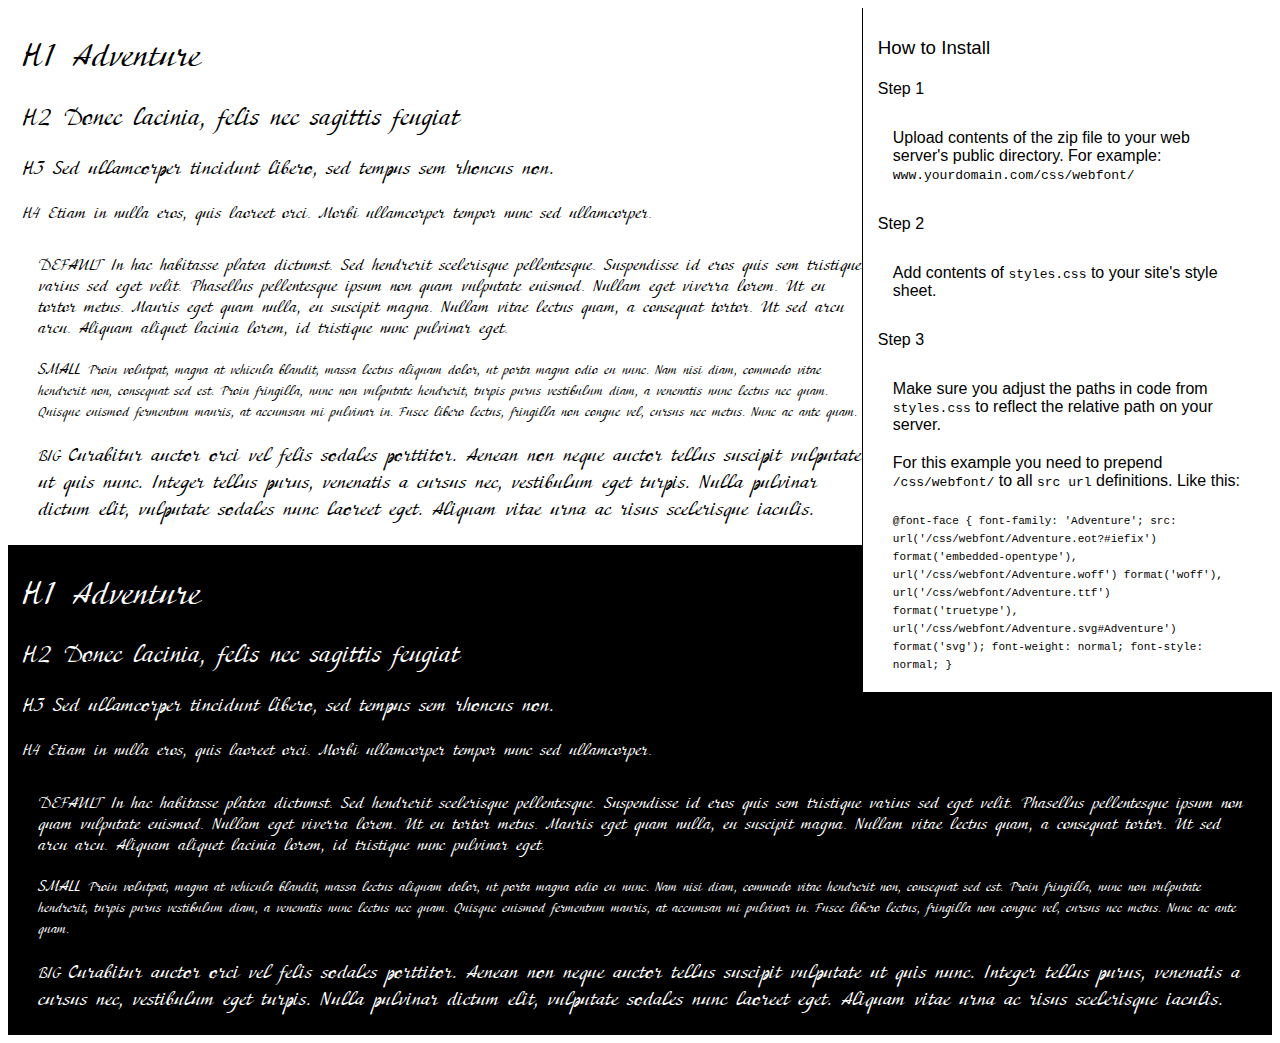
<file: font/аdventure/preview.html>
<!DOCTYPE html>
<html>
<head>
<title>
Adventure
 - Web font preview
</title>
<style type='text/css'>

@font-face {
  font-family: 'Adventure';
  src: url('Adventure.eot?#iefix') format('embedded-opentype'),  url('Adventure.woff') format('woff'), url('Adventure.ttf')  format('truetype'), url('Adventure.svg#Adventure') format('svg');
  font-weight: normal;
  font-style: normal;
}

body { font-family: 'Adventure' !important; }
h1, h2, h3, h4 { font-weight: normal; }
.reg { color:black; background:white; }
.inverse { color:white; background:black; }
div { padding: 10px 15px; }
.right { background:white; width:30%; float: right; font-family: sans-serif; border: 1px solid black; border-width: 0 0 1px 1px;}
</style>
</head>
<body>
<div class='right'>
<h3>How to Install</h3>
<h4>Step 1</h4>
<div>
Upload contents of the zip file to your web server's public directory. For example:
<code>www.yourdomain.com/css/webfont/</code>
</div>
<h4>Step 2</h4>
<div>
Add contents of
<code>styles.css</code>
to your site's style sheet.
</div>
<h4>Step 3</h4>
<div>
Make sure you adjust the paths in code from
<code>styles.css</code>
to reflect the relative path on your server.
</div>
<div>
For this example you need to prepend
<code>/css/webfont/</code>
to all
<code>src url</code>
definitions. Like this:
</div>
<div>
<code style='font-size:11px;'>@font-face {
  font-family: 'Adventure';
  src: url('/css/webfont/Adventure.eot?#iefix') format('embedded-opentype'),  url('/css/webfont/Adventure.woff') format('woff'), url('/css/webfont/Adventure.ttf')  format('truetype'), url('/css/webfont/Adventure.svg#Adventure') format('svg');
  font-weight: normal;
  font-style: normal;
}</code>
</div>
</div>
<div class='reg'>
<h1>
H1
Adventure
</h1>
<h2>
H2
Donec lacinia, felis nec sagittis feugiat
</h2>
<h3>
H3
Sed ullamcorper tincidunt libero, sed tempus sem rhoncus non.
</h3>
<h4>
H4
Etiam in nulla eros, quis laoreet orci. Morbi ullamcorper tempor nunc sed ullamcorper.
</h4>
<div>
DEFAULT
In hac habitasse platea dictumst. Sed hendrerit scelerisque pellentesque. Suspendisse id eros quis sem tristique varius sed eget velit. Phasellus pellentesque ipsum non quam vulputate euismod. Nullam eget viverra lorem. Ut eu tortor metus. Mauris eget quam nulla, eu suscipit magna. Nullam vitae lectus quam, a consequat tortor. Ut sed arcu arcu. Aliquam aliquet lacinia lorem, id tristique nunc pulvinar eget.
</div>
<div>
SMALL
<small>
Proin volutpat, magna at vehicula blandit, massa lectus aliquam dolor, ut porta magna odio eu nunc. Nam nisi diam, commodo vitae hendrerit non, consequat sed est. Proin fringilla, nunc non vulputate hendrerit, turpis purus vestibulum diam, a venenatis nunc lectus nec quam. Quisque euismod fermentum mauris, at accumsan mi pulvinar in. Fusce libero lectus, fringilla non congue vel, cursus nec metus. Nunc ac ante quam.
</small>
</div>
<div>
BIG
<big>
Curabitur auctor orci vel felis sodales porttitor. Aenean non neque auctor tellus suscipit vulputate ut quis nunc. Integer tellus purus, venenatis a cursus nec, vestibulum eget turpis. Nulla pulvinar dictum elit, vulputate sodales nunc laoreet eget. Aliquam vitae urna ac risus scelerisque iaculis.
</big>
</div>

</div>
<div class='inverse'>
<h1>
H1
Adventure
</h1>
<h2>
H2
Donec lacinia, felis nec sagittis feugiat
</h2>
<h3>
H3
Sed ullamcorper tincidunt libero, sed tempus sem rhoncus non.
</h3>
<h4>
H4
Etiam in nulla eros, quis laoreet orci. Morbi ullamcorper tempor nunc sed ullamcorper.
</h4>
<div>
DEFAULT
In hac habitasse platea dictumst. Sed hendrerit scelerisque pellentesque. Suspendisse id eros quis sem tristique varius sed eget velit. Phasellus pellentesque ipsum non quam vulputate euismod. Nullam eget viverra lorem. Ut eu tortor metus. Mauris eget quam nulla, eu suscipit magna. Nullam vitae lectus quam, a consequat tortor. Ut sed arcu arcu. Aliquam aliquet lacinia lorem, id tristique nunc pulvinar eget.
</div>
<div>
SMALL
<small>
Proin volutpat, magna at vehicula blandit, massa lectus aliquam dolor, ut porta magna odio eu nunc. Nam nisi diam, commodo vitae hendrerit non, consequat sed est. Proin fringilla, nunc non vulputate hendrerit, turpis purus vestibulum diam, a venenatis nunc lectus nec quam. Quisque euismod fermentum mauris, at accumsan mi pulvinar in. Fusce libero lectus, fringilla non congue vel, cursus nec metus. Nunc ac ante quam.
</small>
</div>
<div>
BIG
<big>
Curabitur auctor orci vel felis sodales porttitor. Aenean non neque auctor tellus suscipit vulputate ut quis nunc. Integer tellus purus, venenatis a cursus nec, vestibulum eget turpis. Nulla pulvinar dictum elit, vulputate sodales nunc laoreet eget. Aliquam vitae urna ac risus scelerisque iaculis.
</big>
</div>

</div>
</body>
</html>
</file>
<file: bower_components/wow/css/site.css>
h1 {
  font-size:     72px;
  line-height:   1.5;
  color: #2c3e50;
  font-weight:   100;
}

#container {
  width:  980px;
  margin: 0 auto;
}

section {
  height: 300px;
  margin: 60px 0;
}

.section--purple {
  background-color: #9b59b6;
}

.section--blue {
  background-color: #3498db;
}

.section--green {
  background-color: #2ecc71;
}

#main {
  text-align: center;
}

#more {
  margin: 20px auto 48px;
}
</file>
<file: font/icomoon/demo-files/demo.css>
body {
    padding: 0;
    margin: 0;
    font-family: sans-serif;
    font-size: 1em;
    line-height: 1.5;
    color: #555;
    background: #fff;
}
h1 {
    font-size: 1.5em;
    font-weight: normal;
}
small {
    font-size: .66666667em;
}
a {
    color: #e74c3c;
    text-decoration: none;
}
a:hover, a:focus {
    box-shadow: 0 1px #e74c3c;
}
.bshadow0, input {
    box-shadow: inset 0 -2px #e7e7e7;
}
input:hover {
    box-shadow: inset 0 -2px #ccc;
}
input, fieldset {
    font-family: sans-serif;
    font-size: 1em;
    margin: 0;
    padding: 0;
    border: 0;
}
input {
    color: inherit;
    line-height: 1.5;
    height: 1.5em;
    padding: .25em 0;
}
input:focus {
    outline: none;
    box-shadow: inset 0 -2px #449fdb;
}
.glyph {
    font-size: 16px;
    width: 15em;
    padding-bottom: 1em;
    margin-right: 4em;
    margin-bottom: 1em;
    float: left;
    overflow: hidden;
}
.liga {
    width: 80%;
    width: calc(100% - 2.5em);
}
.talign-right {
    text-align: right;
}
.talign-center {
    text-align: center;
}
.bgc1 {
    background: #f1f1f1;
}
.fgc1 {
    color: #999;
}
.fgc0 {
    color: #000;
}
p {
    margin-top: 1em;
    margin-bottom: 1em;
}
.mvm {
    margin-top: .75em;
    margin-bottom: .75em;
}
.mtn {
    margin-top: 0;
}
.mtl, .mal {
    margin-top: 1.5em;
}
.mbl, .mal {
    margin-bottom: 1.5em;
}
.mal, .mhl {
    margin-left: 1.5em;
    margin-right: 1.5em;
}
.mhmm {
    margin-left: 1em;
    margin-right: 1em;
}
.mls {
    margin-left: .25em;
}
.ptl {
    padding-top: 1.5em;
}
.pbs, .pvs {
    padding-bottom: .25em;
}
.pvs, .pts {
    padding-top: .25em;
}
.unit {
    float: left;
}
.unitRight {
    float: right;
}
.size1of2 {
    width: 50%;
}
.size1of1 {
    width: 100%;
}
.clearfix:before, .clearfix:after {
    content: " ";
    display: table;
}
.clearfix:after {
    clear: both;
}
.hidden-true {
    display: none;
}
.textbox0 {
    width: 3em;
    background: #f1f1f1;
    padding: .25em .5em;
    line-height: 1.5;
    height: 1.5em;
}
#testDrive {
    display: block;
    padding-top: 24px;
    line-height: 1.5;
}
.fs0 {
    font-size: 16px;
}
.fs1 {
    font-size: 32px;
}
</file>
<file: font/icomoon/style.css>
@font-face {
    font-family: 'icomoon';
    src:    url('fonts/icomoon.eot?cv93va');
    src:    url('fonts/icomoon.eot?cv93va#iefix') format('embedded-opentype'),
        url('fonts/icomoon.ttf?cv93va') format('truetype'),
        url('fonts/icomoon.woff?cv93va') format('woff'),
        url('fonts/icomoon.svg?cv93va#icomoon') format('svg');
    font-weight: normal;
    font-style: normal;
}

[class^="icon-"], [class*=" icon-"] {
    /* use !important to prevent issues with browser extensions that change fonts */
    font-family: 'icomoon' !important;
    speak: none;
    font-style: normal;
    font-weight: normal;
    font-variant: normal;
    text-transform: none;
    line-height: 1;
    
    /* Enable Ligatures ================ */
    letter-spacing: 0;
    -webkit-font-feature-settings: "liga";
    -moz-font-feature-settings: "liga=1";
    -moz-font-feature-settings: "liga";
    -ms-font-feature-settings: "liga" 1;
    -o-font-feature-settings: "liga";
    font-feature-settings: "liga";
    -webkit-font-variant-ligatures: discretionary-ligatures;
    font-variant-ligatures: discretionary-ligatures;

    /* Better Font Rendering =========== */
    -webkit-font-smoothing: antialiased;
    -moz-osx-font-smoothing: grayscale;
}

.icon-home:before {
    content: "\e900";
}
.icon-home2:before {
    content: "\e901";
}
.icon-home3:before {
    content: "\e902";
}
.icon-office:before {
    content: "\e903";
}
.icon-newspaper:before {
    content: "\e904";
}
.icon-pencil:before {
    content: "\e905";
}
.icon-pencil2:before {
    content: "\e906";
}
.icon-quill:before {
    content: "\e907";
}
.icon-pen:before {
    content: "\e908";
}
.icon-blog:before {
    content: "\e909";
}
.icon-eyedropper:before {
    content: "\e90a";
}
.icon-droplet:before {
    content: "\e90b";
}
.icon-paint-format:before {
    content: "\e90c";
}
.icon-image:before {
    content: "\e90d";
}
.icon-images:before {
    content: "\e90e";
}
.icon-camera:before {
    content: "\e90f";
}
.icon-headphones:before {
    content: "\e910";
}
.icon-music:before {
    content: "\e911";
}
.icon-play:before {
    content: "\e912";
}
.icon-film:before {
    content: "\e913";
}
.icon-video-camera:before {
    content: "\e914";
}
.icon-dice:before {
    content: "\e915";
}
.icon-pacman:before {
    content: "\e916";
}
.icon-spades:before {
    content: "\e917";
}
.icon-clubs:before {
    content: "\e918";
}
.icon-diamonds:before {
    content: "\e919";
}
.icon-bullhorn:before {
    content: "\e91a";
}
.icon-connection:before {
    content: "\e91b";
}
.icon-podcast:before {
    content: "\e91c";
}
.icon-feed:before {
    content: "\e91d";
}
.icon-mic:before {
    content: "\e91e";
}
.icon-book:before {
    content: "\e91f";
}
.icon-books:before {
    content: "\e920";
}
.icon-library:before {
    content: "\e921";
}
.icon-file-text:before {
    content: "\e922";
}
.icon-profile:before {
    content: "\e923";
}
.icon-file-empty:before {
    content: "\e924";
}
.icon-files-empty:before {
    content: "\e925";
}
.icon-file-text2:before {
    content: "\e926";
}
.icon-file-picture:before {
    content: "\e927";
}
.icon-file-music:before {
    content: "\e928";
}
.icon-file-play:before {
    content: "\e929";
}
.icon-file-video:before {
    content: "\e92a";
}
.icon-file-zip:before {
    content: "\e92b";
}
.icon-copy:before {
    content: "\e92c";
}
.icon-paste:before {
    content: "\e92d";
}
.icon-stack:before {
    content: "\e92e";
}
.icon-folder:before {
    content: "\e92f";
}
.icon-folder-open:before {
    content: "\e930";
}
.icon-folder-plus:before {
    content: "\e931";
}
.icon-folder-minus:before {
    content: "\e932";
}
.icon-folder-download:before {
    content: "\e933";
}
.icon-folder-upload:before {
    content: "\e934";
}
.icon-price-tag:before {
    content: "\e935";
}
.icon-price-tags:before {
    content: "\e936";
}
.icon-barcode:before {
    content: "\e937";
}
.icon-qrcode:before {
    content: "\e938";
}
.icon-ticket:before {
    content: "\e939";
}
.icon-cart:before {
    content: "\e93a";
}
.icon-coin-dollar:before {
    content: "\e93b";
}
.icon-coin-euro:before {
    content: "\e93c";
}
.icon-coin-pound:before {
    content: "\e93d";
}
.icon-coin-yen:before {
    content: "\e93e";
}
.icon-credit-card:before {
    content: "\e93f";
}
.icon-calculator:before {
    content: "\e940";
}
.icon-lifebuoy:before {
    content: "\e941";
}
.icon-phone:before {
    content: "\e942";
}
.icon-phone-hang-up:before {
    content: "\e943";
}
.icon-address-book:before {
    content: "\e944";
}
.icon-envelop:before {
    content: "\e945";
}
.icon-pushpin:before {
    content: "\e946";
}
.icon-location:before {
    content: "\e947";
}
.icon-location2:before {
    content: "\e948";
}
.icon-compass:before {
    content: "\e949";
}
.icon-compass2:before {
    content: "\e94a";
}
.icon-map:before {
    content: "\e94b";
}
.icon-map2:before {
    content: "\e94c";
}
.icon-history:before {
    content: "\e94d";
}
.icon-clock:before {
    content: "\e94e";
}
.icon-clock2:before {
    content: "\e94f";
}
.icon-alarm:before {
    content: "\e950";
}
.icon-bell:before {
    content: "\e951";
}
.icon-stopwatch:before {
    content: "\e952";
}
.icon-calendar:before {
    content: "\e953";
}
.icon-printer:before {
    content: "\e954";
}
.icon-keyboard:before {
    content: "\e955";
}
.icon-display:before {
    content: "\e956";
}
.icon-laptop:before {
    content: "\e957";
}
.icon-mobile:before {
    content: "\e958";
}
.icon-mobile2:before {
    content: "\e959";
}
.icon-tablet:before {
    content: "\e95a";
}
.icon-tv:before {
    content: "\e95b";
}
.icon-drawer:before {
    content: "\e95c";
}
.icon-drawer2:before {
    content: "\e95d";
}
.icon-box-add:before {
    content: "\e95e";
}
.icon-box-remove:before {
    content: "\e95f";
}
.icon-download:before {
    content: "\e960";
}
.icon-upload:before {
    content: "\e961";
}
.icon-floppy-disk:before {
    content: "\e962";
}
.icon-drive:before {
    content: "\e963";
}
.icon-database:before {
    content: "\e964";
}
.icon-undo:before {
    content: "\e965";
}
.icon-redo:before {
    content: "\e966";
}
.icon-undo2:before {
    content: "\e967";
}
.icon-redo2:before {
    content: "\e968";
}
.icon-forward:before {
    content: "\e969";
}
.icon-reply:before {
    content: "\e96a";
}
.icon-bubble:before {
    content: "\e96b";
}
.icon-bubbles:before {
    content: "\e96c";
}
.icon-bubbles2:before {
    content: "\e96d";
}
.icon-bubble2:before {
    content: "\e96e";
}
.icon-bubbles3:before {
    content: "\e96f";
}
.icon-bubbles4:before {
    content: "\e970";
}
.icon-user:before {
    content: "\e971";
}
.icon-users:before {
    content: "\e972";
}
.icon-user-plus:before {
    content: "\e973";
}
.icon-user-minus:before {
    content: "\e974";
}
.icon-user-check:before {
    content: "\e975";
}
.icon-user-tie:before {
    content: "\e976";
}
.icon-quotes-left:before {
    content: "\e977";
}
.icon-quotes-right:before {
    content: "\e978";
}
.icon-hour-glass:before {
    content: "\e979";
}
.icon-spinner:before {
    content: "\e97a";
}
.icon-spinner2:before {
    content: "\e97b";
}
.icon-spinner3:before {
    content: "\e97c";
}
.icon-spinner4:before {
    content: "\e97d";
}
.icon-spinner5:before {
    content: "\e97e";
}
.icon-spinner6:before {
    content: "\e97f";
}
.icon-spinner7:before {
    content: "\e980";
}
.icon-spinner8:before {
    content: "\e981";
}
.icon-spinner9:before {
    content: "\e982";
}
.icon-spinner10:before {
    content: "\e983";
}
.icon-spinner11:before {
    content: "\e984";
}
.icon-binoculars:before {
    content: "\e985";
}
.icon-search:before {
    content: "\e986";
}
.icon-zoom-in:before {
    content: "\e987";
}
.icon-zoom-out:before {
    content: "\e988";
}
.icon-enlarge:before {
    content: "\e989";
}
.icon-shrink:before {
    content: "\e98a";
}
.icon-enlarge2:before {
    content: "\e98b";
}
.icon-shrink2:before {
    content: "\e98c";
}
.icon-key:before {
    content: "\e98d";
}
.icon-key2:before {
    content: "\e98e";
}
.icon-lock:before {
    content: "\e98f";
}
.icon-unlocked:before {
    content: "\e990";
}
.icon-wrench:before {
    content: "\e991";
}
.icon-equalizer:before {
    content: "\e992";
}
.icon-equalizer2:before {
    content: "\e993";
}
.icon-cog:before {
    content: "\e994";
}
.icon-cogs:before {
    content: "\e995";
}
.icon-hammer:before {
    content: "\e996";
}
.icon-magic-wand:before {
    content: "\e997";
}
.icon-aid-kit:before {
    content: "\e998";
}
.icon-bug:before {
    content: "\e999";
}
.icon-pie-chart:before {
    content: "\e99a";
}
.icon-stats-dots:before {
    content: "\e99b";
}
.icon-stats-bars:before {
    content: "\e99c";
}
.icon-stats-bars2:before {
    content: "\e99d";
}
.icon-trophy:before {
    content: "\e99e";
}
.icon-gift:before {
    content: "\e99f";
}
.icon-glass:before {
    content: "\e9a0";
}
.icon-glass2:before {
    content: "\e9a1";
}
.icon-mug:before {
    content: "\e9a2";
}
.icon-spoon-knife:before {
    content: "\e9a3";
}
.icon-leaf:before {
    content: "\e9a4";
}
.icon-rocket:before {
    content: "\e9a5";
}
.icon-meter:before {
    content: "\e9a6";
}
.icon-meter2:before {
    content: "\e9a7";
}
.icon-hammer2:before {
    content: "\e9a8";
}
.icon-fire:before {
    content: "\e9a9";
}
.icon-lab:before {
    content: "\e9aa";
}
.icon-magnet:before {
    content: "\e9ab";
}
.icon-bin:before {
    content: "\e9ac";
}
.icon-bin2:before {
    content: "\e9ad";
}
.icon-briefcase:before {
    content: "\e9ae";
}
.icon-airplane:before {
    content: "\e9af";
}
.icon-truck:before {
    content: "\e9b0";
}
.icon-road:before {
    content: "\e9b1";
}
.icon-accessibility:before {
    content: "\e9b2";
}
.icon-target:before {
    content: "\e9b3";
}
.icon-shield:before {
    content: "\e9b4";
}
.icon-power:before {
    content: "\e9b5";
}
.icon-switch:before {
    content: "\e9b6";
}
.icon-power-cord:before {
    content: "\e9b7";
}
.icon-clipboard:before {
    content: "\e9b8";
}
.icon-list-numbered:before {
    content: "\e9b9";
}
.icon-list:before {
    content: "\e9ba";
}
.icon-list2:before {
    content: "\e9bb";
}
.icon-tree:before {
    content: "\e9bc";
}
.icon-menu:before {
    content: "\e9bd";
}
.icon-menu2:before {
    content: "\e9be";
}
.icon-menu3:before {
    content: "\e9bf";
}
.icon-menu4:before {
    content: "\e9c0";
}
.icon-cloud:before {
    content: "\e9c1";
}
.icon-cloud-download:before {
    content: "\e9c2";
}
.icon-cloud-upload:before {
    content: "\e9c3";
}
.icon-cloud-check:before {
    content: "\e9c4";
}
.icon-download2:before {
    content: "\e9c5";
}
.icon-upload2:before {
    content: "\e9c6";
}
.icon-download3:before {
    content: "\e9c7";
}
.icon-upload3:before {
    content: "\e9c8";
}
.icon-sphere:before {
    content: "\e9c9";
}
.icon-earth:before {
    content: "\e9ca";
}
.icon-link:before {
    content: "\e9cb";
}
.icon-flag:before {
    content: "\e9cc";
}
.icon-attachment:before {
    content: "\e9cd";
}
.icon-eye:before {
    content: "\e9ce";
}
.icon-eye-plus:before {
    content: "\e9cf";
}
.icon-eye-minus:before {
    content: "\e9d0";
}
.icon-eye-blocked:before {
    content: "\e9d1";
}
.icon-bookmark:before {
    content: "\e9d2";
}
.icon-bookmarks:before {
    content: "\e9d3";
}
.icon-sun:before {
    content: "\e9d4";
}
.icon-contrast:before {
    content: "\e9d5";
}
.icon-brightness-contrast:before {
    content: "\e9d6";
}
.icon-star-empty:before {
    content: "\e9d7";
}
.icon-star-half:before {
    content: "\e9d8";
}
.icon-star-full:before {
    content: "\e9d9";
}
.icon-heart:before {
    content: "\e9da";
}
.icon-heart-broken:before {
    content: "\e9db";
}
.icon-man:before {
    content: "\e9dc";
}
.icon-woman:before {
    content: "\e9dd";
}
.icon-man-woman:before {
    content: "\e9de";
}
.icon-happy:before {
    content: "\e9df";
}
.icon-happy2:before {
    content: "\e9e0";
}
.icon-smile:before {
    content: "\e9e1";
}
.icon-smile2:before {
    content: "\e9e2";
}
.icon-tongue:before {
    content: "\e9e3";
}
.icon-tongue2:before {
    content: "\e9e4";
}
.icon-sad:before {
    content: "\e9e5";
}
.icon-sad2:before {
    content: "\e9e6";
}
.icon-wink:before {
    content: "\e9e7";
}
.icon-wink2:before {
    content: "\e9e8";
}
.icon-grin:before {
    content: "\e9e9";
}
.icon-grin2:before {
    content: "\e9ea";
}
.icon-cool:before {
    content: "\e9eb";
}
.icon-cool2:before {
    content: "\e9ec";
}
.icon-angry:before {
    content: "\e9ed";
}
.icon-angry2:before {
    content: "\e9ee";
}
.icon-evil:before {
    content: "\e9ef";
}
.icon-evil2:before {
    content: "\e9f0";
}
.icon-shocked:before {
    content: "\e9f1";
}
.icon-shocked2:before {
    content: "\e9f2";
}
.icon-baffled:before {
    content: "\e9f3";
}
.icon-baffled2:before {
    content: "\e9f4";
}
.icon-confused:before {
    content: "\e9f5";
}
.icon-confused2:before {
    content: "\e9f6";
}
.icon-neutral:before {
    content: "\e9f7";
}
.icon-neutral2:before {
    content: "\e9f8";
}
.icon-hipster:before {
    content: "\e9f9";
}
.icon-hipster2:before {
    content: "\e9fa";
}
.icon-wondering:before {
    content: "\e9fb";
}
.icon-wondering2:before {
    content: "\e9fc";
}
.icon-sleepy:before {
    content: "\e9fd";
}
.icon-sleepy2:before {
    content: "\e9fe";
}
.icon-frustrated:before {
    content: "\e9ff";
}
.icon-frustrated2:before {
    content: "\ea00";
}
.icon-crying:before {
    content: "\ea01";
}
.icon-crying2:before {
    content: "\ea02";
}
.icon-point-up:before {
    content: "\ea03";
}
.icon-point-right:before {
    content: "\ea04";
}
.icon-point-down:before {
    content: "\ea05";
}
.icon-point-left:before {
    content: "\ea06";
}
.icon-warning:before {
    content: "\ea07";
}
.icon-notification:before {
    content: "\ea08";
}
.icon-question:before {
    content: "\ea09";
}
.icon-plus:before {
    content: "\ea0a";
}
.icon-minus:before {
    content: "\ea0b";
}
.icon-info:before {
    content: "\ea0c";
}
.icon-cancel-circle:before {
    content: "\ea0d";
}
.icon-blocked:before {
    content: "\ea0e";
}
.icon-cross:before {
    content: "\ea0f";
}
.icon-checkmark:before {
    content: "\ea10";
}
.icon-checkmark2:before {
    content: "\ea11";
}
.icon-spell-check:before {
    content: "\ea12";
}
.icon-enter:before {
    content: "\ea13";
}
.icon-exit:before {
    content: "\ea14";
}
.icon-play2:before {
    content: "\ea15";
}
.icon-pause:before {
    content: "\ea16";
}
.icon-stop:before {
    content: "\ea17";
}
.icon-previous:before {
    content: "\ea18";
}
.icon-next:before {
    content: "\ea19";
}
.icon-backward:before {
    content: "\ea1a";
}
.icon-forward2:before {
    content: "\ea1b";
}
.icon-play3:before {
    content: "\ea1c";
}
.icon-pause2:before {
    content: "\ea1d";
}
.icon-stop2:before {
    content: "\ea1e";
}
.icon-backward2:before {
    content: "\ea1f";
}
.icon-forward3:before {
    content: "\ea20";
}
.icon-first:before {
    content: "\ea21";
}
.icon-last:before {
    content: "\ea22";
}
.icon-previous2:before {
    content: "\ea23";
}
.icon-next2:before {
    content: "\ea24";
}
.icon-eject:before {
    content: "\ea25";
}
.icon-volume-high:before {
    content: "\ea26";
}
.icon-volume-medium:before {
    content: "\ea27";
}
.icon-volume-low:before {
    content: "\ea28";
}
.icon-volume-mute:before {
    content: "\ea29";
}
.icon-volume-mute2:before {
    content: "\ea2a";
}
.icon-volume-increase:before {
    content: "\ea2b";
}
.icon-volume-decrease:before {
    content: "\ea2c";
}
.icon-loop:before {
    content: "\ea2d";
}
.icon-loop2:before {
    content: "\ea2e";
}
.icon-infinite:before {
    content: "\ea2f";
}
.icon-shuffle:before {
    content: "\ea30";
}
.icon-arrow-up-left:before {
    content: "\ea31";
}
.icon-arrow-up:before {
    content: "\ea32";
}
.icon-arrow-up-right:before {
    content: "\ea33";
}
.icon-arrow-right:before {
    content: "\ea34";
}
.icon-arrow-down-right:before {
    content: "\ea35";
}
.icon-arrow-down:before {
    content: "\ea36";
}
.icon-arrow-down-left:before {
    content: "\ea37";
}
.icon-arrow-left:before {
    content: "\ea38";
}
.icon-arrow-up-left2:before {
    content: "\ea39";
}
.icon-arrow-up2:before {
    content: "\ea3a";
}
.icon-arrow-up-right2:before {
    content: "\ea3b";
}
.icon-arrow-right2:before {
    content: "\ea3c";
}
.icon-arrow-down-right2:before {
    content: "\ea3d";
}
.icon-arrow-down2:before {
    content: "\ea3e";
}
.icon-arrow-down-left2:before {
    content: "\ea3f";
}
.icon-arrow-left2:before {
    content: "\ea40";
}
.icon-circle-up:before {
    content: "\ea41";
}
.icon-circle-right:before {
    content: "\ea42";
}
.icon-circle-down:before {
    content: "\ea43";
}
.icon-circle-left:before {
    content: "\ea44";
}
.icon-tab:before {
    content: "\ea45";
}
.icon-move-up:before {
    content: "\ea46";
}
.icon-move-down:before {
    content: "\ea47";
}
.icon-sort-alpha-asc:before {
    content: "\ea48";
}
.icon-sort-alpha-desc:before {
    content: "\ea49";
}
.icon-sort-numeric-asc:before {
    content: "\ea4a";
}
.icon-sort-numberic-desc:before {
    content: "\ea4b";
}
.icon-sort-amount-asc:before {
    content: "\ea4c";
}
.icon-sort-amount-desc:before {
    content: "\ea4d";
}
.icon-command:before {
    content: "\ea4e";
}
.icon-shift:before {
    content: "\ea4f";
}
.icon-ctrl:before {
    content: "\ea50";
}
.icon-opt:before {
    content: "\ea51";
}
.icon-checkbox-checked:before {
    content: "\ea52";
}
.icon-checkbox-unchecked:before {
    content: "\ea53";
}
.icon-radio-checked:before {
    content: "\ea54";
}
.icon-radio-checked2:before {
    content: "\ea55";
}
.icon-radio-unchecked:before {
    content: "\ea56";
}
.icon-crop:before {
    content: "\ea57";
}
.icon-make-group:before {
    content: "\ea58";
}
.icon-ungroup:before {
    content: "\ea59";
}
.icon-scissors:before {
    content: "\ea5a";
}
.icon-filter:before {
    content: "\ea5b";
}
.icon-font:before {
    content: "\ea5c";
}
.icon-ligature:before {
    content: "\ea5d";
}
.icon-ligature2:before {
    content: "\ea5e";
}
.icon-text-height:before {
    content: "\ea5f";
}
.icon-text-width:before {
    content: "\ea60";
}
.icon-font-size:before {
    content: "\ea61";
}
.icon-bold:before {
    content: "\ea62";
}
.icon-underline:before {
    content: "\ea63";
}
.icon-italic:before {
    content: "\ea64";
}
.icon-strikethrough:before {
    content: "\ea65";
}
.icon-omega:before {
    content: "\ea66";
}
.icon-sigma:before {
    content: "\ea67";
}
.icon-page-break:before {
    content: "\ea68";
}
.icon-superscript:before {
    content: "\ea69";
}
.icon-subscript:before {
    content: "\ea6a";
}
.icon-superscript2:before {
    content: "\ea6b";
}
.icon-subscript2:before {
    content: "\ea6c";
}
.icon-text-color:before {
    content: "\ea6d";
}
.icon-pagebreak:before {
    content: "\ea6e";
}
.icon-clear-formatting:before {
    content: "\ea6f";
}
.icon-table:before {
    content: "\ea70";
}
.icon-table2:before {
    content: "\ea71";
}
.icon-insert-template:before {
    content: "\ea72";
}
.icon-pilcrow:before {
    content: "\ea73";
}
.icon-ltr:before {
    content: "\ea74";
}
.icon-rtl:before {
    content: "\ea75";
}
.icon-section:before {
    content: "\ea76";
}
.icon-paragraph-left:before {
    content: "\ea77";
}
.icon-paragraph-center:before {
    content: "\ea78";
}
.icon-paragraph-right:before {
    content: "\ea79";
}
.icon-paragraph-justify:before {
    content: "\ea7a";
}
.icon-indent-increase:before {
    content: "\ea7b";
}
.icon-indent-decrease:before {
    content: "\ea7c";
}
.icon-share:before {
    content: "\ea7d";
}
.icon-new-tab:before {
    content: "\ea7e";
}
.icon-embed:before {
    content: "\ea7f";
}
.icon-embed2:before {
    content: "\ea80";
}
.icon-terminal:before {
    content: "\ea81";
}
.icon-share2:before {
    content: "\ea82";
}
.icon-mail:before {
    content: "\ea83";
}
.icon-mail2:before {
    content: "\ea84";
}
.icon-mail3:before {
    content: "\ea85";
}
.icon-mail4:before {
    content: "\ea86";
}
.icon-amazon:before {
    content: "\ea87";
}
.icon-google:before {
    content: "\ea88";
}
.icon-google2:before {
    content: "\ea89";
}
.icon-google3:before {
    content: "\ea8a";
}
.icon-google-plus:before {
    content: "\ea8b";
}
.icon-google-plus2:before {
    content: "\ea8c";
}
.icon-google-plus3:before {
    content: "\ea8d";
}
.icon-hangouts:before {
    content: "\ea8e";
}
.icon-google-drive:before {
    content: "\ea8f";
}
.icon-facebook:before {
    content: "\ea90";
}
.icon-facebook2:before {
    content: "\ea91";
}
.icon-instagram:before {
    content: "\ea92";
}
.icon-whatsapp:before {
    content: "\ea93";
}
.icon-spotify:before {
    content: "\ea94";
}
.icon-telegram:before {
    content: "\ea95";
}
.icon-twitter:before {
    content: "\ea96";
}
.icon-vine:before {
    content: "\ea97";
}
.icon-vk:before {
    content: "\ea98";
}
.icon-renren:before {
    content: "\ea99";
}
.icon-sina-weibo:before {
    content: "\ea9a";
}
.icon-rss:before {
    content: "\ea9b";
}
.icon-rss2:before {
    content: "\ea9c";
}
.icon-youtube:before {
    content: "\ea9d";
}
.icon-youtube2:before {
    content: "\ea9e";
}
.icon-twitch:before {
    content: "\ea9f";
}
.icon-vimeo:before {
    content: "\eaa0";
}
.icon-vimeo2:before {
    content: "\eaa1";
}
.icon-lanyrd:before {
    content: "\eaa2";
}
.icon-flickr:before {
    content: "\eaa3";
}
.icon-flickr2:before {
    content: "\eaa4";
}
.icon-flickr3:before {
    content: "\eaa5";
}
.icon-flickr4:before {
    content: "\eaa6";
}
.icon-dribbble:before {
    content: "\eaa7";
}
.icon-behance:before {
    content: "\eaa8";
}
.icon-behance2:before {
    content: "\eaa9";
}
.icon-deviantart:before {
    content: "\eaaa";
}
.icon-500px:before {
    content: "\eaab";
}
.icon-steam:before {
    content: "\eaac";
}
.icon-steam2:before {
    content: "\eaad";
}
.icon-dropbox:before {
    content: "\eaae";
}
.icon-onedrive:before {
    content: "\eaaf";
}
.icon-github:before {
    content: "\eab0";
}
.icon-npm:before {
    content: "\eab1";
}
.icon-basecamp:before {
    content: "\eab2";
}
.icon-trello:before {
    content: "\eab3";
}
.icon-wordpress:before {
    content: "\eab4";
}
.icon-joomla:before {
    content: "\eab5";
}
.icon-ello:before {
    content: "\eab6";
}
.icon-blogger:before {
    content: "\eab7";
}
.icon-blogger2:before {
    content: "\eab8";
}
.icon-tumblr:before {
    content: "\eab9";
}
.icon-tumblr2:before {
    content: "\eaba";
}
.icon-yahoo:before {
    content: "\eabb";
}
.icon-yahoo2:before {
    content: "\eabc";
}
.icon-tux:before {
    content: "\eabd";
}
.icon-appleinc:before {
    content: "\eabe";
}
.icon-finder:before {
    content: "\eabf";
}
.icon-android:before {
    content: "\eac0";
}
.icon-windows:before {
    content: "\eac1";
}
.icon-windows8:before {
    content: "\eac2";
}
.icon-soundcloud:before {
    content: "\eac3";
}
.icon-soundcloud2:before {
    content: "\eac4";
}
.icon-skype:before {
    content: "\eac5";
}
.icon-reddit:before {
    content: "\eac6";
}
.icon-hackernews:before {
    content: "\eac7";
}
.icon-wikipedia:before {
    content: "\eac8";
}
.icon-linkedin:before {
    content: "\eac9";
}
.icon-linkedin2:before {
    content: "\eaca";
}
.icon-lastfm:before {
    content: "\eacb";
}
.icon-lastfm2:before {
    content: "\eacc";
}
.icon-delicious:before {
    content: "\eacd";
}
.icon-stumbleupon:before {
    content: "\eace";
}
.icon-stumbleupon2:before {
    content: "\eacf";
}
.icon-stackoverflow:before {
    content: "\ead0";
}
.icon-pinterest:before {
    content: "\ead1";
}
.icon-pinterest2:before {
    content: "\ead2";
}
.icon-xing:before {
    content: "\ead3";
}
.icon-xing2:before {
    content: "\ead4";
}
.icon-flattr:before {
    content: "\ead5";
}
.icon-foursquare:before {
    content: "\ead6";
}
.icon-yelp:before {
    content: "\ead7";
}
.icon-paypal:before {
    content: "\ead8";
}
.icon-chrome:before {
    content: "\ead9";
}
.icon-firefox:before {
    content: "\eada";
}
.icon-IE:before {
    content: "\eadb";
}
.icon-edge:before {
    content: "\eadc";
}
.icon-safari:before {
    content: "\eadd";
}
.icon-opera:before {
    content: "\eade";
}
.icon-file-pdf:before {
    content: "\eadf";
}
.icon-file-openoffice:before {
    content: "\eae0";
}
.icon-file-word:before {
    content: "\eae1";
}
.icon-file-excel:before {
    content: "\eae2";
}
.icon-libreoffice:before {
    content: "\eae3";
}
.icon-html-five:before {
    content: "\eae4";
}
.icon-html-five2:before {
    content: "\eae5";
}
.icon-css3:before {
    content: "\eae6";
}
.icon-git:before {
    content: "\eae7";
}
.icon-codepen:before {
    content: "\eae8";
}
.icon-svg:before {
    content: "\eae9";
}
.icon-IcoMoon:before {
    content: "\eaea";
}
</file>
<file: font/icomoon/ie7/ie7.css>
.icon-home {
    *zoom: expression(this.runtimeStyle['zoom'] = '1', this.innerHTML = '&#xe900;');
}
.icon-home2 {
    *zoom: expression(this.runtimeStyle['zoom'] = '1', this.innerHTML = '&#xe901;');
}
.icon-home3 {
    *zoom: expression(this.runtimeStyle['zoom'] = '1', this.innerHTML = '&#xe902;');
}
.icon-office {
    *zoom: expression(this.runtimeStyle['zoom'] = '1', this.innerHTML = '&#xe903;');
}
.icon-newspaper {
    *zoom: expression(this.runtimeStyle['zoom'] = '1', this.innerHTML = '&#xe904;');
}
.icon-pencil {
    *zoom: expression(this.runtimeStyle['zoom'] = '1', this.innerHTML = '&#xe905;');
}
.icon-pencil2 {
    *zoom: expression(this.runtimeStyle['zoom'] = '1', this.innerHTML = '&#xe906;');
}
.icon-quill {
    *zoom: expression(this.runtimeStyle['zoom'] = '1', this.innerHTML = '&#xe907;');
}
.icon-pen {
    *zoom: expression(this.runtimeStyle['zoom'] = '1', this.innerHTML = '&#xe908;');
}
.icon-blog {
    *zoom: expression(this.runtimeStyle['zoom'] = '1', this.innerHTML = '&#xe909;');
}
.icon-eyedropper {
    *zoom: expression(this.runtimeStyle['zoom'] = '1', this.innerHTML = '&#xe90a;');
}
.icon-droplet {
    *zoom: expression(this.runtimeStyle['zoom'] = '1', this.innerHTML = '&#xe90b;');
}
.icon-paint-format {
    *zoom: expression(this.runtimeStyle['zoom'] = '1', this.innerHTML = '&#xe90c;');
}
.icon-image {
    *zoom: expression(this.runtimeStyle['zoom'] = '1', this.innerHTML = '&#xe90d;');
}
.icon-images {
    *zoom: expression(this.runtimeStyle['zoom'] = '1', this.innerHTML = '&#xe90e;');
}
.icon-camera {
    *zoom: expression(this.runtimeStyle['zoom'] = '1', this.innerHTML = '&#xe90f;');
}
.icon-headphones {
    *zoom: expression(this.runtimeStyle['zoom'] = '1', this.innerHTML = '&#xe910;');
}
.icon-music {
    *zoom: expression(this.runtimeStyle['zoom'] = '1', this.innerHTML = '&#xe911;');
}
.icon-play {
    *zoom: expression(this.runtimeStyle['zoom'] = '1', this.innerHTML = '&#xe912;');
}
.icon-film {
    *zoom: expression(this.runtimeStyle['zoom'] = '1', this.innerHTML = '&#xe913;');
}
.icon-video-camera {
    *zoom: expression(this.runtimeStyle['zoom'] = '1', this.innerHTML = '&#xe914;');
}
.icon-dice {
    *zoom: expression(this.runtimeStyle['zoom'] = '1', this.innerHTML = '&#xe915;');
}
.icon-pacman {
    *zoom: expression(this.runtimeStyle['zoom'] = '1', this.innerHTML = '&#xe916;');
}
.icon-spades {
    *zoom: expression(this.runtimeStyle['zoom'] = '1', this.innerHTML = '&#xe917;');
}
.icon-clubs {
    *zoom: expression(this.runtimeStyle['zoom'] = '1', this.innerHTML = '&#xe918;');
}
.icon-diamonds {
    *zoom: expression(this.runtimeStyle['zoom'] = '1', this.innerHTML = '&#xe919;');
}
.icon-bullhorn {
    *zoom: expression(this.runtimeStyle['zoom'] = '1', this.innerHTML = '&#xe91a;');
}
.icon-connection {
    *zoom: expression(this.runtimeStyle['zoom'] = '1', this.innerHTML = '&#xe91b;');
}
.icon-podcast {
    *zoom: expression(this.runtimeStyle['zoom'] = '1', this.innerHTML = '&#xe91c;');
}
.icon-feed {
    *zoom: expression(this.runtimeStyle['zoom'] = '1', this.innerHTML = '&#xe91d;');
}
.icon-mic {
    *zoom: expression(this.runtimeStyle['zoom'] = '1', this.innerHTML = '&#xe91e;');
}
.icon-book {
    *zoom: expression(this.runtimeStyle['zoom'] = '1', this.innerHTML = '&#xe91f;');
}
.icon-books {
    *zoom: expression(this.runtimeStyle['zoom'] = '1', this.innerHTML = '&#xe920;');
}
.icon-library {
    *zoom: expression(this.runtimeStyle['zoom'] = '1', this.innerHTML = '&#xe921;');
}
.icon-file-text {
    *zoom: expression(this.runtimeStyle['zoom'] = '1', this.innerHTML = '&#xe922;');
}
.icon-profile {
    *zoom: expression(this.runtimeStyle['zoom'] = '1', this.innerHTML = '&#xe923;');
}
.icon-file-empty {
    *zoom: expression(this.runtimeStyle['zoom'] = '1', this.innerHTML = '&#xe924;');
}
.icon-files-empty {
    *zoom: expression(this.runtimeStyle['zoom'] = '1', this.innerHTML = '&#xe925;');
}
.icon-file-text2 {
    *zoom: expression(this.runtimeStyle['zoom'] = '1', this.innerHTML = '&#xe926;');
}
.icon-file-picture {
    *zoom: expression(this.runtimeStyle['zoom'] = '1', this.innerHTML = '&#xe927;');
}
.icon-file-music {
    *zoom: expression(this.runtimeStyle['zoom'] = '1', this.innerHTML = '&#xe928;');
}
.icon-file-play {
    *zoom: expression(this.runtimeStyle['zoom'] = '1', this.innerHTML = '&#xe929;');
}
.icon-file-video {
    *zoom: expression(this.runtimeStyle['zoom'] = '1', this.innerHTML = '&#xe92a;');
}
.icon-file-zip {
    *zoom: expression(this.runtimeStyle['zoom'] = '1', this.innerHTML = '&#xe92b;');
}
.icon-copy {
    *zoom: expression(this.runtimeStyle['zoom'] = '1', this.innerHTML = '&#xe92c;');
}
.icon-paste {
    *zoom: expression(this.runtimeStyle['zoom'] = '1', this.innerHTML = '&#xe92d;');
}
.icon-stack {
    *zoom: expression(this.runtimeStyle['zoom'] = '1', this.innerHTML = '&#xe92e;');
}
.icon-folder {
    *zoom: expression(this.runtimeStyle['zoom'] = '1', this.innerHTML = '&#xe92f;');
}
.icon-folder-open {
    *zoom: expression(this.runtimeStyle['zoom'] = '1', this.innerHTML = '&#xe930;');
}
.icon-folder-plus {
    *zoom: expression(this.runtimeStyle['zoom'] = '1', this.innerHTML = '&#xe931;');
}
.icon-folder-minus {
    *zoom: expression(this.runtimeStyle['zoom'] = '1', this.innerHTML = '&#xe932;');
}
.icon-folder-download {
    *zoom: expression(this.runtimeStyle['zoom'] = '1', this.innerHTML = '&#xe933;');
}
.icon-folder-upload {
    *zoom: expression(this.runtimeStyle['zoom'] = '1', this.innerHTML = '&#xe934;');
}
.icon-price-tag {
    *zoom: expression(this.runtimeStyle['zoom'] = '1', this.innerHTML = '&#xe935;');
}
.icon-price-tags {
    *zoom: expression(this.runtimeStyle['zoom'] = '1', this.innerHTML = '&#xe936;');
}
.icon-barcode {
    *zoom: expression(this.runtimeStyle['zoom'] = '1', this.innerHTML = '&#xe937;');
}
.icon-qrcode {
    *zoom: expression(this.runtimeStyle['zoom'] = '1', this.innerHTML = '&#xe938;');
}
.icon-ticket {
    *zoom: expression(this.runtimeStyle['zoom'] = '1', this.innerHTML = '&#xe939;');
}
.icon-cart {
    *zoom: expression(this.runtimeStyle['zoom'] = '1', this.innerHTML = '&#xe93a;');
}
.icon-coin-dollar {
    *zoom: expression(this.runtimeStyle['zoom'] = '1', this.innerHTML = '&#xe93b;');
}
.icon-coin-euro {
    *zoom: expression(this.runtimeStyle['zoom'] = '1', this.innerHTML = '&#xe93c;');
}
.icon-coin-pound {
    *zoom: expression(this.runtimeStyle['zoom'] = '1', this.innerHTML = '&#xe93d;');
}
.icon-coin-yen {
    *zoom: expression(this.runtimeStyle['zoom'] = '1', this.innerHTML = '&#xe93e;');
}
.icon-credit-card {
    *zoom: expression(this.runtimeStyle['zoom'] = '1', this.innerHTML = '&#xe93f;');
}
.icon-calculator {
    *zoom: expression(this.runtimeStyle['zoom'] = '1', this.innerHTML = '&#xe940;');
}
.icon-lifebuoy {
    *zoom: expression(this.runtimeStyle['zoom'] = '1', this.innerHTML = '&#xe941;');
}
.icon-phone {
    *zoom: expression(this.runtimeStyle['zoom'] = '1', this.innerHTML = '&#xe942;');
}
.icon-phone-hang-up {
    *zoom: expression(this.runtimeStyle['zoom'] = '1', this.innerHTML = '&#xe943;');
}
.icon-address-book {
    *zoom: expression(this.runtimeStyle['zoom'] = '1', this.innerHTML = '&#xe944;');
}
.icon-envelop {
    *zoom: expression(this.runtimeStyle['zoom'] = '1', this.innerHTML = '&#xe945;');
}
.icon-pushpin {
    *zoom: expression(this.runtimeStyle['zoom'] = '1', this.innerHTML = '&#xe946;');
}
.icon-location {
    *zoom: expression(this.runtimeStyle['zoom'] = '1', this.innerHTML = '&#xe947;');
}
.icon-location2 {
    *zoom: expression(this.runtimeStyle['zoom'] = '1', this.innerHTML = '&#xe948;');
}
.icon-compass {
    *zoom: expression(this.runtimeStyle['zoom'] = '1', this.innerHTML = '&#xe949;');
}
.icon-compass2 {
    *zoom: expression(this.runtimeStyle['zoom'] = '1', this.innerHTML = '&#xe94a;');
}
.icon-map {
    *zoom: expression(this.runtimeStyle['zoom'] = '1', this.innerHTML = '&#xe94b;');
}
.icon-map2 {
    *zoom: expression(this.runtimeStyle['zoom'] = '1', this.innerHTML = '&#xe94c;');
}
.icon-history {
    *zoom: expression(this.runtimeStyle['zoom'] = '1', this.innerHTML = '&#xe94d;');
}
.icon-clock {
    *zoom: expression(this.runtimeStyle['zoom'] = '1', this.innerHTML = '&#xe94e;');
}
.icon-clock2 {
    *zoom: expression(this.runtimeStyle['zoom'] = '1', this.innerHTML = '&#xe94f;');
}
.icon-alarm {
    *zoom: expression(this.runtimeStyle['zoom'] = '1', this.innerHTML = '&#xe950;');
}
.icon-bell {
    *zoom: expression(this.runtimeStyle['zoom'] = '1', this.innerHTML = '&#xe951;');
}
.icon-stopwatch {
    *zoom: expression(this.runtimeStyle['zoom'] = '1', this.innerHTML = '&#xe952;');
}
.icon-calendar {
    *zoom: expression(this.runtimeStyle['zoom'] = '1', this.innerHTML = '&#xe953;');
}
.icon-printer {
    *zoom: expression(this.runtimeStyle['zoom'] = '1', this.innerHTML = '&#xe954;');
}
.icon-keyboard {
    *zoom: expression(this.runtimeStyle['zoom'] = '1', this.innerHTML = '&#xe955;');
}
.icon-display {
    *zoom: expression(this.runtimeStyle['zoom'] = '1', this.innerHTML = '&#xe956;');
}
.icon-laptop {
    *zoom: expression(this.runtimeStyle['zoom'] = '1', this.innerHTML = '&#xe957;');
}
.icon-mobile {
    *zoom: expression(this.runtimeStyle['zoom'] = '1', this.innerHTML = '&#xe958;');
}
.icon-mobile2 {
    *zoom: expression(this.runtimeStyle['zoom'] = '1', this.innerHTML = '&#xe959;');
}
.icon-tablet {
    *zoom: expression(this.runtimeStyle['zoom'] = '1', this.innerHTML = '&#xe95a;');
}
.icon-tv {
    *zoom: expression(this.runtimeStyle['zoom'] = '1', this.innerHTML = '&#xe95b;');
}
.icon-drawer {
    *zoom: expression(this.runtimeStyle['zoom'] = '1', this.innerHTML = '&#xe95c;');
}
.icon-drawer2 {
    *zoom: expression(this.runtimeStyle['zoom'] = '1', this.innerHTML = '&#xe95d;');
}
.icon-box-add {
    *zoom: expression(this.runtimeStyle['zoom'] = '1', this.innerHTML = '&#xe95e;');
}
.icon-box-remove {
    *zoom: expression(this.runtimeStyle['zoom'] = '1', this.innerHTML = '&#xe95f;');
}
.icon-download {
    *zoom: expression(this.runtimeStyle['zoom'] = '1', this.innerHTML = '&#xe960;');
}
.icon-upload {
    *zoom: expression(this.runtimeStyle['zoom'] = '1', this.innerHTML = '&#xe961;');
}
.icon-floppy-disk {
    *zoom: expression(this.runtimeStyle['zoom'] = '1', this.innerHTML = '&#xe962;');
}
.icon-drive {
    *zoom: expression(this.runtimeStyle['zoom'] = '1', this.innerHTML = '&#xe963;');
}
.icon-database {
    *zoom: expression(this.runtimeStyle['zoom'] = '1', this.innerHTML = '&#xe964;');
}
.icon-undo {
    *zoom: expression(this.runtimeStyle['zoom'] = '1', this.innerHTML = '&#xe965;');
}
.icon-redo {
    *zoom: expression(this.runtimeStyle['zoom'] = '1', this.innerHTML = '&#xe966;');
}
.icon-undo2 {
    *zoom: expression(this.runtimeStyle['zoom'] = '1', this.innerHTML = '&#xe967;');
}
.icon-redo2 {
    *zoom: expression(this.runtimeStyle['zoom'] = '1', this.innerHTML = '&#xe968;');
}
.icon-forward {
    *zoom: expression(this.runtimeStyle['zoom'] = '1', this.innerHTML = '&#xe969;');
}
.icon-reply {
    *zoom: expression(this.runtimeStyle['zoom'] = '1', this.innerHTML = '&#xe96a;');
}
.icon-bubble {
    *zoom: expression(this.runtimeStyle['zoom'] = '1', this.innerHTML = '&#xe96b;');
}
.icon-bubbles {
    *zoom: expression(this.runtimeStyle['zoom'] = '1', this.innerHTML = '&#xe96c;');
}
.icon-bubbles2 {
    *zoom: expression(this.runtimeStyle['zoom'] = '1', this.innerHTML = '&#xe96d;');
}
.icon-bubble2 {
    *zoom: expression(this.runtimeStyle['zoom'] = '1', this.innerHTML = '&#xe96e;');
}
.icon-bubbles3 {
    *zoom: expression(this.runtimeStyle['zoom'] = '1', this.innerHTML = '&#xe96f;');
}
.icon-bubbles4 {
    *zoom: expression(this.runtimeStyle['zoom'] = '1', this.innerHTML = '&#xe970;');
}
.icon-user {
    *zoom: expression(this.runtimeStyle['zoom'] = '1', this.innerHTML = '&#xe971;');
}
.icon-users {
    *zoom: expression(this.runtimeStyle['zoom'] = '1', this.innerHTML = '&#xe972;');
}
.icon-user-plus {
    *zoom: expression(this.runtimeStyle['zoom'] = '1', this.innerHTML = '&#xe973;');
}
.icon-user-minus {
    *zoom: expression(this.runtimeStyle['zoom'] = '1', this.innerHTML = '&#xe974;');
}
.icon-user-check {
    *zoom: expression(this.runtimeStyle['zoom'] = '1', this.innerHTML = '&#xe975;');
}
.icon-user-tie {
    *zoom: expression(this.runtimeStyle['zoom'] = '1', this.innerHTML = '&#xe976;');
}
.icon-quotes-left {
    *zoom: expression(this.runtimeStyle['zoom'] = '1', this.innerHTML = '&#xe977;');
}
.icon-quotes-right {
    *zoom: expression(this.runtimeStyle['zoom'] = '1', this.innerHTML = '&#xe978;');
}
.icon-hour-glass {
    *zoom: expression(this.runtimeStyle['zoom'] = '1', this.innerHTML = '&#xe979;');
}
.icon-spinner {
    *zoom: expression(this.runtimeStyle['zoom'] = '1', this.innerHTML = '&#xe97a;');
}
.icon-spinner2 {
    *zoom: expression(this.runtimeStyle['zoom'] = '1', this.innerHTML = '&#xe97b;');
}
.icon-spinner3 {
    *zoom: expression(this.runtimeStyle['zoom'] = '1', this.innerHTML = '&#xe97c;');
}
.icon-spinner4 {
    *zoom: expression(this.runtimeStyle['zoom'] = '1', this.innerHTML = '&#xe97d;');
}
.icon-spinner5 {
    *zoom: expression(this.runtimeStyle['zoom'] = '1', this.innerHTML = '&#xe97e;');
}
.icon-spinner6 {
    *zoom: expression(this.runtimeStyle['zoom'] = '1', this.innerHTML = '&#xe97f;');
}
.icon-spinner7 {
    *zoom: expression(this.runtimeStyle['zoom'] = '1', this.innerHTML = '&#xe980;');
}
.icon-spinner8 {
    *zoom: expression(this.runtimeStyle['zoom'] = '1', this.innerHTML = '&#xe981;');
}
.icon-spinner9 {
    *zoom: expression(this.runtimeStyle['zoom'] = '1', this.innerHTML = '&#xe982;');
}
.icon-spinner10 {
    *zoom: expression(this.runtimeStyle['zoom'] = '1', this.innerHTML = '&#xe983;');
}
.icon-spinner11 {
    *zoom: expression(this.runtimeStyle['zoom'] = '1', this.innerHTML = '&#xe984;');
}
.icon-binoculars {
    *zoom: expression(this.runtimeStyle['zoom'] = '1', this.innerHTML = '&#xe985;');
}
.icon-search {
    *zoom: expression(this.runtimeStyle['zoom'] = '1', this.innerHTML = '&#xe986;');
}
.icon-zoom-in {
    *zoom: expression(this.runtimeStyle['zoom'] = '1', this.innerHTML = '&#xe987;');
}
.icon-zoom-out {
    *zoom: expression(this.runtimeStyle['zoom'] = '1', this.innerHTML = '&#xe988;');
}
.icon-enlarge {
    *zoom: expression(this.runtimeStyle['zoom'] = '1', this.innerHTML = '&#xe989;');
}
.icon-shrink {
    *zoom: expression(this.runtimeStyle['zoom'] = '1', this.innerHTML = '&#xe98a;');
}
.icon-enlarge2 {
    *zoom: expression(this.runtimeStyle['zoom'] = '1', this.innerHTML = '&#xe98b;');
}
.icon-shrink2 {
    *zoom: expression(this.runtimeStyle['zoom'] = '1', this.innerHTML = '&#xe98c;');
}
.icon-key {
    *zoom: expression(this.runtimeStyle['zoom'] = '1', this.innerHTML = '&#xe98d;');
}
.icon-key2 {
    *zoom: expression(this.runtimeStyle['zoom'] = '1', this.innerHTML = '&#xe98e;');
}
.icon-lock {
    *zoom: expression(this.runtimeStyle['zoom'] = '1', this.innerHTML = '&#xe98f;');
}
.icon-unlocked {
    *zoom: expression(this.runtimeStyle['zoom'] = '1', this.innerHTML = '&#xe990;');
}
.icon-wrench {
    *zoom: expression(this.runtimeStyle['zoom'] = '1', this.innerHTML = '&#xe991;');
}
.icon-equalizer {
    *zoom: expression(this.runtimeStyle['zoom'] = '1', this.innerHTML = '&#xe992;');
}
.icon-equalizer2 {
    *zoom: expression(this.runtimeStyle['zoom'] = '1', this.innerHTML = '&#xe993;');
}
.icon-cog {
    *zoom: expression(this.runtimeStyle['zoom'] = '1', this.innerHTML = '&#xe994;');
}
.icon-cogs {
    *zoom: expression(this.runtimeStyle['zoom'] = '1', this.innerHTML = '&#xe995;');
}
.icon-hammer {
    *zoom: expression(this.runtimeStyle['zoom'] = '1', this.innerHTML = '&#xe996;');
}
.icon-magic-wand {
    *zoom: expression(this.runtimeStyle['zoom'] = '1', this.innerHTML = '&#xe997;');
}
.icon-aid-kit {
    *zoom: expression(this.runtimeStyle['zoom'] = '1', this.innerHTML = '&#xe998;');
}
.icon-bug {
    *zoom: expression(this.runtimeStyle['zoom'] = '1', this.innerHTML = '&#xe999;');
}
.icon-pie-chart {
    *zoom: expression(this.runtimeStyle['zoom'] = '1', this.innerHTML = '&#xe99a;');
}
.icon-stats-dots {
    *zoom: expression(this.runtimeStyle['zoom'] = '1', this.innerHTML = '&#xe99b;');
}
.icon-stats-bars {
    *zoom: expression(this.runtimeStyle['zoom'] = '1', this.innerHTML = '&#xe99c;');
}
.icon-stats-bars2 {
    *zoom: expression(this.runtimeStyle['zoom'] = '1', this.innerHTML = '&#xe99d;');
}
.icon-trophy {
    *zoom: expression(this.runtimeStyle['zoom'] = '1', this.innerHTML = '&#xe99e;');
}
.icon-gift {
    *zoom: expression(this.runtimeStyle['zoom'] = '1', this.innerHTML = '&#xe99f;');
}
.icon-glass {
    *zoom: expression(this.runtimeStyle['zoom'] = '1', this.innerHTML = '&#xe9a0;');
}
.icon-glass2 {
    *zoom: expression(this.runtimeStyle['zoom'] = '1', this.innerHTML = '&#xe9a1;');
}
.icon-mug {
    *zoom: expression(this.runtimeStyle['zoom'] = '1', this.innerHTML = '&#xe9a2;');
}
.icon-spoon-knife {
    *zoom: expression(this.runtimeStyle['zoom'] = '1', this.innerHTML = '&#xe9a3;');
}
.icon-leaf {
    *zoom: expression(this.runtimeStyle['zoom'] = '1', this.innerHTML = '&#xe9a4;');
}
.icon-rocket {
    *zoom: expression(this.runtimeStyle['zoom'] = '1', this.innerHTML = '&#xe9a5;');
}
.icon-meter {
    *zoom: expression(this.runtimeStyle['zoom'] = '1', this.innerHTML = '&#xe9a6;');
}
.icon-meter2 {
    *zoom: expression(this.runtimeStyle['zoom'] = '1', this.innerHTML = '&#xe9a7;');
}
.icon-hammer2 {
    *zoom: expression(this.runtimeStyle['zoom'] = '1', this.innerHTML = '&#xe9a8;');
}
.icon-fire {
    *zoom: expression(this.runtimeStyle['zoom'] = '1', this.innerHTML = '&#xe9a9;');
}
.icon-lab {
    *zoom: expression(this.runtimeStyle['zoom'] = '1', this.innerHTML = '&#xe9aa;');
}
.icon-magnet {
    *zoom: expression(this.runtimeStyle['zoom'] = '1', this.innerHTML = '&#xe9ab;');
}
.icon-bin {
    *zoom: expression(this.runtimeStyle['zoom'] = '1', this.innerHTML = '&#xe9ac;');
}
.icon-bin2 {
    *zoom: expression(this.runtimeStyle['zoom'] = '1', this.innerHTML = '&#xe9ad;');
}
.icon-briefcase {
    *zoom: expression(this.runtimeStyle['zoom'] = '1', this.innerHTML = '&#xe9ae;');
}
.icon-airplane {
    *zoom: expression(this.runtimeStyle['zoom'] = '1', this.innerHTML = '&#xe9af;');
}
.icon-truck {
    *zoom: expression(this.runtimeStyle['zoom'] = '1', this.innerHTML = '&#xe9b0;');
}
.icon-road {
    *zoom: expression(this.runtimeStyle['zoom'] = '1', this.innerHTML = '&#xe9b1;');
}
.icon-accessibility {
    *zoom: expression(this.runtimeStyle['zoom'] = '1', this.innerHTML = '&#xe9b2;');
}
.icon-target {
    *zoom: expression(this.runtimeStyle['zoom'] = '1', this.innerHTML = '&#xe9b3;');
}
.icon-shield {
    *zoom: expression(this.runtimeStyle['zoom'] = '1', this.innerHTML = '&#xe9b4;');
}
.icon-power {
    *zoom: expression(this.runtimeStyle['zoom'] = '1', this.innerHTML = '&#xe9b5;');
}
.icon-switch {
    *zoom: expression(this.runtimeStyle['zoom'] = '1', this.innerHTML = '&#xe9b6;');
}
.icon-power-cord {
    *zoom: expression(this.runtimeStyle['zoom'] = '1', this.innerHTML = '&#xe9b7;');
}
.icon-clipboard {
    *zoom: expression(this.runtimeStyle['zoom'] = '1', this.innerHTML = '&#xe9b8;');
}
.icon-list-numbered {
    *zoom: expression(this.runtimeStyle['zoom'] = '1', this.innerHTML = '&#xe9b9;');
}
.icon-list {
    *zoom: expression(this.runtimeStyle['zoom'] = '1', this.innerHTML = '&#xe9ba;');
}
.icon-list2 {
    *zoom: expression(this.runtimeStyle['zoom'] = '1', this.innerHTML = '&#xe9bb;');
}
.icon-tree {
    *zoom: expression(this.runtimeStyle['zoom'] = '1', this.innerHTML = '&#xe9bc;');
}
.icon-menu {
    *zoom: expression(this.runtimeStyle['zoom'] = '1', this.innerHTML = '&#xe9bd;');
}
.icon-menu2 {
    *zoom: expression(this.runtimeStyle['zoom'] = '1', this.innerHTML = '&#xe9be;');
}
.icon-menu3 {
    *zoom: expression(this.runtimeStyle['zoom'] = '1', this.innerHTML = '&#xe9bf;');
}
.icon-menu4 {
    *zoom: expression(this.runtimeStyle['zoom'] = '1', this.innerHTML = '&#xe9c0;');
}
.icon-cloud {
    *zoom: expression(this.runtimeStyle['zoom'] = '1', this.innerHTML = '&#xe9c1;');
}
.icon-cloud-download {
    *zoom: expression(this.runtimeStyle['zoom'] = '1', this.innerHTML = '&#xe9c2;');
}
.icon-cloud-upload {
    *zoom: expression(this.runtimeStyle['zoom'] = '1', this.innerHTML = '&#xe9c3;');
}
.icon-cloud-check {
    *zoom: expression(this.runtimeStyle['zoom'] = '1', this.innerHTML = '&#xe9c4;');
}
.icon-download2 {
    *zoom: expression(this.runtimeStyle['zoom'] = '1', this.innerHTML = '&#xe9c5;');
}
.icon-upload2 {
    *zoom: expression(this.runtimeStyle['zoom'] = '1', this.innerHTML = '&#xe9c6;');
}
.icon-download3 {
    *zoom: expression(this.runtimeStyle['zoom'] = '1', this.innerHTML = '&#xe9c7;');
}
.icon-upload3 {
    *zoom: expression(this.runtimeStyle['zoom'] = '1', this.innerHTML = '&#xe9c8;');
}
.icon-sphere {
    *zoom: expression(this.runtimeStyle['zoom'] = '1', this.innerHTML = '&#xe9c9;');
}
.icon-earth {
    *zoom: expression(this.runtimeStyle['zoom'] = '1', this.innerHTML = '&#xe9ca;');
}
.icon-link {
    *zoom: expression(this.runtimeStyle['zoom'] = '1', this.innerHTML = '&#xe9cb;');
}
.icon-flag {
    *zoom: expression(this.runtimeStyle['zoom'] = '1', this.innerHTML = '&#xe9cc;');
}
.icon-attachment {
    *zoom: expression(this.runtimeStyle['zoom'] = '1', this.innerHTML = '&#xe9cd;');
}
.icon-eye {
    *zoom: expression(this.runtimeStyle['zoom'] = '1', this.innerHTML = '&#xe9ce;');
}
.icon-eye-plus {
    *zoom: expression(this.runtimeStyle['zoom'] = '1', this.innerHTML = '&#xe9cf;');
}
.icon-eye-minus {
    *zoom: expression(this.runtimeStyle['zoom'] = '1', this.innerHTML = '&#xe9d0;');
}
.icon-eye-blocked {
    *zoom: expression(this.runtimeStyle['zoom'] = '1', this.innerHTML = '&#xe9d1;');
}
.icon-bookmark {
    *zoom: expression(this.runtimeStyle['zoom'] = '1', this.innerHTML = '&#xe9d2;');
}
.icon-bookmarks {
    *zoom: expression(this.runtimeStyle['zoom'] = '1', this.innerHTML = '&#xe9d3;');
}
.icon-sun {
    *zoom: expression(this.runtimeStyle['zoom'] = '1', this.innerHTML = '&#xe9d4;');
}
.icon-contrast {
    *zoom: expression(this.runtimeStyle['zoom'] = '1', this.innerHTML = '&#xe9d5;');
}
.icon-brightness-contrast {
    *zoom: expression(this.runtimeStyle['zoom'] = '1', this.innerHTML = '&#xe9d6;');
}
.icon-star-empty {
    *zoom: expression(this.runtimeStyle['zoom'] = '1', this.innerHTML = '&#xe9d7;');
}
.icon-star-half {
    *zoom: expression(this.runtimeStyle['zoom'] = '1', this.innerHTML = '&#xe9d8;');
}
.icon-star-full {
    *zoom: expression(this.runtimeStyle['zoom'] = '1', this.innerHTML = '&#xe9d9;');
}
.icon-heart {
    *zoom: expression(this.runtimeStyle['zoom'] = '1', this.innerHTML = '&#xe9da;');
}
.icon-heart-broken {
    *zoom: expression(this.runtimeStyle['zoom'] = '1', this.innerHTML = '&#xe9db;');
}
.icon-man {
    *zoom: expression(this.runtimeStyle['zoom'] = '1', this.innerHTML = '&#xe9dc;');
}
.icon-woman {
    *zoom: expression(this.runtimeStyle['zoom'] = '1', this.innerHTML = '&#xe9dd;');
}
.icon-man-woman {
    *zoom: expression(this.runtimeStyle['zoom'] = '1', this.innerHTML = '&#xe9de;');
}
.icon-happy {
    *zoom: expression(this.runtimeStyle['zoom'] = '1', this.innerHTML = '&#xe9df;');
}
.icon-happy2 {
    *zoom: expression(this.runtimeStyle['zoom'] = '1', this.innerHTML = '&#xe9e0;');
}
.icon-smile {
    *zoom: expression(this.runtimeStyle['zoom'] = '1', this.innerHTML = '&#xe9e1;');
}
.icon-smile2 {
    *zoom: expression(this.runtimeStyle['zoom'] = '1', this.innerHTML = '&#xe9e2;');
}
.icon-tongue {
    *zoom: expression(this.runtimeStyle['zoom'] = '1', this.innerHTML = '&#xe9e3;');
}
.icon-tongue2 {
    *zoom: expression(this.runtimeStyle['zoom'] = '1', this.innerHTML = '&#xe9e4;');
}
.icon-sad {
    *zoom: expression(this.runtimeStyle['zoom'] = '1', this.innerHTML = '&#xe9e5;');
}
.icon-sad2 {
    *zoom: expression(this.runtimeStyle['zoom'] = '1', this.innerHTML = '&#xe9e6;');
}
.icon-wink {
    *zoom: expression(this.runtimeStyle['zoom'] = '1', this.innerHTML = '&#xe9e7;');
}
.icon-wink2 {
    *zoom: expression(this.runtimeStyle['zoom'] = '1', this.innerHTML = '&#xe9e8;');
}
.icon-grin {
    *zoom: expression(this.runtimeStyle['zoom'] = '1', this.innerHTML = '&#xe9e9;');
}
.icon-grin2 {
    *zoom: expression(this.runtimeStyle['zoom'] = '1', this.innerHTML = '&#xe9ea;');
}
.icon-cool {
    *zoom: expression(this.runtimeStyle['zoom'] = '1', this.innerHTML = '&#xe9eb;');
}
.icon-cool2 {
    *zoom: expression(this.runtimeStyle['zoom'] = '1', this.innerHTML = '&#xe9ec;');
}
.icon-angry {
    *zoom: expression(this.runtimeStyle['zoom'] = '1', this.innerHTML = '&#xe9ed;');
}
.icon-angry2 {
    *zoom: expression(this.runtimeStyle['zoom'] = '1', this.innerHTML = '&#xe9ee;');
}
.icon-evil {
    *zoom: expression(this.runtimeStyle['zoom'] = '1', this.innerHTML = '&#xe9ef;');
}
.icon-evil2 {
    *zoom: expression(this.runtimeStyle['zoom'] = '1', this.innerHTML = '&#xe9f0;');
}
.icon-shocked {
    *zoom: expression(this.runtimeStyle['zoom'] = '1', this.innerHTML = '&#xe9f1;');
}
.icon-shocked2 {
    *zoom: expression(this.runtimeStyle['zoom'] = '1', this.innerHTML = '&#xe9f2;');
}
.icon-baffled {
    *zoom: expression(this.runtimeStyle['zoom'] = '1', this.innerHTML = '&#xe9f3;');
}
.icon-baffled2 {
    *zoom: expression(this.runtimeStyle['zoom'] = '1', this.innerHTML = '&#xe9f4;');
}
.icon-confused {
    *zoom: expression(this.runtimeStyle['zoom'] = '1', this.innerHTML = '&#xe9f5;');
}
.icon-confused2 {
    *zoom: expression(this.runtimeStyle['zoom'] = '1', this.innerHTML = '&#xe9f6;');
}
.icon-neutral {
    *zoom: expression(this.runtimeStyle['zoom'] = '1', this.innerHTML = '&#xe9f7;');
}
.icon-neutral2 {
    *zoom: expression(this.runtimeStyle['zoom'] = '1', this.innerHTML = '&#xe9f8;');
}
.icon-hipster {
    *zoom: expression(this.runtimeStyle['zoom'] = '1', this.innerHTML = '&#xe9f9;');
}
.icon-hipster2 {
    *zoom: expression(this.runtimeStyle['zoom'] = '1', this.innerHTML = '&#xe9fa;');
}
.icon-wondering {
    *zoom: expression(this.runtimeStyle['zoom'] = '1', this.innerHTML = '&#xe9fb;');
}
.icon-wondering2 {
    *zoom: expression(this.runtimeStyle['zoom'] = '1', this.innerHTML = '&#xe9fc;');
}
.icon-sleepy {
    *zoom: expression(this.runtimeStyle['zoom'] = '1', this.innerHTML = '&#xe9fd;');
}
.icon-sleepy2 {
    *zoom: expression(this.runtimeStyle['zoom'] = '1', this.innerHTML = '&#xe9fe;');
}
.icon-frustrated {
    *zoom: expression(this.runtimeStyle['zoom'] = '1', this.innerHTML = '&#xe9ff;');
}
.icon-frustrated2 {
    *zoom: expression(this.runtimeStyle['zoom'] = '1', this.innerHTML = '&#xea00;');
}
.icon-crying {
    *zoom: expression(this.runtimeStyle['zoom'] = '1', this.innerHTML = '&#xea01;');
}
.icon-crying2 {
    *zoom: expression(this.runtimeStyle['zoom'] = '1', this.innerHTML = '&#xea02;');
}
.icon-point-up {
    *zoom: expression(this.runtimeStyle['zoom'] = '1', this.innerHTML = '&#xea03;');
}
.icon-point-right {
    *zoom: expression(this.runtimeStyle['zoom'] = '1', this.innerHTML = '&#xea04;');
}
.icon-point-down {
    *zoom: expression(this.runtimeStyle['zoom'] = '1', this.innerHTML = '&#xea05;');
}
.icon-point-left {
    *zoom: expression(this.runtimeStyle['zoom'] = '1', this.innerHTML = '&#xea06;');
}
.icon-warning {
    *zoom: expression(this.runtimeStyle['zoom'] = '1', this.innerHTML = '&#xea07;');
}
.icon-notification {
    *zoom: expression(this.runtimeStyle['zoom'] = '1', this.innerHTML = '&#xea08;');
}
.icon-question {
    *zoom: expression(this.runtimeStyle['zoom'] = '1', this.innerHTML = '&#xea09;');
}
.icon-plus {
    *zoom: expression(this.runtimeStyle['zoom'] = '1', this.innerHTML = '&#xea0a;');
}
.icon-minus {
    *zoom: expression(this.runtimeStyle['zoom'] = '1', this.innerHTML = '&#xea0b;');
}
.icon-info {
    *zoom: expression(this.runtimeStyle['zoom'] = '1', this.innerHTML = '&#xea0c;');
}
.icon-cancel-circle {
    *zoom: expression(this.runtimeStyle['zoom'] = '1', this.innerHTML = '&#xea0d;');
}
.icon-blocked {
    *zoom: expression(this.runtimeStyle['zoom'] = '1', this.innerHTML = '&#xea0e;');
}
.icon-cross {
    *zoom: expression(this.runtimeStyle['zoom'] = '1', this.innerHTML = '&#xea0f;');
}
.icon-checkmark {
    *zoom: expression(this.runtimeStyle['zoom'] = '1', this.innerHTML = '&#xea10;');
}
.icon-checkmark2 {
    *zoom: expression(this.runtimeStyle['zoom'] = '1', this.innerHTML = '&#xea11;');
}
.icon-spell-check {
    *zoom: expression(this.runtimeStyle['zoom'] = '1', this.innerHTML = '&#xea12;');
}
.icon-enter {
    *zoom: expression(this.runtimeStyle['zoom'] = '1', this.innerHTML = '&#xea13;');
}
.icon-exit {
    *zoom: expression(this.runtimeStyle['zoom'] = '1', this.innerHTML = '&#xea14;');
}
.icon-play2 {
    *zoom: expression(this.runtimeStyle['zoom'] = '1', this.innerHTML = '&#xea15;');
}
.icon-pause {
    *zoom: expression(this.runtimeStyle['zoom'] = '1', this.innerHTML = '&#xea16;');
}
.icon-stop {
    *zoom: expression(this.runtimeStyle['zoom'] = '1', this.innerHTML = '&#xea17;');
}
.icon-previous {
    *zoom: expression(this.runtimeStyle['zoom'] = '1', this.innerHTML = '&#xea18;');
}
.icon-next {
    *zoom: expression(this.runtimeStyle['zoom'] = '1', this.innerHTML = '&#xea19;');
}
.icon-backward {
    *zoom: expression(this.runtimeStyle['zoom'] = '1', this.innerHTML = '&#xea1a;');
}
.icon-forward2 {
    *zoom: expression(this.runtimeStyle['zoom'] = '1', this.innerHTML = '&#xea1b;');
}
.icon-play3 {
    *zoom: expression(this.runtimeStyle['zoom'] = '1', this.innerHTML = '&#xea1c;');
}
.icon-pause2 {
    *zoom: expression(this.runtimeStyle['zoom'] = '1', this.innerHTML = '&#xea1d;');
}
.icon-stop2 {
    *zoom: expression(this.runtimeStyle['zoom'] = '1', this.innerHTML = '&#xea1e;');
}
.icon-backward2 {
    *zoom: expression(this.runtimeStyle['zoom'] = '1', this.innerHTML = '&#xea1f;');
}
.icon-forward3 {
    *zoom: expression(this.runtimeStyle['zoom'] = '1', this.innerHTML = '&#xea20;');
}
.icon-first {
    *zoom: expression(this.runtimeStyle['zoom'] = '1', this.innerHTML = '&#xea21;');
}
.icon-last {
    *zoom: expression(this.runtimeStyle['zoom'] = '1', this.innerHTML = '&#xea22;');
}
.icon-previous2 {
    *zoom: expression(this.runtimeStyle['zoom'] = '1', this.innerHTML = '&#xea23;');
}
.icon-next2 {
    *zoom: expression(this.runtimeStyle['zoom'] = '1', this.innerHTML = '&#xea24;');
}
.icon-eject {
    *zoom: expression(this.runtimeStyle['zoom'] = '1', this.innerHTML = '&#xea25;');
}
.icon-volume-high {
    *zoom: expression(this.runtimeStyle['zoom'] = '1', this.innerHTML = '&#xea26;');
}
.icon-volume-medium {
    *zoom: expression(this.runtimeStyle['zoom'] = '1', this.innerHTML = '&#xea27;');
}
.icon-volume-low {
    *zoom: expression(this.runtimeStyle['zoom'] = '1', this.innerHTML = '&#xea28;');
}
.icon-volume-mute {
    *zoom: expression(this.runtimeStyle['zoom'] = '1', this.innerHTML = '&#xea29;');
}
.icon-volume-mute2 {
    *zoom: expression(this.runtimeStyle['zoom'] = '1', this.innerHTML = '&#xea2a;');
}
.icon-volume-increase {
    *zoom: expression(this.runtimeStyle['zoom'] = '1', this.innerHTML = '&#xea2b;');
}
.icon-volume-decrease {
    *zoom: expression(this.runtimeStyle['zoom'] = '1', this.innerHTML = '&#xea2c;');
}
.icon-loop {
    *zoom: expression(this.runtimeStyle['zoom'] = '1', this.innerHTML = '&#xea2d;');
}
.icon-loop2 {
    *zoom: expression(this.runtimeStyle['zoom'] = '1', this.innerHTML = '&#xea2e;');
}
.icon-infinite {
    *zoom: expression(this.runtimeStyle['zoom'] = '1', this.innerHTML = '&#xea2f;');
}
.icon-shuffle {
    *zoom: expression(this.runtimeStyle['zoom'] = '1', this.innerHTML = '&#xea30;');
}
.icon-arrow-up-left {
    *zoom: expression(this.runtimeStyle['zoom'] = '1', this.innerHTML = '&#xea31;');
}
.icon-arrow-up {
    *zoom: expression(this.runtimeStyle['zoom'] = '1', this.innerHTML = '&#xea32;');
}
.icon-arrow-up-right {
    *zoom: expression(this.runtimeStyle['zoom'] = '1', this.innerHTML = '&#xea33;');
}
.icon-arrow-right {
    *zoom: expression(this.runtimeStyle['zoom'] = '1', this.innerHTML = '&#xea34;');
}
.icon-arrow-down-right {
    *zoom: expression(this.runtimeStyle['zoom'] = '1', this.innerHTML = '&#xea35;');
}
.icon-arrow-down {
    *zoom: expression(this.runtimeStyle['zoom'] = '1', this.innerHTML = '&#xea36;');
}
.icon-arrow-down-left {
    *zoom: expression(this.runtimeStyle['zoom'] = '1', this.innerHTML = '&#xea37;');
}
.icon-arrow-left {
    *zoom: expression(this.runtimeStyle['zoom'] = '1', this.innerHTML = '&#xea38;');
}
.icon-arrow-up-left2 {
    *zoom: expression(this.runtimeStyle['zoom'] = '1', this.innerHTML = '&#xea39;');
}
.icon-arrow-up2 {
    *zoom: expression(this.runtimeStyle['zoom'] = '1', this.innerHTML = '&#xea3a;');
}
.icon-arrow-up-right2 {
    *zoom: expression(this.runtimeStyle['zoom'] = '1', this.innerHTML = '&#xea3b;');
}
.icon-arrow-right2 {
    *zoom: expression(this.runtimeStyle['zoom'] = '1', this.innerHTML = '&#xea3c;');
}
.icon-arrow-down-right2 {
    *zoom: expression(this.runtimeStyle['zoom'] = '1', this.innerHTML = '&#xea3d;');
}
.icon-arrow-down2 {
    *zoom: expression(this.runtimeStyle['zoom'] = '1', this.innerHTML = '&#xea3e;');
}
.icon-arrow-down-left2 {
    *zoom: expression(this.runtimeStyle['zoom'] = '1', this.innerHTML = '&#xea3f;');
}
.icon-arrow-left2 {
    *zoom: expression(this.runtimeStyle['zoom'] = '1', this.innerHTML = '&#xea40;');
}
.icon-circle-up {
    *zoom: expression(this.runtimeStyle['zoom'] = '1', this.innerHTML = '&#xea41;');
}
.icon-circle-right {
    *zoom: expression(this.runtimeStyle['zoom'] = '1', this.innerHTML = '&#xea42;');
}
.icon-circle-down {
    *zoom: expression(this.runtimeStyle['zoom'] = '1', this.innerHTML = '&#xea43;');
}
.icon-circle-left {
    *zoom: expression(this.runtimeStyle['zoom'] = '1', this.innerHTML = '&#xea44;');
}
.icon-tab {
    *zoom: expression(this.runtimeStyle['zoom'] = '1', this.innerHTML = '&#xea45;');
}
.icon-move-up {
    *zoom: expression(this.runtimeStyle['zoom'] = '1', this.innerHTML = '&#xea46;');
}
.icon-move-down {
    *zoom: expression(this.runtimeStyle['zoom'] = '1', this.innerHTML = '&#xea47;');
}
.icon-sort-alpha-asc {
    *zoom: expression(this.runtimeStyle['zoom'] = '1', this.innerHTML = '&#xea48;');
}
.icon-sort-alpha-desc {
    *zoom: expression(this.runtimeStyle['zoom'] = '1', this.innerHTML = '&#xea49;');
}
.icon-sort-numeric-asc {
    *zoom: expression(this.runtimeStyle['zoom'] = '1', this.innerHTML = '&#xea4a;');
}
.icon-sort-numberic-desc {
    *zoom: expression(this.runtimeStyle['zoom'] = '1', this.innerHTML = '&#xea4b;');
}
.icon-sort-amount-asc {
    *zoom: expression(this.runtimeStyle['zoom'] = '1', this.innerHTML = '&#xea4c;');
}
.icon-sort-amount-desc {
    *zoom: expression(this.runtimeStyle['zoom'] = '1', this.innerHTML = '&#xea4d;');
}
.icon-command {
    *zoom: expression(this.runtimeStyle['zoom'] = '1', this.innerHTML = '&#xea4e;');
}
.icon-shift {
    *zoom: expression(this.runtimeStyle['zoom'] = '1', this.innerHTML = '&#xea4f;');
}
.icon-ctrl {
    *zoom: expression(this.runtimeStyle['zoom'] = '1', this.innerHTML = '&#xea50;');
}
.icon-opt {
    *zoom: expression(this.runtimeStyle['zoom'] = '1', this.innerHTML = '&#xea51;');
}
.icon-checkbox-checked {
    *zoom: expression(this.runtimeStyle['zoom'] = '1', this.innerHTML = '&#xea52;');
}
.icon-checkbox-unchecked {
    *zoom: expression(this.runtimeStyle['zoom'] = '1', this.innerHTML = '&#xea53;');
}
.icon-radio-checked {
    *zoom: expression(this.runtimeStyle['zoom'] = '1', this.innerHTML = '&#xea54;');
}
.icon-radio-checked2 {
    *zoom: expression(this.runtimeStyle['zoom'] = '1', this.innerHTML = '&#xea55;');
}
.icon-radio-unchecked {
    *zoom: expression(this.runtimeStyle['zoom'] = '1', this.innerHTML = '&#xea56;');
}
.icon-crop {
    *zoom: expression(this.runtimeStyle['zoom'] = '1', this.innerHTML = '&#xea57;');
}
.icon-make-group {
    *zoom: expression(this.runtimeStyle['zoom'] = '1', this.innerHTML = '&#xea58;');
}
.icon-ungroup {
    *zoom: expression(this.runtimeStyle['zoom'] = '1', this.innerHTML = '&#xea59;');
}
.icon-scissors {
    *zoom: expression(this.runtimeStyle['zoom'] = '1', this.innerHTML = '&#xea5a;');
}
.icon-filter {
    *zoom: expression(this.runtimeStyle['zoom'] = '1', this.innerHTML = '&#xea5b;');
}
.icon-font {
    *zoom: expression(this.runtimeStyle['zoom'] = '1', this.innerHTML = '&#xea5c;');
}
.icon-ligature {
    *zoom: expression(this.runtimeStyle['zoom'] = '1', this.innerHTML = '&#xea5d;');
}
.icon-ligature2 {
    *zoom: expression(this.runtimeStyle['zoom'] = '1', this.innerHTML = '&#xea5e;');
}
.icon-text-height {
    *zoom: expression(this.runtimeStyle['zoom'] = '1', this.innerHTML = '&#xea5f;');
}
.icon-text-width {
    *zoom: expression(this.runtimeStyle['zoom'] = '1', this.innerHTML = '&#xea60;');
}
.icon-font-size {
    *zoom: expression(this.runtimeStyle['zoom'] = '1', this.innerHTML = '&#xea61;');
}
.icon-bold {
    *zoom: expression(this.runtimeStyle['zoom'] = '1', this.innerHTML = '&#xea62;');
}
.icon-underline {
    *zoom: expression(this.runtimeStyle['zoom'] = '1', this.innerHTML = '&#xea63;');
}
.icon-italic {
    *zoom: expression(this.runtimeStyle['zoom'] = '1', this.innerHTML = '&#xea64;');
}
.icon-strikethrough {
    *zoom: expression(this.runtimeStyle['zoom'] = '1', this.innerHTML = '&#xea65;');
}
.icon-omega {
    *zoom: expression(this.runtimeStyle['zoom'] = '1', this.innerHTML = '&#xea66;');
}
.icon-sigma {
    *zoom: expression(this.runtimeStyle['zoom'] = '1', this.innerHTML = '&#xea67;');
}
.icon-page-break {
    *zoom: expression(this.runtimeStyle['zoom'] = '1', this.innerHTML = '&#xea68;');
}
.icon-superscript {
    *zoom: expression(this.runtimeStyle['zoom'] = '1', this.innerHTML = '&#xea69;');
}
.icon-subscript {
    *zoom: expression(this.runtimeStyle['zoom'] = '1', this.innerHTML = '&#xea6a;');
}
.icon-superscript2 {
    *zoom: expression(this.runtimeStyle['zoom'] = '1', this.innerHTML = '&#xea6b;');
}
.icon-subscript2 {
    *zoom: expression(this.runtimeStyle['zoom'] = '1', this.innerHTML = '&#xea6c;');
}
.icon-text-color {
    *zoom: expression(this.runtimeStyle['zoom'] = '1', this.innerHTML = '&#xea6d;');
}
.icon-pagebreak {
    *zoom: expression(this.runtimeStyle['zoom'] = '1', this.innerHTML = '&#xea6e;');
}
.icon-clear-formatting {
    *zoom: expression(this.runtimeStyle['zoom'] = '1', this.innerHTML = '&#xea6f;');
}
.icon-table {
    *zoom: expression(this.runtimeStyle['zoom'] = '1', this.innerHTML = '&#xea70;');
}
.icon-table2 {
    *zoom: expression(this.runtimeStyle['zoom'] = '1', this.innerHTML = '&#xea71;');
}
.icon-insert-template {
    *zoom: expression(this.runtimeStyle['zoom'] = '1', this.innerHTML = '&#xea72;');
}
.icon-pilcrow {
    *zoom: expression(this.runtimeStyle['zoom'] = '1', this.innerHTML = '&#xea73;');
}
.icon-ltr {
    *zoom: expression(this.runtimeStyle['zoom'] = '1', this.innerHTML = '&#xea74;');
}
.icon-rtl {
    *zoom: expression(this.runtimeStyle['zoom'] = '1', this.innerHTML = '&#xea75;');
}
.icon-section {
    *zoom: expression(this.runtimeStyle['zoom'] = '1', this.innerHTML = '&#xea76;');
}
.icon-paragraph-left {
    *zoom: expression(this.runtimeStyle['zoom'] = '1', this.innerHTML = '&#xea77;');
}
.icon-paragraph-center {
    *zoom: expression(this.runtimeStyle['zoom'] = '1', this.innerHTML = '&#xea78;');
}
.icon-paragraph-right {
    *zoom: expression(this.runtimeStyle['zoom'] = '1', this.innerHTML = '&#xea79;');
}
.icon-paragraph-justify {
    *zoom: expression(this.runtimeStyle['zoom'] = '1', this.innerHTML = '&#xea7a;');
}
.icon-indent-increase {
    *zoom: expression(this.runtimeStyle['zoom'] = '1', this.innerHTML = '&#xea7b;');
}
.icon-indent-decrease {
    *zoom: expression(this.runtimeStyle['zoom'] = '1', this.innerHTML = '&#xea7c;');
}
.icon-share {
    *zoom: expression(this.runtimeStyle['zoom'] = '1', this.innerHTML = '&#xea7d;');
}
.icon-new-tab {
    *zoom: expression(this.runtimeStyle['zoom'] = '1', this.innerHTML = '&#xea7e;');
}
.icon-embed {
    *zoom: expression(this.runtimeStyle['zoom'] = '1', this.innerHTML = '&#xea7f;');
}
.icon-embed2 {
    *zoom: expression(this.runtimeStyle['zoom'] = '1', this.innerHTML = '&#xea80;');
}
.icon-terminal {
    *zoom: expression(this.runtimeStyle['zoom'] = '1', this.innerHTML = '&#xea81;');
}
.icon-share2 {
    *zoom: expression(this.runtimeStyle['zoom'] = '1', this.innerHTML = '&#xea82;');
}
.icon-mail {
    *zoom: expression(this.runtimeStyle['zoom'] = '1', this.innerHTML = '&#xea83;');
}
.icon-mail2 {
    *zoom: expression(this.runtimeStyle['zoom'] = '1', this.innerHTML = '&#xea84;');
}
.icon-mail3 {
    *zoom: expression(this.runtimeStyle['zoom'] = '1', this.innerHTML = '&#xea85;');
}
.icon-mail4 {
    *zoom: expression(this.runtimeStyle['zoom'] = '1', this.innerHTML = '&#xea86;');
}
.icon-amazon {
    *zoom: expression(this.runtimeStyle['zoom'] = '1', this.innerHTML = '&#xea87;');
}
.icon-google {
    *zoom: expression(this.runtimeStyle['zoom'] = '1', this.innerHTML = '&#xea88;');
}
.icon-google2 {
    *zoom: expression(this.runtimeStyle['zoom'] = '1', this.innerHTML = '&#xea89;');
}
.icon-google3 {
    *zoom: expression(this.runtimeStyle['zoom'] = '1', this.innerHTML = '&#xea8a;');
}
.icon-google-plus {
    *zoom: expression(this.runtimeStyle['zoom'] = '1', this.innerHTML = '&#xea8b;');
}
.icon-google-plus2 {
    *zoom: expression(this.runtimeStyle['zoom'] = '1', this.innerHTML = '&#xea8c;');
}
.icon-google-plus3 {
    *zoom: expression(this.runtimeStyle['zoom'] = '1', this.innerHTML = '&#xea8d;');
}
.icon-hangouts {
    *zoom: expression(this.runtimeStyle['zoom'] = '1', this.innerHTML = '&#xea8e;');
}
.icon-google-drive {
    *zoom: expression(this.runtimeStyle['zoom'] = '1', this.innerHTML = '&#xea8f;');
}
.icon-facebook {
    *zoom: expression(this.runtimeStyle['zoom'] = '1', this.innerHTML = '&#xea90;');
}
.icon-facebook2 {
    *zoom: expression(this.runtimeStyle['zoom'] = '1', this.innerHTML = '&#xea91;');
}
.icon-instagram {
    *zoom: expression(this.runtimeStyle['zoom'] = '1', this.innerHTML = '&#xea92;');
}
.icon-whatsapp {
    *zoom: expression(this.runtimeStyle['zoom'] = '1', this.innerHTML = '&#xea93;');
}
.icon-spotify {
    *zoom: expression(this.runtimeStyle['zoom'] = '1', this.innerHTML = '&#xea94;');
}
.icon-telegram {
    *zoom: expression(this.runtimeStyle['zoom'] = '1', this.innerHTML = '&#xea95;');
}
.icon-twitter {
    *zoom: expression(this.runtimeStyle['zoom'] = '1', this.innerHTML = '&#xea96;');
}
.icon-vine {
    *zoom: expression(this.runtimeStyle['zoom'] = '1', this.innerHTML = '&#xea97;');
}
.icon-vk {
    *zoom: expression(this.runtimeStyle['zoom'] = '1', this.innerHTML = '&#xea98;');
}
.icon-renren {
    *zoom: expression(this.runtimeStyle['zoom'] = '1', this.innerHTML = '&#xea99;');
}
.icon-sina-weibo {
    *zoom: expression(this.runtimeStyle['zoom'] = '1', this.innerHTML = '&#xea9a;');
}
.icon-rss {
    *zoom: expression(this.runtimeStyle['zoom'] = '1', this.innerHTML = '&#xea9b;');
}
.icon-rss2 {
    *zoom: expression(this.runtimeStyle['zoom'] = '1', this.innerHTML = '&#xea9c;');
}
.icon-youtube {
    *zoom: expression(this.runtimeStyle['zoom'] = '1', this.innerHTML = '&#xea9d;');
}
.icon-youtube2 {
    *zoom: expression(this.runtimeStyle['zoom'] = '1', this.innerHTML = '&#xea9e;');
}
.icon-twitch {
    *zoom: expression(this.runtimeStyle['zoom'] = '1', this.innerHTML = '&#xea9f;');
}
.icon-vimeo {
    *zoom: expression(this.runtimeStyle['zoom'] = '1', this.innerHTML = '&#xeaa0;');
}
.icon-vimeo2 {
    *zoom: expression(this.runtimeStyle['zoom'] = '1', this.innerHTML = '&#xeaa1;');
}
.icon-lanyrd {
    *zoom: expression(this.runtimeStyle['zoom'] = '1', this.innerHTML = '&#xeaa2;');
}
.icon-flickr {
    *zoom: expression(this.runtimeStyle['zoom'] = '1', this.innerHTML = '&#xeaa3;');
}
.icon-flickr2 {
    *zoom: expression(this.runtimeStyle['zoom'] = '1', this.innerHTML = '&#xeaa4;');
}
.icon-flickr3 {
    *zoom: expression(this.runtimeStyle['zoom'] = '1', this.innerHTML = '&#xeaa5;');
}
.icon-flickr4 {
    *zoom: expression(this.runtimeStyle['zoom'] = '1', this.innerHTML = '&#xeaa6;');
}
.icon-dribbble {
    *zoom: expression(this.runtimeStyle['zoom'] = '1', this.innerHTML = '&#xeaa7;');
}
.icon-behance {
    *zoom: expression(this.runtimeStyle['zoom'] = '1', this.innerHTML = '&#xeaa8;');
}
.icon-behance2 {
    *zoom: expression(this.runtimeStyle['zoom'] = '1', this.innerHTML = '&#xeaa9;');
}
.icon-deviantart {
    *zoom: expression(this.runtimeStyle['zoom'] = '1', this.innerHTML = '&#xeaaa;');
}
.icon-500px {
    *zoom: expression(this.runtimeStyle['zoom'] = '1', this.innerHTML = '&#xeaab;');
}
.icon-steam {
    *zoom: expression(this.runtimeStyle['zoom'] = '1', this.innerHTML = '&#xeaac;');
}
.icon-steam2 {
    *zoom: expression(this.runtimeStyle['zoom'] = '1', this.innerHTML = '&#xeaad;');
}
.icon-dropbox {
    *zoom: expression(this.runtimeStyle['zoom'] = '1', this.innerHTML = '&#xeaae;');
}
.icon-onedrive {
    *zoom: expression(this.runtimeStyle['zoom'] = '1', this.innerHTML = '&#xeaaf;');
}
.icon-github {
    *zoom: expression(this.runtimeStyle['zoom'] = '1', this.innerHTML = '&#xeab0;');
}
.icon-npm {
    *zoom: expression(this.runtimeStyle['zoom'] = '1', this.innerHTML = '&#xeab1;');
}
.icon-basecamp {
    *zoom: expression(this.runtimeStyle['zoom'] = '1', this.innerHTML = '&#xeab2;');
}
.icon-trello {
    *zoom: expression(this.runtimeStyle['zoom'] = '1', this.innerHTML = '&#xeab3;');
}
.icon-wordpress {
    *zoom: expression(this.runtimeStyle['zoom'] = '1', this.innerHTML = '&#xeab4;');
}
.icon-joomla {
    *zoom: expression(this.runtimeStyle['zoom'] = '1', this.innerHTML = '&#xeab5;');
}
.icon-ello {
    *zoom: expression(this.runtimeStyle['zoom'] = '1', this.innerHTML = '&#xeab6;');
}
.icon-blogger {
    *zoom: expression(this.runtimeStyle['zoom'] = '1', this.innerHTML = '&#xeab7;');
}
.icon-blogger2 {
    *zoom: expression(this.runtimeStyle['zoom'] = '1', this.innerHTML = '&#xeab8;');
}
.icon-tumblr {
    *zoom: expression(this.runtimeStyle['zoom'] = '1', this.innerHTML = '&#xeab9;');
}
.icon-tumblr2 {
    *zoom: expression(this.runtimeStyle['zoom'] = '1', this.innerHTML = '&#xeaba;');
}
.icon-yahoo {
    *zoom: expression(this.runtimeStyle['zoom'] = '1', this.innerHTML = '&#xeabb;');
}
.icon-yahoo2 {
    *zoom: expression(this.runtimeStyle['zoom'] = '1', this.innerHTML = '&#xeabc;');
}
.icon-tux {
    *zoom: expression(this.runtimeStyle['zoom'] = '1', this.innerHTML = '&#xeabd;');
}
.icon-appleinc {
    *zoom: expression(this.runtimeStyle['zoom'] = '1', this.innerHTML = '&#xeabe;');
}
.icon-finder {
    *zoom: expression(this.runtimeStyle['zoom'] = '1', this.innerHTML = '&#xeabf;');
}
.icon-android {
    *zoom: expression(this.runtimeStyle['zoom'] = '1', this.innerHTML = '&#xeac0;');
}
.icon-windows {
    *zoom: expression(this.runtimeStyle['zoom'] = '1', this.innerHTML = '&#xeac1;');
}
.icon-windows8 {
    *zoom: expression(this.runtimeStyle['zoom'] = '1', this.innerHTML = '&#xeac2;');
}
.icon-soundcloud {
    *zoom: expression(this.runtimeStyle['zoom'] = '1', this.innerHTML = '&#xeac3;');
}
.icon-soundcloud2 {
    *zoom: expression(this.runtimeStyle['zoom'] = '1', this.innerHTML = '&#xeac4;');
}
.icon-skype {
    *zoom: expression(this.runtimeStyle['zoom'] = '1', this.innerHTML = '&#xeac5;');
}
.icon-reddit {
    *zoom: expression(this.runtimeStyle['zoom'] = '1', this.innerHTML = '&#xeac6;');
}
.icon-hackernews {
    *zoom: expression(this.runtimeStyle['zoom'] = '1', this.innerHTML = '&#xeac7;');
}
.icon-wikipedia {
    *zoom: expression(this.runtimeStyle['zoom'] = '1', this.innerHTML = '&#xeac8;');
}
.icon-linkedin {
    *zoom: expression(this.runtimeStyle['zoom'] = '1', this.innerHTML = '&#xeac9;');
}
.icon-linkedin2 {
    *zoom: expression(this.runtimeStyle['zoom'] = '1', this.innerHTML = '&#xeaca;');
}
.icon-lastfm {
    *zoom: expression(this.runtimeStyle['zoom'] = '1', this.innerHTML = '&#xeacb;');
}
.icon-lastfm2 {
    *zoom: expression(this.runtimeStyle['zoom'] = '1', this.innerHTML = '&#xeacc;');
}
.icon-delicious {
    *zoom: expression(this.runtimeStyle['zoom'] = '1', this.innerHTML = '&#xeacd;');
}
.icon-stumbleupon {
    *zoom: expression(this.runtimeStyle['zoom'] = '1', this.innerHTML = '&#xeace;');
}
.icon-stumbleupon2 {
    *zoom: expression(this.runtimeStyle['zoom'] = '1', this.innerHTML = '&#xeacf;');
}
.icon-stackoverflow {
    *zoom: expression(this.runtimeStyle['zoom'] = '1', this.innerHTML = '&#xead0;');
}
.icon-pinterest {
    *zoom: expression(this.runtimeStyle['zoom'] = '1', this.innerHTML = '&#xead1;');
}
.icon-pinterest2 {
    *zoom: expression(this.runtimeStyle['zoom'] = '1', this.innerHTML = '&#xead2;');
}
.icon-xing {
    *zoom: expression(this.runtimeStyle['zoom'] = '1', this.innerHTML = '&#xead3;');
}
.icon-xing2 {
    *zoom: expression(this.runtimeStyle['zoom'] = '1', this.innerHTML = '&#xead4;');
}
.icon-flattr {
    *zoom: expression(this.runtimeStyle['zoom'] = '1', this.innerHTML = '&#xead5;');
}
.icon-foursquare {
    *zoom: expression(this.runtimeStyle['zoom'] = '1', this.innerHTML = '&#xead6;');
}
.icon-yelp {
    *zoom: expression(this.runtimeStyle['zoom'] = '1', this.innerHTML = '&#xead7;');
}
.icon-paypal {
    *zoom: expression(this.runtimeStyle['zoom'] = '1', this.innerHTML = '&#xead8;');
}
.icon-chrome {
    *zoom: expression(this.runtimeStyle['zoom'] = '1', this.innerHTML = '&#xead9;');
}
.icon-firefox {
    *zoom: expression(this.runtimeStyle['zoom'] = '1', this.innerHTML = '&#xeada;');
}
.icon-IE {
    *zoom: expression(this.runtimeStyle['zoom'] = '1', this.innerHTML = '&#xeadb;');
}
.icon-edge {
    *zoom: expression(this.runtimeStyle['zoom'] = '1', this.innerHTML = '&#xeadc;');
}
.icon-safari {
    *zoom: expression(this.runtimeStyle['zoom'] = '1', this.innerHTML = '&#xeadd;');
}
.icon-opera {
    *zoom: expression(this.runtimeStyle['zoom'] = '1', this.innerHTML = '&#xeade;');
}
.icon-file-pdf {
    *zoom: expression(this.runtimeStyle['zoom'] = '1', this.innerHTML = '&#xeadf;');
}
.icon-file-openoffice {
    *zoom: expression(this.runtimeStyle['zoom'] = '1', this.innerHTML = '&#xeae0;');
}
.icon-file-word {
    *zoom: expression(this.runtimeStyle['zoom'] = '1', this.innerHTML = '&#xeae1;');
}
.icon-file-excel {
    *zoom: expression(this.runtimeStyle['zoom'] = '1', this.innerHTML = '&#xeae2;');
}
.icon-libreoffice {
    *zoom: expression(this.runtimeStyle['zoom'] = '1', this.innerHTML = '&#xeae3;');
}
.icon-html-five {
    *zoom: expression(this.runtimeStyle['zoom'] = '1', this.innerHTML = '&#xeae4;');
}
.icon-html-five2 {
    *zoom: expression(this.runtimeStyle['zoom'] = '1', this.innerHTML = '&#xeae5;');
}
.icon-css3 {
    *zoom: expression(this.runtimeStyle['zoom'] = '1', this.innerHTML = '&#xeae6;');
}
.icon-git {
    *zoom: expression(this.runtimeStyle['zoom'] = '1', this.innerHTML = '&#xeae7;');
}
.icon-codepen {
    *zoom: expression(this.runtimeStyle['zoom'] = '1', this.innerHTML = '&#xeae8;');
}
.icon-svg {
    *zoom: expression(this.runtimeStyle['zoom'] = '1', this.innerHTML = '&#xeae9;');
}
.icon-IcoMoon {
    *zoom: expression(this.runtimeStyle['zoom'] = '1', this.innerHTML = '&#xeaea;');
}
</file>
